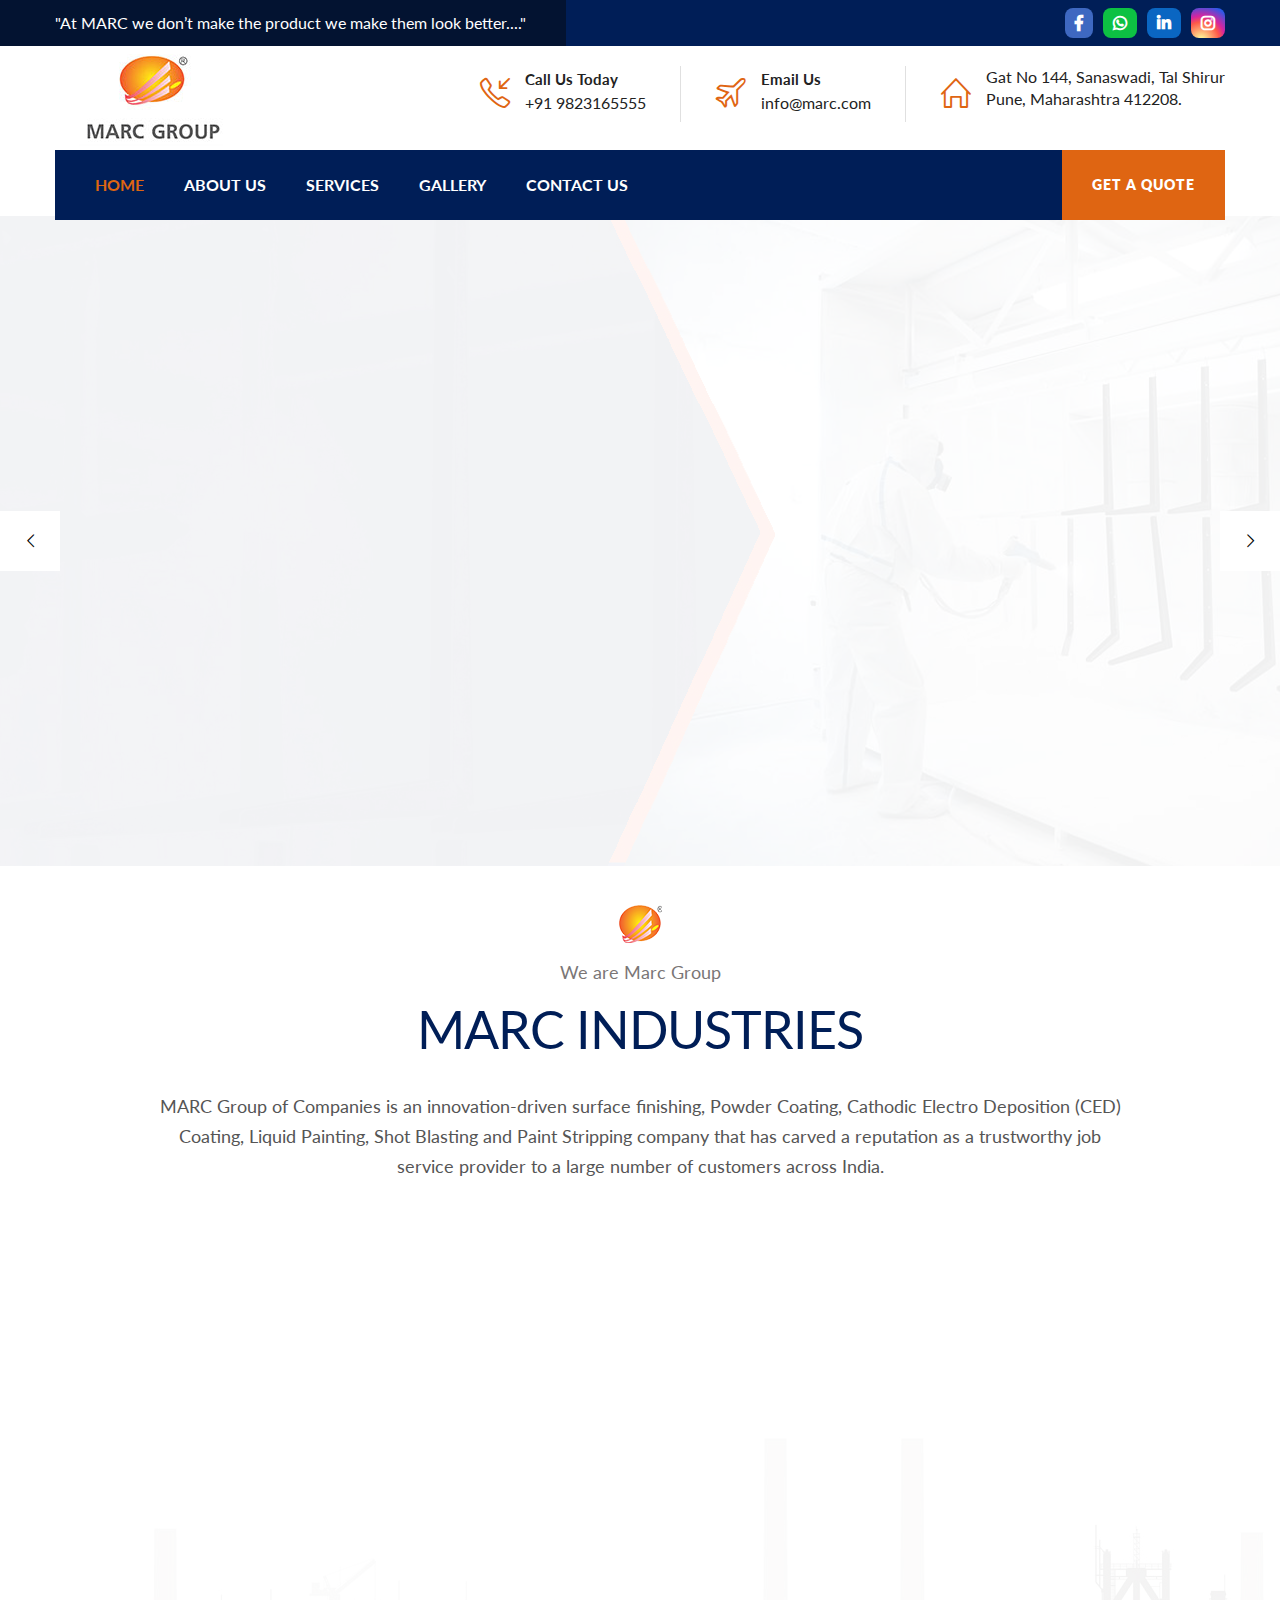
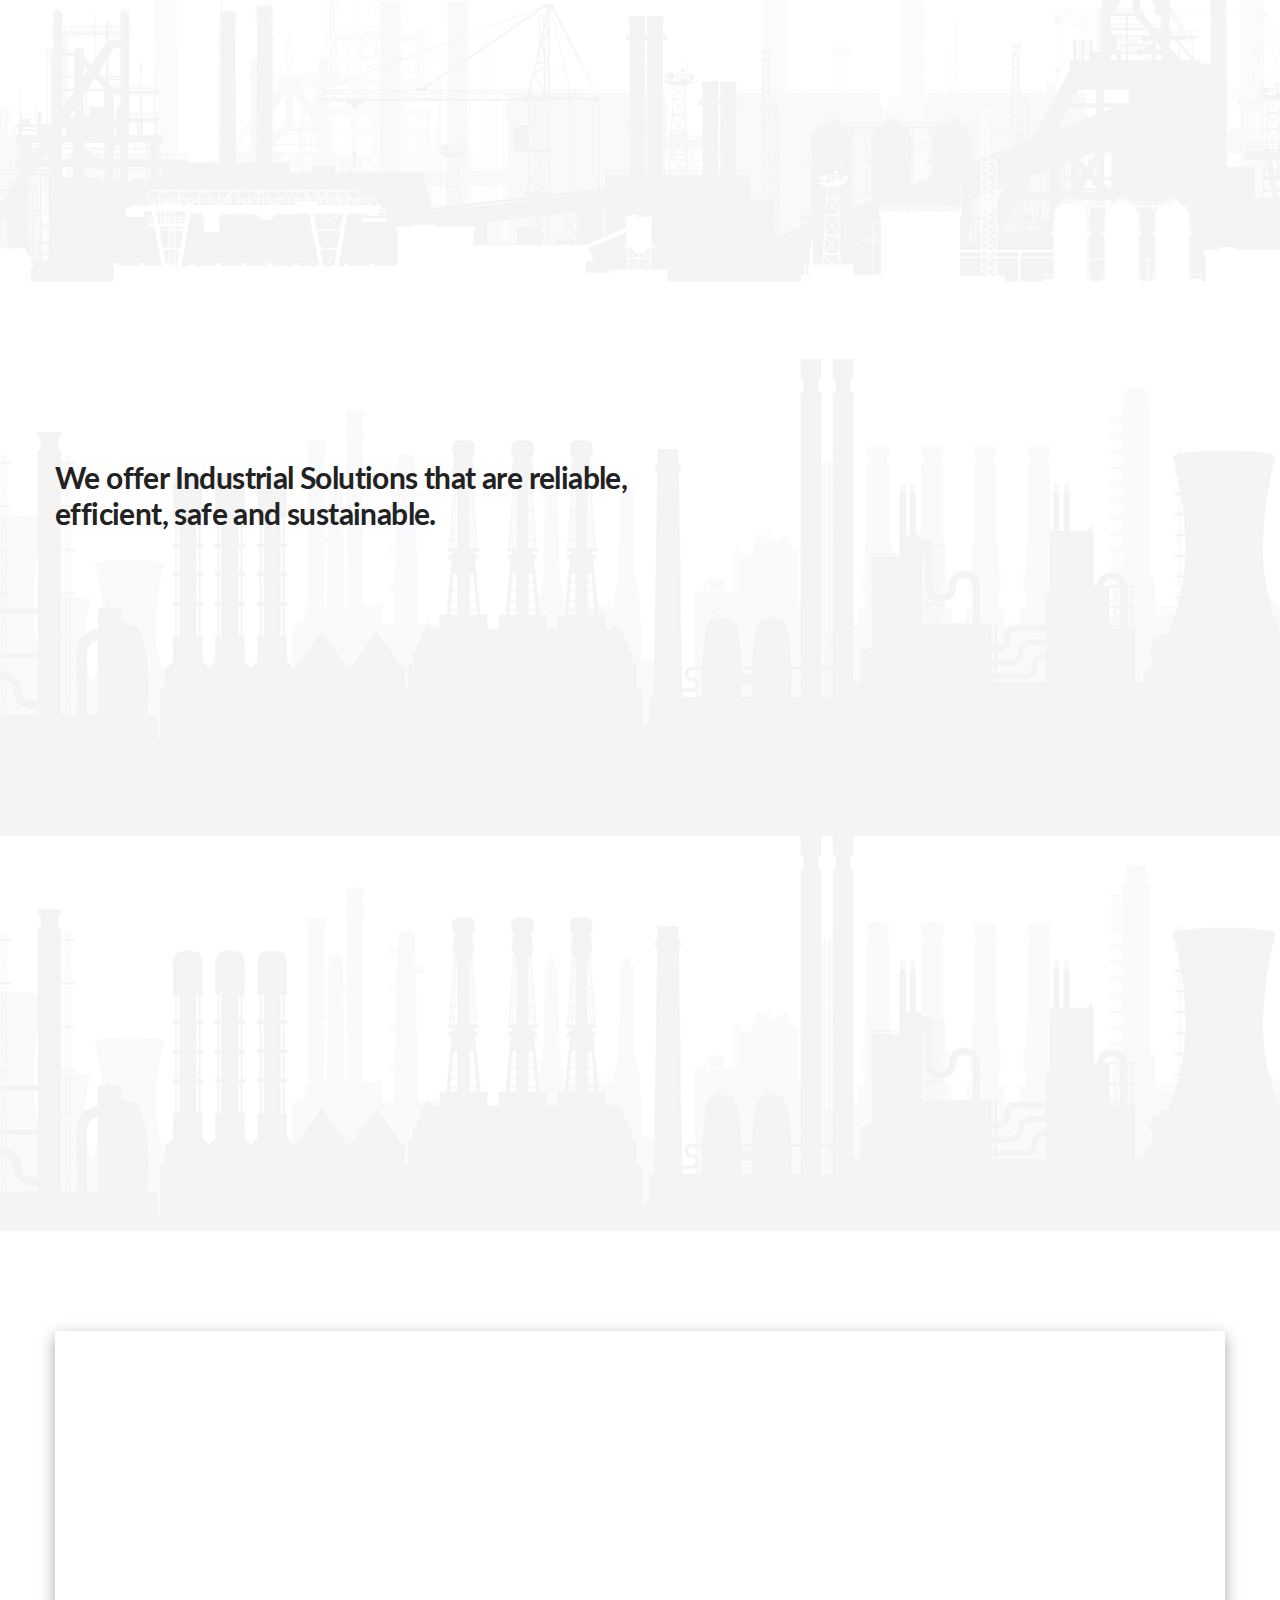
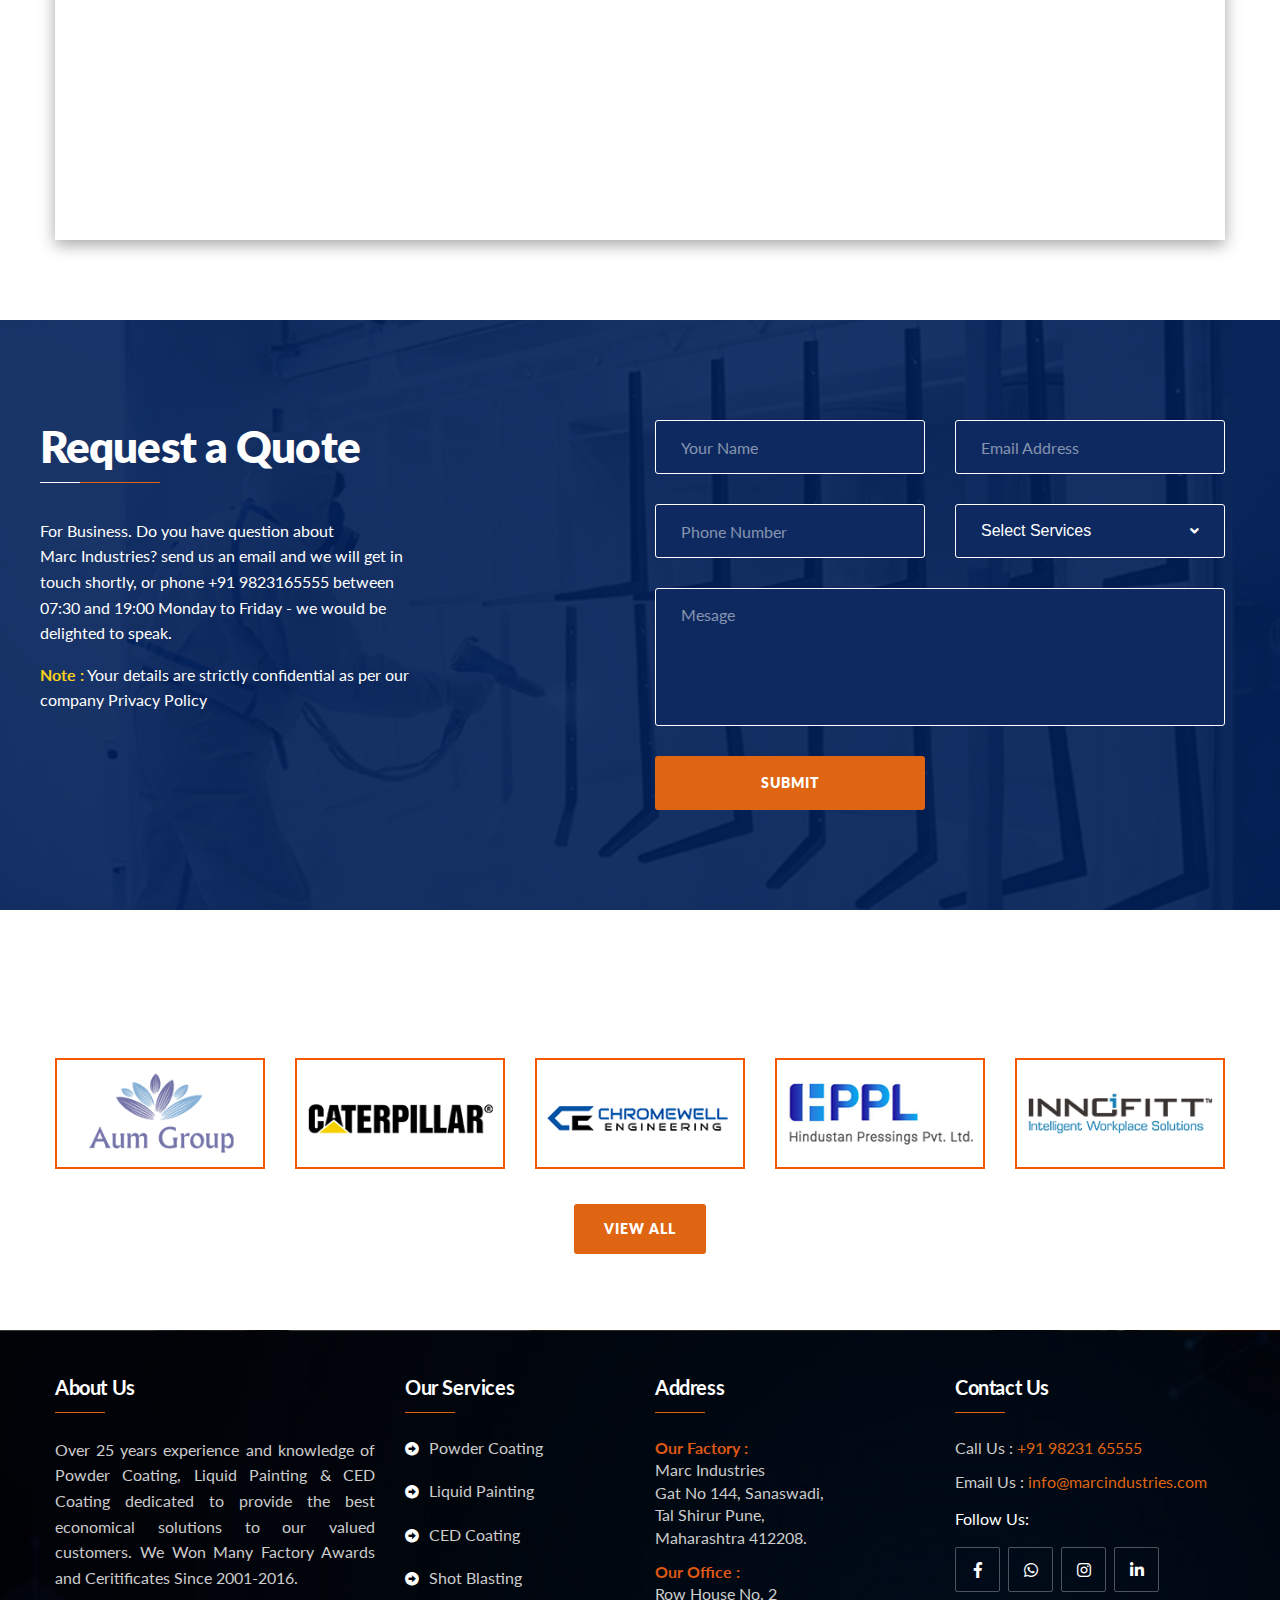
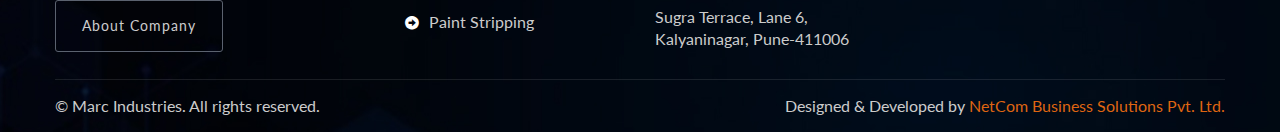
<file: index.html>
<!DOCTYPE html>
<html lang="en">
<head>
    <!-- Meta Tags -->
    <meta charset="utf-8">
    <meta http-equiv="X-UA-Compatible" content="IE=edge,chrome=1"/>
    <meta name="format-detection" content="telephone=no"/>
    <meta http-equiv='cache-control' content='no-cache'/>
    <meta http-equiv='expires' content='0' />
    <meta http-equiv='pragma' content='no-cache'/>

    <!-- MOBILE SPECIFIC -->
    <meta name="viewport" content="width=device-width, initial-scale=1"/>
    <!--Page Specific Metadata-->
    <title> Home | Marc Industries</title>
    <meta name="referrer" content="no-referrer-when-downgrade"/>
    <meta name="description" content=""/>
    <meta name="keywords" content=""/>
    <meta name="robots" content="all"/>
    <meta name="googlebot" content="index, follow, max-snippet:-1, max-image-preview:large, max-video-preview:-1"/>
    <meta name="bingbot" content="index, follow, max-snippet:-1, max-image-preview:large, max-video-preview:-1"/>
    <meta property="article:published_time" content="2021-03-08GMT+053010:25:12+05:30"/>
    <meta property="article:modified_time" content="2021-07-10GMT+053009:05:21+05:30"/>
    <link rel="canonical" href="#"/>
    
    <!--Open Graph Metadata-->
    <meta property="og:type" content="website"/>
    <meta property="og:title" content=""/>
    <meta property="og:description" content=""/>
    <meta property="og:image" content=""/>
    <meta property="og:site_name" content=""/>
    <meta property="og:url" content=""/>
    <meta property="article:publisher" content=""/>
    <meta property="article:published_time" content="2021-03-08"/>

    <!--Twitter Card Metadata-->
    <meta name="twitter:card" content="summary_large_image"/>
    <meta name="twitter:url" content=""/>
    <meta name="twitter:title" content=""/>
    <meta name="twitter:description" content=""/>
    <meta name="twitter:image:src" content="https://#"/>
    <meta name="twitter:site" content="@#"/>
    <meta name="twitter:creator" content="@#"> <meta charset="utf-8">
    <meta http-equiv="X-UA-Compatible" content="IE=edge,chrome=1"/>
    <meta name="format-detection" content="telephone=no"/>
    <meta http-equiv='cache-control' content='no-cache'/>
    <meta http-equiv='expires' content='0' />
    <meta http-equiv='pragma' content='no-cache'/>
    
        <!-- Favicon and Touch Icons -->
    <link rel="icon" href="images/favicon.png" type="image/x-icon">
    <link href="images/favicon.png" rel="apple-touch-icon" sizes="57x57">
    <link href="images/favicon.png" rel="apple-touch-icon" sizes="72x72">
    <link href="images/favicon.png" rel="apple-touch-icon" sizes="114x114">
    <link href="images/favicon.png" rel="apple-touch-icon" sizes="144x144">
    <link href="css/bootstrap.css" rel="stylesheet">
    <link href="plugins/revolution/css/settings.css" rel="stylesheet" type="text/css">
    <link href="plugins/revolution/css/layers.css" rel="stylesheet" type="text/css">
    <link href="plugins/revolution/css/navigation.css" rel="stylesheet" type="text/css">
    <link href="css/style.css" rel="stylesheet">
    <link href="css/responsive.css" rel="stylesheet">
</head>
<body>
<div class="page-wrapper">
    <header class="main-header header-style-two">
        <!--Header Top-->
       
        <div class="header-top">
            <div class="auto-container clearfix">
                <div class="top-left clearfix">
                    <!-- <div class="text">‘Marc’ the name that spells excellence in the name of surface coating.</div> -->
                    <div class="text">"At MARC we don’t make the product we make them look better...."</div>
					<!-- Social Links -->
					<ul class="social-links clearfix">
						
					</ul>
                </div>
                <div class="top-right clearfix">
                    <!-- Info List -->
					<ul class="info-list clearfix">
                        <li class="facebook"><a href="#"><span class="fab fa-facebook-f"></span></a></li>
						<li class="whatsapp"><a href="https://api.whatsapp.com/send?phone=919765981770&text=hi"><span class="fab fa-whatsapp"></span></a></li>
						<li class="linkedin"><a href="#"><span class="fab fa-linkedin-in"></span></a></li>
						<li class="instagram"><a href="#"><span class="fab fa-instagram"></span></a></li>
                    </ul>
                </div>
            </div>
        </div>
     
       
        <!-- Header Upper -->
        <div class="header-upper">
            <div class="inner-container">
                <div class="auto-container clearfix">
                    <!--Logo-->
                    <div class="logo-outer">
                        <div class="logo"><a href="index.html"><img src="images/marc-logo.png" alt="" title=""></a></div>
                    </div>

                    <!--Info-->
                    <div class="info-outer clearfix">
                        <!--Info Box-->
                        <div class="info-box">
                            <div class="icon"><span class="icon-call-in"></span></div>
                            <div class="text">
                                <strong>Call Us Today</strong>
                                <span class="info"><a href="#">+91 9823165555</a></span>
                            </div>
                        </div>
                        <!--Info Box-->
                        <div class="info-box">
                            <div class="icon"><span class="icon-plane"></span></div>
                            <div class="text">
                                <strong>Email Us</strong>
                                <span class="info"><a href="mailto:info@marc.com">info@marc.com </a></span>
                            </div>
                        </div>
                        <!--Info Box-->
                        <div class="info-box">
                            <div class="icon"><span class="icon-home"></span></div>
                            <div class="text">
                                <strong></strong>
                                <span class="info">
                                    Gat No 144, Sanaswadi, Tal Shirur 
                                    <br> Pune, Maharashtra 412208.
                                </span>
                            </div>
                        </div>
                    </div>

                </div>
            </div>
        </div>
        <!--End Header Upper-->

        <div class="header-lower">
            <div class="auto-container">
                <!--Nav Box-->
                <div class="nav-outer clearfix">
                    <!-- Main Menu -->
                    <nav class="main-menu navbar-expand-md navbar-light">
                        <div class="navbar-header">
                            <!-- Togg le Button -->      
                            <button class="navbar-toggler" type="button" data-toggle="collapse" data-target="#navbarSupportedContent" aria-controls="navbarSupportedContent" aria-expanded="false" aria-label="Toggle navigation">
                                <span class="icon flaticon-menu-button"></span>
                            </button>
                        </div>
                        <div class="collapse navbar-collapse clearfix" id="navbarSupportedContent">
                            <ul class="navigation clearfix">
                                <li class="current"><a href="index.html">Home</a></li>
                                <li class="dropdown"><a href="about.html">About us</a>
                                    <ul>
                                        <li><a href="about.html">About Us</a></li>
                                        <li><a href="certifications.html">Certifications</a></li>
                                    </ul>
                                </li>
                                <li class="dropdown"><a href="#">Services</a>
                                    <ul>
                                        <li><a href="powder-coating.html">Powder Coating</a></li>
										<li><a href="liquid-painting.html">Liquid Painting</a></li>
										<li><a href="ced-coating.html">CED Coating</a></li>
										<li><a href="shot-blasting.html">Shot Blasting</a></li>
										<li><a href="paint-stripping-machine.html">Paint Stripping Machine</a></li>
                                    </ul>
                                </li>
                                <li><a href="gallery.html">Gallery</a></li>
                                <li><a href="contact.html">Contact Us</a></li>
                            </ul>
                        </div>
                    </nav>
                    <!-- Main Menu End-->

                    <!-- Main Menu End-->
                    <div class="outer-box clearfix">
                        <div class="btn-box">
                            <a href="contact.html" class="theme-btn btn-style-one">Get A Quote</a>
                        </div>
                    </div>
                </div>
            </div>
        </div>

        <!-- Sticky Header  -->
        <div class="sticky-header">
            <div class="auto-container clearfix">
                <!--Logo-->
                <div class="logo pull-left">
                    <a href="index.html" title=""><img src="images/sticky-logo.jpg" alt="" title=""></a>
                </div>
                <!--Right Col-->
                <div class="pull-right">
                    <!-- Main Menu -->
                    <nav class="main-menu">
                        <div class="navbar-collapse show collapse clearfix">
                            <ul class="navigation clearfix">
                                <li class="current"><a href="index.html">Home</a></li>
                                <li class="dropdown"><a href="about.html">About us</a>
                                    <ul>
                                        <li><a href="about.html">About Us</a></li>
                                        <li><a href="certifications.html">Certifications</a></li>
                                    </ul>
                                </li>
                                <li class="dropdown"><a href="#">Services</a>
                                    <ul>
                                        <li><a href="powder-coating.html">Powder Coating</a></li>
										<li><a href="liquid-painting.html">Liquid Painting</a></li>
										<li><a href="ced-coating.html">CED Coating</a></li>
										<li><a href="shot-blasting.html">Shot Blasting</a></li>
										<li><a href="paint-stripping-machine.html">Paint Stripping Machine</a></li>
                                    </ul>
                                </li>
                                <li><a href="gallery.html">Gallery</a></li>
                                <li><a href="contact.html">Contact Us</a></li>
                            </ul> 
                        </div>
                    </nav><!-- Main Menu End-->
                </div>
            </div>
        </div><!-- End Sticky Menu -->
    </header>
    <!-- End Main Header -->

    <!--Main Slider-->
    <section class="main-slider-two desktop">
        
        <div class="rev_slider_wrapper fullwidthbanner-container"  id="rev_slider_two_wrapper" data-source="gallery">
            <div class="rev_slider fullwidthabanner" id="rev_slider_two" data-version="5.4.1">
                <ul>
                    
                    <li data-transition="parallaxvertical" data-description="Slide Description" data-easein="default" data-easeout="default" data-fsmasterspeed="1500" data-fsslotamount="7" data-fstransition="fade" data-hideafterloop="0" data-hideslideonmobile="off" data-index="rs-1688" data-masterspeed="default" data-param1="" data-param10="" data-param2="" data-param3="" data-param4="" data-param5="" data-param6="" data-param7="" data-param8="" data-param9="" data-rotate="0" data-saveperformance="off" data-slotamount="default" data-thumb="images/main-slider/slider.jpg">
                    <img alt="" class="rev-slidebg" data-bgfit="cover" data-bgparallax="10" 
                    data-bgposition="center center" data-bgrepeat="no-repeat" data-no-retina="" src="images/main-slider/slider.jpg">
                    
                    <div class="tp-caption" 
                    data-paddingbottom="[0,0,0,0]"
                    data-paddingleft="[0,0,0,0]"
                    data-paddingright="[0,0,0,0]"
                    data-paddingtop="[0,0,0,0]"
                    data-responsive_offset="on"
                    data-type="text"
                    data-height="none"
                    data-width="['650','650','650','450']"
                    data-whitespace="normal"
                    data-hoffset="['15','15','15','15']"
                    data-voffset="['-80','-110','-110','-200']"
                    data-x="['left','left','left','left']"
                    data-y="['middle','middle','middle','middle']"
                    data-textalign="['top','top','top','top']"
                    data-frames='[{"delay":0,"speed":1500,"frame":"0","from":"y:[-100%];z:0;rX:0deg;rY:0;rZ:0;sX:1;sY:1;skX:0;skY:0;","mask":"x:0px;y:0px;s:inherit;e:inherit;","to":"o:1;","ease":"Power3.easeInOut"},{"delay":"wait","speed":300,"frame":"999","to":"auto:auto;","ease":"Power3.easeInOut"}]'>
                        <h2>Welcome to <br>Marc Industries</h2>
                    </div>
                    
                    <div class="tp-caption" 
                    data-paddingbottom="[0,0,0,0]"
                    data-paddingleft="[0,0,0,0]"
                    data-paddingright="[0,0,0,0]"
                    data-paddingtop="[0,0,0,0]"
                    data-responsive_offset="on"
                    data-type="text"
                    data-height="none"
                    data-width="['650','650','650','450']"
                    data-whitespace="normal"
                    data-hoffset="['15','15','15','15']"
                    data-voffset="['35','10','10','-100']"
                    data-x="['left','left','left','left']"
                    data-y="['middle','middle','middle','middle']"
                    data-textalign="['top','top','top','top']"
                    data-frames='[{"delay":500,"speed":1500,"frame":"0","from":"y:[-100%];z:0;rX:0deg;rY:0;rZ:0;sX:1;sY:1;skX:0;skY:0;","mask":"x:0px;y:0px;s:inherit;e:inherit;","to":"o:1;","ease":"Power3.easeInOut"},{"delay":"wait","speed":300,"frame":"999","to":"auto:auto;","ease":"Power3.easeInOut"}]'>
                        <div class="text">
                            "At MARC we don’t make the<br> product we make them look better...."
                        </div>
                    </div>
                    
                    <div class="tp-caption tp-resizeme" 
                    data-paddingbottom="[0,0,0,0]"
                    data-paddingleft="[0,0,0,0]"
                    data-paddingright="[0,0,0,0]"
                    data-paddingtop="[0,0,0,0]"
                    data-responsive_offset="on"
                    data-type="text"
                    data-height="none"
                    data-whitespace="normal"
                    data-width="['650','650','650','450']"
                    data-hoffset="['15','15','15','15']"
                    data-voffset="['135','100','120','-10']"
                    data-x="['left','left','left','left']"
                    data-y="['middle','middle','middle','middle']"
                    data-textalign="['top','top','top','top']"
                    data-frames='[{"delay":1000,"speed":2000,"frame":"0","from":"y:[100%];z:0;rX:0deg;rY:0;rZ:0;sX:1;sY:1;skX:0;skY:0;opacity:0;","to":"o:1;","ease":"Power4.easeInOut"},{"delay":"wait","speed":300,"frame":"999","to":"auto:auto;","ease":"Power3.easeInOut"}]'>
                        <div class="link-box clearfix">
                            <a href="about.html" class="theme-btn btn-style-two">Learn more</a>
                            <a href="services.html" class="theme-btn btn-style-six">Our Services</a>
                        </div>
                    </div>
					
                    </li>
                    <li data-transition="parallaxvertical" data-description="Slide Description" data-easein="default" data-easeout="default" data-fsmasterspeed="1500" data-fsslotamount="7" data-fstransition="fade" data-hideafterloop="0" data-hideslideonmobile="off" data-index="rs-1689" data-masterspeed="default" data-param1="" data-param10="" data-param2="" data-param3="" data-param4="" data-param5="" data-param6="" data-param7="" data-param8="" data-param9="" data-rotate="0" data-saveperformance="off" data-slotamount="default" data-thumb="images/main-slider/ced-slider.jpg">
                        <img alt="" class="rev-slidebg" data-bgfit="cover" data-bgparallax="10" data-bgposition="center center" data-bgrepeat="no-repeat" data-no-retina="" src="images/main-slider/ced-slider.jpg">
                        
                        <div class="tp-caption" 
                        data-paddingbottom="[0,0,0,0]"
                        data-paddingleft="[0,0,0,0]"
                        data-paddingright="[0,0,0,0]"
                        data-paddingtop="[0,0,0,0]"
                        data-responsive_offset="on"
                        data-type="text"
                        data-height="none"
                        data-width="['650','650','650','450']"
                        data-whitespace="normal"
                        data-hoffset="['15','15','15','15']"
                        data-voffset="['-80','-110','-110','-130']"
                        data-x="['left','left','left','left']"
                        data-y="['middle','middle','middle','middle']"
                        data-textalign="['top','top','top','top']"
                        data-frames='[{"delay":0,"speed":1500,"frame":"0","from":"y:[-100%];z:0;rX:0deg;rY:0;rZ:0;sX:1;sY:1;skX:0;skY:0;","mask":"x:0px;y:0px;s:inherit;e:inherit;","to":"o:1;","ease":"Power3.easeInOut"},{"delay":"wait","speed":300,"frame":"999","to":"auto:auto;","ease":"Power3.easeInOut"}]'>
                            <h2>CED Coating </h2>
                        </div>
                        
                        <div class="tp-caption" 
                        data-paddingbottom="[0,0,0,0]"
                        data-paddingleft="[0,0,0,0]"
                        data-paddingright="[0,0,0,0]"
                        data-paddingtop="[0,0,0,0]"
                        data-responsive_offset="on"
                        data-type="text"
                        data-height="none"
                        data-width="['650','650','650','450']"
                        data-whitespace="normal"
                        data-hoffset="['15','15','15','15']"
                        data-voffset="['35','10','10','10']"
                        data-x="['left','left','left','left']"
                        data-y="['middle','middle','middle','middle']"
                        data-textalign="['top','top','top','top']"
                        data-frames='[{"delay":500,"speed":1500,"frame":"0","from":"y:[-100%];z:0;rX:0deg;rY:0;rZ:0;sX:1;sY:1;skX:0;skY:0;","mask":"x:0px;y:0px;s:inherit;e:inherit;","to":"o:1;","ease":"Power3.easeInOut"},{"delay":"wait","speed":300,"frame":"999","to":"auto:auto;","ease":"Power3.easeInOut"}]'>
                            <div class="text">
                                Cathodic Electro Deposition(CED) is the latest <br>
                                paint technology pre Powder Coating .
                            </div>
                        </div>
                        
                        <div class="tp-caption tp-resizeme" 
                        data-paddingbottom="[0,0,0,0]"
                        data-paddingleft="[0,0,0,0]"
                        data-paddingright="[0,0,0,0]"
                        data-paddingtop="[0,0,0,0]"
                        data-responsive_offset="on"
                        data-type="text"
                        data-height="none"
                        data-whitespace="normal"
                        data-width="['650','650','650','450']"
                        data-hoffset="['15','15','15','15']"
                        data-voffset="['135','100','120','100']"
                        data-x="['left','left','left','left']"
                        data-y="['middle','middle','middle','middle']"
                        data-textalign="['top','top','top','top']"
                        data-frames='[{"delay":1000,"speed":2000,"frame":"0","from":"y:[100%];z:0;rX:0deg;rY:0;rZ:0;sX:1;sY:1;skX:0;skY:0;opacity:0;","to":"o:1;","ease":"Power4.easeInOut"},{"delay":"wait","speed":300,"frame":"999","to":"auto:auto;","ease":"Power3.easeInOut"}]'>
                            <div class="link-box clearfix">
                                <a href="about.html" class="theme-btn btn-style-two">Learn more</a>
                                <a href="services.html" class="theme-btn btn-style-six">Our Services</a>
                            </div>
                        </div>
                        
                    </li>
                    <li data-transition="parallaxvertical" data-description="Slide Description" data-easein="default" data-easeout="default" data-fsmasterspeed="1500" data-fsslotamount="7" data-fstransition="fade" data-hideafterloop="0" data-hideslideonmobile="off" data-index="rs-1690" data-masterspeed="default" data-param1="" data-param10="" data-param2="" data-param3="" data-param4="" data-param5="" data-param6="" data-param7="" data-param8="" data-param9="" data-rotate="0" data-saveperformance="off" data-slotamount="default" data-thumb="images/main-slider/powder-coating.jpg">
                        <img alt="" class="rev-slidebg" data-bgfit="cover" data-bgparallax="10" data-bgposition="center center" data-bgrepeat="no-repeat" data-no-retina="" src="images/main-slider/powder-coating.jpg">
                        
                        <div class="tp-caption" 
                        data-paddingbottom="[0,0,0,0]"
                        data-paddingleft="[0,0,0,0]"
                        data-paddingright="[0,0,0,0]"
                        data-paddingtop="[0,0,0,0]"
                        data-responsive_offset="on"
                        data-type="text"
                        data-height="none"
                        data-width="['650','650','650','450']"
                        data-whitespace="normal"
                        data-hoffset="['15','15','15','15']"
                        data-voffset="['-80','-110','-110','-130']"
                        data-x="['left','left','left','left']"
                        data-y="['middle','middle','middle','middle']"
                        data-textalign="['top','top','top','top']"
                        data-frames='[{"delay":0,"speed":1500,"frame":"0","from":"y:[-100%];z:0;rX:0deg;rY:0;rZ:0;sX:1;sY:1;skX:0;skY:0;","mask":"x:0px;y:0px;s:inherit;e:inherit;","to":"o:1;","ease":"Power3.easeInOut"},{"delay":"wait","speed":300,"frame":"999","to":"auto:auto;","ease":"Power3.easeInOut"}]'>
                            <h2>Powder Coating </h2>
                        </div>
                        
                        <div class="tp-caption" 
                        data-paddingbottom="[0,0,0,0]"
                        data-paddingleft="[0,0,0,0]"
                        data-paddingright="[0,0,0,0]"
                        data-paddingtop="[0,0,0,0]"
                        data-responsive_offset="on"
                        data-type="text"
                        data-height="none"
                        data-width="['650','650','650','450']"
                        data-whitespace="normal"
                        data-hoffset="['15','15','15','15']"
                        data-voffset="['35','10','10','10']"
                        data-x="['left','left','left','left']"
                        data-y="['middle','middle','middle','middle']"
                        data-textalign="['top','top','top','top']"
                        data-frames='[{"delay":500,"speed":1500,"frame":"0","from":"y:[-100%];z:0;rX:0deg;rY:0;rZ:0;sX:1;sY:1;skX:0;skY:0;","mask":"x:0px;y:0px;s:inherit;e:inherit;","to":"o:1;","ease":"Power3.easeInOut"},{"delay":"wait","speed":300,"frame":"999","to":"auto:auto;","ease":"Power3.easeInOut"}]'>
                            <div class="text">
                                Based on the industry, we provide a friendly, professional,  <br>
                                high-quality Powder Coating service to our customers
                            </div>
                        </div>
                        
                        <div class="tp-caption tp-resizeme" 
                        data-paddingbottom="[0,0,0,0]"
                        data-paddingleft="[0,0,0,0]"
                        data-paddingright="[0,0,0,0]"
                        data-paddingtop="[0,0,0,0]"
                        data-responsive_offset="on"
                        data-type="text"
                        data-height="none"
                        data-whitespace="normal"
                        data-width="['650','650','650','450']"
                        data-hoffset="['15','15','15','15']"
                        data-voffset="['135','100','120','100']"
                        data-x="['left','left','left','left']"
                        data-y="['middle','middle','middle','middle']"
                        data-textalign="['top','top','top','top']"
                        data-frames='[{"delay":1000,"speed":2000,"frame":"0","from":"y:[100%];z:0;rX:0deg;rY:0;rZ:0;sX:1;sY:1;skX:0;skY:0;opacity:0;","to":"o:1;","ease":"Power4.easeInOut"},{"delay":"wait","speed":300,"frame":"999","to":"auto:auto;","ease":"Power3.easeInOut"}]'>
                            <div class="link-box clearfix">
                                <a href="about.html" class="theme-btn btn-style-two">Learn more</a>
                                <a href="services.html" class="theme-btn btn-style-six">Our Services</a>
                            </div>
                        </div>
                        
                    </li>
                    <li data-transition="parallaxvertical" data-description="Slide Description" data-easein="default" data-easeout="default" data-fsmasterspeed="1500" data-fsslotamount="7" data-fstransition="fade" data-hideafterloop="0" data-hideslideonmobile="off" data-index="rs-1691" data-masterspeed="default" data-param1="" data-param10="" data-param2="" data-param3="" data-param4="" data-param5="" data-param6="" data-param7="" data-param8="" data-param9="" data-rotate="0" data-saveperformance="off" data-slotamount="default" data-thumb="images/main-slider/liquid-painting.jpg">
                        <img alt="" class="rev-slidebg" data-bgfit="cover" data-bgparallax="10" data-bgposition="center center" data-bgrepeat="no-repeat" data-no-retina="" src="images/main-slider/liquid-painting.jpg">
                        
                        <div class="tp-caption" 
                        data-paddingbottom="[0,0,0,0]"
                        data-paddingleft="[0,0,0,0]"
                        data-paddingright="[0,0,0,0]"
                        data-paddingtop="[0,0,0,0]"
                        data-responsive_offset="on"
                        data-type="text"
                        data-height="none"
                        data-width="['650','650','650','450']"
                        data-whitespace="normal"
                        data-hoffset="['15','15','15','15']"
                        data-voffset="['-80','-110','-110','-130']"
                        data-x="['left','left','left','left']"
                        data-y="['middle','middle','middle','middle']"
                        data-textalign="['top','top','top','top']"
                        data-frames='[{"delay":0,"speed":1500,"frame":"0","from":"y:[-100%];z:0;rX:0deg;rY:0;rZ:0;sX:1;sY:1;skX:0;skY:0;","mask":"x:0px;y:0px;s:inherit;e:inherit;","to":"o:1;","ease":"Power3.easeInOut"},{"delay":"wait","speed":300,"frame":"999","to":"auto:auto;","ease":"Power3.easeInOut"}]'>
                            <h2>Liquid Painting </h2>
                        </div>
                        
                        <div class="tp-caption" 
                        data-paddingbottom="[0,0,0,0]"
                        data-paddingleft="[0,0,0,0]"
                        data-paddingright="[0,0,0,0]"
                        data-paddingtop="[0,0,0,0]"
                        data-responsive_offset="on"
                        data-type="text"
                        data-height="none"
                        data-width="['650','650','650','450']"
                        data-whitespace="normal"
                        data-hoffset="['15','15','15','15']"
                        data-voffset="['35','10','10','10']"
                        data-x="['left','left','left','left']"
                        data-y="['middle','middle','middle','middle']"
                        data-textalign="['top','top','top','top']"
                        data-frames='[{"delay":500,"speed":1500,"frame":"0","from":"y:[-100%];z:0;rX:0deg;rY:0;rZ:0;sX:1;sY:1;skX:0;skY:0;","mask":"x:0px;y:0px;s:inherit;e:inherit;","to":"o:1;","ease":"Power3.easeInOut"},{"delay":"wait","speed":300,"frame":"999","to":"auto:auto;","ease":"Power3.easeInOut"}]'>
                            <div class="text">
                                Liquid painting is used to give high quality aesthetic finishes<br>
                                & can be applied on – metal, plastic & wood
                            </div>
                        </div>
                        
                        <div class="tp-caption tp-resizeme" 
                        data-paddingbottom="[0,0,0,0]"
                        data-paddingleft="[0,0,0,0]"
                        data-paddingright="[0,0,0,0]"
                        data-paddingtop="[0,0,0,0]"
                        data-responsive_offset="on"
                        data-type="text"
                        data-height="none"
                        data-whitespace="normal"
                        data-width="['650','650','650','450']"
                        data-hoffset="['15','15','15','15']"
                        data-voffset="['135','100','120','100']"
                        data-x="['left','left','left','left']"
                        data-y="['middle','middle','middle','middle']"
                        data-textalign="['top','top','top','top']"
                        data-frames='[{"delay":1000,"speed":2000,"frame":"0","from":"y:[100%];z:0;rX:0deg;rY:0;rZ:0;sX:1;sY:1;skX:0;skY:0;opacity:0;","to":"o:1;","ease":"Power4.easeInOut"},{"delay":"wait","speed":300,"frame":"999","to":"auto:auto;","ease":"Power3.easeInOut"}]'>
                            <div class="link-box clearfix">
                                <a href="about.html" class="theme-btn btn-style-two">Learn more</a>
                                <a href="services.html" class="theme-btn btn-style-six">Our Services</a>
                            </div>
                        </div>
                        
                    </li>
                </ul>
            </div>
        </div>
    </section>
    <div id="carouselExampleIndicators" class="carousel slide mobile" data-ride="carousel">
        <div class="carousel-inner">
            <div class="carousel-item active">
                <img class="d-block w-100" src="images/main-slider/slider-mb.jpg" alt="First slide">
                <div class="carousel-caption d-md-block">
                    <h5>Welcom To <br> <b style="color: #fac11b;">Marc Industries</b></h5>
                    <p>"At MARC we don’t make <br>the product we make <br>them look better...."</p>
                    <a href="services.html" class="theme-btn btn-style-six btn-style-six1">Our Services</a>
                </div>
            </div>
            <div class="carousel-item">
                <img class="d-block w-100" src="images/main-slider/slider-mb-one.jpg" alt="Second slide">
                <div class="carousel-caption d-md-block">
                    <h5><b style="color: #fac11b;">CED Coating</b></h5>
                    <p> 
                        Cathodic Electro Deposition(CED)<br> is the latest 
                        paint technology <br>post Powder Coating .
                    </p>
                    <a href="services.html" class="theme-btn btn-style-six btn-style-six1">Our Services</a>
                </div>
            </div>
            <div class="carousel-item">
                <img class="d-block w-100" src="images/main-slider/slider-mb-two.jpg" alt="Second slide">
                <div class="carousel-caption d-md-block">
                    <h5><b style="color: #fac11b;">Powder Coating</b></h5>
                    <p> 
                        Based in the industry, we provide <br>a professional,
                        high-quality Powder <br>Coating service to our customers
                    </p>
                    <a href="services.html" class="theme-btn btn-style-six btn-style-six1">Our Services</a>
                </div>
            </div>
            <div class="carousel-item">
                <img class="d-block w-100" src="images/main-slider/slider-mb-three.jpg" alt="Second slide">
                <div class="carousel-caption d-md-block">
                    <h5><b style="color: #fac11b;">Liquid Painting</b></h5>
                    <p> 
                        Liquid painting is used to <br>give high quality aesthetic<br> finishes
                        & can be applied on <br>– metal, plastic & wood
                    </p>
                    <a href="services.html" class="theme-btn btn-style-six btn-style-six1">Our Services</a>
                </div>
            </div>
        </div>
        <a class="carousel-control-prev" href="#carouselExampleIndicators" role="button" data-slide="prev">
            <span class="carousel-control-prev-icon" aria-hidden="true"></span>
            <span class="sr-only">Previous</span>
        </a>
        <a class="carousel-control-next" href="#carouselExampleIndicators" role="button" data-slide="next">
            <span class="carousel-control-next-icon" aria-hidden="true"></span>
            <span class="sr-only">Next</span>
        </a>
      </div>
    <!--End Main Slider-->
    <section class="about-section-two" style="background-image:url(images/background/about-section-two-bg.png);">
        <div class="auto-container">
            <div class="title-style-one style-two centered">
                <div class="icon"><img src="images/icons/logo-icon.png" alt=""></div>
                <div class="subtitle">We are Marc Group</div>
                <h2>MARC INDUSTRIES</h2>
                <div class="text">
                    MARC Group of Companies is an innovation-driven surface finishing, 
                    Powder Coating, Cathodic Electro Deposition (CED) Coating, 
                    Liquid Painting, Shot Blasting and Paint Stripping company 
                    that has carved a reputation as a trustworthy job service 
                    provider to a large number of customers across India.
                </div>
               
            </div>

            <div class="row">
                
                <div class="content-column col-lg-6 col-md-12 col-sm-12">
                    <div class="inner-column wow fadeInRight" data-wow-delay="0ms" data-wow-duration="1500ms">
                        <div class="sec-title">
							<h2>We take Great Pride in our work</h2>
						</div>
                        <div class="text text-justify">
                            <p>
                                We ensure that all components processed by us have the best 
                                of aesthetics and also that the coating protects the components 
                                from corrosion to last longer with proper inspection and packaging 
                                needs to meet customer requirements and standards.
                            </p>
                            <p>
                                Our facilities have easier access for customers and increased space 
                                for managing larger volumes of work. We offer an advanced level of technical 
                                capabilities and exacting standards of quality control with the installation 
                                of state of the Art powder coating lines and Booth equipment’s coming from 
                                world leaders. We also specialize in powder coating on complicated 
                                component’s with masking and jigging needs.
                            </p>
                            <p>
                                Our customer base is comprised of General Industries, Architectural, 
                                Automotive, Consumer Goods, Furniture’s and others. And no job is too 
                                big or small. Our facilities allow us to offer Powder Coating, CED Coating, 
                                Liquid Painting, Shot Blasting, Paint Stripping, Pre-treatment, 
                                packaging and dispatch. We employ highly skilled and dedicated 
                                personnel that strive to keep pace with customer needs and requirements.
                            </p>
                            <div class="btn-box mb-4">
                                <a href="about.html" class="theme-btn btn-style-one">Read More</a>
                            </div>
                        </div>
                        
                    </div>
                </div>
                <div class="image-column col-lg-6 col-md-12 col-sm-12">
                    <div class="inner-column wow fadeInLeft slide-right" data-wow-delay="0ms" data-wow-duration="1500ms">
                        <figure class="image"><a href="images/services/about.png" class="lightbox-image">
                            <img src="images/services/about.png" alt=""></a></figure> 
                    </div>
                </div>

            </div>
        </div>
    </section>
	<!-- About Section -->
    <section class="faq-section" style="background-image:url(images/background/4.png);">
        <div class="auto-container">
            <div class="row">
                <!-- Accordion Column -->
                <div class="accordion-column col-lg-7 col-md-12 col-sm-12">
                    <div class="inner-column">
                        <div class="title-style-one">
                            <h2>We offer Industrial Solutions that are reliable, efficient, safe and sustainable.</h2>
                        </div>

                        <!--Accordian Box-->
                        <ul class="accordion-box">
                            <!--Block-->
                            <li class="accordion block wow fadeInUp">
                                <div class="acc-btn active">
                                    <div class="icon-outer">
                                        <span class="icon icon-plus fa fa-angle-right"></span> 
                                    </div>Cleaning of the Base Material before Pre-Treatment
                                </div>
                                <div class="acc-content current">
                                    <div class="content">
                                        <div class="text">
                                            The base material to be powder coated needs to be cleaned 
                                            by removing all excessive dirt, oil, grease, rust and welding 
                                            thermal oxides from the parts. This is achieved by shot blasting
                                            the component and/or treating them with chemicals supplied to 
                                            us by reputed approved companies. We have two blasting 
                                            units-one for smaller components and the other for larger 
                                            ones up to 3.1meter Dia X 3.5 meter length.
                                        </div>
                                        
                                    </div>
                                </div>
                            </li>
                            <li class="accordion block wow fadeInUp">
                                <div class="acc-btn">
                                    <div class="icon-outer">
                                       <span class="icon icon-plus fa fa-angle-right"></span> 
                                    </div>
                                    Pre-Treatment of articles to be surface coated.
                                </div>
                                <div class="acc-content">
                                    <div class="content">
                                        <div class="text">
                                            The Pre-Treatment process is a 10 tank process where 
                                            the De-greasing, De-rusting, Phosphate or Chromatic coating 
                                            and Passivation is done. This varies based on the composition 
                                            of the metal to be Surface Coated according to end customer 
                                            specifications. 
                                            The modern PT line can take components up to 4 X 4 X 13 ft in 
                                            dimensions and is a automated PLC system.
                                        </div>
                                    </div>
                                </div>
                            </li>

                            <li class="accordion block wow fadeInUp">
                                <div class="acc-btn">
                                    <div class="icon-outer">
                                        <span class="icon icon-plus fa fa-angle-right"></span> 
                                    </div>
                                    Powder Coating of pretreated materials Electrostatically 
                                </div>
                                <div class="acc-content">
                                    <div class="content">
                                       
                                        <div class="text">
                                            The already pre-treated components are cleaned with air followed by 
                                            a tag-o rag, powder is then sprayed electrostatically on to the 
                                            components in an enclosed dust free chamber. There are various 
                                            types of powders like Pure Epoxy, Epoxy Polyester, Pure Polyester 
                                            etc having different finishes such as Matt, Semi Glossy, Textured, 
                                            Structure, Hammer Tone, Crocodile, Sparkle etc. The max Component 
                                            size is 4 X 3 ft (Width X Height).
                                        </div>
                                    </div>
                                </div>
                            </li>
                            
                            <!--Block-->
                            <li class="accordion block wow fadeInUp">
                                <div class="acc-btn">
                                    <div class="icon-outer">
                                        <span class="icon icon-plus fa fa-angle-right"></span> 
                                    </div>
                                    Liquid Painting of pre-treated materials Electrostatically
                                </div>
                                <div class="acc-content">
                                    <div class="content">
                                        
                                        <div class="text">
                                            The already pre-treated components are cleaned with air 
                                            followed by a tag-o-rag, liquid paint is then sprayed 
                                            electrostatically on to the article in an enclosed dust 
                                            free chamber. Usually in liquid there are two coat 
                                            system-primer coat followed by a top coat. This provides 
                                            proper finish to end product.
                                        </div>
                                    </div>
                                </div>
                            </li>
                            <li class="accordion block wow fadeInUp">
                                <div class="acc-btn">
                                    <div class="icon-outer">
                                        <span class="icon icon-plus fa fa-angle-right"></span> 
                                    </div>
                                    CED Coating of pre-treated materials Electrostatically
                                </div>
                                <div class="acc-content">
                                    <div class="content">
                                        
                                        <div class="text">
                                            Similar to a two-coat liquid system – we even have a two-coat 
                                            powder system. The primer is basically a Cathodic Electro 
                                            Deposition dip in a water-based chemical/paint followed by 
                                            a powder top coat. This usually doubles our salt spray life 
                                            and is one of the favorites systems adopted for exported 
                                            components. The CED line is fully automated SCADA driven one. 
                                            The max Component size is 2.0 X 1.75 X 1.8 Meter 
                                            (Length X Width X Height)
                                        </div>
                                    </div>
                                </div>
                            </li>
                            <li class="accordion block wow fadeInUp">
                                <div class="acc-btn">
                                    <div class="icon-outer">
                                        <span class="icon icon-plus fa fa-angle-right"></span> 
                                    </div>
                                    Oven Curing of the Surface Coated Materials
                                </div>
                                <div class="acc-content">
                                    <div class="content">
                                        <div class="text">
                                            The surface coated articles are then moved to the oven for 
                                            curing at the required temperature as specified by the 
                                            E-Coat Supplier and powder manufacturer or as required 
                                            for the article to be cured well and to bond with 
                                            the base metal so as to achieve the desired finish. 
                                            The max Component size is 4 X 3 ft (Width X Height)
                                        </div>
                                    </div>
                                </div>
                            </li>
                            <li class="accordion block wow fadeInUp">
                                <div class="acc-btn">
                                    <div class="icon-outer">
                                        <span class="icon icon-plus fa fa-angle-right"></span> 
                                    </div>
                                    Paint Stripping: 
                                </div>
                                <div class="acc-content">
                                    <div class="content">
                                        <div class="text">
                                            We have imported a gravel free fluidized sand bed 
                                            thermal cleaning machine with programmable controller, 
                                            designed and built accordingly to the requirements of 
                                            general industries/Auto industries for steel components. 
                                            This stripping machine removes the paint layer and 
                                            all emissions are green. The machine can take a maximum 
                                            component size is 3.0 X 1.5 X 1.5 Meter.
                                        </div>
                                    </div>
                                </div>
                            </li>
                        </ul>
                    </div>
                </div>

                <!-- image Column -->
                <div class="image-column col-lg-5 col-md-12 col-sm-12">
                    <div class="inner-column">
                        <figure class="image wow fadeInRight" data-wow-delay="0ms" data-wow-duration="1500ms">
                            <img src="images/services/about-img.png" alt="">
                        </figure>
                    </div>
                </div>
            </div>
        </div>
    </section>
	
    <section class="features-section-two alternate">
        <div class="auto-container">
            <div class="feature-block-seven style-two">
                <div class="row clearfix">
                    <div class="image-column col-lg-6 col-md-12 col-sm-12 order-2">
                        <div class="inner-column wow fadeInRight" data-wow-delay="0ms" data-wow-duration="1500ms">
                            <figure class="image-box">
                                <a href="images/services/surface-protection.png" class="lightbox-image">
                                    <img src="images/services/surface-protection.png" alt="">
                                </a>
                            </figure>
                        </div>
                    </div>
                    <div class="content-column col-lg-6 col-md-12 col-sm-12">
                        <div class="inner-column wow fadeInLeft" data-wow-delay="0ms" data-wow-duration="1500ms">
                            <div class="sec-title">
                                <h2>In Surface Protection Business since 1992</h2>
                            </div>
                            <div class="text">
                                <strong>“ At Marc, We don’t make the products, We make them look better….”</strong>
                                
                                MARC Group is a innovation-driven surface finishing firm that 
                                has carved a reputation as a trustworthy protective surface 
                                coating service provider to a large number of customers. 
                                MARC Group of firms traces its origins to the year 1992.
                            </div>
                            <div class="text">
                                We at MARC undertake job work for Domestic, Industrial & Architectural 
                                applications for satisfied clients ranging from Auto Components, Manufactures, 
                                Builders, Fabricators and Appliance Manufactures and we have been 
                                catering to their needs for the last few decades. We have grown 
                                steadily and we are proud to say that we today have a state of 
                                the art setup to cater to all needs in our field and fulfilling 
                                all requirement for world class export based coatings.
                            </div>
                        </div>
                    </div>
                </div>
            </div>
        </div>
    </section>
    <section class="request-quote-section" style="background-image: url(images/background/6.jpg);">
        <div class="auto-container">
            <div class="appointment-form">
                <form method="post" action="contact.html">
                    <div class="row clearfix">
                        <div class="field-group col-xl-6 col-lg-12 col-md-12 col-sm-12">
                            <div class="row clearfix">
                                <div class="sec-title light">
                                    <h2>Request a Quote</h2>
                                </div>
                                <p style="color: #fff;text-align: justify;">
                                    For Business. Do you have question about <br>Marc Industries?
                                    send us an email and we will get in <br>touch shortly, or phone
                                    +91 9823165555 between <br>07:30 and 19:00 Monday to Friday - we
                                    would be<br> delighted to speak.
                                </p>
                                <p style="color: #fff;">
                                    <b style="color: #fad01a;">Note :</b> Your details are strictly confidential as per our<br>
                                    company Privacy Policy
                                </p>
                            </div>
                        </div>
                        <style>
                            .appointment-form .form-group input[type="text"]{
                                color: black;
                            }
                        </style>
                        <div class="field-group col-xl-6 col-lg-12 col-md-12 col-sm-12">
                            
                            <div class="row clearfix">
                                <div class="form-group col-lg-6 col-md-6 col-sm-12">
                                    <input type="text" name="field-name" placeholder="Your Name " required="">
                                </div>
                                
                                <div class="form-group col-lg-6 col-md-6 col-sm-12">
                                    <input type="email" name="field-name" placeholder="Email Address" required="">
                                </div>

                                <div class="form-group col-lg-6 col-md-6 col-sm-12">
                                    <input type="text" name="field-name" placeholder="Phone Number" required="">
                                </div>
                                
                                <div class="form-group col-lg-6 col-md-6 col-sm-12">
                                    <select class="custom-select-box">
                                        <option>Select Services</option>
                                        <option>Powder Coating</option>
                                        <option>Liquid Painting</option>
                                        <option>CED Coating</option>
                                        <option>Shot Blasting</option>
                                        <option>Paint Stripping</option>
                                    </select>
                                </div>
                                <div class="form-group col-lg-12 col-md-12 col-sm-12">
                                    <textarea name="field-name" placeholder="Mesage " required></textarea>
                                </div>
                                <div class="form-group col-lg-6 col-md-6 col-sm-6">
                                    <button class="theme-btn btn-style-one" type="submit">Submit</button>
                                </div>
                            </div>

                            
                        </div>
                    </div>
                </form>
            </div>
        </div>
    </section>
	
    <section class="sponsors-section alternate">
        <div class="auto-container">
            <div class="sec-title centered wow fadeInDown" data-wow-delay="0ms" data-wow-duration="1500ms">
                <h2>Our Clients</h2>
            </div>
            <div class="factories-icons-carousel owl-carousel owl-theme">
                
                <div class="logo">
                    <a href="#"><img src="images/clients/aum-group.png" alt= ""/></a>
                </div>
                
                <div class="logo">
                    <a href="#"><img src="images/clients/caterpillar.png" alt= ""/></a>
                </div>
                
                <div class="logo">
                    <a href="#"><img src="images/clients/chromewell.png" alt= ""/></a>
                </div>
                
                <div class="logo">
                    <a href="#"><img src="images/clients/hindustan.png" alt= ""/></a>
                </div>
                
                <div class="logo">
                    <a href="#"><img src="images/clients/innofitt.png" alt= ""/></a>
                </div>
                <div class="logo">
                    <a href="#"><img src="images/clients/instor-kider.jpg" alt= ""/></a>
                </div>
                <div class="logo">
                    <a href="#"><img src="images/clients/jbm.jpg" alt= ""/></a>
                </div>
                <div class="logo">
                    <a href="#"><img src="images/clients/jcb.png" alt= ""/></a>
                </div>
                <div class="logo">
                    <a href="#"><img src="images/clients/john_deere_logo.png" alt= ""/></a>
                </div>
                
                <div class="logo">
                    <a href="#"><img src="images/clients/kelkarauto.png" alt= ""/></a>
                </div>
                <div class="logo">
                    <a href="#"><img src="images/clients/klug-avalon.png" alt= ""/></a>
                </div>
                <div class="logo">
                    <a href="#"><img src="images/clients/kolte-patil.png" alt= ""/></a>
                </div>
                <div class="logo">
                    <a href="#"><img src="images/clients/kubota-logo.jpg" alt= ""/></a>
                </div>
                <div class="logo">
                    <a href="#"><img src="images/clients/Lemken_logo.png" alt= ""/></a>
                </div>
                <div class="logo">
                    <a href="#"><img src="images/clients/manisha-construction.jpg" alt= ""/></a>
                </div>
                <div class="logo">
                    <a href="#"><img src="images/clients/maschio.png" alt= ""/></a>
                </div>
                <div class="logo">
                    <a href="#"><img src="images/clients/nb.jpg" alt= ""/></a>
                </div>
                <div class="logo">
                    <a href="#"><img src="images/clients/panchshil.jpg" alt= ""/></a>
                </div>
                <div class="logo">
                    <a href="#"><img src="images/clients/pheon.jpg" alt= ""/></a>
                </div>
                <div class="logo">
                    <a href="#"><img src="images/clients/pyrotek.jpg" alt= ""/></a>
                </div>
                <div class="logo">
                    <a href="#"><img src="images/clients/sap-logo.jpg" alt= ""/></a>
                </div>
                <div class="logo">
                    <a href="#"><img src="images/clients/skh-logo.png" alt= ""/></a>
                </div>
                <div class="logo">
                    <a href="#"><img src="images/clients/solidus.png" alt= ""/></a>
                </div>
                <div class="logo">
                    <a href="#"><img src="images/clients/suzlon-logo.png" alt= ""/></a>
                </div>
                <div class="logo">
                    <a href="#"><img src="images/clients/tafe-logo.png" alt= ""/></a>
                </div>
                <div class="logo">
                    <a href="#"><img src="images/clients/toro-shield.png" alt= ""/></a>
                </div>
                <div class="logo">
                    <a href="#"><img src="images/clients/victor-logo.png" alt= ""/></a>
                </div>
                <div class="logo">
                    <a href="#"><img src="images/clients/wish-logo.png" alt= ""/></a>
                </div>
            </div>
            <!-- HTML !-->
            <div class="btn-box mb-4" style="padding: 35px 0 20px 0;text-align: center;">
                <a href="client.html" class="theme-btn btn-style-one">View All</a>
            </div>
        </div>
    </section>
  
    <footer class="main-footer">
    
		<div class="auto-container">
            <div class="widgets-section">
            	<div class="row clearfix">
                    <div class="big-column col-lg-6 col-md-12 col-sm-12">
                        <div class="row clearfix">
						
							<div class="footer-column col-lg-7 col-md-6 col-sm-12">
								<div class="footer-widget about-widget">
									<h2>About Us</h2>
									<div class="text text-justify">
                                        Over 25 years experience and knowledge of Powder Coating, 
                                        Liquid Painting & CED Coating dedicated to provide the best 
                                        economical solutions to our valued customers. We Won Many 
                                        Factory Awards and Ceritificates Since 2001-2016.
                                    </div>
									<a href="about.html" class="theme-btn btn-style-four">About Company</a>
								</div>
							</div>
							
							<div class="footer-column col-lg-5 col-md-6 col-sm-12">
								<div class="footer-widget services-widget">
									<h2>Our Services</h2>
									<ul class="footer-service-list">
										<li><i class="fa fa-arrow-alt-circle-right" style="color: #fff;"></i> <a href="powder-coating.html">Powder Coating</a></li>
										<li><i class="fa fa-arrow-alt-circle-right" style="color: #fff;"></i> <a href="liquid-painting.html">Liquid Painting</a></li>
										<li><i class="fa fa-arrow-alt-circle-right" style="color: #fff;"></i> <a href="ced-coating.html">CED Coating</a></li>
										<li><i class="fa fa-arrow-alt-circle-right" style="color: #fff;"></i> <a href="shot-blasting.html">Shot Blasting</a></li>
										<li><i class="fa fa-arrow-alt-circle-right" style="color: #fff;"></i> <a href="paint-stripping.html">Paint Stripping</li>
									</ul>
								</div>
							</div>
							
						</div>
					</div>
					
                    <div class="big-column col-lg-6 col-md-12 col-sm-12">
                        <div class="row clearfix">
							<div class="footer-column col-lg-6 col-md-6 col-sm-12">
								<div class="footer-widget contact-widget">
									<h2>Address</h2>
									<ul>
										<li>
                                            <b style="color: #df5713;">Our Factory :</b> <br>
                                            Marc Industries<br>
                                            Gat No 144, Sanaswadi,<br> Tal Shirur
                                            Pune, <br>Maharashtra 412208.
                                        </li>
										<li><a href="#" style="color: #fff;"></a></li>
										<li><b style="color: #df5713;">Our Office :</b><br>
                                            Row House No. 2 <br>Sugra Terrace, Lane 6, <br>Kalyaninagar, Pune-411006</li>
									</ul>
								</div>
							</div>
                            
                            <div class="footer-column col-lg-6 col-md-6 col-sm-12">
								<div class="footer-widget contact-widget">
									<h2>Contact Us</h2>
									<ul>
										
										<li>Call Us : <a href="tel:+919823165555">+91 98231 65555</a></li>
										<li>Email Us : <a href="mailto:info@marcindustries.com">info@marcindustries.com</a></li>
									</ul>
                                    <p style="color: #fff;">Follow Us: </p>
                                    <ul class="social-links">
                                        <li><a href="#"><span class="fab fa-facebook-f"></span></a></li>
                                        <li><a href="#"><span class="fab fa-whatsapp"></span></a></li>
                                        <li><a href="#"><span class="fab fa-instagram"></span></a></li>
                                        <li><a href="#"><span class="fab fa-linkedin-in"></span></a></li>
                                    </ul>
								</div>
							</div>
						</div>
					</div>
					
				</div>
			</div>
			
			<div class="footer-bottom">
				<div class="clearfix">
					<div class="pull-left">
						<div class="copyright">&copy; Marc Industries. All rights reserved.</div>
					</div>
					<div class="pull-right">
						<div class="copyright">Designed & Developed by <a href="https://netcom-india.com/" target="_blank">NetCom Business Solutions Pvt. Ltd.</a></div>
					</div>
				</div>
			</div>
			
		</div>
	</footer>
</div>  

<div class="scroll-to-top scroll-to-target" data-target="html"><span class="fa fa-angle-up"></span></div>

<script src="js/jquery.js"></script>
<script src="js/popper.min.js"></script>
<script src="js/bootstrap.min.js"></script>

<script src="plugins/revolution/js/jquery.themepunch.revolution.min.js"></script>
<script src="plugins/revolution/js/jquery.themepunch.tools.min.js"></script>
<script src="plugins/revolution/js/extensions/revolution.extension.actions.min.js"></script>
<script src="plugins/revolution/js/extensions/revolution.extension.carousel.min.js"></script>
<script src="plugins/revolution/js/extensions/revolution.extension.kenburn.min.js"></script>
<script src="plugins/revolution/js/extensions/revolution.extension.layeranimation.min.js"></script>
<script src="plugins/revolution/js/extensions/revolution.extension.migration.min.js"></script>
<script src="plugins/revolution/js/extensions/revolution.extension.navigation.min.js"></script>
<script src="plugins/revolution/js/extensions/revolution.extension.parallax.min.js"></script>
<script src="plugins/revolution/js/extensions/revolution.extension.slideanims.min.js"></script>
<script src="plugins/revolution/js/extensions/revolution.extension.video.min.js"></script>
<script src="js/main-slider-script.js"></script>

<script src="js/jquery-ui.js"></script>
<script src="js/jquery.fancybox.js"></script>
<script src="js/owl.js"></script>
<script src="js/wow.js"></script>
<script src="js/appear.js"></script>
<script src="js/script.js"></script>
</body>
</html>
</file>
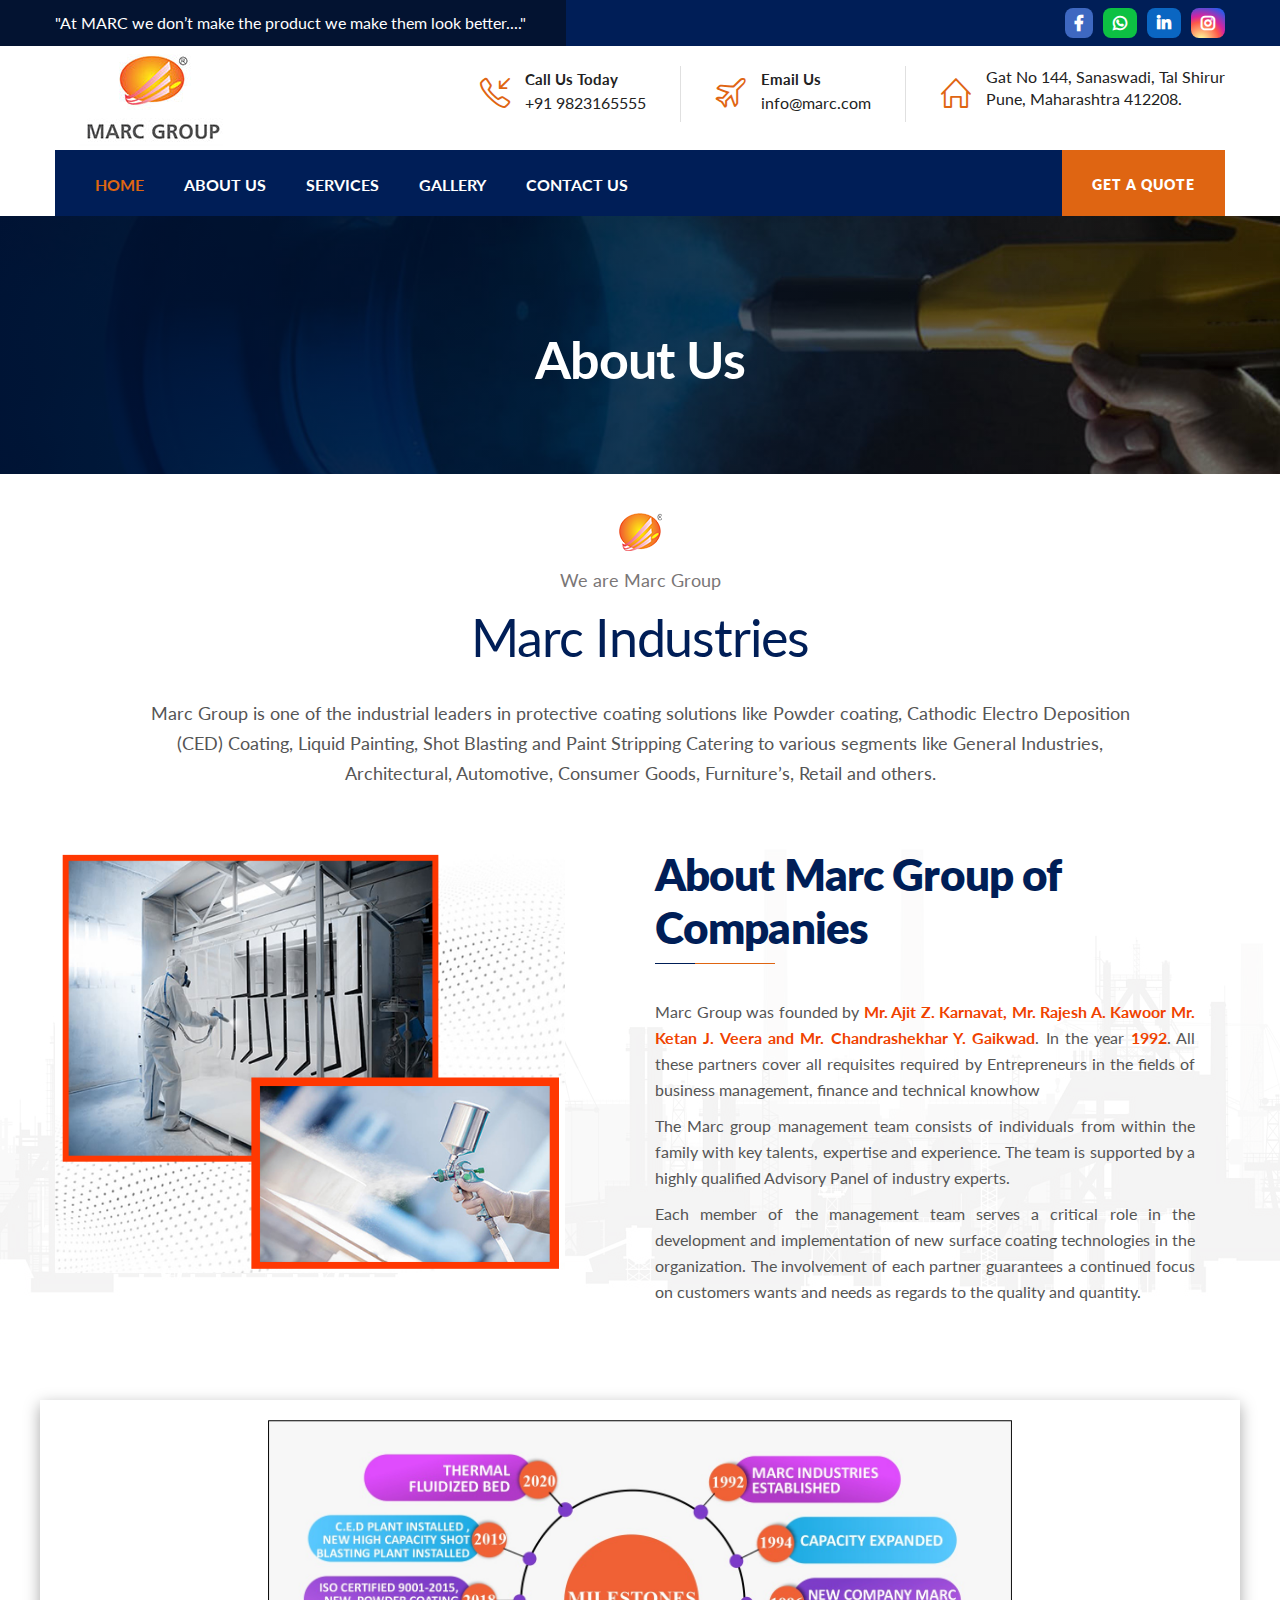
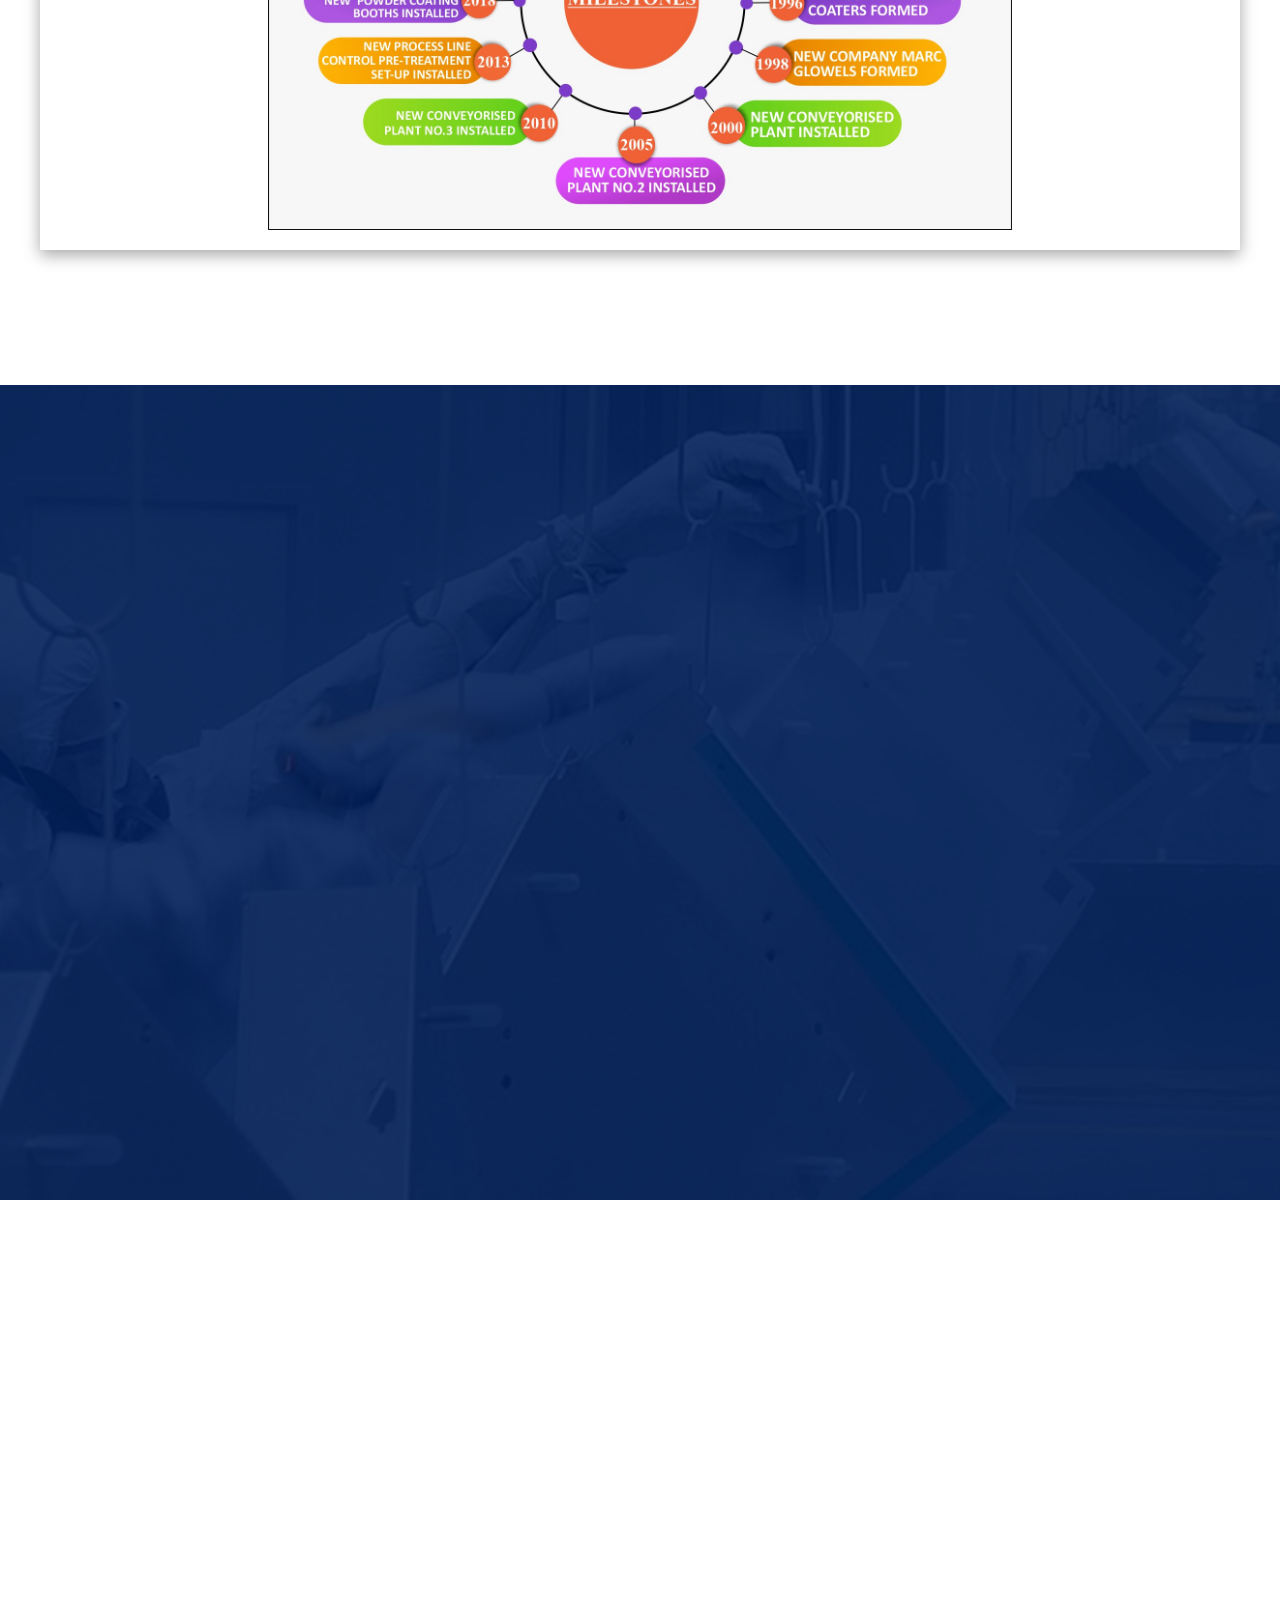
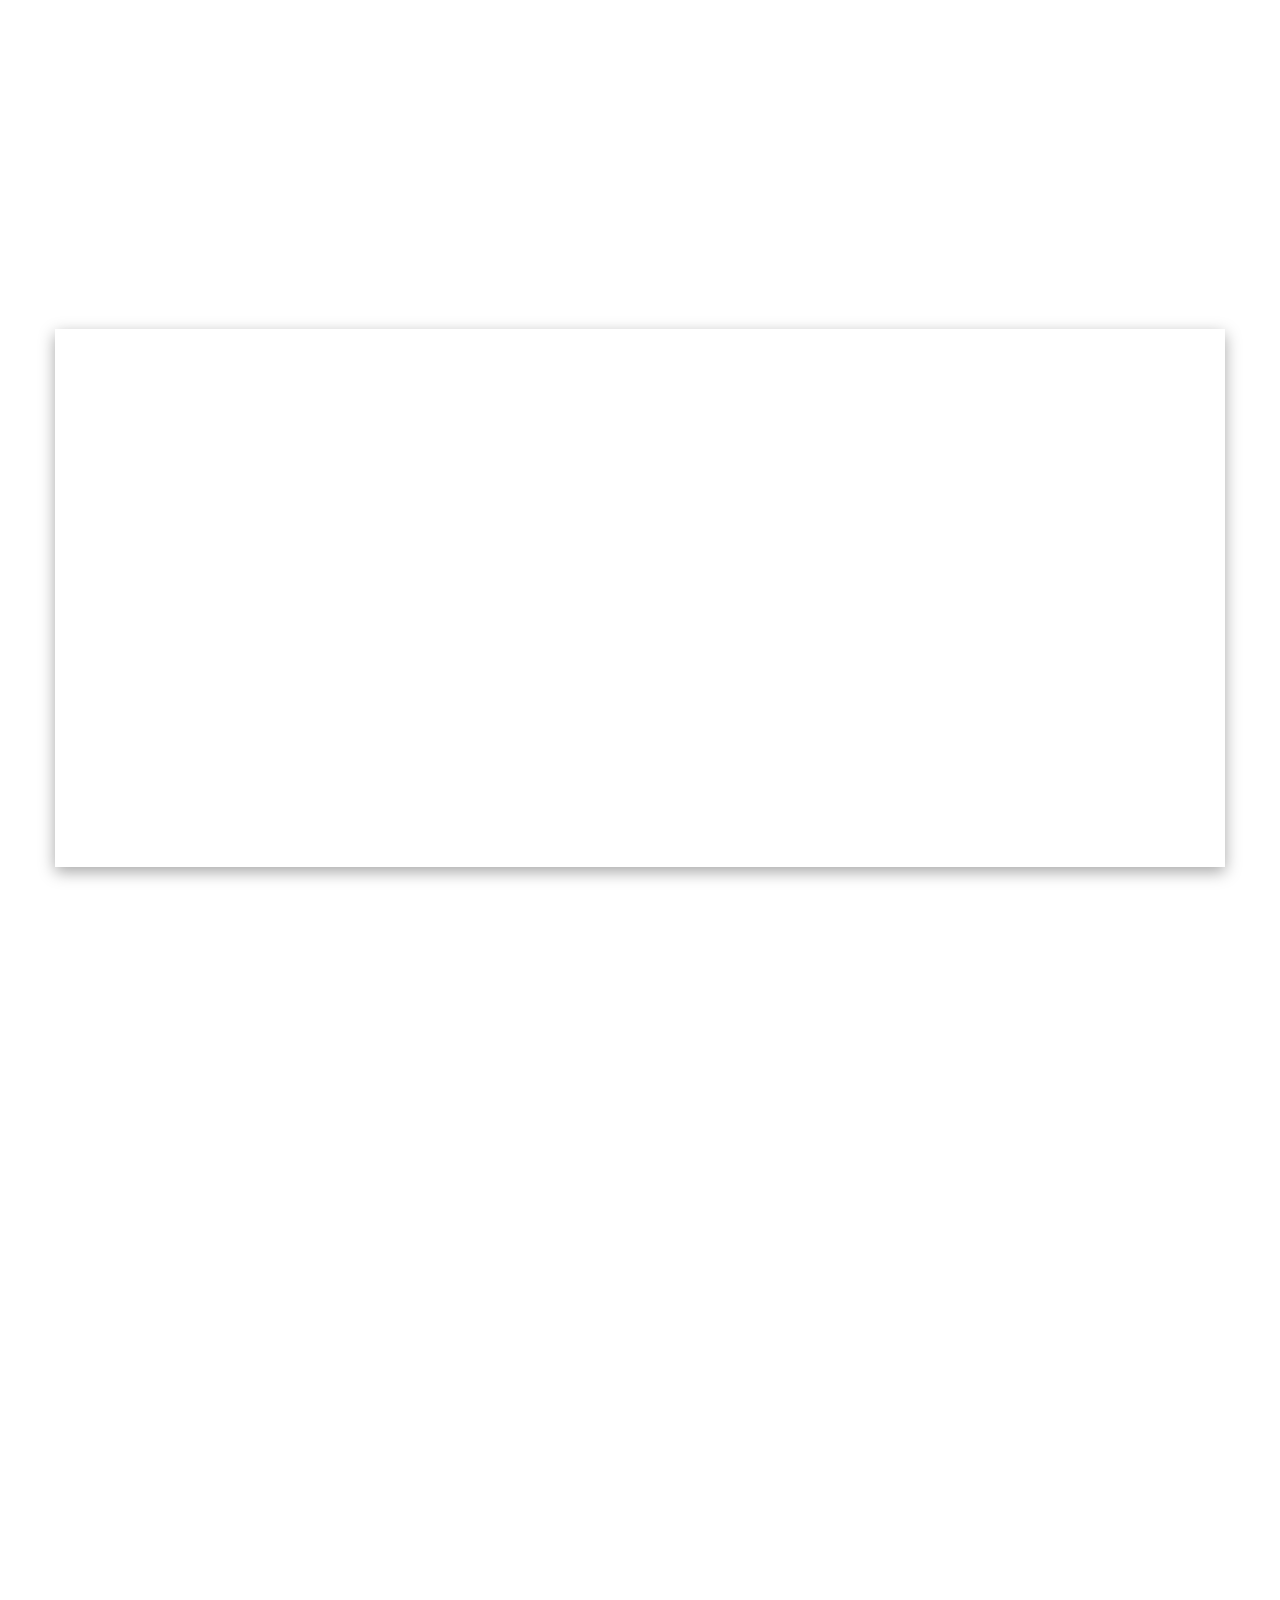
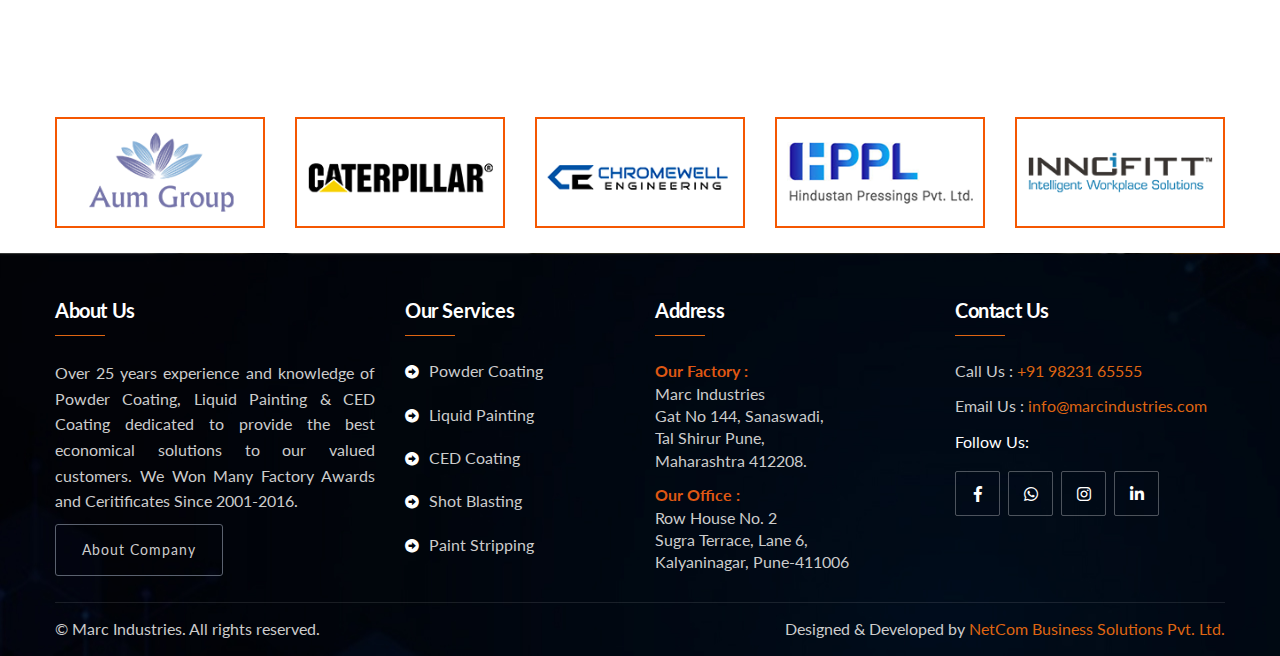
<file: about.html>
<!DOCTYPE html>
<html lang="en">
<head>
    <!-- Meta Tags -->
    <meta charset="utf-8">
    <meta http-equiv="X-UA-Compatible" content="IE=edge,chrome=1"/>
    <meta name="format-detection" content="telephone=no"/>
    <meta http-equiv='cache-control' content='no-cache'/>
    <meta http-equiv='expires' content='0' />
    <meta http-equiv='pragma' content='no-cache'/>

    <!-- MOBILE SPECIFIC -->
    <meta name="viewport" content="width=device-width, initial-scale=1"/>
    
    
    <!--Page Specific Metadata-->
    <title> About Us | Marc Industries</title>
    <meta name="referrer" content="no-referrer-when-downgrade"/>
    <meta name="description" content=""/>
    <meta name="keywords" content=""/>
    <meta name="robots" content="all"/>
    <meta name="googlebot" content="index, follow, max-snippet:-1, max-image-preview:large, max-video-preview:-1"/>
    <meta name="bingbot" content="index, follow, max-snippet:-1, max-image-preview:large, max-video-preview:-1"/>
    <meta property="article:published_time" content="2021-03-08GMT+053010:25:12+05:30"/>
    <meta property="article:modified_time" content="2021-07-10GMT+053009:05:21+05:30"/>
    <link rel="canonical" href="#"/>
    
    <!--Open Graph Metadata-->
    <meta property="og:type" content="website"/>
    <meta property="og:title" content=""/>
    <meta property="og:description" content=""/>
    <meta property="og:image" content=""/>
    <meta property="og:site_name" content=""/>
    <meta property="og:url" content=""/>
    <meta property="article:publisher" content=""/>
    <meta property="article:published_time" content="2021-03-08"/>

    <!--Twitter Card Metadata-->
    <meta name="twitter:card" content="summary_large_image"/>
    <meta name="twitter:url" content=""/>
    <meta name="twitter:title" content=""/>
    <meta name="twitter:description" content=""/>
    <meta name="twitter:image:src" content="https://#"/>
    <meta name="twitter:site" content="@#"/>
    <meta name="twitter:creator" content="@#"> <meta charset="utf-8">
    <meta http-equiv="X-UA-Compatible" content="IE=edge,chrome=1"/>
    <meta name="format-detection" content="telephone=no"/>
    <meta http-equiv='cache-control' content='no-cache'/>
    <meta http-equiv='expires' content='0' />
    <meta http-equiv='pragma' content='no-cache'/>
    
        <!-- Favicon and Touch Icons -->
    <link rel="icon" href="images/favicon.png" type="image/x-icon">
    <link href="images/favicon.png" rel="apple-touch-icon" sizes="57x57">
    <link href="images/favicon.png" rel="apple-touch-icon" sizes="72x72">
    <link href="images/favicon.png" rel="apple-touch-icon" sizes="114x114">
    <link href="images/favicon.png" rel="apple-touch-icon" sizes="144x144">
    <link href="css/bootstrap.css" rel="stylesheet">
    <link href="plugins/revolution/css/settings.css" rel="stylesheet" type="text/css">
    <link href="plugins/revolution/css/layers.css" rel="stylesheet" type="text/css">
    <link href="plugins/revolution/css/navigation.css" rel="stylesheet" type="text/css">
    <link href="css/style.css" rel="stylesheet">
    <link href="css/responsive.css" rel="stylesheet">
    <style>
        .list-style-one3 li:before {
            color: #f04200;
        }
        .list-style-one3 li {
            color: #555555;
            font-weight: normal;
        }
    </style>
</head>
<body>
<div class="page-wrapper">

    <header class="main-header header-style-two">
       
        <div class="header-top">
            <div class="auto-container clearfix">
                <div class="top-left clearfix">
                    <div class="text">"At MARC we don’t make the product we make them look better...."</div>
					
					<ul class="social-links clearfix">
						
					</ul>
                </div>
                <div class="top-right clearfix">
                   <ul class="info-list clearfix">
                        <li class="facebook"><a href="#"><span class="fab fa-facebook-f"></span></a></li>
						<li class="whatsapp"><a href="https://api.whatsapp.com/send?phone=919765981770&text=hi"><span class="fab fa-whatsapp"></span></a></li>
						<li class="linkedin"><a href="#"><span class="fab fa-linkedin-in"></span></a></li>
						<li class="instagram"><a href="#"><span class="fab fa-instagram"></span></a></li>
                    </ul>
                </div>
            </div>
        </div>
     
        <div class="header-upper">
            <div class="inner-container">
                <div class="auto-container clearfix">
                    <div class="logo-outer">
                        <div class="logo"><a href="index.html"><img src="images/marc-logo.png" alt="" title=""></a></div>
                    </div>

                    <div class="info-outer clearfix">
                        <div class="info-box">
                            <div class="icon"><span class="icon-call-in"></span></div>
                            <div class="text">
                                <strong>Call Us Today</strong>
                                <span class="info"><a href="#">+91 9823165555</a></span>
                            </div>
                        </div>
                        <div class="info-box">
                            <div class="icon"><span class="icon-plane"></span></div>
                            <div class="text">
                                <strong>Email Us</strong>
                                <span class="info"><a href="mailto:info@marc.com">info@marc.com </a></span>
                            </div>
                        </div>
                        <div class="info-box">
                            <div class="icon"><span class="icon-home"></span></div>
                            <div class="text">
                                <strong></strong>
                                <span class="info">
                                    Gat No 144, Sanaswadi, Tal Shirur 
                                    <br> Pune, Maharashtra 412208.
                                </span>
                            </div>
                        </div>
                    </div>

                </div>
            </div>
        </div>
     
        <div class="header-lower">
            <div class="auto-container">
                <div class="nav-outer clearfix">
                    <nav class="main-menu navbar-expand-md navbar-light">
                        <div class="navbar-header">
                            <button class="navbar-toggler" type="button" data-toggle="collapse" data-target="#navbarSupportedContent" aria-controls="navbarSupportedContent" aria-expanded="false" aria-label="Toggle navigation">
                                <span class="icon flaticon-menu-button"></span>
                            </button>
                        </div>
                        
                        <div class="collapse navbar-collapse clearfix" id="navbarSupportedContent">
                            <ul class="navigation clearfix">
                                <li class="current"><a href="index.html">Home</a></li>
                                <li class="dropdown"><a href="about.html">About us</a>
                                    <ul>
                                        <li><a href="about.html">About Us</a></li>
                                        <li><a href="certifications.html">Certifications</a></li>
                                    </ul>
                                </li>
                                <li class="dropdown"><a href="#">Services</a>
                                    <ul>
                                        <li><a href="powder-coating.html">Powder Coating</a></li>
										<li><a href="liquid-painting.html">Liquid Painting</a></li>
										<li><a href="ced-coating.html">CED Coating</a></li>
										<li><a href="shot-blasting.html">Shot Blasting</a></li>
										<li><a href="paint-stripping-machine.html">Paint Stripping Machine</a></li>
                                    </ul>
                                </li>
                                <li><a href="gallery.html">Gallery</a></li>
                                <li><a href="contact.html">Contact Us</a></li>
                            </ul>
                        </div>
                    </nav>
                   
                    <div class="outer-box clearfix">
                        <div class="btn-box">
                            <a href="contact.html" class="theme-btn btn-style-one">Get A Quote</a>
                        </div>
                    </div>
                </div>
            </div>
        </div>

        <!-- Sticky Header  -->
        <div class="sticky-header">
            <div class="auto-container clearfix">
             
                <div class="logo pull-left">
                    <a href="index.html" title=""><img src="images/sticky-logo.jpg" alt="" title=""></a>
                </div>
                <div class="pull-right">
                    
                    <nav class="main-menu">
                        <div class="navbar-collapse show collapse clearfix">
                            <ul class="navigation clearfix">
                                <li class="current"><a href="index.html">Home</a></li>
                                <li class="dropdown"><a href="about.html">About us</a>
                                    <ul>
                                        <li><a href="about.html">About Us</a></li>
                                        <li><a href="certifications.html">Certifications</a></li>
                                    </ul>
                                </li>
                                <li class="dropdown"><a href="#">Services</a>
                                    <ul>
                                        <li><a href="powder-coating.html">Powder Coating</a></li>
										<li><a href="liquid-painting.html">Liquid Painting</a></li>
										<li><a href="ced-coating.html">CED Coating</a></li>
										<li><a href="shot-blasting.html">Shot Blasting</a></li>
										<li><a href="paint-stripping-machine.html">Paint Stripping Machine</a></li>
                                    </ul>
                                </li>
                                <li><a href="gallery.html">Gallery</a></li>
                                <li><a href="contact.html">Contact Us</a></li>
                            </ul> 
                        </div>
                    </nav>
                </div>
            </div>
        </div>
    
    <section class="page-banner style-two" style="background-image:url(images/background/about-page-title-bg.jpg);">
        <div class="auto-container">
            <div class="inner-container clearfix">
                <h1>About Us</h1>
               
            </div>
        </div>
    </section>
   
    <section class="about-section-two" style="background-image:url(images/background/about-section-two-bg.png);">
        <div class="auto-container">
            <div class="title-style-one style-two centered">
                <div class="icon"><img src="images/icons/logo-icon.png" alt=""></div>
                <div class="subtitle">We are Marc Group</div>
                <h2>Marc Industries</h2>
               
                <div class="text">
                    Marc Group is one of the industrial leaders in protective coating 
                    solutions like Powder coating, Cathodic Electro Deposition (CED) Coating, 
                    Liquid Painting, Shot Blasting and Paint Stripping Catering to 
                    various segments like General Industries, Architectural, 
                    Automotive, Consumer Goods, Furniture’s, Retail and others.
                </div>
            </div>

            <div class="row">
                <div class="image-column col-lg-6 col-md-12 col-sm-12">
                    <div class="inner-column wow fadeInLeft" data-wow-delay="0ms" data-wow-duration="1500ms">
                        <figure class="image"><a href="images/about.jpg" class="lightbox-image">
                            <img src="images/about.jpg" alt=""></a>
                        </figure> 
                      
                    </div>
                </div>

                <div class="content-column col-lg-6 col-md-12 col-sm-12">
                    <div class="inner-column wow fadeInRight" data-wow-delay="0ms" data-wow-duration="1500ms">
                        <div class="sec-title">
                            <h2>About Marc Group of Companies</h2>
                        </div>
                        <div class="text text-justify">
                          
                            <p>
                                Marc Group was founded by <strong style="color: #f04200;">Mr. Ajit Z. 
                                    Karnavat, Mr. Rajesh A. Kawoor  
                                Mr. Ketan J. Veera and  Mr. Chandrashekhar Y. Gaikwad</strong>. 
                                In the year <strong style="color: #f04200;">1992</strong>.  
                                All these partners cover all requisites required by Entrepreneurs in 
                                the fields of business management, finance and technical knowhow   
                            </p>
                            <p>
                                The Marc group management team consists of individuals from 
                                within the family with key talents, expertise and experience. 
                                The team is supported by a highly qualified Advisory Panel 
                                of industry experts.
                            </p>
                            <p>
                                Each member of the management team serves a critical role in the 
                                development and implementation of new surface coating technologies 
                                in the organization. The involvement of each partner guarantees a 
                                continued focus on customers wants and needs as regards to the 
                                quality and quantity.
                            </p>
                        </div>
                      
                    </div>
                </div>
            </div>
        </div>
    </section>
	
	<section class="about-section-two" style="padding: 30px 0;">
        <div class="auto-container">
            <div class="row justify-content-center" style="box-shadow: rgba(0, 0, 0, 0.35) 0px 5px 15px;padding: 20px;">
                <div class="image-column col-lg-8 col-md-12 col-sm-12">
                    <img src="images/milestone.jpeg">
                </div>
        </div>
    </section>
    <section class="mission-section" style="background-image: url(images/background/mission-bg.jpg);">
        <div class="auto-container">
            <div class="row no-gutters">
                <div class="colum col-lg-6 col-md-12 col-sm-12">
                    <div class="inner-column wow fadeInLeft" data-wow-delay="0ms" data-wow-duration="1500ms">
                        <div class="content-box" style="background-image: url(images/icons/logo-icon-2.png);">
                            <h4>Our Vision</h4>
                            <div class="text">
                                To be the best job coating vendor to various OEMs in a spectrum 
                                of Industries throughout the country wherein all customers foresee 
                                at most confidence for all their domestic and export requirements.
                            </div>
                        </div>
                        <div class="image-box wow fadeInLeft" data-wow-delay="0ms" data-wow-duration="1500ms">
                            <figure class="image"><a href="images/vision.jpg" class="lightbox-image">
                                <img src="images/vision.jpg" alt=""></a></figure>
                        </div>
                    </div>
                </div>

                <div class="colum right-column col-lg-6 col-md-12 col-sm-12">
                    <div class="inner-column">
                        <div class="image-box wow fadeInRight" data-wow-delay="0ms" data-wow-duration="1500ms">
                            <figure class="image"><a href="images/mission.jpg" class="lightbox-image">
                                <img src="images/mission.jpg" alt=""></a></figure>
                        </div>
                        <div class="content-box wow fadeInRight" data-wow-delay="0ms" data-wow-duration="1500ms" style="background-image: url(images/icons/logo-icon-2.png);">
                            <h4>Our Mission</h4>
                            <div class="text">
                                We at MARC believe in “Total customer satisfaction” by quality Surface Coating and delivering the products on time.
                            </div>
                        </div>
                    </div>
                </div>
            </div>
        </div>
    </section>
	<section class="features-section-two alternate" style="padding: 50px 0;">
        <div class="auto-container">
            <div class="feature-block style-two">
                <div class="row clearfix">
                    <div class="image-column col-lg-6 col-md-12 col-sm-12 order-2">
                        <div class="inner-column wow fadeInRight" data-wow-delay="0ms" data-wow-duration="1500ms">
                            <figure class="image-box" style="box-shadow: rgb(0 0 0 / 28%) 0px 5px 15px;">
                                <a href="images/services/about-img-two.png" class="lightbox-image">
                                    <img src="images/services/about-img-two.png" alt="">
                                </a>
                            </figure>
                        </div>
                    </div>
                    <div class="content-column col-lg-6 col-md-12 col-sm-12">
                        <div class="inner-column wow fadeInLeft" data-wow-delay="0ms" data-wow-duration="1500ms">
                            <div class="sec-title">
                                <h2>About Powder Coating & CED Coating</h2>
                            </div>
                           
                            <div class="text text-justify">
                                Powder Coating in most cases is the final process for corrosion 
                                protection & finishing. We take utmost care of your component.
                            </div>
                            <div class="text text-justify" style="padding-top: 10px;">
                                Marc being one of the Industry Leader in Powder Coating applications 
                                serves a huge customer base spread across India with some customers 
                                that are catering to both the export and domestic market. Our solutions 
                                and services are environment friendly by way of corrosion protection 
                                which is a major problem faced across the globe.
                            </div>
                            <div class="text text-justify" style="padding-top: 10px;">
                                Meeting the demands of a diverse group of industries like Agricultural, 
                                Automotive, Computer, Construction Equipment, Electrical and Industrial 
                                equipment requires an equally diverse range of custom coating services.
                            </div>
                            
                        </div>
                    </div>
                </div>
                <div class="row clearfix">
                    <div class="content-column col-lg-12 col-md-12 col-sm-12">
                        <div class="inner-column wow fadeInLeft" data-wow-delay="0ms" data-wow-duration="1500ms">
                            <div class="text text-justify" style="padding-top: 10px;">
                                At MARC in addition to Powder Coating we also offer CED Coatings/E-Coat, 
                                Chromotizing, Shot Blasting and paint stripping.
                            </div>
                            <div class="text text-justify" style="padding-top: 10px;">
                                Marc group has a team of experts that professionalized in CED 
                                Coatings/E-Coat, Powder Coatings, 
                                Chromotizing, shot blasting and paint stripping that adhere to high standards 
                                of quality service in processing customer components required for 
                                finishing at various stages of the powder coating process. Our 
                                strength comprises of intimate knowledge of surface finishing 
                                technology and standards and In-depth process knowledge 
                                of business domains.
                            </div>
                            <div class="text text-justify" style="padding-top: 10px;">
                                At Marc we understand that Customer focus is key to success. 
                                We are committed to deliver quality solutions and services 
                                on latest technology.
                            </div>
                        </div>
                    </div>
                </div>
            </div>
        </div>
    </section>

    <section class="features-section-two alternate" style="padding: 10px 0 40px 0;">
        <div class="auto-container">
            <div class="feature-block-seven style-two">
                <div class="row clearfix">
                    <div class="image-column col-lg-6 col-md-12 col-sm-12 order-2">
                        <div class="inner-column wow fadeInRight" data-wow-delay="0ms" data-wow-duration="1500ms">
                            <figure class="image-box">
                                <a href="images/quality.jpg" class="lightbox-image">
                                    <img src="images/quality.jpg" alt="" style="box-shadow: none;">
                                </a>
                            </figure>
                        </div>
                    </div>
                    <div class="content-column col-lg-6 col-md-12 col-sm-12">
                        <div class="inner-column wow fadeInLeft" data-wow-delay="0ms" data-wow-duration="1500ms">
                            <div class="sec-title">
                                <h2>QUALITY POLICY</h2>
                            </div>
                            <div class="text">
                                We at MARC GROUP OF INDUSTRIES, are committed to Provide E-Coat/Powder 
                                Coating/Liquid Painting/Shot Blasting and Paint Stripping services, 
                                that meets Customer Satisfaction in Quality, Quantity, At a competitive 
                                cost & with Timely Delivery. To realize this, we will continuously 
                                improve customer relations by satisfying all their needs. 
                            </div>
                            <div class="text">
                                <strong>We will achieve it through ……… </strong><br>
                                <ul class="list-style-one list-style-one3" style="padding-top: 10px;">
                                    <li>Effective utilization of available resources. </li>
                                    <li>Team Work, Motivation & Training of our employees. </li>
                                    <li>Doing things right the first time </li>
                                    <li>Meet Global Product Quality Requirements </li>
                                </ul>
                            </div>
                        </div>
                    </div>
                </div>
            </div>
        </div>
    </section>
    <section class="featured-services">
        <div class="row no-gutters">
            <!-- Feature Block Five -->
            <div class="feature-block-five col-lg-6 col-md-6 col-sm-12 wow fadeInUp">
                <div class="inner-box" style="background-image: url(images/background/speciality.jpg);">
                    <div class="content content1">
                        <div class="icon-box"><img src="images/icons/specialty-icon.png"></div>
                        <h4><a href="#">Our Specialities</a></h4>
                        <ul class="list-style-one" style="text-align: left;">
                            <li>Powders used in coating are only of reputed companies.</li>
                            <li>Chemicals used for pre-treatment are of highest quality.</li>
                            <li>Coating thickness from 60 Microns to 200 Microns can be achieved.</li>
                            <li>
                                Maximum length in aluminum sections / profiles up to 20′ long whereas maximum size for 3D objects upto 13′-L*4′.6″-W can be done.
                            </li>
                            <li>
                                More than 150 shades in interior grade & above 35 shades in exterior grade, with 15 special effect imported shades available at request around the year in various finishes Matt, Semi gloss, Gloss, Structure & Texture.
                            </li>
                            <li>
                                Paint Stripping machine capable of stripping pain/powder for coating thickness ranging from 20-2000 microns Size 3.0 X 1.5 X 1.5 Meter
                            </li>
                            <li>
                                Powder coat the component having 3D size 3.66 X 2.13 X 2.15 meter. 
                            </li>
                        </ul>
                    </div>
                </div>
            </div>

            <!-- Feature Block Five -->
            <div class="feature-block-five col-lg-6 col-md-6 col-sm-12 wow fadeInUp" data-wow-delay="400ms">
                <div class="inner-box" style="background-image: url(images/background/speciality-one.jpg);">
                    <div class="content">
                        <div class="icon-box"><img src="images/icons/setup-icon.png"></div>
                        <h4><a href="#">Our Setup</a></h4>
                        <ul class="list-style-one" style="text-align: left;">
                            <li>State of Art Thermax make conveyorized powder coating line.</li>
                            <li>Coatec Make 14 tanks CED line with curing Oven- 1 No Envelope Size- 2 X 1.75 X 1.8 Mtr</li>
                            <li>Shot Blasting Machine- Size- 3.1 mtr Dia X 3.5 mtr Height.</li>
                            <li>
                                Manual Surface Coating Setups: 7 nos.
                            </li>
                            <li>
                                Powder Coating Curing  Ovens :  2 nos  Size- 4 X 3 ft and 2.5 X3 ft
                            </li>
                            <li>
                                CED Coating Curing Oven: 1 No Size- 2 X 1.75 X 1.8 Mtr
                            </li>
                            <li>
                                Ten tank Zinc phosphating process for MS Material. Tank Size 13′ x 4′ x 4′.
                            </li>
                            <li>
                                Seven tank Chromotizing process for aluminum sections. Tank Size- 20’ X 19” X 8” 
                            </li>
                            <li>
                                Most Modern Quality testing facilities. (DFT, Adhesion, Bend, Impact, Pencil Hradness, SST, Coating Weights, Oil Contain tests and Titration set ups)
                            </li>
                            <li>
                                ARENA Make imported Thermal Fluidized Paint Stripping Machine. Size- 3 X 1.5 X1.5 mtr
                            </li>
                            <li>
                                Liquid Painting Line. Size- 800 X 800 mm (L X W X H)
                            </li>
                        </ul> 
                    </div>
                </div>
            </div>

        </div>
    </section>
    <section class="sponsors-section alternate">
        <div class="auto-container">
            <div class="sec-title centered wow fadeInDown" data-wow-delay="0ms" data-wow-duration="1500ms">
                <h2>Our Clients</h2>
            </div>
            <div class="factories-icons-carousel owl-carousel owl-theme">
                
                <div class="logo">
                    <a href="#"><img src="images/clients/aum-group.png" alt= ""/></a>
                </div>
                
                <div class="logo">
                    <a href="#"><img src="images/clients/caterpillar.png" alt= ""/></a>
                </div>
                
                <div class="logo">
                    <a href="#"><img src="images/clients/chromewell.png" alt= ""/></a>
                </div>
                
                <div class="logo">
                    <a href="#"><img src="images/clients/hindustan.png" alt= ""/></a>
                </div>
                
                <div class="logo">
                    <a href="#"><img src="images/clients/innofitt.png" alt= ""/></a>
                </div>
                <div class="logo">
                    <a href="#"><img src="images/clients/instor-kider.jpg" alt= ""/></a>
                </div>
                <div class="logo">
                    <a href="#"><img src="images/clients/jbm.jpg" alt= ""/></a>
                </div>
                <div class="logo">
                    <a href="#"><img src="images/clients/jcb.png" alt= ""/></a>
                </div>
                <div class="logo">
                    <a href="#"><img src="images/clients/john_deere_logo.png" alt= ""/></a>
                </div>
               
                <div class="logo">
                    <a href="#"><img src="images/clients/kelkarauto.png" alt= ""/></a>
                </div>
                <div class="logo">
                    <a href="#"><img src="images/clients/klug-avalon.png" alt= ""/></a>
                </div>
                <div class="logo">
                    <a href="#"><img src="images/clients/kolte-patil.png" alt= ""/></a>
                </div>
                <div class="logo">
                    <a href="#"><img src="images/clients/kubota-logo.jpg" alt= ""/></a>
                </div>
                <div class="logo">
                    <a href="#"><img src="images/clients/Lemken_logo.png" alt= ""/></a>
                </div>
                <div class="logo">
                    <a href="#"><img src="images/clients/manisha-construction.jpg" alt= ""/></a>
                </div>
                <div class="logo">
                    <a href="#"><img src="images/clients/maschio.png" alt= ""/></a>
                </div>
                <div class="logo">
                    <a href="#"><img src="images/clients/nb.jpg" alt= ""/></a>
                </div>
                <div class="logo">
                    <a href="#"><img src="images/clients/panchshil.jpg" alt= ""/></a>
                </div>
                <div class="logo">
                    <a href="#"><img src="images/clients/pheon.jpg" alt= ""/></a>
                </div>
                <div class="logo">
                    <a href="#"><img src="images/clients/pyrotek.jpg" alt= ""/></a>
                </div>
                <div class="logo">
                    <a href="#"><img src="images/clients/sap-logo.jpg" alt= ""/></a>
                </div>
                <div class="logo">
                    <a href="#"><img src="images/clients/skh-logo.png" alt= ""/></a>
                </div>
                <div class="logo">
                    <a href="#"><img src="images/clients/solidus.png" alt= ""/></a>
                </div>
                <div class="logo">
                    <a href="#"><img src="images/clients/suzlon-logo.png" alt= ""/></a>
                </div>
                <div class="logo">
                    <a href="#"><img src="images/clients/tafe-logo.png" alt= ""/></a>
                </div>
                <div class="logo">
                    <a href="#"><img src="images/clients/toro-shield.png" alt= ""/></a>
                </div>
                <div class="logo">
                    <a href="#"><img src="images/clients/victor-logo.png" alt= ""/></a>
                </div>
                <div class="logo">
                    <a href="#"><img src="images/clients/wish-logo.png" alt= ""/></a>
                </div>
                
            </div>
        </div>
    </section>
  
    <footer class="main-footer">
    
		<div class="auto-container">
        
            <div class="widgets-section">
            	<div class="row clearfix">
                	
                    <div class="big-column col-lg-6 col-md-12 col-sm-12">
                        <div class="row clearfix">
						
							<div class="footer-column col-lg-7 col-md-6 col-sm-12">
								<div class="footer-widget about-widget">
									<h2>About Us</h2>
									<div class="text text-justify">
                                        Over 25 years experience and knowledge of Powder Coating, 
                                        Liquid Painting & CED Coating dedicated to provide the best 
                                        economical solutions to our valued customers. We Won Many 
                                        Factory Awards and Ceritificates Since 2001-2016.
                                    </div>
									<a href="about.html" class="theme-btn btn-style-four">About Company</a>
								</div>
							</div>
							
							<div class="footer-column col-lg-5 col-md-6 col-sm-12">
								<div class="footer-widget services-widget">
									<h2>Our Services</h2>
									<ul class="footer-service-list">
										<li><i class="fa fa-arrow-alt-circle-right" style="color: #fff;"></i> <a href="powder-coating.html">Powder Coating</a></li>
										<li><i class="fa fa-arrow-alt-circle-right" style="color: #fff;"></i> <a href="liquid-painting.html">Liquid Painting</a></li>
										<li><i class="fa fa-arrow-alt-circle-right" style="color: #fff;"></i> <a href="ced-coating.html">CED Coating</a></li>
										<li><i class="fa fa-arrow-alt-circle-right" style="color: #fff;"></i> <a href="shot-blasting.html">Shot Blasting</a></li>
										<li><i class="fa fa-arrow-alt-circle-right" style="color: #fff;"></i> <a href="paint-stripping.html">Paint Stripping</li>
									</ul>
								</div>
							</div>
							
						</div>
					</div>
					
                    <div class="big-column col-lg-6 col-md-12 col-sm-12">
                        <div class="row clearfix">
							<div class="footer-column col-lg-6 col-md-6 col-sm-12">
								<div class="footer-widget contact-widget">
									<h2>Address</h2>
									<ul>
										<li>
                                            <b style="color: #df5713;">Our Factory :</b> <br>
                                            Marc Industries<br>
                                            Gat No 144, Sanaswadi,<br> Tal Shirur
                                            Pune, <br>Maharashtra 412208.
                                        </li>
										<li><a href="#" style="color: #fff;"></a></li>
										<li><b style="color: #df5713;">Our Office :</b><br>
                                            Row House No. 2 <br>Sugra Terrace, Lane 6, <br>Kalyaninagar, Pune-411006</li>
									</ul>
								</div>
							</div>
                         
                            <div class="footer-column col-lg-6 col-md-6 col-sm-12">
								<div class="footer-widget contact-widget">
									<h2>Contact Us</h2>
									<ul>
										
										<li>Call Us : <a href="tel:+919823165555">+91 98231 65555</a></li>
										<li>Email Us : <a href="mailto:info@marcindustries.com">info@marcindustries.com</a></li>
									</ul>
                                    <p style="color: #fff;">Follow Us: </p>
                                    <ul class="social-links">
                                        <li><a href="#"><span class="fab fa-facebook-f"></span></a></li>
                                        <li><a href="#"><span class="fab fa-whatsapp"></span></a></li>
                                        <li><a href="#"><span class="fab fa-instagram"></span></a></li>
                                        <li><a href="#"><span class="fab fa-linkedin-in"></span></a></li>
                                    </ul>
								</div>
							</div>
						</div>
					</div>
					
				</div>
			</div>
			
			<div class="footer-bottom">
				<div class="clearfix">
					<div class="pull-left">
						<div class="copyright">&copy; Marc Industries. All rights reserved.</div>
					</div>
					<div class="pull-right">
						<div class="copyright">Designed & Developed by <a href="https://netcom-india.com/" target="_blank">NetCom Business Solutions Pvt. Ltd.</a></div>
					</div>
				</div>
			</div>
			
		</div>
	</footer>
</div>  

<div class="scroll-to-top scroll-to-target" data-target="html"><span class="fa fa-angle-up"></span></div>

<script src="js/jquery.js"></script>
<script src="js/popper.min.js"></script>
<script src="js/bootstrap.min.js"></script>

<script src="plugins/revolution/js/jquery.themepunch.revolution.min.js"></script>
<script src="plugins/revolution/js/jquery.themepunch.tools.min.js"></script>
<script src="plugins/revolution/js/extensions/revolution.extension.actions.min.js"></script>
<script src="plugins/revolution/js/extensions/revolution.extension.carousel.min.js"></script>
<script src="plugins/revolution/js/extensions/revolution.extension.kenburn.min.js"></script>
<script src="plugins/revolution/js/extensions/revolution.extension.layeranimation.min.js"></script>
<script src="plugins/revolution/js/extensions/revolution.extension.migration.min.js"></script>
<script src="plugins/revolution/js/extensions/revolution.extension.navigation.min.js"></script>
<script src="plugins/revolution/js/extensions/revolution.extension.parallax.min.js"></script>
<script src="plugins/revolution/js/extensions/revolution.extension.slideanims.min.js"></script>
<script src="plugins/revolution/js/extensions/revolution.extension.video.min.js"></script>
<script src="js/main-slider-script.js"></script>

<script src="js/jquery-ui.js"></script>
<script src="js/jquery.fancybox.js"></script>
<script src="js/owl.js"></script>
<script src="js/wow.js"></script>
<script src="js/appear.js"></script>
<script src="js/script.js"></script>
</body>
</html>
</file>
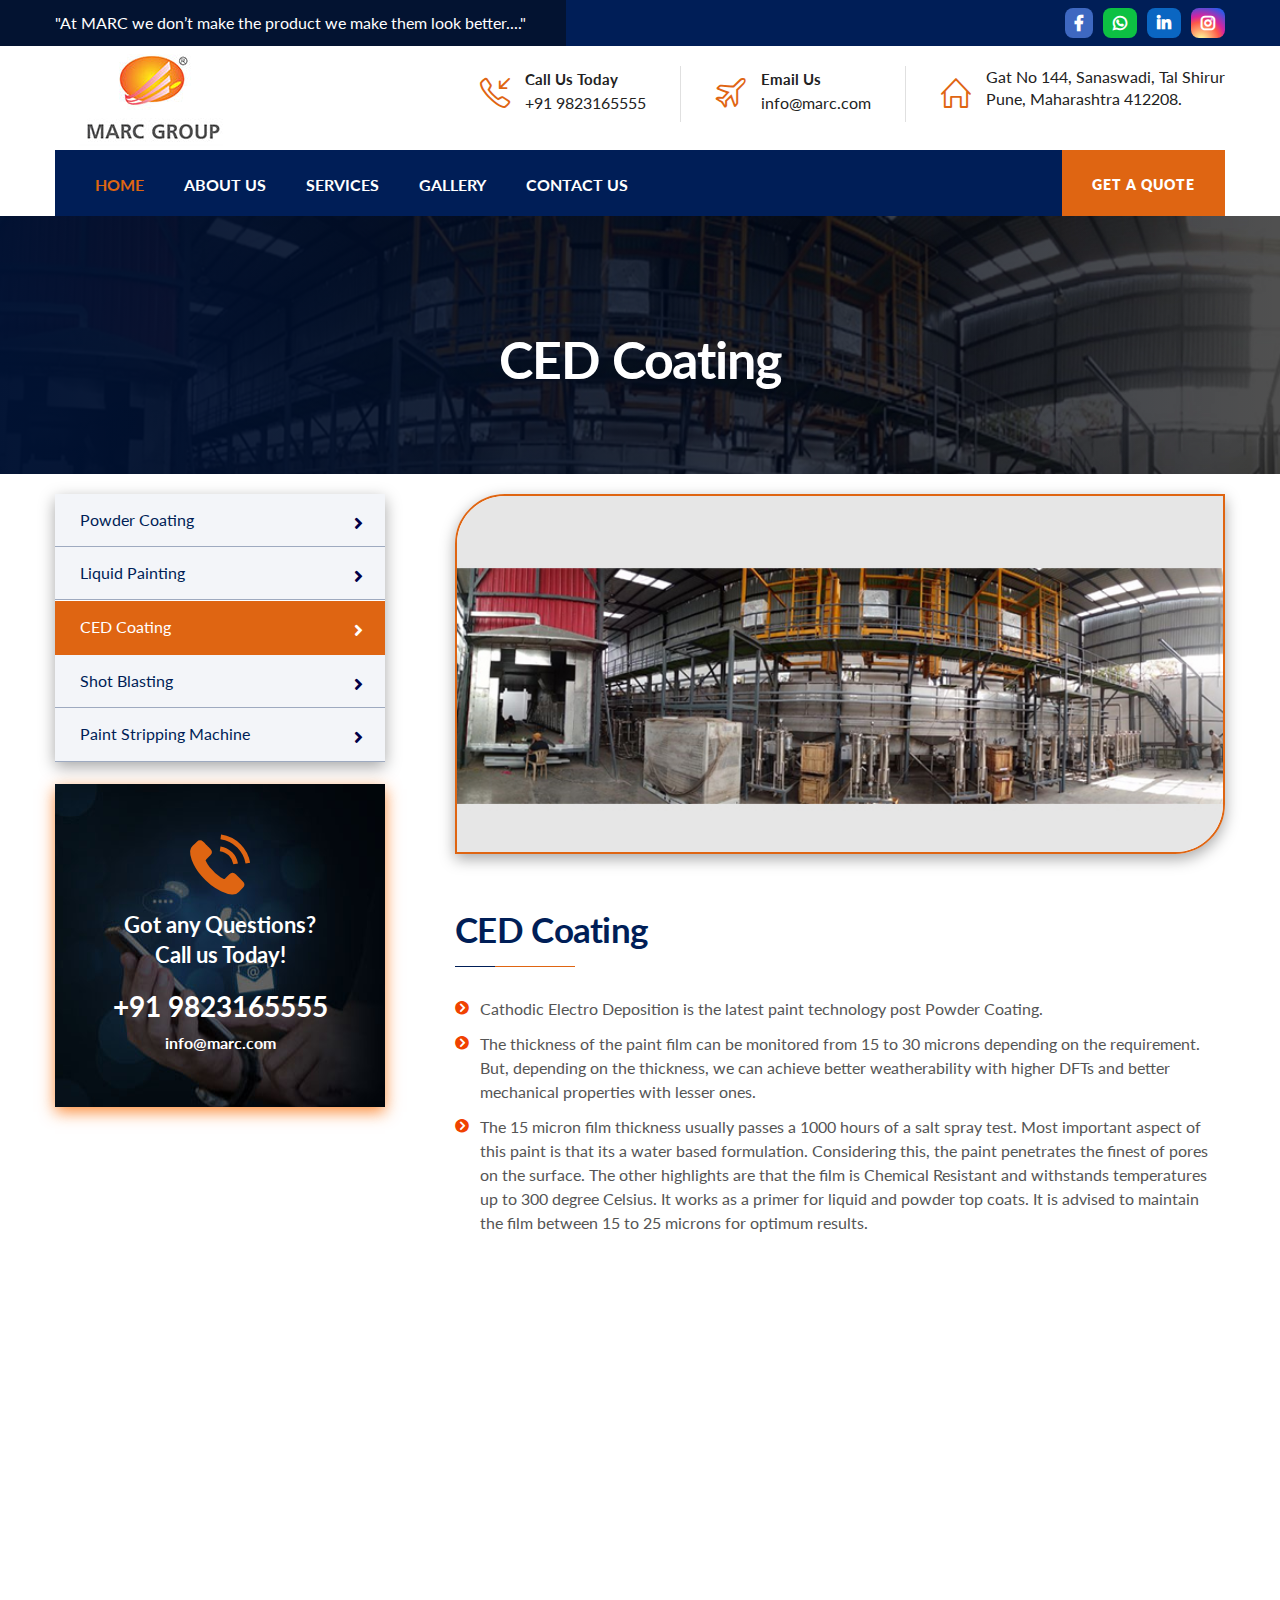
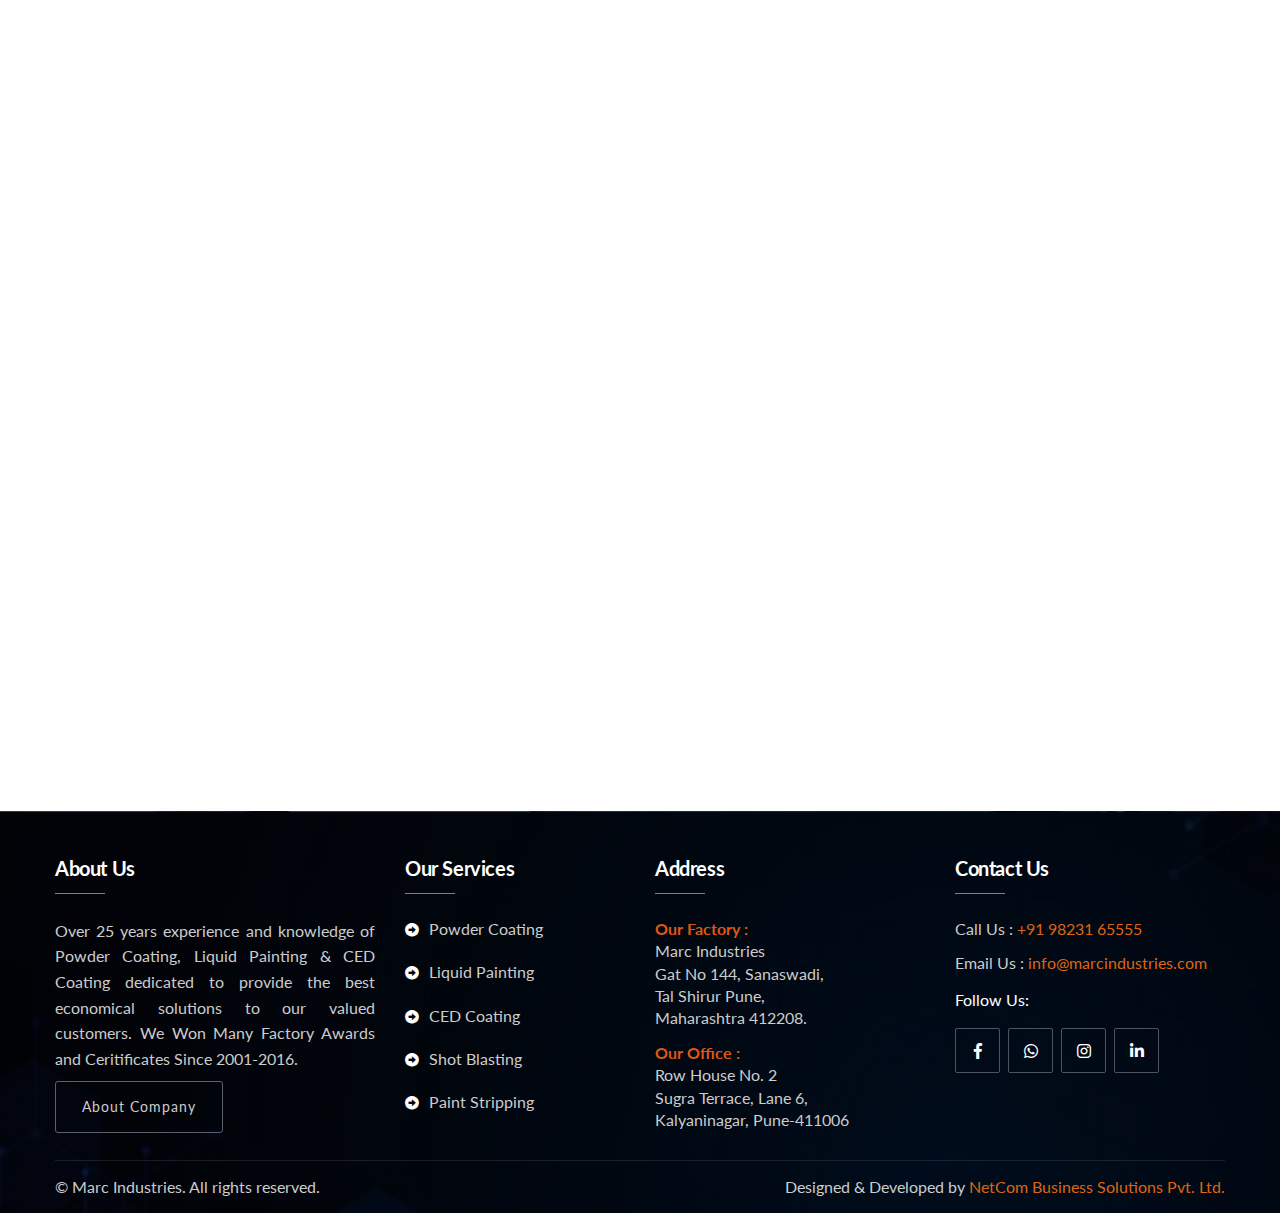
<file: ced-coating.html>
<!DOCTYPE html>
<html lang="en">
<head>
    <!-- Meta Tags -->
    <meta charset="utf-8">
    <meta http-equiv="X-UA-Compatible" content="IE=edge,chrome=1"/>
    <meta name="format-detection" content="telephone=no"/>
    <meta http-equiv='cache-control' content='no-cache'/>
    <meta http-equiv='expires' content='0' />
    <meta http-equiv='pragma' content='no-cache'/>

    <!-- MOBILE SPECIFIC -->
    <meta name="viewport" content="width=device-width, initial-scale=1"/>
    
    
    <!--Page Specific Metadata-->
    <title>CED Coating | Marc Industries</title>
    <meta name="referrer" content="no-referrer-when-downgrade"/>
    <meta name="description" content=""/>
    <meta name="keywords" content=""/>
    <meta name="robots" content="all"/>
    <meta name="googlebot" content="index, follow, max-snippet:-1, max-image-preview:large, max-video-preview:-1"/>
    <meta name="bingbot" content="index, follow, max-snippet:-1, max-image-preview:large, max-video-preview:-1"/>
    <meta property="article:published_time" content="2021-03-08GMT+053010:25:12+05:30"/>
    <meta property="article:modified_time" content="2021-07-10GMT+053009:05:21+05:30"/>
    <link rel="canonical" href="#"/>
    
    <!--Open Graph Metadata-->
    <meta property="og:type" content="website"/>
    <meta property="og:title" content=""/>
    <meta property="og:description" content=""/>
    <meta property="og:image" content=""/>
    <meta property="og:site_name" content=""/>
    <meta property="og:url" content=""/>
    <meta property="article:publisher" content=""/>
    <meta property="article:published_time" content="2021-03-08"/>

    <!--Twitter Card Metadata-->
    <meta name="twitter:card" content="summary_large_image"/>
    <meta name="twitter:url" content=""/>
    <meta name="twitter:title" content=""/>
    <meta name="twitter:description" content=""/>
    <meta name="twitter:image:src" content="https://#"/>
    <meta name="twitter:site" content="@#"/>
    <meta name="twitter:creator" content="@#"> <meta charset="utf-8">
    <meta http-equiv="X-UA-Compatible" content="IE=edge,chrome=1"/>
    <meta name="format-detection" content="telephone=no"/>
    <meta http-equiv='cache-control' content='no-cache'/>
    <meta http-equiv='expires' content='0' />
    <meta http-equiv='pragma' content='no-cache'/>
    
        <!-- Favicon and Touch Icons -->
    <link rel="icon" href="images/favicon.png" type="image/x-icon">
    <link href="images/favicon.png" rel="apple-touch-icon" sizes="57x57">
    <link href="images/favicon.png" rel="apple-touch-icon" sizes="72x72">
    <link href="images/favicon.png" rel="apple-touch-icon" sizes="114x114">
    <link href="images/favicon.png" rel="apple-touch-icon" sizes="144x144">
    <link href="css/bootstrap.css" rel="stylesheet">
    <link href="plugins/revolution/css/settings.css" rel="stylesheet" type="text/css">
    <link href="plugins/revolution/css/layers.css" rel="stylesheet" type="text/css">
    <link href="plugins/revolution/css/navigation.css" rel="stylesheet" type="text/css">
    <link href="css/style.css" rel="stylesheet">
    <link href="css/magnific-popup.css" rel="stylesheet">
    <link href="css/responsive.css" rel="stylesheet">
    <style>
        .list-style-one3 li:before {
            color: #f04200;
        }
        .list-style-one3 li {
            color: #555555;
            font-weight: normal;
        }
    </style>
</head>
<body>
<div class="page-wrapper">

    <header class="main-header header-style-two">
       
        <div class="header-top">
            <div class="auto-container clearfix">
                <div class="top-left clearfix">
                    <div class="text">"At MARC we don’t make the product we make them look better...."</div>
					<ul class="social-links clearfix">
					</ul>
                </div>
                <div class="top-right clearfix">
                   <ul class="info-list clearfix">
                        <li class="facebook"><a href="#"><span class="fab fa-facebook-f"></span></a></li>
						<li class="whatsapp"><a href="https://api.whatsapp.com/send?phone=919765981770&text=hi"><span class="fab fa-whatsapp"></span></a></li>
						<li class="linkedin"><a href="#"><span class="fab fa-linkedin-in"></span></a></li>
						<li class="instagram"><a href="#"><span class="fab fa-instagram"></span></a></li>
                    </ul>
                </div>
            </div>
        </div>
     
        <div class="header-upper">
            <div class="inner-container">
                <div class="auto-container clearfix">
                    <div class="logo-outer">
                        <div class="logo"><a href="index.html"><img src="images/marc-logo.png" alt="" title=""></a></div>
                    </div>

                    <div class="info-outer clearfix">
                        <div class="info-box">
                            <div class="icon"><span class="icon-call-in"></span></div>
                            <div class="text">
                                <strong>Call Us Today</strong>
                                <span class="info"><a href="#">+91 9823165555</a></span>
                            </div>
                        </div>
                        <div class="info-box">
                            <div class="icon"><span class="icon-plane"></span></div>
                            <div class="text">
                                <strong>Email Us</strong>
                                <span class="info"><a href="mailto:info@marc.com">info@marc.com </a></span>
                            </div>
                        </div>
                        <div class="info-box">
                            <div class="icon"><span class="icon-home"></span></div>
                            <div class="text">
                                <strong></strong>
                                <span class="info">
                                    Gat No 144, Sanaswadi, Tal Shirur 
                                    <br> Pune, Maharashtra 412208.
                                </span>
                            </div>
                        </div>
                    </div>

                </div>
            </div>
        </div>
     
        <div class="header-lower">
            <div class="auto-container">
                <div class="nav-outer clearfix">
                    <nav class="main-menu navbar-expand-md navbar-light">
                        <div class="navbar-header">
                            <button class="navbar-toggler" type="button" data-toggle="collapse" data-target="#navbarSupportedContent" aria-controls="navbarSupportedContent" aria-expanded="false" aria-label="Toggle navigation">
                                <span class="icon flaticon-menu-button"></span>
                            </button>
                        </div>
                        
                        <div class="collapse navbar-collapse clearfix" id="navbarSupportedContent">
                            <ul class="navigation clearfix">
                                <li class="current"><a href="index.html">Home</a></li>
                                <li class="dropdown"><a href="about.html">About us</a>
                                    <ul>
                                        <li><a href="about.html">About Us</a></li>
                                        <li><a href="certifications.html">Certifications</a></li>
                                    </ul>
                                </li>
                                <li class="dropdown"><a href="#">Services</a>
                                    <ul>
                                        <li><a href="powder-coating.html">Powder Coating</a></li>
										<li><a href="liquid-painting.html">Liquid Painting</a></li>
										<li><a href="ced-coating.html">CED Coating</a></li>
										<li><a href="shot-blasting.html">Shot Blasting</a></li>
										<li><a href="paint-stripping-machine.html">Paint Stripping Machine</a></li>
                                    </ul>
                                </li>
                                <li><a href="gallery.html">Gallery</a></li>
                                <li><a href="contact.html">Contact Us</a></li>
                            </ul>
                        </div>
                    </nav>
                   
                    <div class="outer-box clearfix">
                        <div class="btn-box">
                            <a href="contact.html" class="theme-btn btn-style-one">Get A Quote</a>
                        </div>
                    </div>
                </div>
            </div>
        </div>

        <!-- Sticky Header  -->
        <div class="sticky-header">
            <div class="auto-container clearfix">
             
                <div class="logo pull-left">
                    <a href="index.html" title=""><img src="images/sticky-logo.jpg" alt="" title=""></a>
                </div>
                <div class="pull-right">
                    
                    <nav class="main-menu">
                        <div class="navbar-collapse show collapse clearfix">
                            <ul class="navigation clearfix">
                                <li class="current"><a href="index.html">Home</a></li>
                                <li class="dropdown"><a href="about.html">About us</a>
                                    <ul>
                                        <li><a href="about.html">About Us</a></li>
                                        <li><a href="certifications.html">Certifications</a></li>
                                    </ul>
                                </li>
                                <li class="dropdown"><a href="#">Services</a>
                                    <ul>
                                        <li><a href="powder-coating.html">Powder Coating</a></li>
										<li><a href="liquid-painting.html">Liquid Painting</a></li>
										<li><a href="ced-coating.html">CED Coating</a></li>
										<li><a href="shot-blasting.html">Shot Blasting</a></li>
										<li><a href="paint-stripping-machine.html">Paint Stripping Machine</a></li>
                                    </ul>
                                </li>
                                <li><a href="gallery.html">Gallery</a></li>
                                <li><a href="contact.html">Contact Us</a></li>
                            </ul> 
                        </div>
                    </nav>
                </div>
            </div>
        </div>
    
    <section class="page-banner style-two" style="background-image:url(images/background/ced-bg.jpg);">
        <div class="auto-container">
            <div class="inner-container clearfix">
                <h1>CED Coating</h1>
            </div>
        </div>
    </section>
    
	<div class="sidebar-page-container" style="padding: 20px 0px 0;">
    	<div class="auto-container">
        	<div class="row clearfix">
				<!--Sidebar Side-->
                <div class="sidebar-side col-lg-4 col-md-12 col-sm-12">
                	<aside class="sidebar padding-right">
                        <div class="sidebar-widget categories-two">
                            <div class="widget-content">
                                <ul class="services-categories">
                                    <li><a href="powder-coating.html">Powder Coating</a></li>
									<li><a href="liquid-painting.html">Liquid Painting</a></li>
                                    <li class="active"><a href="ced-coating.html">CED Coating</a></li>
                                    <li><a href="shot-blasting.html">Shot Blasting</a></li>
                                    <li><a href="paint-stripping-machine.html">Paint Stripping Machine</a></li>
                                </ul>
                            </div><br>
							<div class="sidebar-widget support-widget">
								<div class="widget-content">
									<span class="icon flaticon-telephone-1"></span>
									<div class="text">Got any Questions? <br> Call us Today!</div>
									<div class="number">+91 9823165555 </div>
									<div class="email"><a href="mailto:info@marc.com">info@marc.com </a></div>
								</div>
							</div>
                        </div>
					</aside>
				</div>
				
                <div class="content-side col-lg-8 col-md-12 col-sm-12">
                	<div class="services-detail">
						<div class="inner-box">
							<div class="image">
								<img src="images/services/ced-coating.jpg" alt=""  class="laptop">
							</div><br>
							<div class="lower-content">
								<div class="title-box">
									<h2>CED Coating</h2>
								</div>
								<div class="text">
                                    <ul class="list-style-one list-style-one3" style="padding-top: 10px;">
                                        <li>Cathodic Electro Deposition is the latest paint technology 
                                            post Powder Coating.</li>
                                        <li>
                                            The thickness of the paint film can be monitored from 15 to 30 
                                            microns depending on the requirement. But, depending on the thickness, 
                                            we can achieve better weatherability with higher DFTs and better 
                                            mechanical properties with lesser ones.
                                        </li>
                                        <li>
                                            The 15 micron film thickness usually passes a 1000 hours 
                                            of a salt spray test. Most important aspect of this paint 
                                            is that its  a water based formulation. Considering this, 
                                            the paint penetrates the finest of pores on the surface. 
                                            The other highlights are that the film is Chemical Resistant 
                                            and withstands temperatures up to 300 degree Celsius. It works as 
                                            a primer for liquid and powder top coats. It is advised to maintain 
                                            the film between 15 to 25 microns for optimum results.
                                        </li>
                                    </ul>
								</div>
								
							</div>
						</div>
					</div>
				</div>
			</div>
		</div>
	</div>
    <section class="team-section" id="gallery" style=" padding: 0 0 30px;">
        <div class="auto-container">
            <div class="row">
                <div class="team-block col-lg-4 col-md-6 col-sm-12 wow fadeInUp" data-wow-delay="0ms">
                    <div class="inner-box">
                        <div class="image-box">
                            <figure class="image">
                                <a href="images/services/ced-coating-one.jpg">
                                    <img src="images/services/ced-coating-one.jpg" alt="">
                                </a>
                            </figure>
                        </div>
                    </div>
                </div>
                <div class="team-block col-lg-4 col-md-6 col-sm-12 wow fadeInUp" data-wow-delay="0ms">
                    <div class="inner-box">
                        <div class="image-box">
                            <figure class="image">
                                <a href="images/services/ced-coating-two.jpg">
                                    <img src="images/services/ced-coating-two.jpg" alt="">
                                </a>
                            </figure>
                        </div>
                    </div>
                </div>
                <div class="team-block col-lg-4 col-md-6 col-sm-12 wow fadeInUp" data-wow-delay="0ms">
                    <div class="inner-box">
                        <div class="image-box">
                            <figure class="image">
                                <a href="images/services/ced-coating-thr.jpg">
                                    <img src="images/services/ced-coating-thr.jpg" alt="">
                                </a>
                            </figure>
                        </div>
                    </div>
                </div>
                <div class="team-block col-lg-4 col-md-6 col-sm-12 wow fadeInUp" data-wow-delay="0ms">
                    <div class="inner-box">
                        <div class="image-box">
                            <figure class="image">
                                <a href="images/services/ced-coating-thr.jpg">
                                    <img src="images/services/ced-coating-thr.jpg" alt="">
                                </a>
                            </figure>
                        </div>
                    </div>
                </div>
                <div class="team-block col-lg-4 col-md-6 col-sm-12 wow fadeInUp" data-wow-delay="0ms">
                    <div class="inner-box">
                        <div class="image-box">
                            <figure class="image">
                                <a href="images/services/ced-coating-four.jpg">
                                    <img src="images/services/ced-coating-four.jpg" alt="">
                                </a>
                            </figure>
                        </div>
                    </div>
                </div>
                <div class="team-block col-lg-4 col-md-6 col-sm-12 wow fadeInUp" data-wow-delay="0ms">
                    <div class="inner-box">
                        <div class="image-box">
                            <figure class="image">
                                <a href="images/services/ced-coating-five.jpg">
                                    <img src="images/services/ced-coating-five.jpg" alt="">
                                </a>
                            </figure>
                        </div>
                    </div>
                </div>
                <div class="team-block col-lg-4 col-md-6 col-sm-12 wow fadeInUp" data-wow-delay="0ms">
                    <div class="inner-box">
                        <div class="image-box">
                            <figure class="image">
                                <a href="images/services/ced-coating-six.jpg">
                                    <img src="images/services/ced-coating-six.jpg" alt="">
                                </a>
                            </figure>
                        </div>
                    </div>
                </div>
            </div>
        </div>
    </section>
    <footer class="main-footer">
		<div class="auto-container">
            <div class="widgets-section">
            	<div class="row clearfix">
                    <div class="big-column col-lg-6 col-md-12 col-sm-12">
                        <div class="row clearfix">
							<div class="footer-column col-lg-7 col-md-6 col-sm-12">
								<div class="footer-widget about-widget">
									<h2>About Us</h2>
									<div class="text text-justify">
                                        Over 25 years experience and knowledge of Powder Coating, 
                                        Liquid Painting & CED Coating dedicated to provide the best 
                                        economical solutions to our valued customers. We Won Many 
                                        Factory Awards and Ceritificates Since 2001-2016.
                                    </div>
									<a href="about.html" class="theme-btn btn-style-four">About Company</a>
								</div>
							</div>
							<div class="footer-column col-lg-5 col-md-6 col-sm-12">
								<div class="footer-widget services-widget">
									<h2>Our Services</h2>
									<ul class="footer-service-list">
										<li><i class="fa fa-arrow-alt-circle-right" style="color: #fff;"></i> <a href="powder-coating.html">Powder Coating</a></li>
										<li><i class="fa fa-arrow-alt-circle-right" style="color: #fff;"></i> <a href="liquid-painting.html">Liquid Painting</a></li>
										<li><i class="fa fa-arrow-alt-circle-right" style="color: #fff;"></i> <a href="ced-coating.html">CED Coating</a></li>
										<li><i class="fa fa-arrow-alt-circle-right" style="color: #fff;"></i> <a href="shot-blasting.html">Shot Blasting</a></li>
										<li><i class="fa fa-arrow-alt-circle-right" style="color: #fff;"></i> <a href="paint-stripping.html">Paint Stripping</li>
									</ul>
								</div>
							</div>
						</div>
					</div>
                    <div class="big-column col-lg-6 col-md-12 col-sm-12">
                        <div class="row clearfix">
							<div class="footer-column col-lg-6 col-md-6 col-sm-12">
								<div class="footer-widget contact-widget">
									<h2>Address</h2>
									<ul>
										<li>
                                            <b style="color: #df5713;">Our Factory :</b> <br>
                                            Marc Industries<br>
                                            Gat No 144, Sanaswadi,<br> Tal Shirur
                                            Pune, <br>Maharashtra 412208.
                                        </li>
										<li><a href="#" style="color: #fff;"></a></li>
										<li><b style="color: #df5713;">Our Office :</b><br>
                                            Row House No. 2 <br>Sugra Terrace, Lane 6, <br>Kalyaninagar, Pune-411006</li>
									</ul>
								</div>
							</div>
                         
                            <div class="footer-column col-lg-6 col-md-6 col-sm-12">
								<div class="footer-widget contact-widget">
									<h2>Contact Us</h2>
									<ul>
										
										<li>Call Us : <a href="tel:+919823165555">+91 98231 65555</a></li>
										<li>Email Us : <a href="mailto:info@marcindustries.com">info@marcindustries.com</a></li>
									</ul>
                                    <p style="color: #fff;">Follow Us: </p>
                                    <ul class="social-links">
                                        <li><a href="#"><span class="fab fa-facebook-f"></span></a></li>
                                        <li><a href="#"><span class="fab fa-whatsapp"></span></a></li>
                                        <li><a href="#"><span class="fab fa-instagram"></span></a></li>
                                        <li><a href="#"><span class="fab fa-linkedin-in"></span></a></li>
                                    </ul>
								</div>
							</div>
						</div>
					</div>
					
				</div>
			</div>
			
			<div class="footer-bottom">
				<div class="clearfix">
					<div class="pull-left">
						<div class="copyright">&copy; Marc Industries. All rights reserved.</div>
					</div>
					<div class="pull-right">
						<div class="copyright">Designed & Developed by <a href="https://netcom-india.com/" target="_blank">NetCom Business Solutions Pvt. Ltd.</a></div>
					</div>
				</div>
			</div>
			
		</div>
	</footer>
</div>  

<div class="scroll-to-top scroll-to-target" data-target="html"><span class="fa fa-angle-up"></span></div>

<script src="js/jquery.js"></script>
<script src="js/popper.min.js"></script>
<script src="js/bootstrap.min.js"></script>

<script src="plugins/revolution/js/jquery.themepunch.revolution.min.js"></script>
<script src="plugins/revolution/js/jquery.themepunch.tools.min.js"></script>
<script src="plugins/revolution/js/extensions/revolution.extension.actions.min.js"></script>
<script src="plugins/revolution/js/extensions/revolution.extension.carousel.min.js"></script>
<script src="plugins/revolution/js/extensions/revolution.extension.kenburn.min.js"></script>
<script src="plugins/revolution/js/extensions/revolution.extension.layeranimation.min.js"></script>
<script src="plugins/revolution/js/extensions/revolution.extension.migration.min.js"></script>
<script src="plugins/revolution/js/extensions/revolution.extension.navigation.min.js"></script>
<script src="plugins/revolution/js/extensions/revolution.extension.parallax.min.js"></script>
<script src="plugins/revolution/js/extensions/revolution.extension.slideanims.min.js"></script>
<script src="plugins/revolution/js/extensions/revolution.extension.video.min.js"></script>
<script src="js/main-slider-script.js"></script>

<script src="js/jquery-ui.js"></script>
<script src="js/jquery.fancybox.js"></script>
<script src="js/jquery.magnific-popup.min.js"></script>
<script src="js/owl.js"></script>
<script src="js/wow.js"></script>
<script src="js/appear.js"></script>
<script src="js/script.js"></script>
<script>
	/* Gallery */
	$(function () {
		$("#gallery").magnificPopup({
			delegate: 'a', // child items selector, by clicking on it popup will open
			type: 'image',
			gallery:{
		enabled:true
	  }
		});
	});
</script>
</body>
</html>
</file>
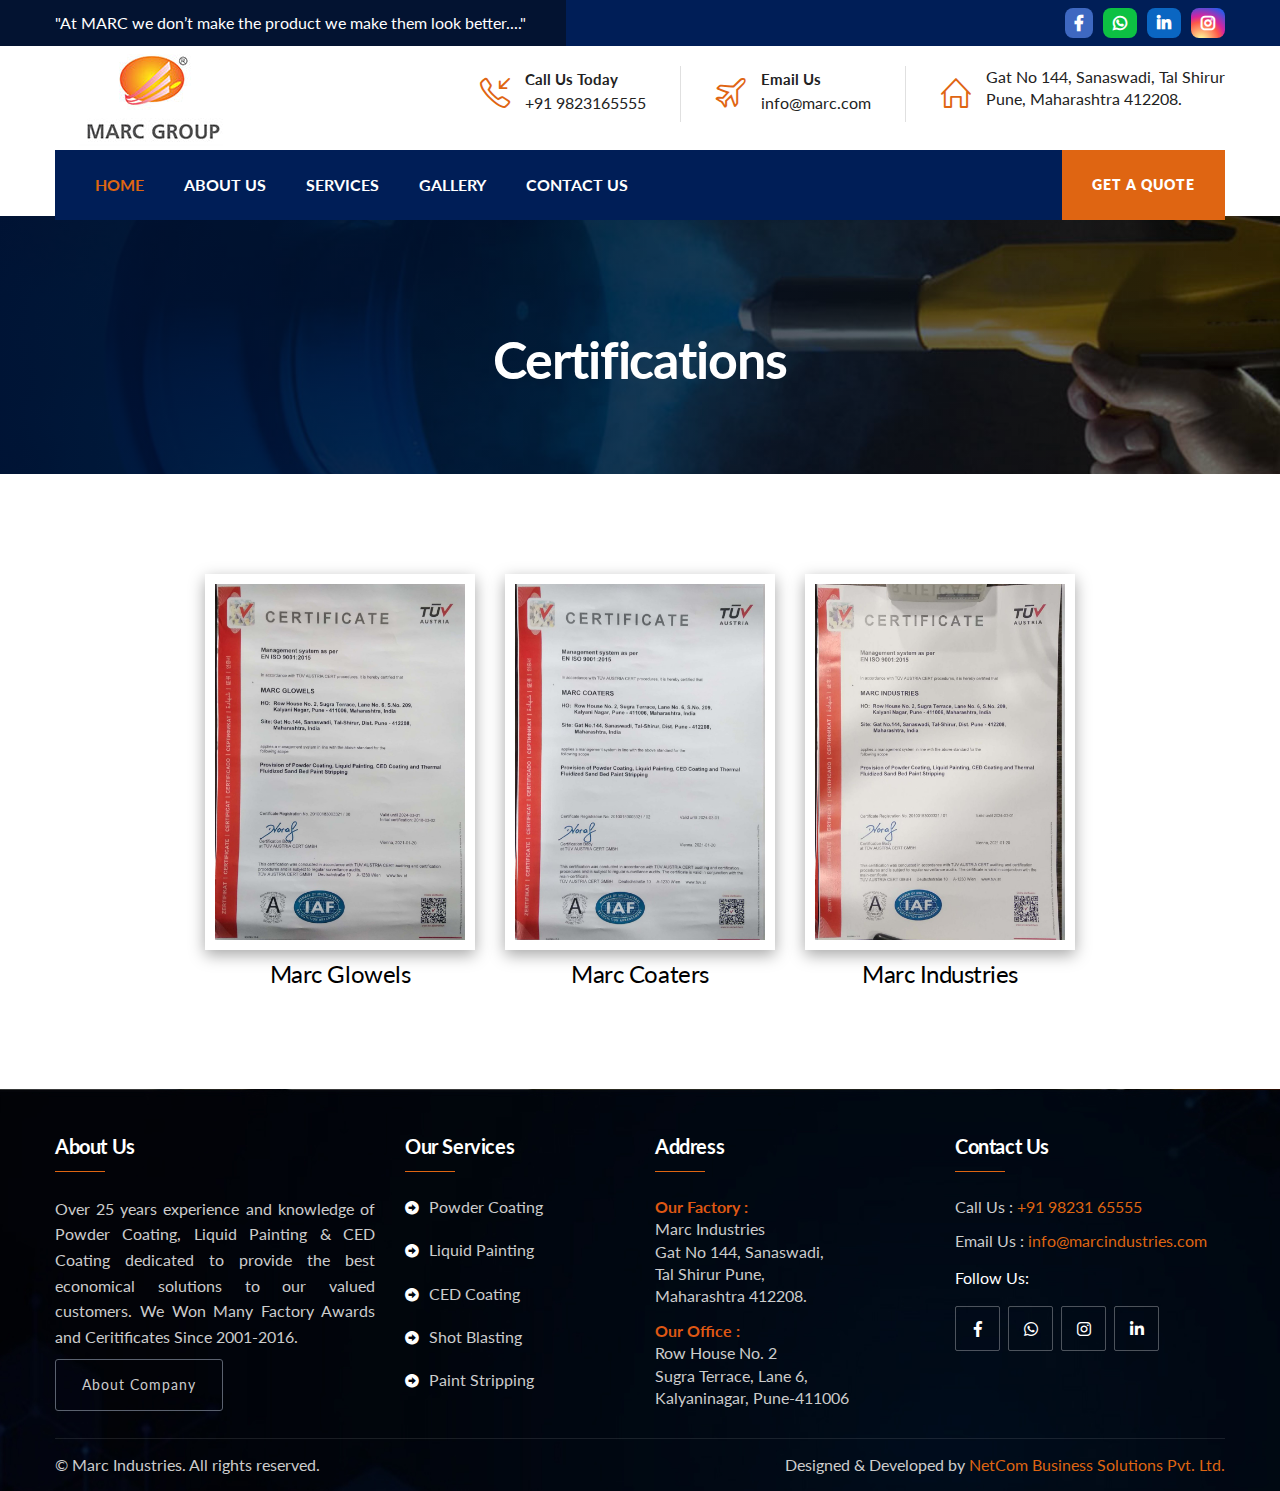
<file: certifications.html>
<!DOCTYPE html>
<html lang="en">
<head>
    <!-- Meta Tags -->
    <meta charset="utf-8">
    <meta http-equiv="X-UA-Compatible" content="IE=edge,chrome=1"/>
    <meta name="format-detection" content="telephone=no"/>
    <meta http-equiv='cache-control' content='no-cache'/>
    <meta http-equiv='expires' content='0' />
    <meta http-equiv='pragma' content='no-cache'/>

    <!-- MOBILE SPECIFIC -->
    <meta name="viewport" content="width=device-width, initial-scale=1"/>
    
    
    <!--Page Specific Metadata-->
    <title> Certifications | Marc Industries</title>
    <meta name="referrer" content="no-referrer-when-downgrade"/>
    <meta name="description" content=""/>
    <meta name="keywords" content=""/>
    <meta name="robots" content="all"/>
    <meta name="googlebot" content="index, follow, max-snippet:-1, max-image-preview:large, max-video-preview:-1"/>
    <meta name="bingbot" content="index, follow, max-snippet:-1, max-image-preview:large, max-video-preview:-1"/>
    <meta property="article:published_time" content="2021-03-08GMT+053010:25:12+05:30"/>
    <meta property="article:modified_time" content="2021-07-10GMT+053009:05:21+05:30"/>
    <link rel="canonical" href="#"/>
    
    <!--Open Graph Metadata-->
    <meta property="og:type" content="website"/>
    <meta property="og:title" content=""/>
    <meta property="og:description" content=""/>
    <meta property="og:image" content=""/>
    <meta property="og:site_name" content=""/>
    <meta property="og:url" content=""/>
    <meta property="article:publisher" content=""/>
    <meta property="article:published_time" content="2021-03-08"/>

    <!--Twitter Card Metadata-->
    <meta name="twitter:card" content="summary_large_image"/>
    <meta name="twitter:url" content=""/>
    <meta name="twitter:title" content=""/>
    <meta name="twitter:description" content=""/>
    <meta name="twitter:image:src" content="https://#"/>
    <meta name="twitter:site" content="@#"/>
    <meta name="twitter:creator" content="@#"> <meta charset="utf-8">
    <meta http-equiv="X-UA-Compatible" content="IE=edge,chrome=1"/>
    <meta name="format-detection" content="telephone=no"/>
    <meta http-equiv='cache-control' content='no-cache'/>
    <meta http-equiv='expires' content='0' />
    <meta http-equiv='pragma' content='no-cache'/>
    
        <!-- Favicon and Touch Icons -->
    <link rel="icon" href="images/favicon.png" type="image/x-icon">
    <link href="images/favicon.png" rel="apple-touch-icon" sizes="57x57">
    <link href="images/favicon.png" rel="apple-touch-icon" sizes="72x72">
    <link href="images/favicon.png" rel="apple-touch-icon" sizes="114x114">
    <link href="images/favicon.png" rel="apple-touch-icon" sizes="144x144">
    <link href="css/bootstrap.css" rel="stylesheet">
    <link href="plugins/revolution/css/settings.css" rel="stylesheet" type="text/css">
    <link href="plugins/revolution/css/layers.css" rel="stylesheet" type="text/css">
    <link href="plugins/revolution/css/navigation.css" rel="stylesheet" type="text/css">
    <link href="css/style.css" rel="stylesheet">
    <link href="css/responsive.css" rel="stylesheet">
    <link href="css/magnific-popup.css" rel="stylesheet">

</head>
<body>
<div class="page-wrapper">

    <header class="main-header header-style-two">
        <!--Header Top-->
       
        <div class="header-top">
            <div class="auto-container clearfix">
                <div class="top-left clearfix">
                    <div class="text">"At MARC we don’t make the product we make them look better...."</div>
					<!-- Social Links -->
					<ul class="social-links clearfix">
						
					</ul>
                </div>
                <div class="top-right clearfix">
                    <!-- Info List -->
					<ul class="info-list clearfix">
                        <li class="facebook"><a href="#"><span class="fab fa-facebook-f"></span></a></li>
						<li class="whatsapp"><a href="https://api.whatsapp.com/send?phone=919765981770&text=hi"><span class="fab fa-whatsapp"></span></a></li>
						<li class="linkedin"><a href="#"><span class="fab fa-linkedin-in"></span></a></li>
						<li class="instagram"><a href="#"><span class="fab fa-instagram"></span></a></li>
                    </ul>
                </div>
            </div>
        </div>
     
       
        <!-- Header Upper -->
        <div class="header-upper">
            <div class="inner-container">
                <div class="auto-container clearfix">
                    <!--Logo-->
                    <div class="logo-outer">
                        <div class="logo"><a href="index.html"><img src="images/marc-logo.png" alt="" title=""></a></div>
                    </div>

                    <!--Info-->
                    <div class="info-outer clearfix">
                        <!--Info Box-->
                        <div class="info-box">
                            <div class="icon"><span class="icon-call-in"></span></div>
                            <div class="text">
                                <strong>Call Us Today</strong>
                                <span class="info"><a href="#">+91 9823165555</a></span>
                            </div>
                        </div>
                        <!--Info Box-->
                        <div class="info-box">
                            <div class="icon"><span class="icon-plane"></span></div>
                            <div class="text">
                                <strong>Email Us</strong>
                                <span class="info"><a href="mailto:info@marc.com">info@marc.com </a></span>
                            </div>
                        </div>
                        <!--Info Box-->
                        <div class="info-box">
                            <div class="icon"><span class="icon-home"></span></div>
                            <div class="text">
                                <strong></strong>
                                <span class="info">
                                    Gat No 144, Sanaswadi, Tal Shirur 
                                    <br> Pune, Maharashtra 412208.
                                </span>
                            </div>
                        </div>
                    </div>

                </div>
            </div>
        </div>
        <!--End Header Upper-->

        <div class="header-lower">
            <div class="auto-container">
                <!--Nav Box-->
                <div class="nav-outer clearfix">
                    <!-- Main Menu -->
                    <nav class="main-menu navbar-expand-md navbar-light">
                        <div class="navbar-header">
                            <!-- Togg le Button -->      
                            <button class="navbar-toggler" type="button" data-toggle="collapse" data-target="#navbarSupportedContent" aria-controls="navbarSupportedContent" aria-expanded="false" aria-label="Toggle navigation">
                                <span class="icon flaticon-menu-button"></span>
                            </button>
                        </div>
                        
                        <div class="collapse navbar-collapse clearfix" id="navbarSupportedContent">
                            <ul class="navigation clearfix">
                                <li class="current"><a href="index.html">Home</a></li>
                                <li class="dropdown"><a href="about.html">About us</a>
                                    <ul>
                                        <li><a href="about.html">About Us</a></li>
                                        <li><a href="certifications.html">Certifications</a></li>
                                    </ul>
                                </li>
                                <li class="dropdown"><a href="#">Services</a>
                                    <ul>
                                        <li><a href="powder-coating.html">Powder Coating</a></li>
										<li><a href="liquid-painting.html">Liquid Painting</a></li>
										<li><a href="ced-coating.html">CED Coating</a></li>
										<li><a href="shot-blasting.html">Shot Blasting</a></li>
										<li><a href="paint-stripping-machine.html">Paint Stripping Machine</a></li>
                                    </ul>
                                </li>
                                <li><a href="gallery.html">Gallery</a></li>
                                <li><a href="contact.html">Contact Us</a></li>
                            </ul>
                        </div>
                    </nav>
                    <!-- Main Menu End-->

                    <!-- Main Menu End-->
                    <div class="outer-box clearfix">
                        <div class="btn-box">
                            <a href="contact.html" class="theme-btn btn-style-one">Get A Quote</a>
                        </div>
                    </div>
                </div>
            </div>
        </div>

        <!-- Sticky Header  -->
        <div class="sticky-header">
            <div class="auto-container clearfix">
                <!--Logo-->
                <div class="logo pull-left">
                    <a href="index.html" title=""><img src="images/sticky-logo.jpg" alt="" title=""></a>
                </div>
                <!--Right Col-->
                <div class="pull-right">
                    <!-- Main Menu -->
                    <nav class="main-menu">
                        <div class="navbar-collapse show collapse clearfix">
                            <ul class="navigation clearfix">
                                <li class="current"><a href="index.html">Home</a></li>
                                <li class="dropdown"><a href="about.html">About us</a>
                                    <ul>
                                        <li><a href="about.html">About Us</a></li>
                                        <li><a href="certifications.html">Certifications</a></li>
                                    </ul>
                                </li>
                                <li class="dropdown"><a href="#">Services</a>
                                    <ul>
                                        <li><a href="powder-coating.html">Powder Coating</a></li>
										<li><a href="liquid-painting.html">Liquid Painting</a></li>
										<li><a href="ced-coating.html">CED Coating</a></li>
										<li><a href="shot-blasting.html">Shot Blasting</a></li>
										<li><a href="paint-stripping-machine.html">Paint Stripping Machine</a></li>
                                    </ul>
                                </li>
                                <li><a href="gallery.html">Gallery</a></li>
                                <li><a href="contact.html">Contact Us</a></li>
                            </ul> 
                        </div>
                    </nav><!-- Main Menu End-->
                </div>
            </div>
        </div><!-- End Sticky Menu -->
    </header>
    <!-- End Main Header -->
    
    <section class="page-banner style-two" style="background-image:url(images/background/about-page-title-bg.jpg);">
        <div class="auto-container">
            <div class="inner-container clearfix">
                <h1>Certifications</h1>
               
            </div>
        </div>
    </section>
    <!--End Main Slider-->
    <section class="team-section" id="gallery">
        <div class="auto-container">
            <div class="row justify-content-center">
                <div class="team-block col-lg-3 col-md-6 col-sm-12 wow fadeInUp" data-wow-delay="0ms">
                    <div class="inner-box">
                        <div class="image-box">
                            <figure class="image">
                                <a href="images/services/mg.jpg">
                                    <img src="images/services/mg.jpg" alt="">
                                </a>
                            </figure>
                        </div>
                        <h4 style="text-align: center;padding-top: 10px;color: #000">Marc Glowels</h4>
                    </div>
                </div>
                <div class="team-block col-lg-3 col-md-6 col-sm-12 wow fadeInUp" data-wow-delay="0ms">
                    <div class="inner-box">
                        <div class="image-box">
                            <figure class="image">
                                <a href="images/services/mc.jpg">
                                    <img src="images/services/mc.jpg" alt="">
                                </a>
                            </figure>
                        </div>
                        <h4 style="text-align: center;padding-top: 10px;color: #000">Marc Coaters</h4>
                    </div>
                </div>
                <div class="team-block col-lg-3 col-md-6 col-sm-12 wow fadeInUp" data-wow-delay="0ms">
                    <div class="inner-box">
                        <div class="image-box">
                            <figure class="image">
                                <a href="images/services/iso.jpg">
                                    <img src="images/services/iso.jpg" alt="">
                                </a>
                            </figure>
                        </div>
                        <h4 style="text-align: center;padding-top: 10px;color: #000">Marc Industries</h4>
                    </div>
                </div>
            </div>
        </div>
    </section>
  
	<!--Main Footer-->
    <footer class="main-footer">
    
		<div class="auto-container">
        
        	<!--Widgets Section-->
            <div class="widgets-section">
            	<div class="row clearfix">
                	
					<!--big column-->
                    <div class="big-column col-lg-6 col-md-12 col-sm-12">
                        <div class="row clearfix">
						
							<!--Footer Column-->
							<div class="footer-column col-lg-7 col-md-6 col-sm-12">
								<div class="footer-widget about-widget">
									<h2>About Us</h2>
									<div class="text text-justify">
                                        Over 25 years experience and knowledge of Powder Coating, 
                                        Liquid Painting & CED Coating dedicated to provide the best 
                                        economical solutions to our valued customers. We Won Many 
                                        Factory Awards and Ceritificates Since 2001-2016.
                                    </div>
									<a href="about.html" class="theme-btn btn-style-four">About Company</a>
								</div>
							</div>
							
							<!--Footer Column-->
							<div class="footer-column col-lg-5 col-md-6 col-sm-12">
								<div class="footer-widget services-widget">
									<h2>Our Services</h2>
									<ul class="footer-service-list">
										<li><i class="fa fa-arrow-alt-circle-right" style="color: #fff;"></i> <a href="powder-coating.html">Powder Coating</a></li>
										<li><i class="fa fa-arrow-alt-circle-right" style="color: #fff;"></i> <a href="liquid-painting.html">Liquid Painting</a></li>
										<li><i class="fa fa-arrow-alt-circle-right" style="color: #fff;"></i> <a href="ced-coating.html">CED Coating</a></li>
										<li><i class="fa fa-arrow-alt-circle-right" style="color: #fff;"></i> <a href="shot-blasting.html">Shot Blasting</a></li>
										<li><i class="fa fa-arrow-alt-circle-right" style="color: #fff;"></i> <a href="paint-stripping.html">Paint Stripping</li>
									</ul>
								</div>
							</div>
							
						</div>
					</div>
					
					<!--big column-->
                    <div class="big-column col-lg-6 col-md-12 col-sm-12">
                        <div class="row clearfix">
							<div class="footer-column col-lg-6 col-md-6 col-sm-12">
								<div class="footer-widget contact-widget">
									<h2>Address</h2>
									<ul>
										<li>
                                            <b style="color: #df5713;">Our Factory :</b> <br>
                                            Marc Industries<br>
                                            Gat No 144, Sanaswadi,<br> Tal Shirur
                                            Pune, <br>Maharashtra 412208.
                                        </li>
										<li><a href="#" style="color: #fff;"></a></li>
										<li><b style="color: #df5713;">Our Office :</b><br>
                                            Row House No. 2 <br>Sugra Terrace, Lane 6, <br>Kalyaninagar, Pune-411006</li>
									</ul>
								</div>
							</div>
                            <style>
                                .footer-column  .footer-widget .social-links li {
                                    position: relative;
                                    margin-right: 4px;
                                    margin-bottom: 5px;
                                    display: inline-block;
                                }
                                .footer-column  .footer-widget .social-links li a {
                                        position: relative;
                                        color: #ffffff;
                                        width: 45px;
                                        height: 45px;
                                        border-radius: 2px;
                                        display: inline-block;
                                        text-align: center;
                                        line-height: 43px;
                                        -webkit-transition: all 300ms ease;
                                        -moz-transition: all 300ms ease;
                                        -ms-transition: all 300ms ease;
                                        -o-transition: all 300ms ease;
                                        transition: all 300ms ease;
                                        border: 1px solid rgba(255,255,255,0.30);
                                    }
                                    .footer-column  .footer-widget  .social-links li a:hover {
                                        color: #df6512;
                                        border-color: #ffffff;
                                        background-color: #ffffff;
                                    }
                            </style>
                            <div class="footer-column col-lg-6 col-md-6 col-sm-12">
								<div class="footer-widget contact-widget">
									<h2>Contact Us</h2>
									<ul>
										
										<li>Call Us : <a href="tel:+919823165555">+91 98231 65555</a></li>
										<li>Email Us : <a href="mailto:info@marcindustries.com">info@marcindustries.com</a></li>
									</ul>
                                    <p style="color: #fff;">Follow Us: </p>
                                    <ul class="social-links">
                                        <li><a href="#"><span class="fab fa-facebook-f"></span></a></li>
                                        <li><a href="#"><span class="fab fa-whatsapp"></span></a></li>
                                        <li><a href="#"><span class="fab fa-instagram"></span></a></li>
                                        <li><a href="#"><span class="fab fa-linkedin-in"></span></a></li>
                                    </ul>
								</div>
							</div>
						</div>
					</div>
					
				</div>
			</div>
			
			<!-- Footer Bottom -->
			<div class="footer-bottom">
				<div class="clearfix">
					<div class="pull-left">
						<div class="copyright">&copy; Marc Industries. All rights reserved.</div>
					</div>
					<div class="pull-right">
						<div class="copyright">Designed & Developed by <a href="https://netcom-india.com/" target="_blank">NetCom Business Solutions Pvt. Ltd.</a></div>
					</div>
				</div>
			</div>
			
		</div>
	</footer>
	
</div>  
<!--End pagewrapper-->

<!--Scroll to top-->
<div class="scroll-to-top scroll-to-target" data-target="html"><span class="fa fa-angle-up"></span></div>
<!--Scroll to top-->

<script src="js/jquery.js"></script>
<script src="js/popper.min.js"></script>
<script src="js/bootstrap.min.js"></script>
<!--Revolution Slider-->
<script src="plugins/revolution/js/jquery.themepunch.revolution.min.js"></script>
<script src="plugins/revolution/js/jquery.themepunch.tools.min.js"></script>
<script src="plugins/revolution/js/extensions/revolution.extension.actions.min.js"></script>
<script src="plugins/revolution/js/extensions/revolution.extension.carousel.min.js"></script>
<script src="plugins/revolution/js/extensions/revolution.extension.kenburn.min.js"></script>
<script src="plugins/revolution/js/extensions/revolution.extension.layeranimation.min.js"></script>
<script src="plugins/revolution/js/extensions/revolution.extension.migration.min.js"></script>
<script src="plugins/revolution/js/extensions/revolution.extension.navigation.min.js"></script>
<script src="plugins/revolution/js/extensions/revolution.extension.parallax.min.js"></script>
<script src="plugins/revolution/js/extensions/revolution.extension.slideanims.min.js"></script>
<script src="plugins/revolution/js/extensions/revolution.extension.video.min.js"></script>
<script src="js/main-slider-script.js"></script>
<!--Revolution Slider-->

<script src="js/jquery-ui.js"></script>
<script src="js/jquery.fancybox.js"></script>
<script src="js/owl.js"></script>
<script src="js/wow.js"></script>
<script src="js/appear.js"></script>
<script src="js/script.js"></script>
<script src="js/jquery.magnific-popup.min.js"></script>
<script>
	/* Gallery */
	$(function () {
		$("#gallery").magnificPopup({
			delegate: 'a', // child items selector, by clicking on it popup will open
			type: 'image',
			gallery:{
		enabled:true
	  }
		});
	});
</script>
</body>
</html>
</file>
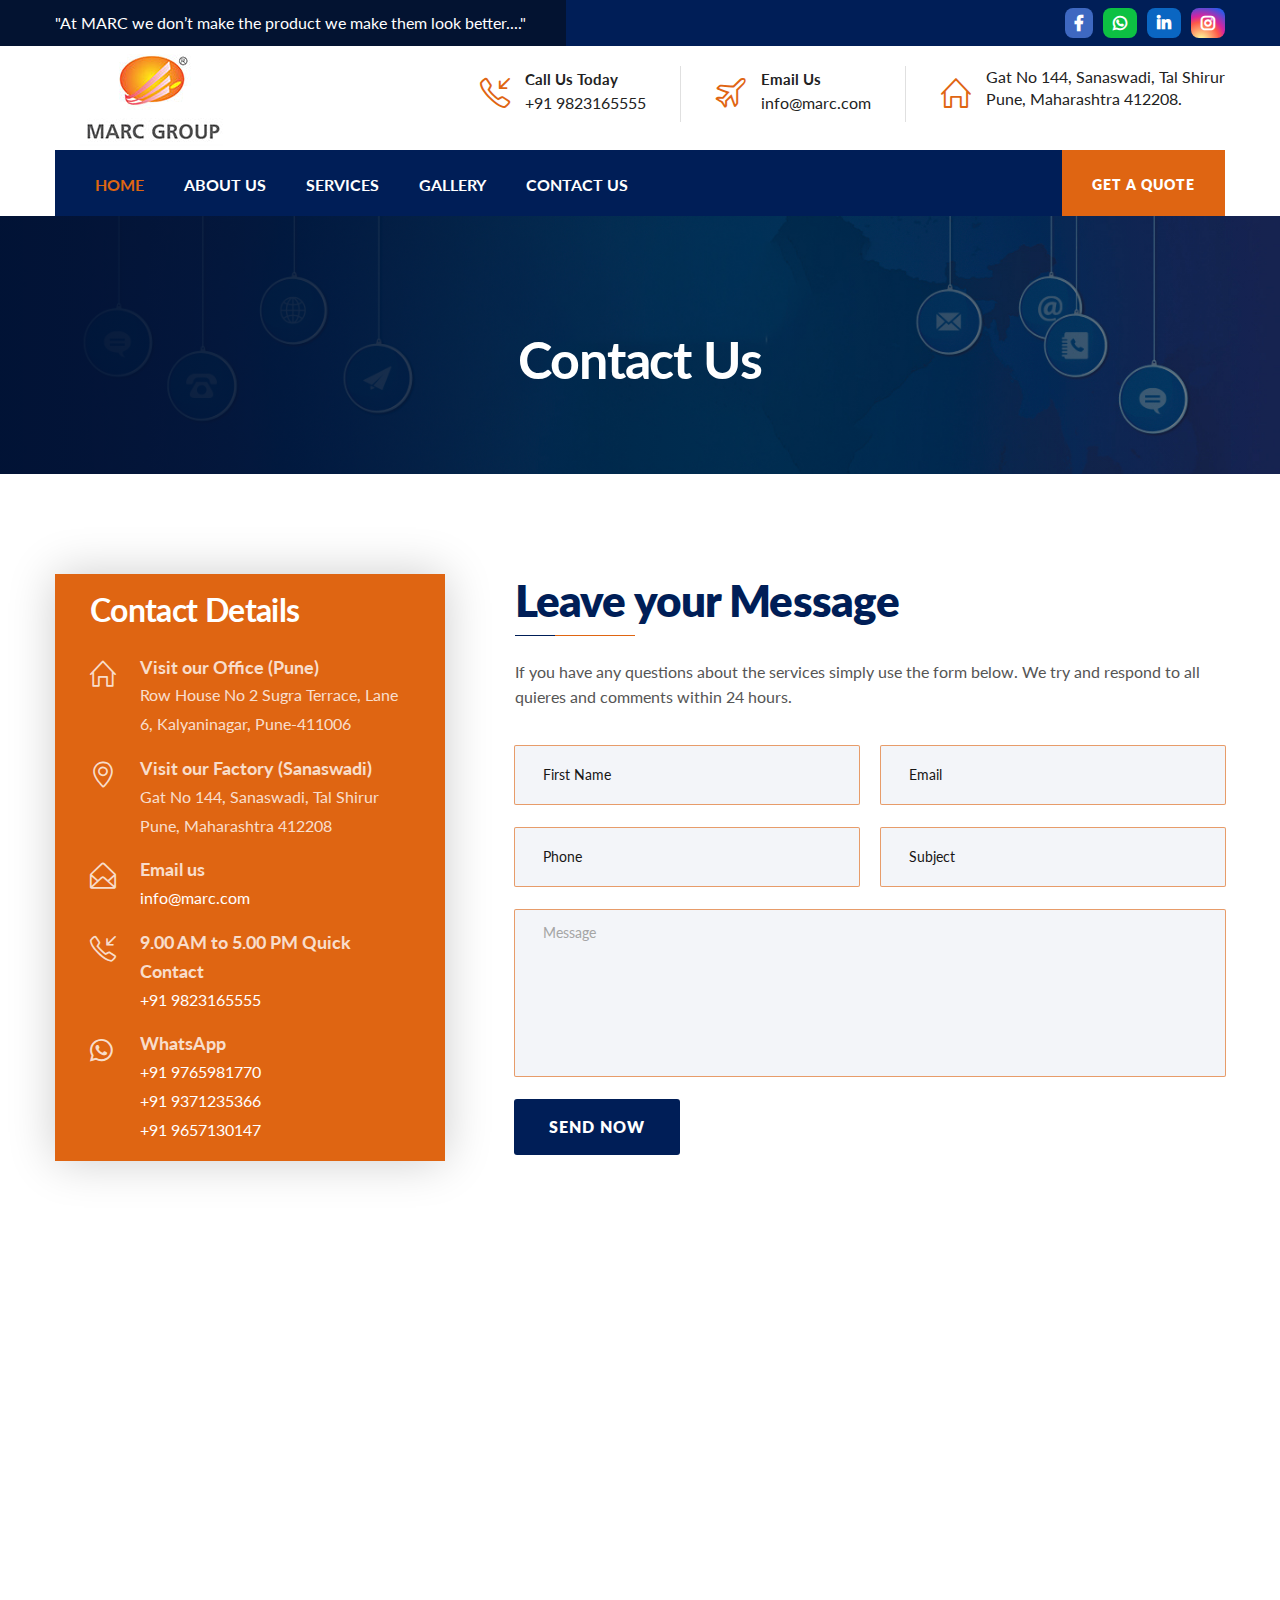
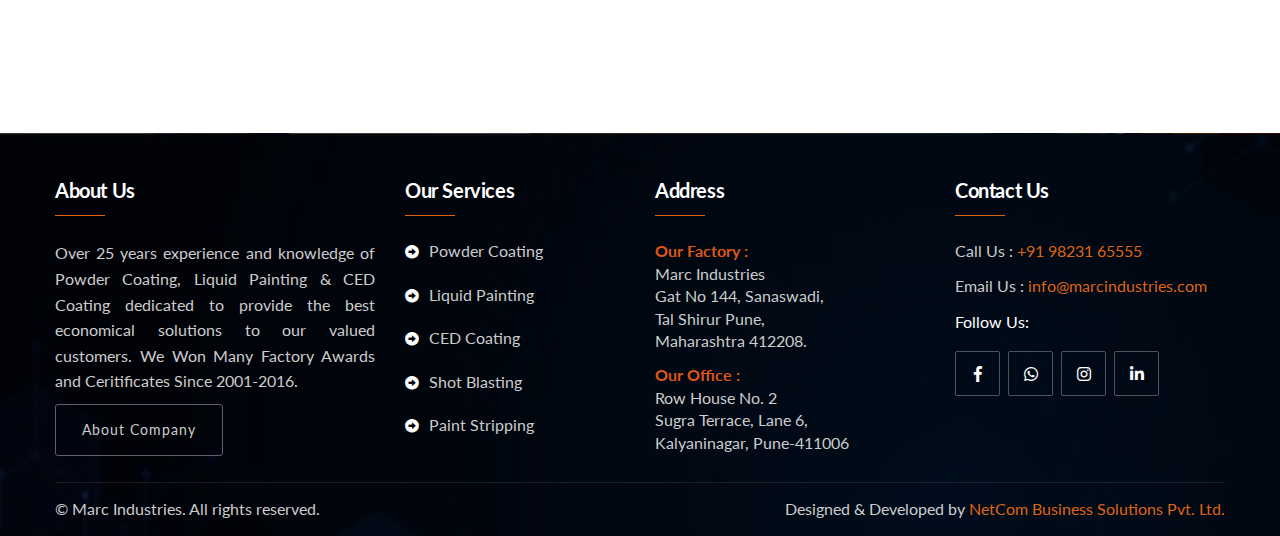
<file: contact.html>
<!DOCTYPE html>
<html lang="en">
<head>
    <!-- Meta Tags -->
    <meta charset="utf-8">
    <meta http-equiv="X-UA-Compatible" content="IE=edge,chrome=1"/>
    <meta name="format-detection" content="telephone=no"/>
    <meta http-equiv='cache-control' content='no-cache'/>
    <meta http-equiv='expires' content='0' />
    <meta http-equiv='pragma' content='no-cache'/>

    <!-- MOBILE SPECIFIC -->
    <meta name="viewport" content="width=device-width, initial-scale=1"/>
    
    
    <!--Page Specific Metadata-->
    <title> Contact Us | Marc Industries</title>
    <meta name="referrer" content="no-referrer-when-downgrade"/>
    <meta name="description" content=""/>
    <meta name="keywords" content=""/>
    <meta name="robots" content="all"/>
    <meta name="googlebot" content="index, follow, max-snippet:-1, max-image-preview:large, max-video-preview:-1"/>
    <meta name="bingbot" content="index, follow, max-snippet:-1, max-image-preview:large, max-video-preview:-1"/>
    <meta property="article:published_time" content="2021-03-08GMT+053010:25:12+05:30"/>
    <meta property="article:modified_time" content="2021-07-10GMT+053009:05:21+05:30"/>
    <link rel="canonical" href="#"/>
    
    <!--Open Graph Metadata-->
    <meta property="og:type" content="website"/>
    <meta property="og:title" content=""/>
    <meta property="og:description" content=""/>
    <meta property="og:image" content=""/>
    <meta property="og:site_name" content=""/>
    <meta property="og:url" content=""/>
    <meta property="article:publisher" content=""/>
    <meta property="article:published_time" content="2021-03-08"/>

    <!--Twitter Card Metadata-->
    <meta name="twitter:card" content="summary_large_image"/>
    <meta name="twitter:url" content=""/>
    <meta name="twitter:title" content=""/>
    <meta name="twitter:description" content=""/>
    <meta name="twitter:image:src" content="https://#"/>
    <meta name="twitter:site" content="@#"/>
    <meta name="twitter:creator" content="@#"> <meta charset="utf-8">
    <meta http-equiv="X-UA-Compatible" content="IE=edge,chrome=1"/>
    <meta name="format-detection" content="telephone=no"/>
    <meta http-equiv='cache-control' content='no-cache'/>
    <meta http-equiv='expires' content='0' />
    <meta http-equiv='pragma' content='no-cache'/>
    
        <!-- Favicon and Touch Icons -->
    <link rel="icon" href="images/favicon.png" type="image/x-icon">
    <link href="images/favicon.png" rel="apple-touch-icon" sizes="57x57">
    <link href="images/favicon.png" rel="apple-touch-icon" sizes="72x72">
    <link href="images/favicon.png" rel="apple-touch-icon" sizes="114x114">
    <link href="images/favicon.png" rel="apple-touch-icon" sizes="144x144">
    <link href="css/bootstrap.css" rel="stylesheet">
    <link href="plugins/revolution/css/settings.css" rel="stylesheet" type="text/css">
    <link href="plugins/revolution/css/layers.css" rel="stylesheet" type="text/css">
    <link href="plugins/revolution/css/navigation.css" rel="stylesheet" type="text/css">
    <link href="css/style.css" rel="stylesheet">
    <link href="css/responsive.css" rel="stylesheet">

</head>
<body>
<div class="page-wrapper">

    <header class="main-header header-style-two">
       
        <div class="header-top">
            <div class="auto-container clearfix">
                <div class="top-left clearfix">
                    <div class="text">"At MARC we don’t make the product we make them look better...."</div>
					<ul class="social-links clearfix">
					</ul>
                </div>
                <div class="top-right clearfix">
                   <ul class="info-list clearfix">
                        <li class="facebook"><a href="#"><span class="fab fa-facebook-f"></span></a></li>
						<li class="whatsapp"><a href="https://api.whatsapp.com/send?phone=919765981770&text=hi"><span class="fab fa-whatsapp"></span></a></li>
						<li class="linkedin"><a href="#"><span class="fab fa-linkedin-in"></span></a></li>
						<li class="instagram"><a href="#"><span class="fab fa-instagram"></span></a></li>
                    </ul>
                </div>
            </div>
        </div>
     
        <div class="header-upper">
            <div class="inner-container">
                <div class="auto-container clearfix">
                    <div class="logo-outer">
                        <div class="logo"><a href="index.html"><img src="images/marc-logo.png" alt="" title=""></a></div>
                    </div>

                    <div class="info-outer clearfix">
                        <div class="info-box">
                            <div class="icon"><span class="icon-call-in"></span></div>
                            <div class="text">
                                <strong>Call Us Today</strong>
                                <span class="info"><a href="#">+91 9823165555</a></span>
                            </div>
                        </div>
                        <div class="info-box">
                            <div class="icon"><span class="icon-plane"></span></div>
                            <div class="text">
                                <strong>Email Us</strong>
                                <span class="info"><a href="mailto:info@marc.com">info@marc.com </a></span>
                            </div>
                        </div>
                        <div class="info-box">
                            <div class="icon"><span class="icon-home"></span></div>
                            <div class="text">
                                <strong></strong>
                                <span class="info">
                                    Gat No 144, Sanaswadi, Tal Shirur 
                                    <br> Pune, Maharashtra 412208.
                                </span>
                            </div>
                        </div>
                    </div>

                </div>
            </div>
        </div>
     
        <div class="header-lower">
            <div class="auto-container">
                <div class="nav-outer clearfix">
                    <nav class="main-menu navbar-expand-md navbar-light">
                        <div class="navbar-header">
                            <button class="navbar-toggler" type="button" data-toggle="collapse" data-target="#navbarSupportedContent" aria-controls="navbarSupportedContent" aria-expanded="false" aria-label="Toggle navigation">
                                <span class="icon flaticon-menu-button"></span>
                            </button>
                        </div>
                        
                        <div class="collapse navbar-collapse clearfix" id="navbarSupportedContent">
                            <ul class="navigation clearfix">
                                <li class="current"><a href="index.html">Home</a></li>
                                <li class="dropdown"><a href="about.html">About us</a>
                                    <ul>
                                        <li><a href="about.html">About Us</a></li>
                                        <li><a href="certifications.html">Certifications</a></li>
                                    </ul>
                                </li>
                                <li class="dropdown"><a href="#">Services</a>
                                    <ul>
                                        <li><a href="powder-coating.html">Powder Coating</a></li>
										<li><a href="liquid-painting.html">Liquid Painting</a></li>
										<li><a href="ced-coating.html">CED Coating</a></li>
										<li><a href="shot-blasting.html">Shot Blasting</a></li>
										<li><a href="paint-stripping-machine.html">Paint Stripping Machine</a></li>
                                    </ul>
                                </li>
                                <li><a href="gallery.html">Gallery</a></li>
                                <li><a href="contact.html">Contact Us</a></li>
                            </ul>
                        </div>
                    </nav>
                   
                    <div class="outer-box clearfix">
                        <div class="btn-box">
                            <a href="contact.html" class="theme-btn btn-style-one">Get A Quote</a>
                        </div>
                    </div>
                </div>
            </div>
        </div>

        <!-- Sticky Header  -->
        <div class="sticky-header">
            <div class="auto-container clearfix">
             
                <div class="logo pull-left">
                    <a href="index.html" title=""><img src="images/sticky-logo.jpg" alt="" title=""></a>
                </div>
                <div class="pull-right">
                    
                    <nav class="main-menu">
                        <div class="navbar-collapse show collapse clearfix">
                            <ul class="navigation clearfix">
                                <li class="current"><a href="index.html">Home</a></li>
                                <li class="dropdown"><a href="about.html">About us</a>
                                    <ul>
                                        <li><a href="about.html">About Us</a></li>
                                        <li><a href="certifications.html">Certifications</a></li>
                                    </ul>
                                </li>
                                <li class="dropdown"><a href="#">Services</a>
                                    <ul>
                                        <li><a href="powder-coating.html">Powder Coating</a></li>
										<li><a href="liquid-painting.html">Liquid Painting</a></li>
										<li><a href="ced-coating.html">CED Coating</a></li>
										<li><a href="shot-blasting.html">Shot Blasting</a></li>
										<li><a href="paint-stripping-machine.html">Paint Stripping Machine</a></li>
                                    </ul>
                                </li>
                                <li><a href="gallery.html">Gallery</a></li>
                                <li><a href="contact.html">Contact Us</a></li>
                            </ul> 
                        </div>
                    </nav>
                </div>
            </div>
        </div>
    
    <section class="page-banner style-two" style="background-image:url(images/background/contact-us.jpg);">
        <div class="auto-container">
            <div class="inner-container clearfix">
                <h1>Contact Us</h1>
            </div>
        </div>
    </section>
   
    <section class="contact-page-section">
		<div class="auto-container">
			<div class="row clearfix">
				<div class="info-column col-lg-4 col-md-12 col-sm-12">
					<div class="inner-column wow fadeInLeft" data-wow-delay="0ms">
						<div class="title-box">
							<h3>Contact Details</h3><br>
						</div>
						<ul class="contact-info-list">
							<li><span class="icon icon-home"></span><strong>Visit our Office (Pune)</strong>
                                Row House No 2 Sugra Terrace, Lane 6, Kalyaninagar, Pune-411006 
                            </li>
							<li><span class="icon icon-location-pin"></span><strong>Visit our Factory (Sanaswadi)</strong>
                                Gat No 144, Sanaswadi, Tal Shirur Pune, Maharashtra 412208
                            </li>
							<li><span class="icon icon-envelope-open"></span><strong>Email us</strong><a href="mailto:info@marc.com"style="color: #fff;">info@marc.com </a></li>
							<li><span class="icon icon-call-in"></span><strong>9.00 AM to 5.00 PM Quick Contact</strong><a href="tel: +919823165555" style="color: #fff;">+91 9823165555 </a></li>
							<li><span class="fab fa-whatsapp icon"></span><strong>WhatsApp</strong>
                                <a href="https://api.whatsapp.com/send?phone=919765981770&text=hi" style="color: #fff;">+91 9765981770 </a><br>
                                <a href="https://api.whatsapp.com/send?phone=919371235366&text=hi" style="color: #fff;">+91 9371235366 </a><br>
                                <a href="https://api.whatsapp.com/send?phone=919657130147&text=hi" style="color: #fff;">+91 9657130147 </a>
                            </li>
						</ul>
					</div>
				</div>
				
				<!-- Form Column -->
				<div class="form-column col-lg-8 col-md-12 col-sm-12">
					<div class="inner-column wow fadeInRight" data-wow-delay="0ms">
						<!-- Sec Title -->
						<div class="sec-title">
							<h2>Leave your Message</h2><br>
                            <p>
                                If you have any questions about the services simply use the form below. 
                                We try and respond to all quieres and comments within 24 hours.
                            </p>
						</div>
						
						<!-- Contact Form -->
						<div class="contact-form">
							<form method="post" action="" id="">
								<div class="row clearfix">
									<div class="col-lg-6 col-md-6 col-sm-12 form-group">
										<input type="text" name="name"  id="name" placeholder="First Name " required>
									</div>
									<div class="col-lg-6 col-md-6 col-sm-12 form-group">
										<input type="email" name="email" id="email" placeholder="Email " required>
									</div>
									
									<div class="col-lg-6 col-md-6 col-sm-12 form-group">
										<input type="text" name="phone" id="phone" placeholder="Phone " required>
									</div>
									<div class="col-lg-6 col-md-6 col-sm-12 form-group">
										<input type="text" name="subject" id="subject" placeholder="Subject " required>
									</div>
									<div class="col-lg-12 col-md-12 col-sm-12 form-group">
										<textarea name="message" id="message" placeholder="Message "></textarea>
									</div>
								
									<div class="col-lg-12 col-md-12 col-sm-12 form-group">
										<button class="theme-btn btn-style-five" type="submit" name="submit-form">Send Now</button>
									</div>
								</div>
							</form>
						</div>
					</div>
				</div>
				
			</div>
		</div>
	</section>
	
    <section class="contact-map-section" style="padding-bottom: 20px;">
        <div class="auto-container">
            <iframe src="https://www.google.com/maps/embed?pb=!1m14!1m8!1m3!1d60521.11995174212!2d73.903824!3d18.548324!3m2!1i1024!2i768!4f13.1!3m3!1m2!1s0x3bc2c1ae1544ecbb%3A0x8072b52cc60af0c8!2sMarc%20Industries%20-%20Powder%20Coating%20and%20CED%20(%20Cathodic%20Electro%20Deposition)!5e0!3m2!1sen!2sus!4v1679398029167!5m2!1sen!2sus" 
            width="100%" height="450" style="border:0;" allowfullscreen="" loading="lazy" referrerpolicy="no-referrer-when-downgrade"></iframe>
        </div>
    </section>
	
    <footer class="main-footer">
    
		<div class="auto-container">
        
            <div class="widgets-section">
            	<div class="row clearfix">
                    <div class="big-column col-lg-6 col-md-12 col-sm-12">
                        <div class="row clearfix">
							<div class="footer-column col-lg-7 col-md-6 col-sm-12">
								<div class="footer-widget about-widget">
									<h2>About Us</h2>
									<div class="text text-justify">
                                        Over 25 years experience and knowledge of Powder Coating, 
                                        Liquid Painting & CED Coating dedicated to provide the best 
                                        economical solutions to our valued customers. We Won Many 
                                        Factory Awards and Ceritificates Since 2001-2016.
                                    </div>
									<a href="about.html" class="theme-btn btn-style-four">About Company</a>
								</div>
							</div>
							<div class="footer-column col-lg-5 col-md-6 col-sm-12">
								<div class="footer-widget services-widget">
									<h2>Our Services</h2>
									<ul class="footer-service-list">
										<li><i class="fa fa-arrow-alt-circle-right" style="color: #fff;"></i> <a href="powder-coating.html">Powder Coating</a></li>
										<li><i class="fa fa-arrow-alt-circle-right" style="color: #fff;"></i> <a href="liquid-painting.html">Liquid Painting</a></li>
										<li><i class="fa fa-arrow-alt-circle-right" style="color: #fff;"></i> <a href="ced-coating.html">CED Coating</a></li>
										<li><i class="fa fa-arrow-alt-circle-right" style="color: #fff;"></i> <a href="shot-blasting.html">Shot Blasting</a></li>
										<li><i class="fa fa-arrow-alt-circle-right" style="color: #fff;"></i> <a href="paint-stripping.html">Paint Stripping</li>
									</ul>
								</div>
							</div>
						</div>
					</div>
					
                    <div class="big-column col-lg-6 col-md-12 col-sm-12">
                        <div class="row clearfix">
							<div class="footer-column col-lg-6 col-md-6 col-sm-12">
								<div class="footer-widget contact-widget">
									<h2>Address</h2>
									<ul>
										<li>
                                            <b style="color: #df5713;">Our Factory :</b> <br>
                                            Marc Industries<br>
                                            Gat No 144, Sanaswadi,<br> Tal Shirur
                                            Pune, <br>Maharashtra 412208.
                                        </li>
										<li><a href="#" style="color: #fff;"></a></li>
										<li><b style="color: #df5713;">Our Office :</b><br>
                                            Row House No. 2 <br>Sugra Terrace, Lane 6, <br>Kalyaninagar, Pune-411006</li>
									</ul>
								</div>
							</div>
                            
                            <div class="footer-column col-lg-6 col-md-6 col-sm-12">
								<div class="footer-widget contact-widget">
									<h2>Contact Us</h2>
									<ul>
										
										<li>Call Us : <a href="tel:+919823165555">+91 98231 65555</a></li>
										<li>Email Us : <a href="mailto:info@marcindustries.com">info@marcindustries.com</a></li>
									</ul>
                                    <p style="color: #fff;">Follow Us: </p>
                                    <ul class="social-links">
                                        <li><a href="#"><span class="fab fa-facebook-f"></span></a></li>
                                        <li><a href="#"><span class="fab fa-whatsapp"></span></a></li>
                                        <li><a href="#"><span class="fab fa-instagram"></span></a></li>
                                        <li><a href="#"><span class="fab fa-linkedin-in"></span></a></li>
                                    </ul>
								</div>
							</div>
						</div>
					</div>
					
				</div>
			</div>
			
			<div class="footer-bottom">
				<div class="clearfix">
					<div class="pull-left">
						<div class="copyright">&copy; Marc Industries. All rights reserved.</div>
					</div>
					<div class="pull-right">
						<div class="copyright">Designed & Developed by <a href="https://netcom-india.com/" target="_blank">NetCom Business Solutions Pvt. Ltd.</a></div>
					</div>
				</div>
			</div>
		</div>
	</footer>
	
</div>  

<div class="scroll-to-top scroll-to-target" data-target="html"><span class="fa fa-angle-up"></span></div>

<script src="js/jquery.js"></script>
<script src="js/popper.min.js"></script>
<script src="js/bootstrap.min.js"></script>

<script src="plugins/revolution/js/jquery.themepunch.revolution.min.js"></script>
<script src="plugins/revolution/js/jquery.themepunch.tools.min.js"></script>
<script src="plugins/revolution/js/extensions/revolution.extension.actions.min.js"></script>
<script src="plugins/revolution/js/extensions/revolution.extension.carousel.min.js"></script>
<script src="plugins/revolution/js/extensions/revolution.extension.kenburn.min.js"></script>
<script src="plugins/revolution/js/extensions/revolution.extension.layeranimation.min.js"></script>
<script src="plugins/revolution/js/extensions/revolution.extension.migration.min.js"></script>
<script src="plugins/revolution/js/extensions/revolution.extension.navigation.min.js"></script>
<script src="plugins/revolution/js/extensions/revolution.extension.parallax.min.js"></script>
<script src="plugins/revolution/js/extensions/revolution.extension.slideanims.min.js"></script>
<script src="plugins/revolution/js/extensions/revolution.extension.video.min.js"></script>
<script src="js/main-slider-script.js"></script>


<script src="js/jquery-ui.js"></script>
<script src="js/jquery.fancybox.js"></script>
<script src="js/owl.js"></script>
<script src="js/wow.js"></script>
<script src="js/appear.js"></script>
<script src="js/script.js"></script>
</body>

</html>
</file>
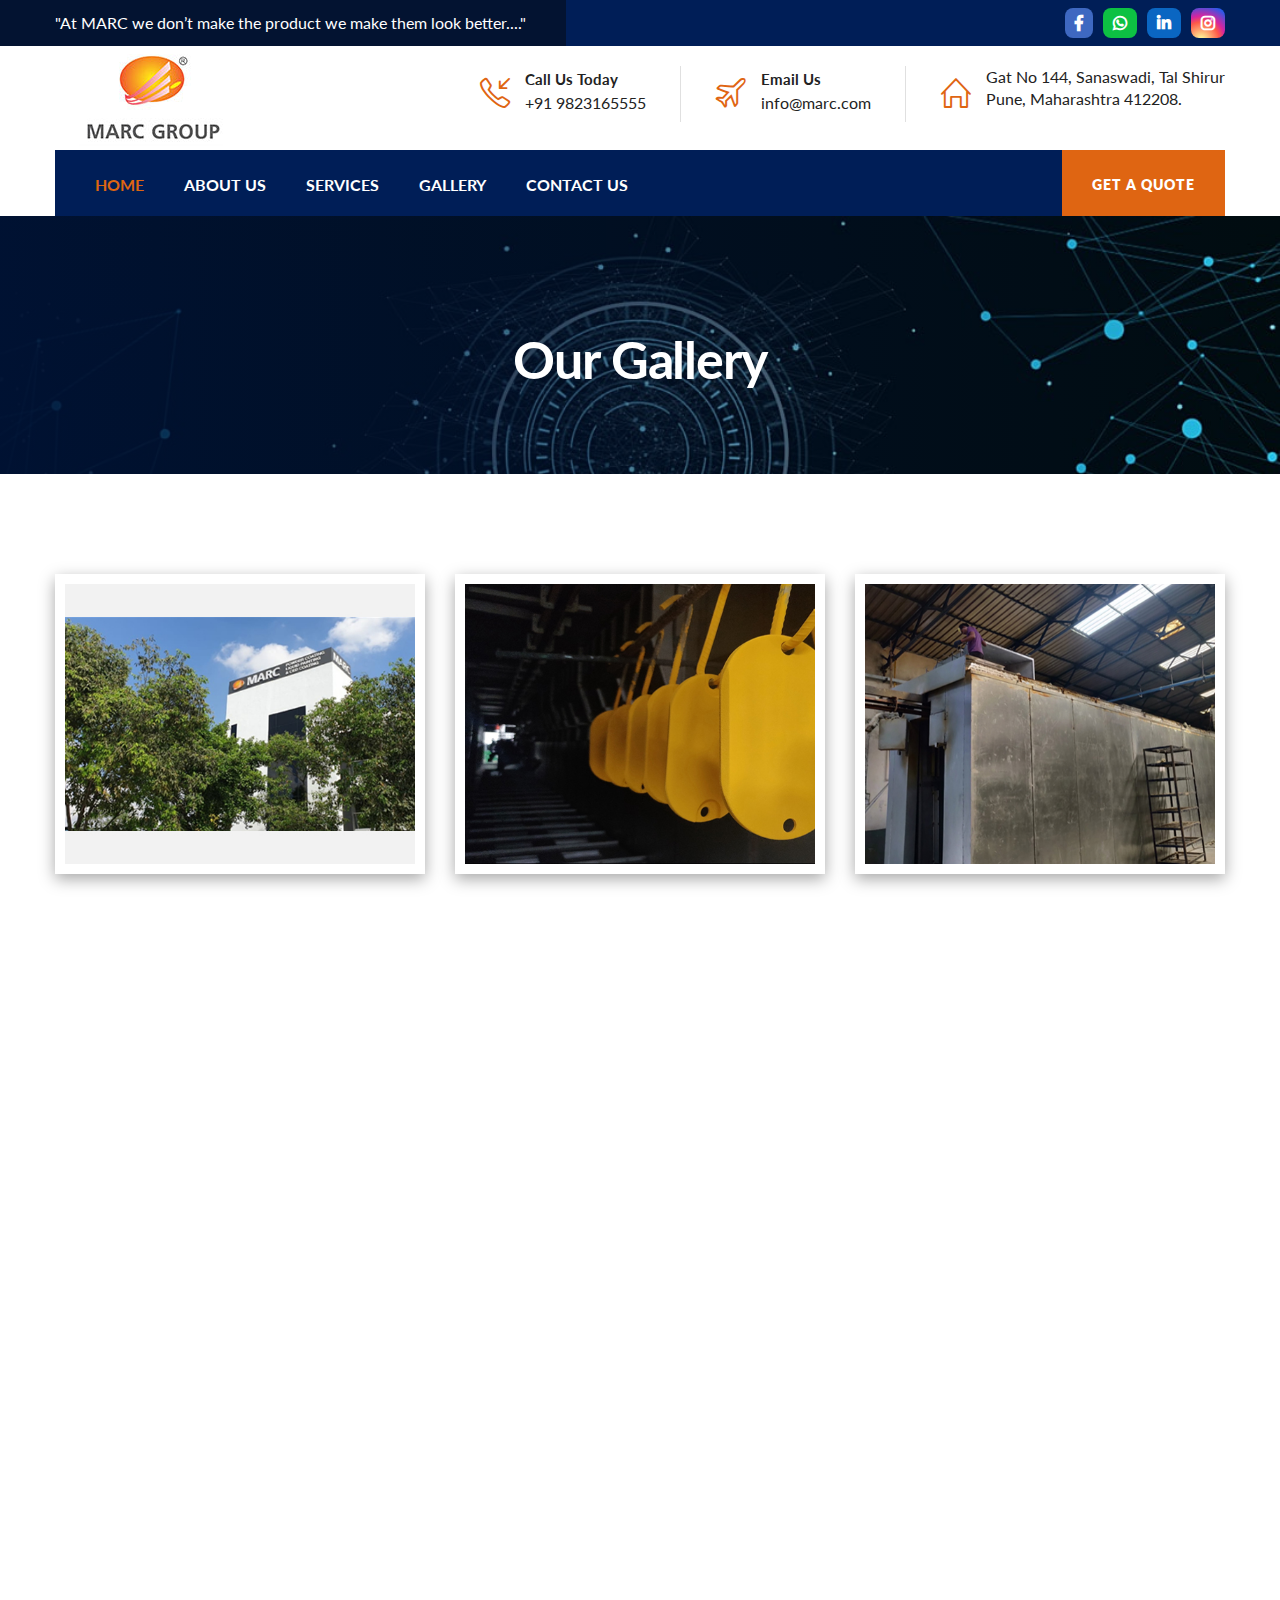
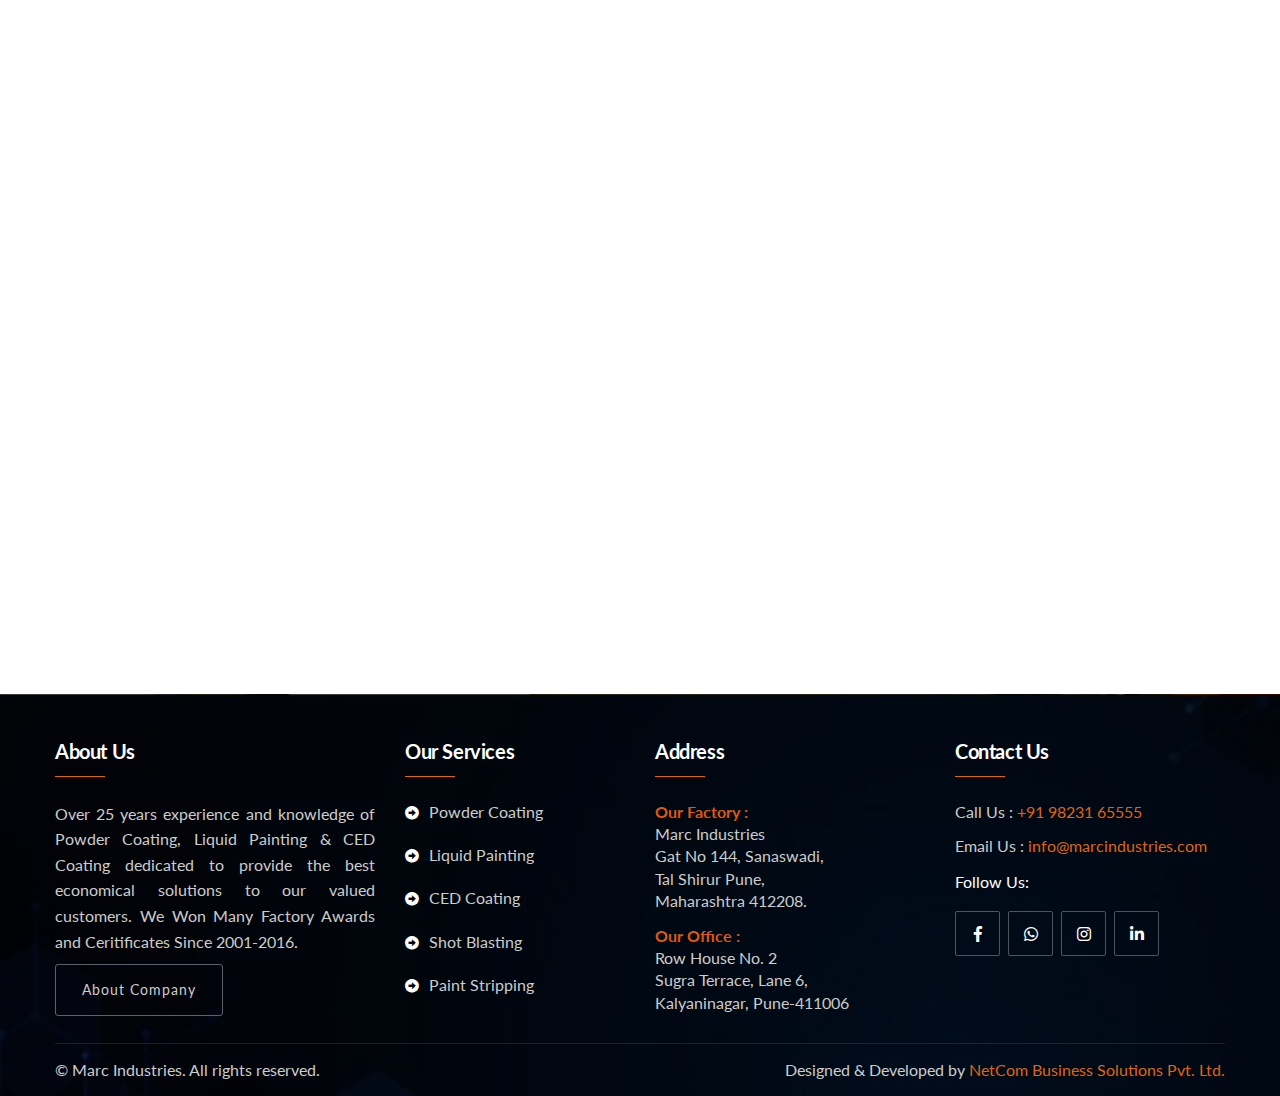
<file: gallery.html>
<!DOCTYPE html>
<html lang="en">
<head>
    <!-- Meta Tags -->
    <meta charset="utf-8">
    <meta http-equiv="X-UA-Compatible" content="IE=edge,chrome=1"/>
    <meta name="format-detection" content="telephone=no"/>
    <meta http-equiv='cache-control' content='no-cache'/>
    <meta http-equiv='expires' content='0' />
    <meta http-equiv='pragma' content='no-cache'/>

    <!-- MOBILE SPECIFIC -->
    <meta name="viewport" content="width=device-width, initial-scale=1"/>
    
    <!--Page Specific Metadata-->
    <title> Our Gallery | Marc Industries</title>
    <meta name="referrer" content="no-referrer-when-downgrade"/>
    <meta name="description" content=""/>
    <meta name="keywords" content=""/>
    <meta name="robots" content="all"/>
    <meta name="googlebot" content="index, follow, max-snippet:-1, max-image-preview:large, max-video-preview:-1"/>
    <meta name="bingbot" content="index, follow, max-snippet:-1, max-image-preview:large, max-video-preview:-1"/>
    <meta property="article:published_time" content="2021-03-08GMT+053010:25:12+05:30"/>
    <meta property="article:modified_time" content="2021-07-10GMT+053009:05:21+05:30"/>
    <link rel="canonical" href="#"/>
    
    <!--Open Graph Metadata-->
    <meta property="og:type" content="website"/>
    <meta property="og:title" content=""/>
    <meta property="og:description" content=""/>
    <meta property="og:image" content=""/>
    <meta property="og:site_name" content=""/>
    <meta property="og:url" content=""/>
    <meta property="article:publisher" content=""/>
    <meta property="article:published_time" content="2021-03-08"/>

    <!--Twitter Card Metadata-->
    <meta name="twitter:card" content="summary_large_image"/>
    <meta name="twitter:url" content=""/>
    <meta name="twitter:title" content=""/>
    <meta name="twitter:description" content=""/>
    <meta name="twitter:image:src" content="https://#"/>
    <meta name="twitter:site" content="@#"/>
    <meta name="twitter:creator" content="@#"> <meta charset="utf-8">
    <meta http-equiv="X-UA-Compatible" content="IE=edge,chrome=1"/>
    <meta name="format-detection" content="telephone=no"/>
    <meta http-equiv='cache-control' content='no-cache'/>
    <meta http-equiv='expires' content='0' />
    <meta http-equiv='pragma' content='no-cache'/>
    
        <!-- Favicon and Touch Icons -->
    <link rel="icon" href="images/favicon.png" type="image/x-icon">
    <link href="images/favicon.png" rel="apple-touch-icon" sizes="57x57">
    <link href="images/favicon.png" rel="apple-touch-icon" sizes="72x72">
    <link href="images/favicon.png" rel="apple-touch-icon" sizes="114x114">
    <link href="images/favicon.png" rel="apple-touch-icon" sizes="144x144">
    <link href="css/bootstrap.css" rel="stylesheet">
    <link href="plugins/revolution/css/settings.css" rel="stylesheet" type="text/css">
    <link href="plugins/revolution/css/layers.css" rel="stylesheet" type="text/css">
    <link href="plugins/revolution/css/navigation.css" rel="stylesheet" type="text/css">
    <link href="css/style.css" rel="stylesheet">
    <link href="css/magnific-popup.css" rel="stylesheet">
    <link href="css/responsive.css" rel="stylesheet">

</head>
<body>
<div class="page-wrapper">

    <header class="main-header header-style-two">
       
        <div class="header-top">
            <div class="auto-container clearfix">
                <div class="top-left clearfix">
                    <div class="text">"At MARC we don’t make the product we make them look better...."</div>
					
					<ul class="social-links clearfix">
						
					</ul>
                </div>
                <div class="top-right clearfix">
                   <ul class="info-list clearfix">
                        <li class="facebook"><a href="#"><span class="fab fa-facebook-f"></span></a></li>
						<li class="whatsapp"><a href="https://api.whatsapp.com/send?phone=919765981770&text=hi"><span class="fab fa-whatsapp"></span></a></li>
						<li class="linkedin"><a href="#"><span class="fab fa-linkedin-in"></span></a></li>
						<li class="instagram"><a href="#"><span class="fab fa-instagram"></span></a></li>
                    </ul>
                </div>
            </div>
        </div>
     
        <div class="header-upper">
            <div class="inner-container">
                <div class="auto-container clearfix">
                    <div class="logo-outer">
                        <div class="logo"><a href="index.html"><img src="images/marc-logo.png" alt="" title=""></a></div>
                    </div>

                    <div class="info-outer clearfix">
                        <div class="info-box">
                            <div class="icon"><span class="icon-call-in"></span></div>
                            <div class="text">
                                <strong>Call Us Today</strong>
                                <span class="info"><a href="#">+91 9823165555</a></span>
                            </div>
                        </div>
                        <div class="info-box">
                            <div class="icon"><span class="icon-plane"></span></div>
                            <div class="text">
                                <strong>Email Us</strong>
                                <span class="info"><a href="mailto:info@marc.com">info@marc.com </a></span>
                            </div>
                        </div>
                        <div class="info-box">
                            <div class="icon"><span class="icon-home"></span></div>
                            <div class="text">
                                <strong></strong>
                                <span class="info">
                                    Gat No 144, Sanaswadi, Tal Shirur 
                                    <br> Pune, Maharashtra 412208.
                                </span>
                            </div>
                        </div>
                    </div>

                </div>
            </div>
        </div>
     
        <div class="header-lower">
            <div class="auto-container">
                <div class="nav-outer clearfix">
                    <nav class="main-menu navbar-expand-md navbar-light">
                        <div class="navbar-header">
                            <button class="navbar-toggler" type="button" data-toggle="collapse" data-target="#navbarSupportedContent" aria-controls="navbarSupportedContent" aria-expanded="false" aria-label="Toggle navigation">
                                <span class="icon flaticon-menu-button"></span>
                            </button>
                        </div>
                        
                        <div class="collapse navbar-collapse clearfix" id="navbarSupportedContent">
                            <ul class="navigation clearfix">
                                <li class="current"><a href="index.html">Home</a></li>
                                <li class="dropdown"><a href="about.html">About us</a>
                                    <ul>
                                        <li><a href="about.html">About Us</a></li>
                                        <li><a href="certifications.html">Certifications</a></li>
                                    </ul>
                                </li>
                                <li class="dropdown"><a href="#">Services</a>
                                    <ul>
                                        <li><a href="powder-coating.html">Powder Coating</a></li>
										<li><a href="liquid-painting.html">Liquid Painting</a></li>
										<li><a href="ced-coating.html">CED Coating</a></li>
										<li><a href="shot-blasting.html">Shot Blasting</a></li>
										<li><a href="paint-stripping-machine.html">Paint Stripping Machine</a></li>
                                    </ul>
                                </li>
                                <li><a href="gallery.html">Gallery</a></li>
                                <li><a href="contact.html">Contact Us</a></li>
                            </ul>
                        </div>
                    </nav>
                   
                    <div class="outer-box clearfix">
                        <div class="btn-box">
                            <a href="contact.html" class="theme-btn btn-style-one">Get A Quote</a>
                        </div>
                    </div>
                </div>
            </div>
        </div>

        <!-- Sticky Header  -->
        <div class="sticky-header">
            <div class="auto-container clearfix">
             
                <div class="logo pull-left">
                    <a href="index.html" title=""><img src="images/sticky-logo.jpg" alt="" title=""></a>
                </div>
                <div class="pull-right">
                    
                    <nav class="main-menu">
                        <div class="navbar-collapse show collapse clearfix">
                            <ul class="navigation clearfix">
                                <li class="current"><a href="index.html">Home</a></li>
                                <li class="dropdown"><a href="about.html">About us</a>
                                    <ul>
                                        <li><a href="about.html">About Us</a></li>
                                        <li><a href="certifications.html">Certifications</a></li>
                                    </ul>
                                </li>
                                <li class="dropdown"><a href="#">Services</a>
                                    <ul>
                                        <li><a href="powder-coating.html">Powder Coating</a></li>
										<li><a href="liquid-painting.html">Liquid Painting</a></li>
										<li><a href="ced-coating.html">CED Coating</a></li>
										<li><a href="shot-blasting.html">Shot Blasting</a></li>
										<li><a href="paint-stripping-machine.html">Paint Stripping Machine</a></li>
                                    </ul>
                                </li>
                                <li><a href="gallery.html">Gallery</a></li>
                                <li><a href="contact.html">Contact Us</a></li>
                            </ul> 
                        </div>
                    </nav>
                </div>
            </div>
        </div>
    
    <section class="page-banner style-two" style="background-image:url(images/background/gallery.jpg);">
        <div class="auto-container">
            <div class="inner-container clearfix">
                <h1>Our Gallery</h1>
            </div>
        </div>
    </section>
    
	<section class="team-section" id="gallery">
        <div class="auto-container">
            <div class="row">
                <div class="team-block col-lg-4 col-md-6 col-sm-12 wow fadeInUp" data-wow-delay="0ms">
                    <div class="inner-box">
                        <div class="image-box">
                            <figure class="image">
                                <a href="images/gallery/plant-five.jpg">
                                    <img src="images/gallery/plant-five.jpg" alt="">
                                </a>
                            </figure>
                        </div>
                    </div>
                </div>
                <div class="team-block col-lg-4 col-md-6 col-sm-12 wow fadeInUp" data-wow-delay="0ms">
                    <div class="inner-box">
                        <div class="image-box">
                            <figure class="image">
                                <a href="images/gallery/curing-oven.jpg">
                                    <img src="images/gallery/curing-oven.jpg" alt="">
                                </a>
                            </figure>
                        </div>
                    </div>
                </div>
                <div class="team-block col-lg-4 col-md-6 col-sm-12 wow fadeInUp" data-wow-delay="0ms">
                    <div class="inner-box">
                        <div class="image-box">
                            <figure class="image">
                                <a href="images/gallery/curing-oven-one.jpg">
                                    <img src="images/gallery/curing-oven-one.jpg" alt="">
                                </a>
                            </figure>
                        </div>
                    </div>
                </div>
                <div class="team-block col-lg-4 col-md-6 col-sm-12 wow fadeInUp" data-wow-delay="0ms">
                    <div class="inner-box">
                        <div class="image-box">
                            <figure class="image">
                                <a href="images/gallery/curing-oven-two.jpg">
                                    <img src="images/gallery/curing-oven-two.jpg" alt="">
                                </a>
                            </figure>
                        </div>
                    </div>
                </div>
                <div class="team-block col-lg-4 col-md-6 col-sm-12 wow fadeInUp" data-wow-delay="0ms">
                    <div class="inner-box">
                        <div class="image-box">
                            <figure class="image">
                                <a href="images/gallery/plant.jpg">
                                    <img src="images/gallery/plant.jpg" alt="">
                                </a>
                            </figure>
                        </div>
                    </div>
                </div>
                <div class="team-block col-lg-4 col-md-6 col-sm-12 wow fadeInUp" data-wow-delay="0ms">
                    <div class="inner-box">
                        <div class="image-box">
                            <figure class="image">
                                <a href="images/gallery/plant-one.jpg">
                                    <img src="images/gallery/plant-one.jpg" alt="">
                                </a>
                            </figure>
                        </div>
                    </div>
                </div>
                <div class="team-block col-lg-4 col-md-6 col-sm-12 wow fadeInUp" data-wow-delay="0ms">
                    <div class="inner-box">
                        <div class="image-box">
                            <figure class="image">
                                <a href="images/gallery/plant-two.jpg">
                                    <img src="images/gallery/plant-two.jpg" alt="">
                                </a>
                            </figure>
                        </div>
                    </div>
                </div>
                <div class="team-block col-lg-4 col-md-6 col-sm-12 wow fadeInUp" data-wow-delay="0ms">
                    <div class="inner-box">
                        <div class="image-box">
                            <figure class="image">
                                <a href="images/gallery/plant-thr.jpg">
                                    <img src="images/gallery/plant-thr.jpg" alt="">
                                </a>
                            </figure>
                        </div>
                    </div>
                </div>
                <div class="team-block col-lg-4 col-md-6 col-sm-12 wow fadeInUp" data-wow-delay="0ms">
                    <div class="inner-box">
                        <div class="image-box">
                            <figure class="image">
                                <a href="images/gallery/plant-four.jpg">
                                    <img src="images/gallery/plant-four.jpg" alt="">
                                </a>
                            </figure>
                        </div>
                    </div>
                </div>
             
                <div class="team-block col-lg-4 col-md-6 col-sm-12 wow fadeInUp" data-wow-delay="0ms">
                    <div class="inner-box">
                        <div class="image-box">
                            <figure class="image">
                                <a href="images/gallery/plant-six.jpg">
                                    <img src="images/gallery/plant-six.jpg" alt="">
                                </a>
                            </figure>
                        </div>
                    </div>
                </div>
                <div class="team-block col-lg-4 col-md-6 col-sm-12 wow fadeInUp" data-wow-delay="0ms">
                    <div class="inner-box">
                        <div class="image-box">
                            <figure class="image">
                                <a href="images/gallery/powder-coating.jpg">
                                    <img src="images/gallery/powder-coating.jpg" alt="">
                                </a>
                            </figure>
                        </div>
                    </div>
                </div>
                <div class="team-block col-lg-4 col-md-6 col-sm-12 wow fadeInUp" data-wow-delay="0ms">
                    <div class="inner-box">
                        <div class="image-box">
                            <figure class="image">
                                <a href="images/gallery/spray-painting.jpg">
                                    <img src="images/gallery/spray-painting.jpg" alt="">
                                </a>
                            </figure>
                        </div>
                    </div>
                </div>
              
                <div class="team-block col-lg-4 col-md-6 col-sm-12 wow fadeInUp" data-wow-delay="0ms">
                    <div class="inner-box">
                        <div class="image-box">
                            <figure class="image">
                                <a href="images/gallery/powder-coating-ser.jpg">
                                    <img src="images/gallery/powder-coating-ser.jpg" alt="">
                                </a>
                            </figure>
                        </div>
                    </div>
                </div>
                <!-- <div class="team-block col-lg-3 col-md-6 col-sm-12 wow fadeInUp" data-wow-delay="0ms">
                    <div class="inner-box">
                        <div class="image-box">
                            <figure class="image">
                                <a href="images/gallery/ced-gallery.jpg">
                                    <img src="images/gallery/ced-gallery.jpg" alt="">
                                </a>
                            </figure>
                        </div>
                    </div>
                </div>
                <div class="team-block col-lg-3 col-md-6 col-sm-12 wow fadeInUp" data-wow-delay="0ms">
                    <div class="inner-box">
                        <div class="image-box">
                            <figure class="image">
                                <a href="images/gallery/liquid-painting-services.jpg">
                                    <img src="images/gallery/liquid-painting-services.jpg" alt="">
                                </a>
                            </figure>
                        </div>
                    </div>
                </div>
                <div class="team-block col-lg-3 col-md-6 col-sm-12 wow fadeInUp" data-wow-delay="0ms">
                    <div class="inner-box">
                        <div class="image-box">
                            <figure class="image">
                                <a href="images/gallery/spray-painting-services.jpeg">
                                    <img src="images/gallery/spray-painting-services.jpeg" alt="">
                                </a>
                            </figure>
                        </div>
                    </div>
                </div>
                <div class="team-block col-lg-3 col-md-6 col-sm-12 wow fadeInUp" data-wow-delay="0ms">
                    <div class="inner-box">
                        <div class="image-box">
                            <figure class="image">
                                <a href="images/gallery/powder-coating-services-one.jpg">
                                    <img src="images/gallery/powder-coating-services-one.jpg" alt="">
                                </a>
                            </figure>
                        </div>
                    </div>
                </div>
                
                <div class="team-block col-lg-3 col-md-6 col-sm-12 wow fadeInUp" data-wow-delay="0ms">
                    <div class="inner-box">
                        <div class="image-box">
                            <figure class="image">
                                <a href="images/gallery/shot-blasting-ser.jpg">
                                    <img src="images/gallery/shot-blasting-ser.jpg" alt="">
                                </a>
                            </figure>
                        </div>
                    </div>
                </div>
                <div class="team-block col-lg-3 col-md-6 col-sm-12 wow fadeInUp" data-wow-delay="0ms">
                    <div class="inner-box">
                        <div class="image-box">
                            <figure class="image">
                                <a href="images/gallery/shot-blasting-one.jpg">
                                    <img src="images/gallery/shot-blasting-one.jpg" alt="">
                                </a>
                            </figure>
                        </div>
                    </div>
                </div> -->
            </div>
        </div>
    </section>
   
    <footer class="main-footer">
		<div class="auto-container">
            <div class="widgets-section">
            	<div class="row clearfix">
                	
                    <div class="big-column col-lg-6 col-md-12 col-sm-12">
                        <div class="row clearfix">
						
							<div class="footer-column col-lg-7 col-md-6 col-sm-12">
								<div class="footer-widget about-widget">
									<h2>About Us</h2>
									<div class="text text-justify">
                                        Over 25 years experience and knowledge of Powder Coating, 
                                        Liquid Painting & CED Coating dedicated to provide the best 
                                        economical solutions to our valued customers. We Won Many 
                                        Factory Awards and Ceritificates Since 2001-2016.
                                    </div>
									<a href="about.html" class="theme-btn btn-style-four">About Company</a>
								</div>
							</div>
							
							<div class="footer-column col-lg-5 col-md-6 col-sm-12">
								<div class="footer-widget services-widget">
									<h2>Our Services</h2>
									<ul class="footer-service-list">
										<li><i class="fa fa-arrow-alt-circle-right" style="color: #fff;"></i> <a href="powder-coating.html">Powder Coating</a></li>
										<li><i class="fa fa-arrow-alt-circle-right" style="color: #fff;"></i> <a href="liquid-painting.html">Liquid Painting</a></li>
										<li><i class="fa fa-arrow-alt-circle-right" style="color: #fff;"></i> <a href="ced-coating.html">CED Coating</a></li>
										<li><i class="fa fa-arrow-alt-circle-right" style="color: #fff;"></i> <a href="shot-blasting.html">Shot Blasting</a></li>
										<li><i class="fa fa-arrow-alt-circle-right" style="color: #fff;"></i> <a href="paint-stripping.html">Paint Stripping</li>
									</ul>
								</div>
							</div>
							
						</div>
					</div>
					
                    <div class="big-column col-lg-6 col-md-12 col-sm-12">
                        <div class="row clearfix">
							<div class="footer-column col-lg-6 col-md-6 col-sm-12">
								<div class="footer-widget contact-widget">
									<h2>Address</h2>
									<ul>
										<li>
                                            <b style="color: #df5713;">Our Factory :</b> <br>
                                            Marc Industries<br>
                                            Gat No 144, Sanaswadi,<br> Tal Shirur
                                            Pune, <br>Maharashtra 412208.
                                        </li>
										<li><a href="#" style="color: #fff;"></a></li>
										<li><b style="color: #df5713;">Our Office :</b><br>
                                            Row House No. 2 <br>Sugra Terrace, Lane 6, <br>Kalyaninagar, Pune-411006</li>
									</ul>
								</div>
							</div>
                         
                            <div class="footer-column col-lg-6 col-md-6 col-sm-12">
								<div class="footer-widget contact-widget">
									<h2>Contact Us</h2>
									<ul>
										
										<li>Call Us : <a href="tel:+919823165555">+91 98231 65555</a></li>
										<li>Email Us : <a href="mailto:info@marcindustries.com">info@marcindustries.com</a></li>
									</ul>
                                    <p style="color: #fff;">Follow Us: </p>
                                    <ul class="social-links">
                                        <li><a href="#"><span class="fab fa-facebook-f"></span></a></li>
                                        <li><a href="#"><span class="fab fa-whatsapp"></span></a></li>
                                        <li><a href="#"><span class="fab fa-instagram"></span></a></li>
                                        <li><a href="#"><span class="fab fa-linkedin-in"></span></a></li>
                                    </ul>
								</div>
							</div>
						</div>
					</div>
					
				</div>
			</div>
			
			<div class="footer-bottom">
				<div class="clearfix">
					<div class="pull-left">
						<div class="copyright">&copy; Marc Industries. All rights reserved.</div>
					</div>
					<div class="pull-right">
						<div class="copyright">Designed & Developed by <a href="https://netcom-india.com/" target="_blank">NetCom Business Solutions Pvt. Ltd.</a></div>
					</div>
				</div>
			</div>
			
		</div>
	</footer>
</div>  

<div class="scroll-to-top scroll-to-target" data-target="html"><span class="fa fa-angle-up"></span></div>

<script src="js/jquery.js"></script>
<script src="js/popper.min.js"></script>
<script src="js/bootstrap.min.js"></script>

<script src="plugins/revolution/js/jquery.themepunch.revolution.min.js"></script>
<script src="plugins/revolution/js/jquery.themepunch.tools.min.js"></script>
<script src="plugins/revolution/js/extensions/revolution.extension.actions.min.js"></script>
<script src="plugins/revolution/js/extensions/revolution.extension.carousel.min.js"></script>
<script src="plugins/revolution/js/extensions/revolution.extension.kenburn.min.js"></script>
<script src="plugins/revolution/js/extensions/revolution.extension.layeranimation.min.js"></script>
<script src="plugins/revolution/js/extensions/revolution.extension.migration.min.js"></script>
<script src="plugins/revolution/js/extensions/revolution.extension.navigation.min.js"></script>
<script src="plugins/revolution/js/extensions/revolution.extension.parallax.min.js"></script>
<script src="plugins/revolution/js/extensions/revolution.extension.slideanims.min.js"></script>
<script src="plugins/revolution/js/extensions/revolution.extension.video.min.js"></script>
<script src="js/main-slider-script.js"></script>

<script src="js/jquery-ui.js"></script>
<script src="js/jquery.fancybox.js"></script>
<script src="js/jquery.magnific-popup.min.js"></script>
<script src="js/owl.js"></script>
<script src="js/wow.js"></script>
<script src="js/appear.js"></script>
<script src="js/script.js"></script>
<script>
	/* Gallery */
	$(function () {
		$("#gallery").magnificPopup({
			delegate: 'a', // child items selector, by clicking on it popup will open
			type: 'image',
			gallery:{
		enabled:true
	  }
		});
	});
</script>
</body>
</html>
</file>
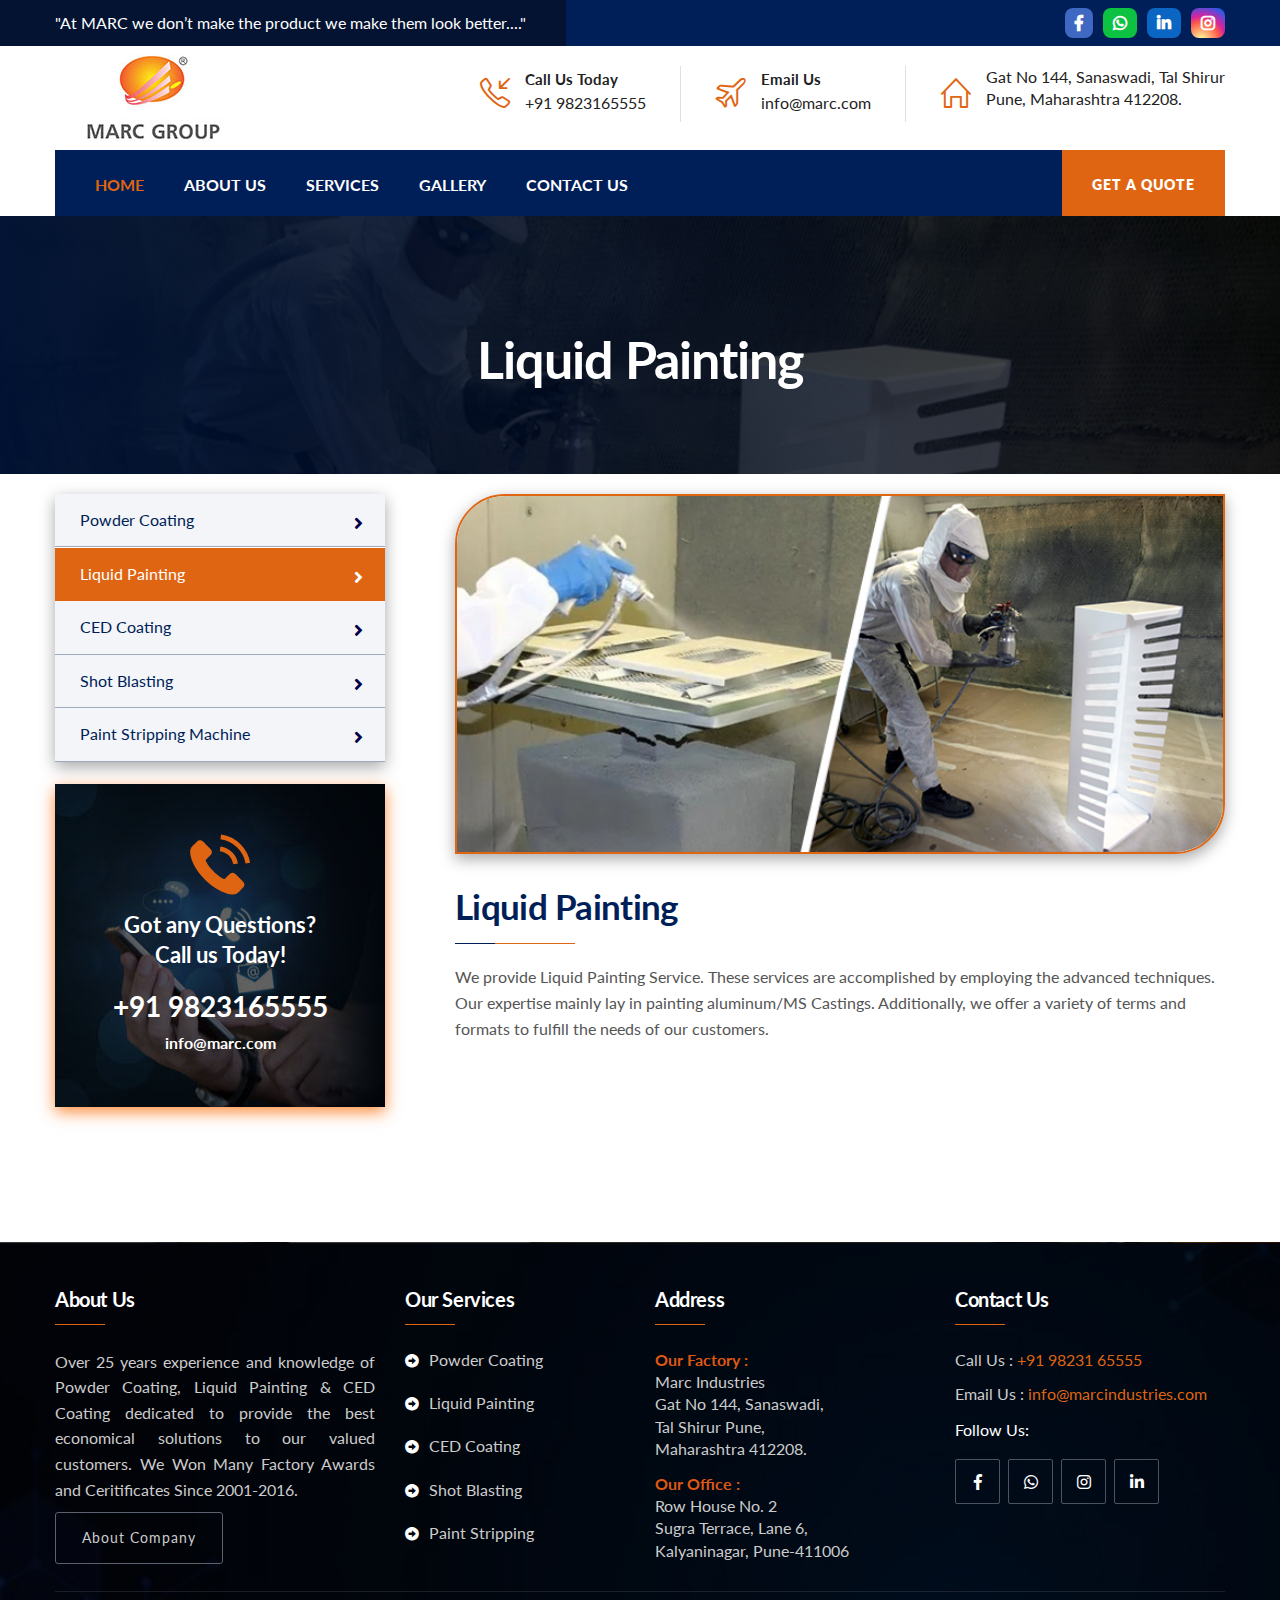
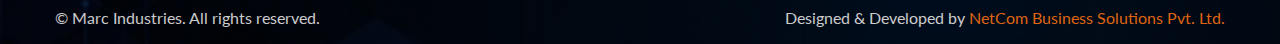
<file: liquid-painting.html>
<!DOCTYPE html>
<html lang="en">
<head>
    <!-- Meta Tags -->
    <meta charset="utf-8">
    <meta http-equiv="X-UA-Compatible" content="IE=edge,chrome=1"/>
    <meta name="format-detection" content="telephone=no"/>
    <meta http-equiv='cache-control' content='no-cache'/>
    <meta http-equiv='expires' content='0' />
    <meta http-equiv='pragma' content='no-cache'/>

    <!-- MOBILE SPECIFIC -->
    <meta name="viewport" content="width=device-width, initial-scale=1"/>
    
    <!--Page Specific Metadata-->
    <title>Liquid Painting | Marc Industries</title>
    <meta name="referrer" content="no-referrer-when-downgrade"/>
    <meta name="description" content=""/>
    <meta name="keywords" content=""/>
    <meta name="robots" content="all"/>
    <meta name="googlebot" content="index, follow, max-snippet:-1, max-image-preview:large, max-video-preview:-1"/>
    <meta name="bingbot" content="index, follow, max-snippet:-1, max-image-preview:large, max-video-preview:-1"/>
    <meta property="article:published_time" content="2021-03-08GMT+053010:25:12+05:30"/>
    <meta property="article:modified_time" content="2021-07-10GMT+053009:05:21+05:30"/>
    <link rel="canonical" href="#"/>
    
    <!--Open Graph Metadata-->
    <meta property="og:type" content="website"/>
    <meta property="og:title" content=""/>
    <meta property="og:description" content=""/>
    <meta property="og:image" content=""/>
    <meta property="og:site_name" content=""/>
    <meta property="og:url" content=""/>
    <meta property="article:publisher" content=""/>
    <meta property="article:published_time" content="2021-03-08"/>

    <!--Twitter Card Metadata-->
    <meta name="twitter:card" content="summary_large_image"/>
    <meta name="twitter:url" content=""/>
    <meta name="twitter:title" content=""/>
    <meta name="twitter:description" content=""/>
    <meta name="twitter:image:src" content="https://#"/>
    <meta name="twitter:site" content="@#"/>
    <meta name="twitter:creator" content="@#"> <meta charset="utf-8">
    <meta http-equiv="X-UA-Compatible" content="IE=edge,chrome=1"/>
    <meta name="format-detection" content="telephone=no"/>
    <meta http-equiv='cache-control' content='no-cache'/>
    <meta http-equiv='expires' content='0' />
    <meta http-equiv='pragma' content='no-cache'/>
    
        <!-- Favicon and Touch Icons -->
    <link rel="icon" href="images/favicon.png" type="image/x-icon">
    <link href="images/favicon.png" rel="apple-touch-icon" sizes="57x57">
    <link href="images/favicon.png" rel="apple-touch-icon" sizes="72x72">
    <link href="images/favicon.png" rel="apple-touch-icon" sizes="114x114">
    <link href="images/favicon.png" rel="apple-touch-icon" sizes="144x144">
    <link href="css/bootstrap.css" rel="stylesheet">
    <link href="plugins/revolution/css/settings.css" rel="stylesheet" type="text/css">
    <link href="plugins/revolution/css/layers.css" rel="stylesheet" type="text/css">
    <link href="plugins/revolution/css/navigation.css" rel="stylesheet" type="text/css">
    <link href="css/style.css" rel="stylesheet">
    <link href="css/magnific-popup.css" rel="stylesheet">
    <link href="css/responsive.css" rel="stylesheet">
  
</head>
<body>
<div class="page-wrapper">

    <header class="main-header header-style-two">
       
        <div class="header-top">
            <div class="auto-container clearfix">
                <div class="top-left clearfix">
                    <div class="text">"At MARC we don’t make the product we make them look better...."</div>
					<ul class="social-links clearfix">
					</ul>
                </div>
                <div class="top-right clearfix">
                   <ul class="info-list clearfix">
                        <li class="facebook"><a href="#"><span class="fab fa-facebook-f"></span></a></li>
						<li class="whatsapp"><a href="https://api.whatsapp.com/send?phone=919765981770&text=hi"><span class="fab fa-whatsapp"></span></a></li>
						<li class="linkedin"><a href="#"><span class="fab fa-linkedin-in"></span></a></li>
						<li class="instagram"><a href="#"><span class="fab fa-instagram"></span></a></li>
                    </ul>
                </div>
            </div>
        </div>
     
        <div class="header-upper">
            <div class="inner-container">
                <div class="auto-container clearfix">
                    <div class="logo-outer">
                        <div class="logo"><a href="index.html"><img src="images/marc-logo.png" alt="" title=""></a></div>
                    </div>

                    <div class="info-outer clearfix">
                        <div class="info-box">
                            <div class="icon"><span class="icon-call-in"></span></div>
                            <div class="text">
                                <strong>Call Us Today</strong>
                                <span class="info"><a href="#">+91 9823165555</a></span>
                            </div>
                        </div>
                        <div class="info-box">
                            <div class="icon"><span class="icon-plane"></span></div>
                            <div class="text">
                                <strong>Email Us</strong>
                                <span class="info"><a href="mailto:info@marc.com">info@marc.com </a></span>
                            </div>
                        </div>
                        <div class="info-box">
                            <div class="icon"><span class="icon-home"></span></div>
                            <div class="text">
                                <strong></strong>
                                <span class="info">
                                    Gat No 144, Sanaswadi, Tal Shirur 
                                    <br> Pune, Maharashtra 412208.
                                </span>
                            </div>
                        </div>
                    </div>

                </div>
            </div>
        </div>
     
        <div class="header-lower">
            <div class="auto-container">
                <div class="nav-outer clearfix">
                    <nav class="main-menu navbar-expand-md navbar-light">
                        <div class="navbar-header">
                            <button class="navbar-toggler" type="button" data-toggle="collapse" data-target="#navbarSupportedContent" aria-controls="navbarSupportedContent" aria-expanded="false" aria-label="Toggle navigation">
                                <span class="icon flaticon-menu-button"></span>
                            </button>
                        </div>
                        
                        <div class="collapse navbar-collapse clearfix" id="navbarSupportedContent">
                            <ul class="navigation clearfix">
                                <li class="current"><a href="index.html">Home</a></li>
                                <li class="dropdown"><a href="about.html">About us</a>
                                    <ul>
                                        <li><a href="about.html">About Us</a></li>
                                        <li><a href="certifications.html">Certifications</a></li>
                                    </ul>
                                </li>
                                <li class="dropdown"><a href="#">Services</a>
                                    <ul>
                                        <li><a href="powder-coating.html">Powder Coating</a></li>
										<li><a href="liquid-painting.html">Liquid Painting</a></li>
										<li><a href="ced-coating.html">CED Coating</a></li>
										<li><a href="shot-blasting.html">Shot Blasting</a></li>
										<li><a href="paint-stripping-machine.html">Paint Stripping Machine</a></li>
                                    </ul>
                                </li>
                                <li><a href="gallery.html">Gallery</a></li>
                                <li><a href="contact.html">Contact Us</a></li>
                            </ul>
                        </div>
                    </nav>
                   
                    <div class="outer-box clearfix">
                        <div class="btn-box">
                            <a href="contact.html" class="theme-btn btn-style-one">Get A Quote</a>
                        </div>
                    </div>
                </div>
            </div>
        </div>

        <!-- Sticky Header  -->
        <div class="sticky-header">
            <div class="auto-container clearfix">
             
                <div class="logo pull-left">
                    <a href="index.html" title=""><img src="images/sticky-logo.jpg" alt="" title=""></a>
                </div>
                <div class="pull-right">
                    
                    <nav class="main-menu">
                        <div class="navbar-collapse show collapse clearfix">
                            <ul class="navigation clearfix">
                                <li class="current"><a href="index.html">Home</a></li>
                                <li class="dropdown"><a href="about.html">About us</a>
                                    <ul>
                                        <li><a href="about.html">About Us</a></li>
                                        <li><a href="certifications.html">Certifications</a></li>
                                    </ul>
                                </li>
                                <li class="dropdown"><a href="#">Services</a>
                                    <ul>
                                        <li><a href="powder-coating.html">Powder Coating</a></li>
										<li><a href="liquid-painting.html">Liquid Painting</a></li>
										<li><a href="ced-coating.html">CED Coating</a></li>
										<li><a href="shot-blasting.html">Shot Blasting</a></li>
										<li><a href="paint-stripping-machine.html">Paint Stripping Machine</a></li>
                                    </ul>
                                </li>
                                <li><a href="gallery.html">Gallery</a></li>
                                <li><a href="contact.html">Contact Us</a></li>
                            </ul> 
                        </div>
                    </nav>
                </div>
            </div>
        </div>
    
    <section class="page-banner style-two" style="background-image:url(images/background/liquid-paintaing.jpg);">
        <div class="auto-container">
            <div class="inner-container clearfix">
                <h1>Liquid Painting</h1>
            </div>
        </div>
    </section>
    
	<div class="sidebar-page-container" style=" padding: 20px 0px 50px;">
    	<div class="auto-container">
        	<div class="row clearfix">
				<!--Sidebar Side-->
                <div class="sidebar-side col-lg-4 col-md-12 col-sm-12">
                	<aside class="sidebar padding-right">
                        <div class="sidebar-widget categories-two">
                            <div class="widget-content">
                                <ul class="services-categories">
                                    <li><a href="powder-coating.html">Powder Coating</a></li>
									<li class="active"><a href="liquid-painting.html">Liquid Painting</a></li>
                                    <li><a href="ced-coating.html">CED Coating</a></li>
                                    <li><a href="shot-blasting.html">Shot Blasting</a></li>
                                    <li><a href="paint-stripping-machine.html">Paint Stripping Machine</a></li>
                                </ul>
                            </div><br>
							<div class="sidebar-widget support-widget">
								<div class="widget-content">
									<span class="icon flaticon-telephone-1"></span>
									<div class="text">Got any Questions? <br> Call us Today!</div>
									<div class="number">+91 9823165555 </div>
									<div class="email"><a href="mailto:info@marc.com">info@marc.com </a></div>
								</div>
							</div>
                        </div>
					</aside>
				</div>
				
                <div class="content-side col-lg-8 col-md-12 col-sm-12">
                	<div class="services-detail">
						<div class="inner-box">
							<div class="image">
								<img src="images/services/liquid-painting.jpg" alt=""  class="laptop">
								
							</div>
							<div class="lower-content">
								<div class="title-box">
									<h2>Liquid Painting</h2>
								</div>
								<div class="text">
                                    We provide Liquid Painting Service. These services are accomplished 
                                    by employing the advanced techniques. Our expertise mainly lay in
                                    painting aluminum/MS Castings.
                                    Additionally, we offer a variety of terms and formats to 
                                    fulfill the needs of our customers.
								</div>
							</div>
						</div>
					</div>
				</div>
			</div>
           
		</div>
	</div>
   
    <footer class="main-footer">
    
		<div class="auto-container">
        
            <div class="widgets-section">
            	<div class="row clearfix">
                	
                    <div class="big-column col-lg-6 col-md-12 col-sm-12">
                        <div class="row clearfix">
						
							<div class="footer-column col-lg-7 col-md-6 col-sm-12">
								<div class="footer-widget about-widget">
									<h2>About Us</h2>
									<div class="text text-justify">
                                        Over 25 years experience and knowledge of Powder Coating, 
                                        Liquid Painting & CED Coating dedicated to provide the best 
                                        economical solutions to our valued customers. We Won Many 
                                        Factory Awards and Ceritificates Since 2001-2016.
                                    </div>
									<a href="about.html" class="theme-btn btn-style-four">About Company</a>
								</div>
							</div>
							
							<div class="footer-column col-lg-5 col-md-6 col-sm-12">
								<div class="footer-widget services-widget">
									<h2>Our Services</h2>
									<ul class="footer-service-list">
										<li><i class="fa fa-arrow-alt-circle-right" style="color: #fff;"></i> <a href="powder-coating.html">Powder Coating</a></li>
										<li><i class="fa fa-arrow-alt-circle-right" style="color: #fff;"></i> <a href="liquid-painting.html">Liquid Painting</a></li>
										<li><i class="fa fa-arrow-alt-circle-right" style="color: #fff;"></i> <a href="ced-coating.html">CED Coating</a></li>
										<li><i class="fa fa-arrow-alt-circle-right" style="color: #fff;"></i> <a href="shot-blasting.html">Shot Blasting</a></li>
										<li><i class="fa fa-arrow-alt-circle-right" style="color: #fff;"></i> <a href="paint-stripping.html">Paint Stripping</li>
									</ul>
								</div>
							</div>
							
						</div>
					</div>
					
                    <div class="big-column col-lg-6 col-md-12 col-sm-12">
                        <div class="row clearfix">
							<div class="footer-column col-lg-6 col-md-6 col-sm-12">
								<div class="footer-widget contact-widget">
									<h2>Address</h2>
									<ul>
										<li>
                                            <b style="color: #df5713;">Our Factory :</b> <br>
                                            Marc Industries<br>
                                            Gat No 144, Sanaswadi,<br> Tal Shirur
                                            Pune, <br>Maharashtra 412208.
                                        </li>
										<li><a href="#" style="color: #fff;"></a></li>
										<li><b style="color: #df5713;">Our Office :</b><br>
                                            Row House No. 2 <br>Sugra Terrace, Lane 6, <br>Kalyaninagar, Pune-411006</li>
									</ul>
								</div>
							</div>
                         
                            <div class="footer-column col-lg-6 col-md-6 col-sm-12">
								<div class="footer-widget contact-widget">
									<h2>Contact Us</h2>
									<ul>
										
										<li>Call Us : <a href="tel:+919823165555">+91 98231 65555</a></li>
										<li>Email Us : <a href="mailto:info@marcindustries.com">info@marcindustries.com</a></li>
									</ul>
                                    <p style="color: #fff;">Follow Us: </p>
                                    <ul class="social-links">
                                        <li><a href="#"><span class="fab fa-facebook-f"></span></a></li>
                                        <li><a href="#"><span class="fab fa-whatsapp"></span></a></li>
                                        <li><a href="#"><span class="fab fa-instagram"></span></a></li>
                                        <li><a href="#"><span class="fab fa-linkedin-in"></span></a></li>
                                    </ul>
								</div>
							</div>
						</div>
					</div>
					
				</div>
			</div>
			
			<div class="footer-bottom">
				<div class="clearfix">
					<div class="pull-left">
						<div class="copyright">&copy; Marc Industries. All rights reserved.</div>
					</div>
					<div class="pull-right">
						<div class="copyright">Designed & Developed by <a href="https://netcom-india.com/" target="_blank">NetCom Business Solutions Pvt. Ltd.</a></div>
					</div>
				</div>
			</div>
			
		</div>
	</footer>
</div>  

<div class="scroll-to-top scroll-to-target" data-target="html"><span class="fa fa-angle-up"></span></div>

<script src="js/jquery.js"></script>
<script src="js/popper.min.js"></script>
<script src="js/bootstrap.min.js"></script>

<script src="plugins/revolution/js/jquery.themepunch.revolution.min.js"></script>
<script src="plugins/revolution/js/jquery.themepunch.tools.min.js"></script>
<script src="plugins/revolution/js/extensions/revolution.extension.actions.min.js"></script>
<script src="plugins/revolution/js/extensions/revolution.extension.carousel.min.js"></script>
<script src="plugins/revolution/js/extensions/revolution.extension.kenburn.min.js"></script>
<script src="plugins/revolution/js/extensions/revolution.extension.layeranimation.min.js"></script>
<script src="plugins/revolution/js/extensions/revolution.extension.migration.min.js"></script>
<script src="plugins/revolution/js/extensions/revolution.extension.navigation.min.js"></script>
<script src="plugins/revolution/js/extensions/revolution.extension.parallax.min.js"></script>
<script src="plugins/revolution/js/extensions/revolution.extension.slideanims.min.js"></script>
<script src="plugins/revolution/js/extensions/revolution.extension.video.min.js"></script>
<script src="js/main-slider-script.js"></script>

<script src="js/jquery-ui.js"></script>
<script src="js/jquery.fancybox.js"></script>
<script src="js/jquery.magnific-popup.min.js"></script>
<script src="js/owl.js"></script>
<script src="js/wow.js"></script>
<script src="js/appear.js"></script>
<script src="js/script.js"></script>
<script>
	/* Gallery */
	$(function () {
		$("#gallery").magnificPopup({
			delegate: 'a', // child items selector, by clicking on it popup will open
			type: 'image',
			gallery:{
		enabled:true
	  }
		});
	});
</script>
</body>
</html>
</file>
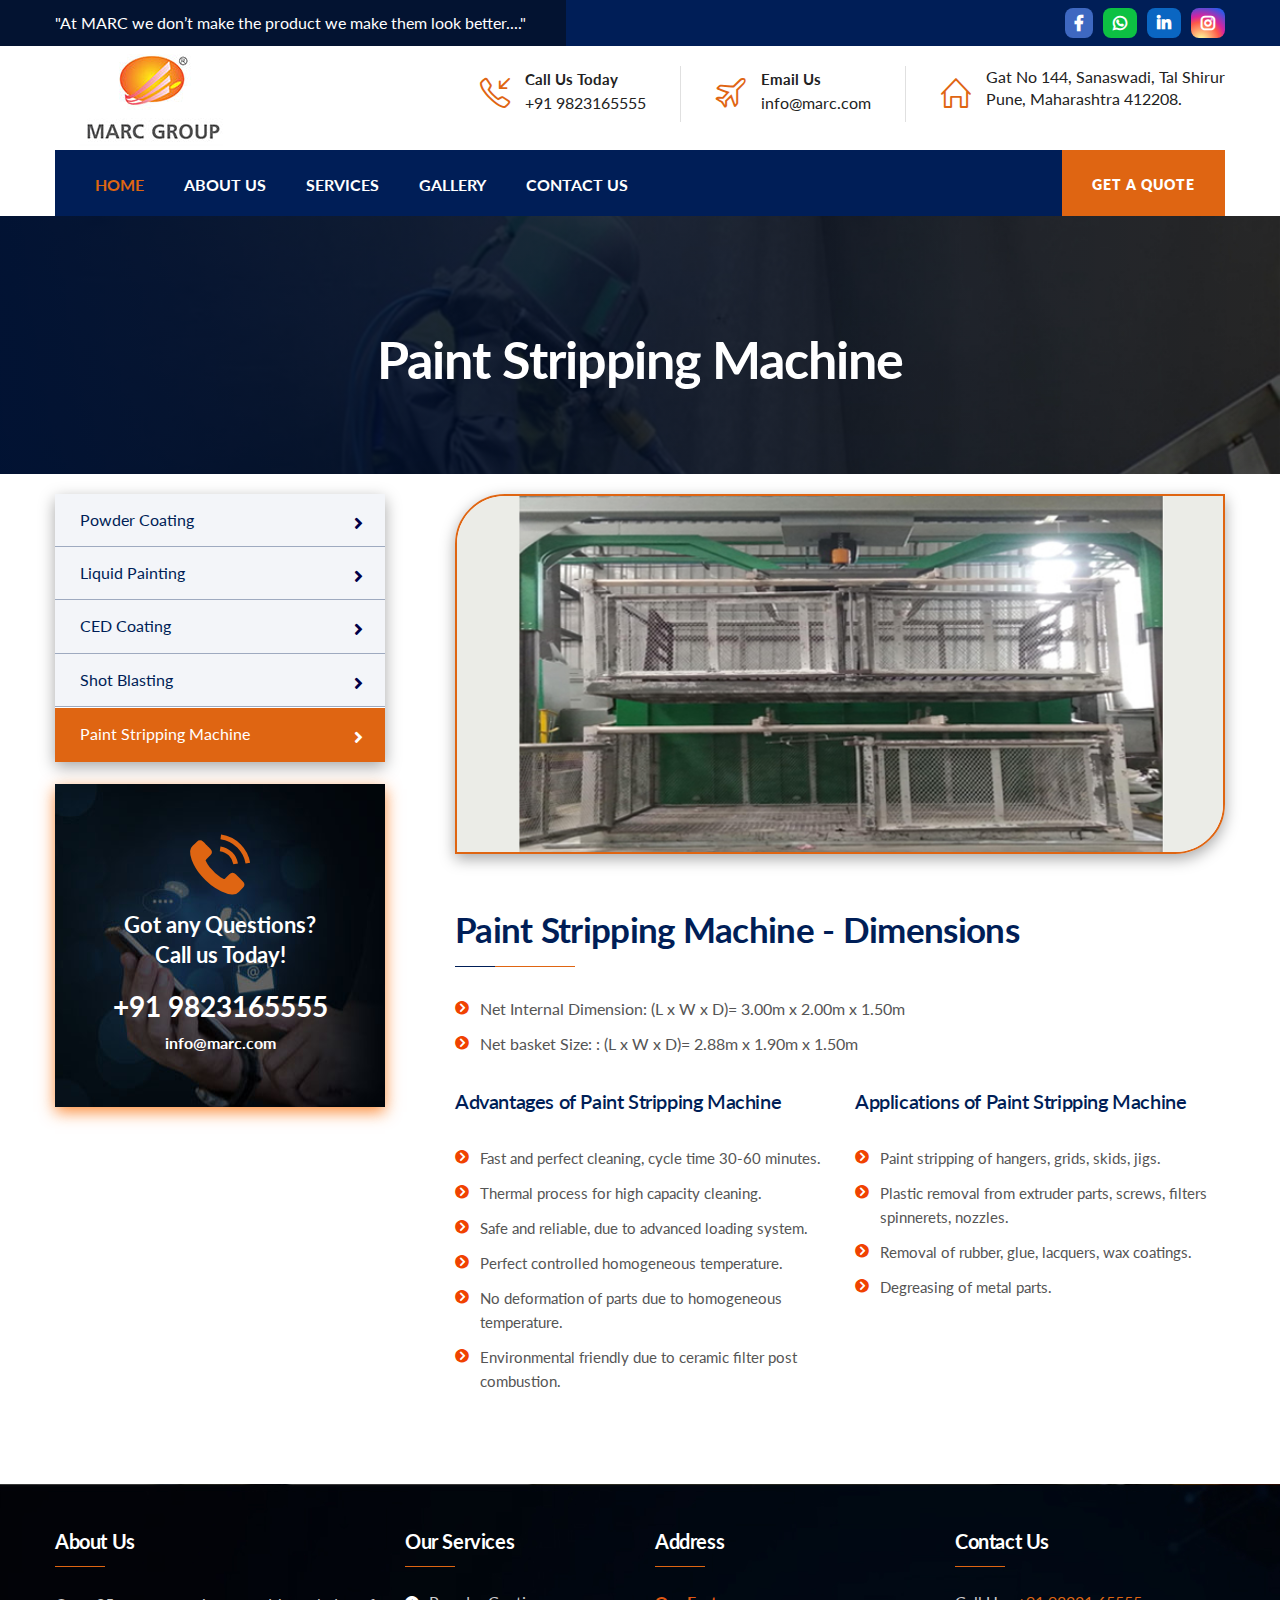
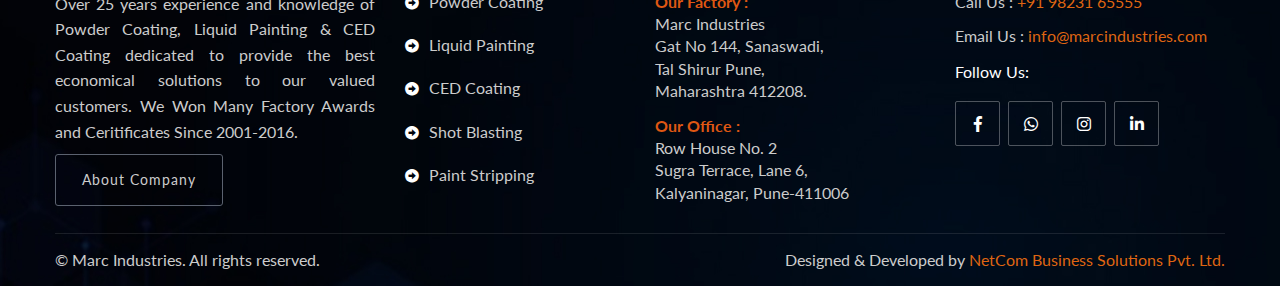
<file: paint-stripping-machine.html>
<!DOCTYPE html>
<html lang="en">
<head>
    <!-- Meta Tags -->
    <meta charset="utf-8">
    <meta http-equiv="X-UA-Compatible" content="IE=edge,chrome=1"/>
    <meta name="format-detection" content="telephone=no"/>
    <meta http-equiv='cache-control' content='no-cache'/>
    <meta http-equiv='expires' content='0' />
    <meta http-equiv='pragma' content='no-cache'/>

    <!-- MOBILE SPECIFIC -->
    <meta name="viewport" content="width=device-width, initial-scale=1"/>
    
    <!--Page Specific Metadata-->
    <title>Paint Stripping Machine | Marc Industries</title>
    <meta name="referrer" content="no-referrer-when-downgrade"/>
    <meta name="description" content=""/>
    <meta name="keywords" content=""/>
    <meta name="robots" content="all"/>
    <meta name="googlebot" content="index, follow, max-snippet:-1, max-image-preview:large, max-video-preview:-1"/>
    <meta name="bingbot" content="index, follow, max-snippet:-1, max-image-preview:large, max-video-preview:-1"/>
    <meta property="article:published_time" content="2021-03-08GMT+053010:25:12+05:30"/>
    <meta property="article:modified_time" content="2021-07-10GMT+053009:05:21+05:30"/>
    <link rel="canonical" href="#"/>
    
    <!--Open Graph Metadata-->
    <meta property="og:type" content="website"/>
    <meta property="og:title" content=""/>
    <meta property="og:description" content=""/>
    <meta property="og:image" content=""/>
    <meta property="og:site_name" content=""/>
    <meta property="og:url" content=""/>
    <meta property="article:publisher" content=""/>
    <meta property="article:published_time" content="2021-03-08"/>

    <!--Twitter Card Metadata-->
    <meta name="twitter:card" content="summary_large_image"/>
    <meta name="twitter:url" content=""/>
    <meta name="twitter:title" content=""/>
    <meta name="twitter:description" content=""/>
    <meta name="twitter:image:src" content="https://#"/>
    <meta name="twitter:site" content="@#"/>
    <meta name="twitter:creator" content="@#"> <meta charset="utf-8">
    <meta http-equiv="X-UA-Compatible" content="IE=edge,chrome=1"/>
    <meta name="format-detection" content="telephone=no"/>
    <meta http-equiv='cache-control' content='no-cache'/>
    <meta http-equiv='expires' content='0' />
    <meta http-equiv='pragma' content='no-cache'/>
    
        <!-- Favicon and Touch Icons -->
    <link rel="icon" href="images/favicon.png" type="image/x-icon">
    <link href="images/favicon.png" rel="apple-touch-icon" sizes="57x57">
    <link href="images/favicon.png" rel="apple-touch-icon" sizes="72x72">
    <link href="images/favicon.png" rel="apple-touch-icon" sizes="114x114">
    <link href="images/favicon.png" rel="apple-touch-icon" sizes="144x144">
    <link href="css/bootstrap.css" rel="stylesheet">
    <link href="plugins/revolution/css/settings.css" rel="stylesheet" type="text/css">
    <link href="plugins/revolution/css/layers.css" rel="stylesheet" type="text/css">
    <link href="plugins/revolution/css/navigation.css" rel="stylesheet" type="text/css">
    <link href="css/style.css" rel="stylesheet">
    <link href="css/magnific-popup.css" rel="stylesheet">
    <link href="css/responsive.css" rel="stylesheet">
    <style>
        .list-style-one3 li:before {
            color: #f04200;
        }
        .list-style-one3 li {
            color: #555555;
            font-weight: normal;
        }
         .sidebar-page-container .sidebar-side {
            margin-bottom: 0;
        }
        .list-style-one li {
           font-size: 15px;
        }
    </style>
</head>
<body>
<div class="page-wrapper">

    <header class="main-header header-style-two">
       
        <div class="header-top">
            <div class="auto-container clearfix">
                <div class="top-left clearfix">
                    <div class="text">"At MARC we don’t make the product we make them look better...."</div>
					<ul class="social-links clearfix">
					</ul>
                </div>
                <div class="top-right clearfix">
                   <ul class="info-list clearfix">
                        <li class="facebook"><a href="#"><span class="fab fa-facebook-f"></span></a></li>
						<li class="whatsapp"><a href="https://api.whatsapp.com/send?phone=919765981770&text=hi"><span class="fab fa-whatsapp"></span></a></li>
						<li class="linkedin"><a href="#"><span class="fab fa-linkedin-in"></span></a></li>
						<li class="instagram"><a href="#"><span class="fab fa-instagram"></span></a></li>
                    </ul>
                </div>
            </div>
        </div>
     
        <div class="header-upper">
            <div class="inner-container">
                <div class="auto-container clearfix">
                    <div class="logo-outer">
                        <div class="logo"><a href="index.html"><img src="images/marc-logo.png" alt="" title=""></a></div>
                    </div>

                    <div class="info-outer clearfix">
                        <div class="info-box">
                            <div class="icon"><span class="icon-call-in"></span></div>
                            <div class="text">
                                <strong>Call Us Today</strong>
                                <span class="info"><a href="#">+91 9823165555</a></span>
                            </div>
                        </div>
                        <div class="info-box">
                            <div class="icon"><span class="icon-plane"></span></div>
                            <div class="text">
                                <strong>Email Us</strong>
                                <span class="info"><a href="mailto:info@marc.com">info@marc.com </a></span>
                            </div>
                        </div>
                        <div class="info-box">
                            <div class="icon"><span class="icon-home"></span></div>
                            <div class="text">
                                <strong></strong>
                                <span class="info">
                                    Gat No 144, Sanaswadi, Tal Shirur 
                                    <br> Pune, Maharashtra 412208.
                                </span> 
                            </div>
                        </div>
                    </div>

                </div>
            </div>
        </div>
     
        <div class="header-lower">
            <div class="auto-container">
                <div class="nav-outer clearfix">
                    <nav class="main-menu navbar-expand-md navbar-light">
                        <div class="navbar-header">
                            <button class="navbar-toggler" type="button" data-toggle="collapse" data-target="#navbarSupportedContent" aria-controls="navbarSupportedContent" aria-expanded="false" aria-label="Toggle navigation">
                                <span class="icon flaticon-menu-button"></span>
                            </button>
                        </div>
                        
                        <div class="collapse navbar-collapse clearfix" id="navbarSupportedContent">
                            <ul class="navigation clearfix">
                                <li class="current"><a href="index.html">Home</a></li>
                                <li class="dropdown"><a href="about.html">About us</a>
                                    <ul>
                                        <li><a href="about.html">About Us</a></li>
                                        <li><a href="certifications.html">Certifications</a></li>
                                    </ul>
                                </li>
                                <li class="dropdown"><a href="#">Services</a>
                                    <ul>
                                        <li><a href="powder-coating.html">Powder Coating</a></li>
										<li><a href="liquid-painting.html">Liquid Painting</a></li>
										<li><a href="ced-coating.html">CED Coating</a></li>
										<li><a href="shot-blasting.html">Shot Blasting</a></li>
										<li><a href="paint-stripping-machine.html">Paint Stripping Machine</a></li>
                                    </ul>
                                </li>
                                <li><a href="gallery.html">Gallery</a></li>
                                <li><a href="contact.html">Contact Us</a></li>
                            </ul>
                        </div>
                    </nav>
                   
                    <div class="outer-box clearfix">
                        <div class="btn-box">
                            <a href="contact.html" class="theme-btn btn-style-one">Get A Quote</a>
                        </div>
                    </div>
                </div>
            </div>
        </div>

        <!-- Sticky Header  -->
        <div class="sticky-header">
            <div class="auto-container clearfix">
             
                <div class="logo pull-left">
                    <a href="index.html" title=""><img src="images/sticky-logo.jpg" alt="" title=""></a>
                </div>
                <div class="pull-right">
                    
                    <nav class="main-menu">
                        <div class="navbar-collapse show collapse clearfix">
                            <ul class="navigation clearfix">
                                <li class="current"><a href="index.html">Home</a></li>
                                <li class="dropdown"><a href="about.html">About us</a>
                                    <ul>
                                        <li><a href="about.html">About Us</a></li>
                                        <li><a href="certifications.html">Certifications</a></li>
                                    </ul>
                                </li>
                                <li class="dropdown"><a href="#">Services</a>
                                    <ul>
                                        <li><a href="powder-coating.html">Powder Coating</a></li>
										<li><a href="liquid-painting.html">Liquid Painting</a></li>
										<li><a href="ced-coating.html">CED Coating</a></li>
										<li><a href="shot-blasting.html">Shot Blasting</a></li>
										<li><a href="paint-stripping-machine.html">Paint Stripping Machine</a></li>
                                    </ul>
                                </li>
                                <li><a href="gallery.html">Gallery</a></li>
                                <li><a href="contact.html">Contact Us</a></li>
                            </ul> 
                        </div>
                    </nav>
                </div>
            </div>
        </div>
    
    <section class="page-banner style-two" style="background-image:url(images/background/shot-blast.jpg);">
        <div class="auto-container">
            <div class="inner-container clearfix">
                <h1>Paint Stripping Machine</h1>
            </div>
        </div>
    </section>
    
	<div class="sidebar-page-container" style="padding: 20px 0px 0;">
    	<div class="auto-container">
        	<div class="row clearfix">
				<!--Sidebar Side-->
                <div class="sidebar-side col-lg-4 col-md-12 col-sm-12">
                	<aside class="sidebar padding-right">
                        <div class="sidebar-widget categories-two">
                            <div class="widget-content">
                                <ul class="services-categories">
                                    <li><a href="powder-coating.html">Powder Coating</a></li>
									<li><a href="liquid-painting.html">Liquid Painting</a></li>
                                    <li><a href="ced-coating.html">CED Coating</a></li>
                                    <li><a href="shot-blasting.html">Shot Blasting</a></li>
                                    <li class="active"><a href="paint-stripping-machine.html">Paint Stripping Machine</a></li>
                                </ul>
                            </div><br>
							<div class="sidebar-widget support-widget">
								<div class="widget-content">
									<span class="icon flaticon-telephone-1"></span>
									<div class="text">Got any Questions? <br> Call us Today!</div>
									<div class="number">+91 9823165555 </div>
									<div class="email"><a href="mailto:info@marc.com">info@marc.com </a></div>
								</div>
							</div>
                        </div>
					</aside>
				</div>
                <div class="content-side col-lg-8 col-md-12 col-sm-12">
                	<div class="services-detail">
						<div class="inner-box">
							<div class="image">
								<img src="images/services/paint-stripping.jpg" alt=""  class="laptop">
							</div><br>
							<div class="lower-content">
								<div class="title-box">
									<h2>Paint Stripping Machine - Dimensions</h2>
								</div>
								<div class="text">
                                    <ul class="list-style-one list-style-one3" style="padding-top: 10px;">
                                        <li style="font-size: 16px;">
                                            Net Internal Dimension: (L x W x D)= 3.00m x 2.00m x 1.50m
                                        </li>
                                        <li style="font-size: 16px;">
                                            Net basket Size: : (L x W x D)= 2.88m x 1.90m x 1.50m
                                        </li>
                                    </ul>
								</div>
							</div>
						</div>
					</div><br>
                    <div class="row clearfix">
                        <div class="content-side col-lg-6 col-md-12 col-sm-12">
                            <div class="services-detail">
                                <div class="inner-box">
                                    <h4 style="color:#001e57;font-weight: 600;font-size: 20px;">Advantages of Paint Stripping Machine</h4>
                                    <br>
                                    <div class="text">
                                        <ul class="list-style-one list-style-one3" style="padding-top: 10px;">
                                            <li>
                                                Fast and perfect cleaning, cycle time 30-60 minutes.
                                            </li>
                                            <li>
                                                Thermal process for high capacity cleaning.
                                            </li>
                                            <li>
                                                Safe and reliable, due to advanced loading system.
                                            </li>
                                            <li>
                                                Perfect controlled homogeneous temperature.
                                            </li>
                                            <li>
                                                No deformation of parts due to homogeneous temperature.
                                            </li>
                                            <li>
                                                Environmental friendly due to ceramic filter post combustion.
                                            </li>
                                        </ul>
                                    </div>
                                </div>
                            </div>
                        </div>
                        <div class="content-side col-lg-6 col-md-12 col-sm-12">
                            <div class="services-detail">
                                <div class="inner-box">
                                    <h4 style="color:#001e57;font-weight: 600;font-size: 20px;">Applications of Paint Stripping Machine</h4>
                                    <br>
                                    <div class="text">
                                        <ul class="list-style-one list-style-one3" style="padding-top: 10px;">
                                            <li>
                                                Paint stripping of hangers, grids, skids, jigs.
                                            </li>
                                            <li>
                                                Plastic removal from extruder parts, screws, filters spinnerets, nozzles.
                                            </li>
                                            <li>
                                                Removal of rubber, glue, lacquers, wax coatings.
                                            </li>
                                            <li>
                                                Degreasing of metal parts.
                                            </li>
                                        </ul>
                                    </div>
                                </div>
                            </div>
                        </div>
                    </div>
				</div>
                
			</div>
		</div>
	</div>
    
    <footer class="main-footer">
		<div class="auto-container">
            <div class="widgets-section">
            	<div class="row clearfix">
                    <div class="big-column col-lg-6 col-md-12 col-sm-12">
                        <div class="row clearfix">
							<div class="footer-column col-lg-7 col-md-6 col-sm-12">
								<div class="footer-widget about-widget">
									<h2>About Us</h2>
									<div class="text text-justify">
                                        Over 25 years experience and knowledge of Powder Coating, 
                                        Liquid Painting & CED Coating dedicated to provide the best 
                                        economical solutions to our valued customers. We Won Many 
                                        Factory Awards and Ceritificates Since 2001-2016.
                                    </div>
									<a href="about.html" class="theme-btn btn-style-four">About Company</a>
								</div>
							</div>
							<div class="footer-column col-lg-5 col-md-6 col-sm-12">
								<div class="footer-widget services-widget">
									<h2>Our Services</h2>
									<ul class="footer-service-list">
										<li><i class="fa fa-arrow-alt-circle-right" style="color: #fff;"></i> <a href="powder-coating.html">Powder Coating</a></li>
										<li><i class="fa fa-arrow-alt-circle-right" style="color: #fff;"></i> <a href="liquid-painting.html">Liquid Painting</a></li>
										<li><i class="fa fa-arrow-alt-circle-right" style="color: #fff;"></i> <a href="ced-coating.html">CED Coating</a></li>
										<li><i class="fa fa-arrow-alt-circle-right" style="color: #fff;"></i> <a href="shot-blasting.html">Shot Blasting</a></li>
										<li><i class="fa fa-arrow-alt-circle-right" style="color: #fff;"></i> <a href="paint-stripping.html">Paint Stripping</li>
									</ul>
								</div>
							</div>
						</div>
					</div>
                    <div class="big-column col-lg-6 col-md-12 col-sm-12">
                        <div class="row clearfix">
							<div class="footer-column col-lg-6 col-md-6 col-sm-12">
								<div class="footer-widget contact-widget">
									<h2>Address</h2>
									<ul>
										<li>
                                            <b style="color: #df5713;">Our Factory :</b> <br>
                                            Marc Industries<br>
                                            Gat No 144, Sanaswadi,<br> Tal Shirur
                                            Pune, <br>Maharashtra 412208.
                                        </li>
										<li><a href="#" style="color: #fff;"></a></li>
										<li><b style="color: #df5713;">Our Office :</b><br>
                                            Row House No. 2 <br>Sugra Terrace, Lane 6, <br>Kalyaninagar, Pune-411006</li>
									</ul>
								</div>
							</div>
                         
                            <div class="footer-column col-lg-6 col-md-6 col-sm-12">
								<div class="footer-widget contact-widget">
									<h2>Contact Us</h2>
									<ul>
										
										<li>Call Us : <a href="tel:+919823165555">+91 98231 65555</a></li>
										<li>Email Us : <a href="mailto:info@marcindustries.com">info@marcindustries.com</a></li>
									</ul>
                                    <p style="color: #fff;">Follow Us: </p>
                                    <ul class="social-links">
                                        <li><a href="#"><span class="fab fa-facebook-f"></span></a></li>
                                        <li><a href="#"><span class="fab fa-whatsapp"></span></a></li>
                                        <li><a href="#"><span class="fab fa-instagram"></span></a></li>
                                        <li><a href="#"><span class="fab fa-linkedin-in"></span></a></li>
                                    </ul>
								</div>
							</div>
						</div>
					</div>
					
				</div>
			</div>
			
			<div class="footer-bottom">
				<div class="clearfix">
					<div class="pull-left">
						<div class="copyright">&copy; Marc Industries. All rights reserved.</div>
					</div>
					<div class="pull-right">
						<div class="copyright">Designed & Developed by <a href="https://netcom-india.com/" target="_blank">NetCom Business Solutions Pvt. Ltd.</a></div>
					</div>
				</div>
			</div>
			
		</div>
	</footer>
</div>  

<div class="scroll-to-top scroll-to-target" data-target="html"><span class="fa fa-angle-up"></span></div>

<script src="js/jquery.js"></script>
<script src="js/popper.min.js"></script>
<script src="js/bootstrap.min.js"></script>

<script src="plugins/revolution/js/jquery.themepunch.revolution.min.js"></script>
<script src="plugins/revolution/js/jquery.themepunch.tools.min.js"></script>
<script src="plugins/revolution/js/extensions/revolution.extension.actions.min.js"></script>
<script src="plugins/revolution/js/extensions/revolution.extension.carousel.min.js"></script>
<script src="plugins/revolution/js/extensions/revolution.extension.kenburn.min.js"></script>
<script src="plugins/revolution/js/extensions/revolution.extension.layeranimation.min.js"></script>
<script src="plugins/revolution/js/extensions/revolution.extension.migration.min.js"></script>
<script src="plugins/revolution/js/extensions/revolution.extension.navigation.min.js"></script>
<script src="plugins/revolution/js/extensions/revolution.extension.parallax.min.js"></script>
<script src="plugins/revolution/js/extensions/revolution.extension.slideanims.min.js"></script>
<script src="plugins/revolution/js/extensions/revolution.extension.video.min.js"></script>
<script src="js/main-slider-script.js"></script>

<script src="js/jquery-ui.js"></script>
<script src="js/jquery.fancybox.js"></script>
<script src="js/jquery.magnific-popup.min.js"></script>
<script src="js/owl.js"></script>
<script src="js/wow.js"></script>
<script src="js/appear.js"></script>
<script src="js/script.js"></script>
<script>
	/* Gallery */
	$(function () {
		$("#gallery").magnificPopup({
			delegate: 'a', // child items selector, by clicking on it popup will open
			type: 'image',
			gallery:{
		enabled:true
	  }
		});
	});
</script>
</body>
</html>
</file>
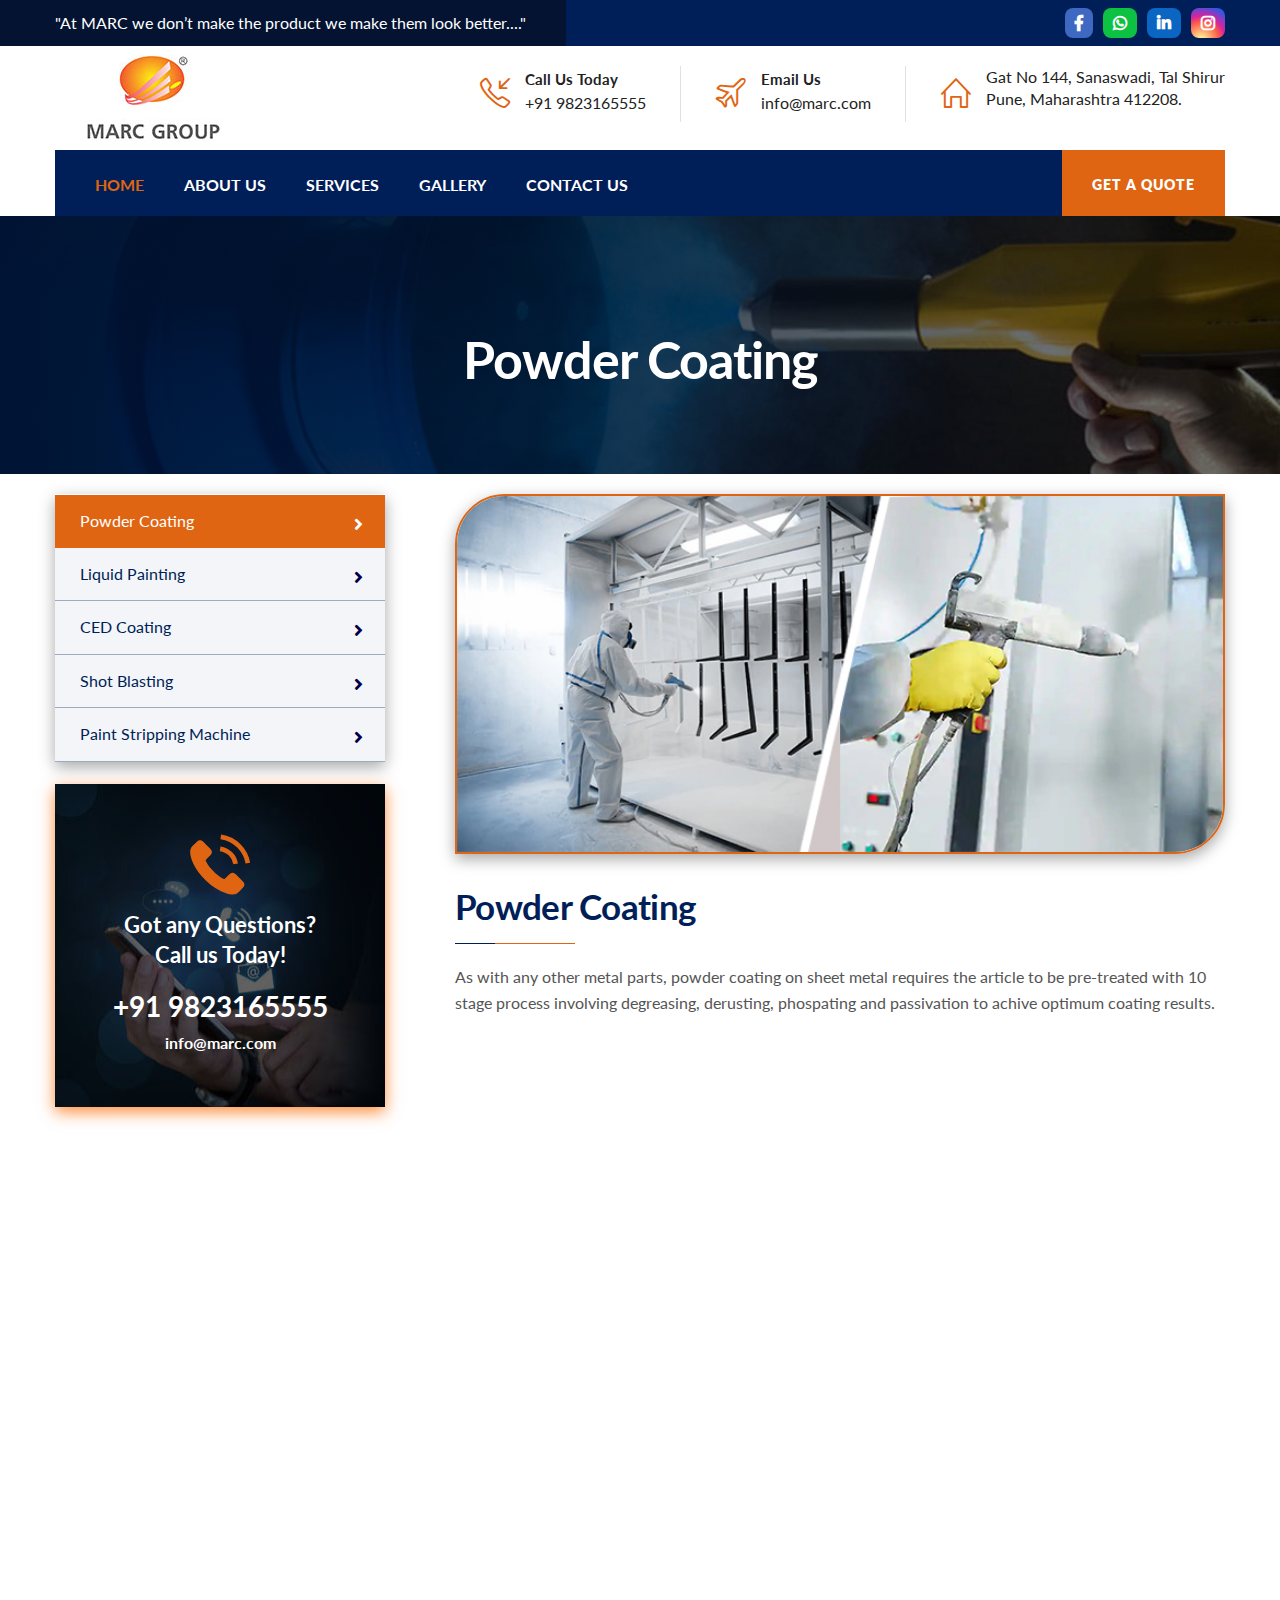
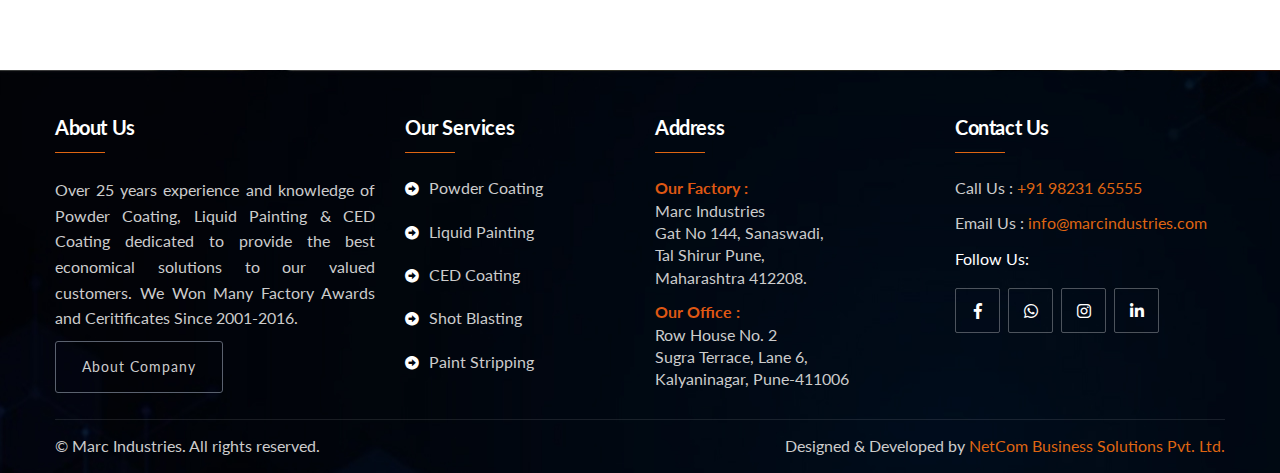
<file: powder-coating.html>
<!DOCTYPE html>
<html lang="en">
<head>
    <!-- Meta Tags -->
    <meta charset="utf-8">
    <meta http-equiv="X-UA-Compatible" content="IE=edge,chrome=1"/>
    <meta name="format-detection" content="telephone=no"/>
    <meta http-equiv='cache-control' content='no-cache'/>
    <meta http-equiv='expires' content='0' />
    <meta http-equiv='pragma' content='no-cache'/>

    <!-- MOBILE SPECIFIC -->
    <meta name="viewport" content="width=device-width, initial-scale=1"/>
    
    
    <!--Page Specific Metadata-->
    <title> Powder Coating | Marc Industries</title>
    <meta name="referrer" content="no-referrer-when-downgrade"/>
    <meta name="description" content=""/>
    <meta name="keywords" content=""/>
    <meta name="robots" content="all"/>
    <meta name="googlebot" content="index, follow, max-snippet:-1, max-image-preview:large, max-video-preview:-1"/>
    <meta name="bingbot" content="index, follow, max-snippet:-1, max-image-preview:large, max-video-preview:-1"/>
    <meta property="article:published_time" content="2021-03-08GMT+053010:25:12+05:30"/>
    <meta property="article:modified_time" content="2021-07-10GMT+053009:05:21+05:30"/>
    <link rel="canonical" href="#"/>
    
    <!--Open Graph Metadata-->
    <meta property="og:type" content="website"/>
    <meta property="og:title" content=""/>
    <meta property="og:description" content=""/>
    <meta property="og:image" content=""/>
    <meta property="og:site_name" content=""/>
    <meta property="og:url" content=""/>
    <meta property="article:publisher" content=""/>
    <meta property="article:published_time" content="2021-03-08"/>

    <!--Twitter Card Metadata-->
    <meta name="twitter:card" content="summary_large_image"/>
    <meta name="twitter:url" content=""/>
    <meta name="twitter:title" content=""/>
    <meta name="twitter:description" content=""/>
    <meta name="twitter:image:src" content="https://#"/>
    <meta name="twitter:site" content="@#"/>
    <meta name="twitter:creator" content="@#"> <meta charset="utf-8">
    <meta http-equiv="X-UA-Compatible" content="IE=edge,chrome=1"/>
    <meta name="format-detection" content="telephone=no"/>
    <meta http-equiv='cache-control' content='no-cache'/>
    <meta http-equiv='expires' content='0' />
    <meta http-equiv='pragma' content='no-cache'/>
    
        <!-- Favicon and Touch Icons -->
    <link rel="icon" href="images/favicon.png" type="image/x-icon">
    <link href="images/favicon.png" rel="apple-touch-icon" sizes="57x57">
    <link href="images/favicon.png" rel="apple-touch-icon" sizes="72x72">
    <link href="images/favicon.png" rel="apple-touch-icon" sizes="114x114">
    <link href="images/favicon.png" rel="apple-touch-icon" sizes="144x144">
    <link href="css/bootstrap.css" rel="stylesheet">
    <link href="plugins/revolution/css/settings.css" rel="stylesheet" type="text/css">
    <link href="plugins/revolution/css/layers.css" rel="stylesheet" type="text/css">
    <link href="plugins/revolution/css/navigation.css" rel="stylesheet" type="text/css">
    <link href="css/style.css" rel="stylesheet">
    <link href="css/magnific-popup.css" rel="stylesheet">
    <link href="css/responsive.css" rel="stylesheet">
  
</head>
<body>
<div class="page-wrapper">

    <header class="main-header header-style-two">
       
        <div class="header-top">
            <div class="auto-container clearfix">
                <div class="top-left clearfix">
                    <div class="text">"At MARC we don’t make the product we make them look better...."</div>
					
					<ul class="social-links clearfix">
						
					</ul>
                </div>
                <div class="top-right clearfix">
                   <ul class="info-list clearfix">
                        <li class="facebook"><a href="#"><span class="fab fa-facebook-f"></span></a></li>
						<li class="whatsapp"><a href="https://api.whatsapp.com/send?phone=919765981770&text=hi"><span class="fab fa-whatsapp"></span></a></li>
						<li class="linkedin"><a href="#"><span class="fab fa-linkedin-in"></span></a></li>
						<li class="instagram"><a href="#"><span class="fab fa-instagram"></span></a></li>
                    </ul>
                </div>
            </div>
        </div>
     
        <div class="header-upper">
            <div class="inner-container">
                <div class="auto-container clearfix">
                    <div class="logo-outer">
                        <div class="logo"><a href="index.html"><img src="images/marc-logo.png" alt="" title=""></a></div>
                    </div>

                    <div class="info-outer clearfix">
                        <div class="info-box">
                            <div class="icon"><span class="icon-call-in"></span></div>
                            <div class="text">
                                <strong>Call Us Today</strong>
                                <span class="info"><a href="#">+91 9823165555</a></span>
                            </div>
                        </div>
                        <div class="info-box">
                            <div class="icon"><span class="icon-plane"></span></div>
                            <div class="text">
                                <strong>Email Us</strong>
                                <span class="info"><a href="mailto:info@marc.com">info@marc.com </a></span>
                            </div>
                        </div>
                        <div class="info-box">
                            <div class="icon"><span class="icon-home"></span></div>
                            <div class="text">
                                <strong></strong>
                                <span class="info">
                                    Gat No 144, Sanaswadi, Tal Shirur 
                                    <br> Pune, Maharashtra 412208.
                                </span>
                            </div>
                        </div>
                    </div>

                </div>
            </div>
        </div>
     
        <div class="header-lower">
            <div class="auto-container">
                <div class="nav-outer clearfix">
                    <nav class="main-menu navbar-expand-md navbar-light">
                        <div class="navbar-header">
                            <button class="navbar-toggler" type="button" data-toggle="collapse" data-target="#navbarSupportedContent" aria-controls="navbarSupportedContent" aria-expanded="false" aria-label="Toggle navigation">
                                <span class="icon flaticon-menu-button"></span>
                            </button>
                        </div>
                        
                        <div class="collapse navbar-collapse clearfix" id="navbarSupportedContent">
                            <ul class="navigation clearfix">
                                <li class="current"><a href="index.html">Home</a></li>
                                <li class="dropdown"><a href="about.html">About us</a>
                                    <ul>
                                        <li><a href="about.html">About Us</a></li>
                                        <li><a href="certifications.html">Certifications</a></li>
                                    </ul>
                                </li>
                                <li class="dropdown"><a href="#">Services</a>
                                    <ul>
                                        <li><a href="powder-coating.html">Powder Coating</a></li>
										<li><a href="liquid-painting.html">Liquid Painting</a></li>
										<li><a href="ced-coating.html">CED Coating</a></li>
										<li><a href="shot-blasting.html">Shot Blasting</a></li>
										<li><a href="paint-stripping-machine.html">Paint Stripping Machine</a></li>
                                    </ul>
                                </li>
                                <li><a href="gallery.html">Gallery</a></li>
                                <li><a href="contact.html">Contact Us</a></li>
                            </ul>
                        </div>
                    </nav>
                   
                    <div class="outer-box clearfix">
                        <div class="btn-box">
                            <a href="contact.html" class="theme-btn btn-style-one">Get A Quote</a>
                        </div>
                    </div>
                </div>
            </div>
        </div>

        <!-- Sticky Header  -->
        <div class="sticky-header">
            <div class="auto-container clearfix">
             
                <div class="logo pull-left">
                    <a href="index.html" title=""><img src="images/sticky-logo.jpg" alt="" title=""></a>
                </div>
                <div class="pull-right">
                    
                    <nav class="main-menu">
                        <div class="navbar-collapse show collapse clearfix">
                            <ul class="navigation clearfix">
                                <li class="current"><a href="index.html">Home</a></li>
                                <li class="dropdown"><a href="about.html">About us</a>
                                    <ul>
                                        <li><a href="about.html">About Us</a></li>
                                        <li><a href="certifications.html">Certifications</a></li>
                                    </ul>
                                </li>
                                <li class="dropdown"><a href="#">Services</a>
                                    <ul>
                                        <li><a href="powder-coating.html">Powder Coating</a></li>
										<li><a href="liquid-painting.html">Liquid Painting</a></li>
										<li><a href="ced-coating.html">CED Coating</a></li>
										<li><a href="shot-blasting.html">Shot Blasting</a></li>
										<li><a href="paint-stripping-machine.html">Paint Stripping Machine</a></li>
                                    </ul>
                                </li>
                                <li><a href="gallery.html">Gallery</a></li>
                                <li><a href="contact.html">Contact Us</a></li>
                            </ul> 
                        </div>
                    </nav>
                </div>
            </div>
        </div>
    
    <section class="page-banner style-two" style="background-image:url(images/background/about-page-title-bg.jpg);">
        <div class="auto-container">
            <div class="inner-container clearfix">
                <h1>Powder Coating</h1>
            </div>
        </div>
    </section>
    <!-- <section class="features-section-two alternate" style="padding: 10px 0 40px 0;">
        <div class="auto-container">
            <div class="feature-block-seven feature-block-seven1 style-two">
                <div class="row clearfix">
                    <div class="content-column col-lg-6 col-md-12 col-sm-12">
                        <div class="inner-column wow fadeInLeft" data-wow-delay="0ms" data-wow-duration="1500ms">
                            <div class="sec-title">
                                <h2>Our Services</h2>
                            </div>
                            <div class="text">
                                At Marc we undertake job work for Domestic, Industrial & Architectural
                                applications for satisfied clients . 
                            </div>
                            
                        </div>
                    </div>
                    <div class="image-column col-lg-6 col-md-12 col-sm-12 order-2">
                        <div class="inner-column wow fadeInRight" data-wow-delay="0ms" data-wow-duration="1500ms">
                            <figure class="image-box">
                                <a href="images/services/services.jpg" class="lightbox-image">
                                    <img src="images/services/services.jpg" alt="" style="box-shadow: none;">
                                </a>
                            </figure>
                        </div>
                    </div>
                    
                </div>
            </div>
        </div>
    </section>  -->
	<div class="sidebar-page-container" style=" padding: 20px 0px 50px;">
    	<div class="auto-container">
        	<div class="row clearfix">
				<!--Sidebar Side-->
                <div class="sidebar-side col-lg-4 col-md-12 col-sm-12">
                	<aside class="sidebar padding-right">
                        <div class="sidebar-widget categories-two">
                            <div class="widget-content">
                                <ul class="services-categories">
                                    <li class="active"><a href="powder-coating.html">Powder Coating</a></li>
									<li><a href="liquid-painting.html">Liquid Painting</a></li>
                                    <li><a href="ced-coating.html">CED Coating</a></li>
                                    <li><a href="shot-blasting.html">Shot Blasting</a></li>
                                    <li><a href="paint-stripping-machine.html">Paint Stripping Machine</a></li>
                                </ul>
                            </div><br>
							<div class="sidebar-widget support-widget">
								<div class="widget-content">
									<span class="icon flaticon-telephone-1"></span>
									<div class="text">Got any Questions? <br> Call us Today!</div>
									<div class="number">+91 9823165555 </div>
									<div class="email"><a href="mailto:info@marc.com">info@marc.com </a></div>
								</div>
							</div>
                        </div>
					</aside>
				</div>
				
				<!--Content Side / Services Detail-->
                <div class="content-side col-lg-8 col-md-12 col-sm-12">
                	<div class="services-detail">
						<div class="inner-box">
							<div class="image">
								<img src="images/services/powder-coating-one.jpg" alt=""  class="laptop">
								
							</div>
							<div class="lower-content">
								<!-- Title Box -->
								<div class="title-box">
									<h2>Powder Coating</h2>
								</div>
								<div class="text">
									As with any other metal parts, powder coating on sheet metal 
                                    requires the article to be pre-treated with 10 stage process 
                                    involving degreasing, derusting, phospating and passivation 
                                    to achive optimum coating results.
								</div>
								<br>
								
							</div>
						</div>
					</div>
				</div>
			</div>
            <div class="row" id="gallery" >
                <div class="team-block text-center col-lg-12 col-md-12 col-sm-12 wow bounceInUp" data-wow-delay="0ms">
                    <h3 style="color: #001e57;font-weight: 600;">New Powder Coating Booths By NORSON </h3>
                </div>
                <div class="team-block col-lg-4 col-md-6 col-sm-12 wow fadeInUp" data-wow-delay="0ms">
                    <div class="inner-box">
                        <div class="image-box">
                            <figure class="image">
                                <a href="images/services/powder-coating-two.jpg">
                                    <img src="images/services/powder-coating-two.jpg" alt="">
                                </a>
                            </figure>
                        </div>
                    </div>
                </div>
                <div class="team-block col-lg-4 col-md-6 col-sm-12 wow fadeInUp" data-wow-delay="0ms">
                    <div class="inner-box">
                        <div class="image-box">
                            <figure class="image">
                                <a href="images/services/powder-coating-thr.jpg">
                                    <img src="images/services/ced-coating-two.jpg" alt="">
                                </a>
                            </figure>
                        </div>
                    </div>
                </div>
                <div class="team-block col-lg-4 col-md-6 col-sm-12 wow fadeInUp" data-wow-delay="0ms">
                    <div class="inner-box">
                        <div class="image-box">
                            <figure class="image">
                                <a href="images/services/powder-coating-four-one.jpg">
                                    <img src="images/services/powder-coating-four.jpg" alt="">
                                </a>
                            </figure>
                        </div>
                    </div>
                </div>
                
            </div>
		</div>
	</div>
    
    <footer class="main-footer">
    
		<div class="auto-container">
        
            <div class="widgets-section">
            	<div class="row clearfix">
                	
                    <div class="big-column col-lg-6 col-md-12 col-sm-12">
                        <div class="row clearfix">
						
							<div class="footer-column col-lg-7 col-md-6 col-sm-12">
								<div class="footer-widget about-widget">
									<h2>About Us</h2>
									<div class="text text-justify">
                                        Over 25 years experience and knowledge of Powder Coating, 
                                        Liquid Painting & CED Coating dedicated to provide the best 
                                        economical solutions to our valued customers. We Won Many 
                                        Factory Awards and Ceritificates Since 2001-2016.
                                    </div>
									<a href="about.html" class="theme-btn btn-style-four">About Company</a>
								</div>
							</div>
							
							<div class="footer-column col-lg-5 col-md-6 col-sm-12">
								<div class="footer-widget services-widget">
									<h2>Our Services</h2>
									<ul class="footer-service-list">
										<li><i class="fa fa-arrow-alt-circle-right" style="color: #fff;"></i> <a href="powder-coating.html">Powder Coating</a></li>
										<li><i class="fa fa-arrow-alt-circle-right" style="color: #fff;"></i> <a href="liquid-painting.html">Liquid Painting</a></li>
										<li><i class="fa fa-arrow-alt-circle-right" style="color: #fff;"></i> <a href="ced-coating.html">CED Coating</a></li>
										<li><i class="fa fa-arrow-alt-circle-right" style="color: #fff;"></i> <a href="shot-blasting.html">Shot Blasting</a></li>
										<li><i class="fa fa-arrow-alt-circle-right" style="color: #fff;"></i> <a href="paint-stripping.html">Paint Stripping</li>
									</ul>
								</div>
							</div>
							
						</div>
					</div>
					
                    <div class="big-column col-lg-6 col-md-12 col-sm-12">
                        <div class="row clearfix">
							<div class="footer-column col-lg-6 col-md-6 col-sm-12">
								<div class="footer-widget contact-widget">
									<h2>Address</h2>
									<ul>
										<li>
                                            <b style="color: #df5713;">Our Factory :</b> <br>
                                            Marc Industries<br>
                                            Gat No 144, Sanaswadi,<br> Tal Shirur
                                            Pune, <br>Maharashtra 412208.
                                        </li>
										<li><a href="#" style="color: #fff;"></a></li>
										<li><b style="color: #df5713;">Our Office :</b><br>
                                            Row House No. 2 <br>Sugra Terrace, Lane 6, <br>Kalyaninagar, Pune-411006</li>
									</ul>
								</div>
							</div>
                         
                            <div class="footer-column col-lg-6 col-md-6 col-sm-12">
								<div class="footer-widget contact-widget">
									<h2>Contact Us</h2>
									<ul>
										
										<li>Call Us : <a href="tel:+919823165555">+91 98231 65555</a></li>
										<li>Email Us : <a href="mailto:info@marcindustries.com">info@marcindustries.com</a></li>
									</ul>
                                    <p style="color: #fff;">Follow Us: </p>
                                    <ul class="social-links">
                                        <li><a href="#"><span class="fab fa-facebook-f"></span></a></li>
                                        <li><a href="#"><span class="fab fa-whatsapp"></span></a></li>
                                        <li><a href="#"><span class="fab fa-instagram"></span></a></li>
                                        <li><a href="#"><span class="fab fa-linkedin-in"></span></a></li>
                                    </ul>
								</div>
							</div>
						</div>
					</div>
					
				</div>
			</div>
			
			<div class="footer-bottom">
				<div class="clearfix">
					<div class="pull-left">
						<div class="copyright">&copy; Marc Industries. All rights reserved.</div>
					</div>
					<div class="pull-right">
						<div class="copyright">Designed & Developed by <a href="https://netcom-india.com/" target="_blank">NetCom Business Solutions Pvt. Ltd.</a></div>
					</div>
				</div>
			</div>
			
		</div>
	</footer>
</div>  

<div class="scroll-to-top scroll-to-target" data-target="html"><span class="fa fa-angle-up"></span></div>

<script src="js/jquery.js"></script>
<script src="js/popper.min.js"></script>
<script src="js/bootstrap.min.js"></script>

<script src="plugins/revolution/js/jquery.themepunch.revolution.min.js"></script>
<script src="plugins/revolution/js/jquery.themepunch.tools.min.js"></script>
<script src="plugins/revolution/js/extensions/revolution.extension.actions.min.js"></script>
<script src="plugins/revolution/js/extensions/revolution.extension.carousel.min.js"></script>
<script src="plugins/revolution/js/extensions/revolution.extension.kenburn.min.js"></script>
<script src="plugins/revolution/js/extensions/revolution.extension.layeranimation.min.js"></script>
<script src="plugins/revolution/js/extensions/revolution.extension.migration.min.js"></script>
<script src="plugins/revolution/js/extensions/revolution.extension.navigation.min.js"></script>
<script src="plugins/revolution/js/extensions/revolution.extension.parallax.min.js"></script>
<script src="plugins/revolution/js/extensions/revolution.extension.slideanims.min.js"></script>
<script src="plugins/revolution/js/extensions/revolution.extension.video.min.js"></script>
<script src="js/main-slider-script.js"></script>

<script src="js/jquery-ui.js"></script>
<script src="js/jquery.fancybox.js"></script>
<script src="js/jquery.magnific-popup.min.js"></script>
<script src="js/owl.js"></script>
<script src="js/wow.js"></script>
<script src="js/appear.js"></script>
<script src="js/script.js"></script>
<script>
	/* Gallery */
	$(function () {
		$("#gallery").magnificPopup({
			delegate: 'a', // child items selector, by clicking on it popup will open
			type: 'image',
			gallery:{
		enabled:true
	  }
		});
	});
</script>
</body>
</html>
</file>
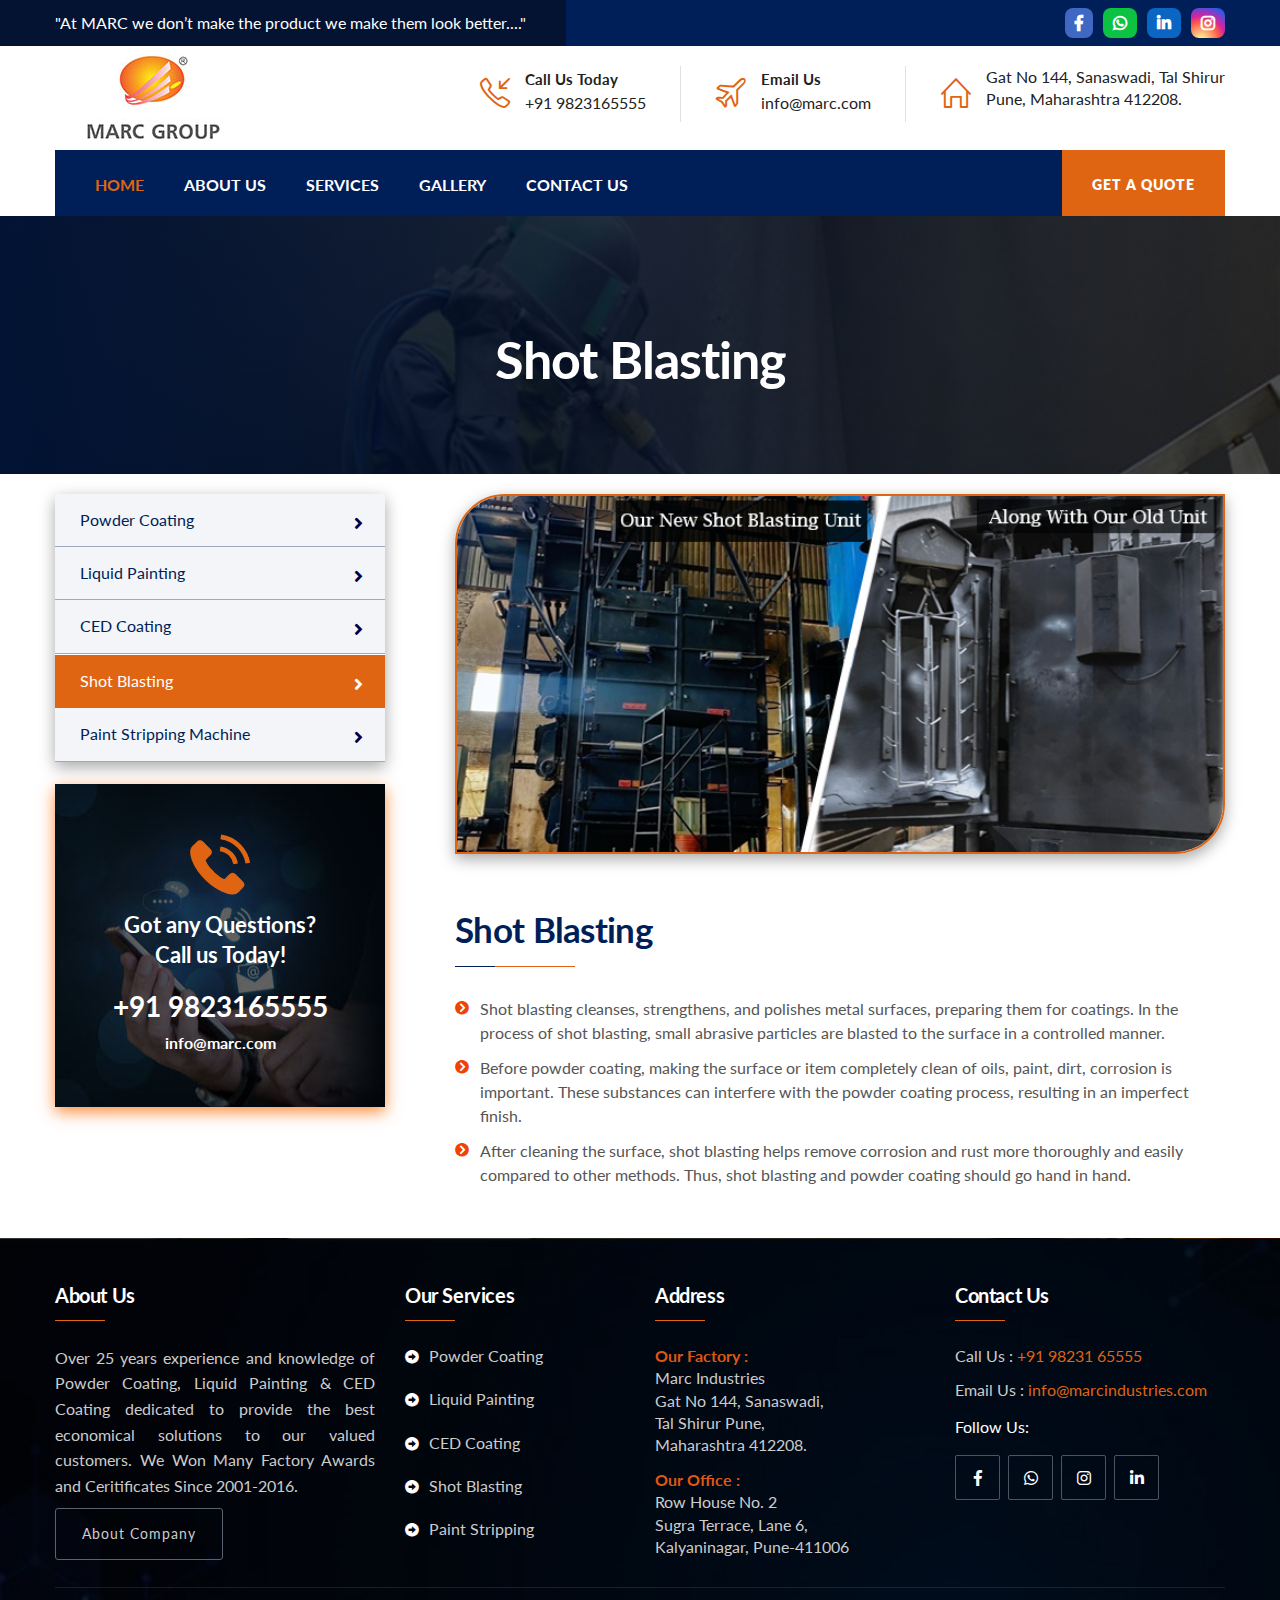
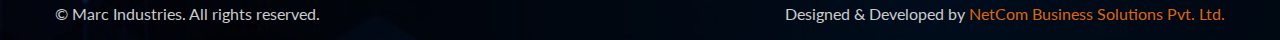
<file: shot-blasting.html>
<!DOCTYPE html>
<html lang="en">
<head>
    <!-- Meta Tags -->
    <meta charset="utf-8">
    <meta http-equiv="X-UA-Compatible" content="IE=edge,chrome=1"/>
    <meta name="format-detection" content="telephone=no"/>
    <meta http-equiv='cache-control' content='no-cache'/>
    <meta http-equiv='expires' content='0' />
    <meta http-equiv='pragma' content='no-cache'/>

    <!-- MOBILE SPECIFIC -->
    <meta name="viewport" content="width=device-width, initial-scale=1"/>
    
    
    <!--Page Specific Metadata-->
    <title>Shot Blasting | Marc Industries</title>
    <meta name="referrer" content="no-referrer-when-downgrade"/>
    <meta name="description" content=""/>
    <meta name="keywords" content=""/>
    <meta name="robots" content="all"/>
    <meta name="googlebot" content="index, follow, max-snippet:-1, max-image-preview:large, max-video-preview:-1"/>
    <meta name="bingbot" content="index, follow, max-snippet:-1, max-image-preview:large, max-video-preview:-1"/>
    <meta property="article:published_time" content="2021-03-08GMT+053010:25:12+05:30"/>
    <meta property="article:modified_time" content="2021-07-10GMT+053009:05:21+05:30"/>
    <link rel="canonical" href="#"/>
    
    <!--Open Graph Metadata-->
    <meta property="og:type" content="website"/>
    <meta property="og:title" content=""/>
    <meta property="og:description" content=""/>
    <meta property="og:image" content=""/>
    <meta property="og:site_name" content=""/>
    <meta property="og:url" content=""/>
    <meta property="article:publisher" content=""/>
    <meta property="article:published_time" content="2021-03-08"/>

    <!--Twitter Card Metadata-->
    <meta name="twitter:card" content="summary_large_image"/>
    <meta name="twitter:url" content=""/>
    <meta name="twitter:title" content=""/>
    <meta name="twitter:description" content=""/>
    <meta name="twitter:image:src" content="https://#"/>
    <meta name="twitter:site" content="@#"/>
    <meta name="twitter:creator" content="@#"> <meta charset="utf-8">
    <meta http-equiv="X-UA-Compatible" content="IE=edge,chrome=1"/>
    <meta name="format-detection" content="telephone=no"/>
    <meta http-equiv='cache-control' content='no-cache'/>
    <meta http-equiv='expires' content='0' />
    <meta http-equiv='pragma' content='no-cache'/>
    
        <!-- Favicon and Touch Icons -->
    <link rel="icon" href="images/favicon.png" type="image/x-icon">
    <link href="images/favicon.png" rel="apple-touch-icon" sizes="57x57">
    <link href="images/favicon.png" rel="apple-touch-icon" sizes="72x72">
    <link href="images/favicon.png" rel="apple-touch-icon" sizes="114x114">
    <link href="images/favicon.png" rel="apple-touch-icon" sizes="144x144">
    <link href="css/bootstrap.css" rel="stylesheet">
    <link href="plugins/revolution/css/settings.css" rel="stylesheet" type="text/css">
    <link href="plugins/revolution/css/layers.css" rel="stylesheet" type="text/css">
    <link href="plugins/revolution/css/navigation.css" rel="stylesheet" type="text/css">
    <link href="css/style.css" rel="stylesheet">
    <link href="css/magnific-popup.css" rel="stylesheet">
    <link href="css/responsive.css" rel="stylesheet">
    <style>
        .list-style-one3 li:before {
            color: #f04200;
        }
        .list-style-one3 li {
            color: #555555;
            font-weight: normal;
        }
    </style>
</head>
<body>
<div class="page-wrapper">

    <header class="main-header header-style-two">
       
        <div class="header-top">
            <div class="auto-container clearfix">
                <div class="top-left clearfix">
                    <div class="text">"At MARC we don’t make the product we make them look better...."</div>
					
					<ul class="social-links clearfix">
						
					</ul>
                </div>
                <div class="top-right clearfix">
                   <ul class="info-list clearfix">
                        <li class="facebook"><a href="#"><span class="fab fa-facebook-f"></span></a></li>
						<li class="whatsapp"><a href="https://api.whatsapp.com/send?phone=919765981770&text=hi"><span class="fab fa-whatsapp"></span></a></li>
						<li class="linkedin"><a href="#"><span class="fab fa-linkedin-in"></span></a></li>
						<li class="instagram"><a href="#"><span class="fab fa-instagram"></span></a></li>
                    </ul>
                </div>
            </div>
        </div>
     
        <div class="header-upper">
            <div class="inner-container">
                <div class="auto-container clearfix">
                    <div class="logo-outer">
                        <div class="logo"><a href="index.html"><img src="images/marc-logo.png" alt="" title=""></a></div>
                    </div>

                    <div class="info-outer clearfix">
                        <div class="info-box">
                            <div class="icon"><span class="icon-call-in"></span></div>
                            <div class="text">
                                <strong>Call Us Today</strong>
                                <span class="info"><a href="#">+91 9823165555</a></span>
                            </div>
                        </div>
                        <div class="info-box">
                            <div class="icon"><span class="icon-plane"></span></div>
                            <div class="text">
                                <strong>Email Us</strong>
                                <span class="info"><a href="mailto:info@marc.com">info@marc.com </a></span>
                            </div>
                        </div>
                        <div class="info-box">
                            <div class="icon"><span class="icon-home"></span></div>
                            <div class="text">
                                <strong></strong>
                                <span class="info">
                                    Gat No 144, Sanaswadi, Tal Shirur 
                                    <br> Pune, Maharashtra 412208.
                                </span>
                            </div>
                        </div>
                    </div>

                </div>
            </div>
        </div>
     
        <div class="header-lower">
            <div class="auto-container">
                <div class="nav-outer clearfix">
                    <nav class="main-menu navbar-expand-md navbar-light">
                        <div class="navbar-header">
                            <button class="navbar-toggler" type="button" data-toggle="collapse" data-target="#navbarSupportedContent" aria-controls="navbarSupportedContent" aria-expanded="false" aria-label="Toggle navigation">
                                <span class="icon flaticon-menu-button"></span>
                            </button>
                        </div>
                        
                        <div class="collapse navbar-collapse clearfix" id="navbarSupportedContent">
                            <ul class="navigation clearfix">
                                <li class="current"><a href="index.html">Home</a></li>
                                <li class="dropdown"><a href="about.html">About us</a>
                                    <ul>
                                        <li><a href="about.html">About Us</a></li>
                                        <li><a href="certifications.html">Certifications</a></li>
                                    </ul>
                                </li>
                                <li class="dropdown"><a href="#">Services</a>
                                    <ul>
                                        <li><a href="powder-coating.html">Powder Coating</a></li>
										<li><a href="liquid-painting.html">Liquid Painting</a></li>
										<li><a href="ced-coating.html">CED Coating</a></li>
										<li><a href="shot-blasting.html">Shot Blasting</a></li>
										<li><a href="paint-stripping-machine.html">Paint Stripping Machine</a></li>
                                    </ul>
                                </li>
                                <li><a href="gallery.html">Gallery</a></li>
                                <li><a href="contact.html">Contact Us</a></li>
                            </ul>
                        </div>
                    </nav>
                   
                    <div class="outer-box clearfix">
                        <div class="btn-box">
                            <a href="contact.html" class="theme-btn btn-style-one">Get A Quote</a>
                        </div>
                    </div>
                </div>
            </div>
        </div>

        <!-- Sticky Header  -->
        <div class="sticky-header">
            <div class="auto-container clearfix">
             
                <div class="logo pull-left">
                    <a href="index.html" title=""><img src="images/sticky-logo.jpg" alt="" title=""></a>
                </div>
                <div class="pull-right">
                    
                    <nav class="main-menu">
                        <div class="navbar-collapse show collapse clearfix">
                            <ul class="navigation clearfix">
                                <li class="current"><a href="index.html">Home</a></li>
                                <li class="dropdown"><a href="about.html">About us</a>
                                    <ul>
                                        <li><a href="about.html">About Us</a></li>
                                        <li><a href="certifications.html">Certifications</a></li>
                                    </ul>
                                </li>
                                <li class="dropdown"><a href="#">Services</a>
                                    <ul>
                                        <li><a href="powder-coating.html">Powder Coating</a></li>
										<li><a href="liquid-painting.html">Liquid Painting</a></li>
										<li><a href="ced-coating.html">CED Coating</a></li>
										<li><a href="shot-blasting.html">Shot Blasting</a></li>
										<li><a href="paint-stripping-machine.html">Paint Stripping Machine</a></li>
                                    </ul>
                                </li>
                                <li><a href="gallery.html">Gallery</a></li>
                                <li><a href="contact.html">Contact Us</a></li>
                            </ul> 
                        </div>
                    </nav>
                </div>
            </div>
        </div>
    
    <section class="page-banner style-two" style="background-image:url(images/background/shot-blast.jpg);">
        <div class="auto-container">
            <div class="inner-container clearfix">
                <h1>Shot Blasting</h1>
            </div>
        </div>
    </section>
    
	<div class="sidebar-page-container" style="padding: 20px 0px 0;">
    	<div class="auto-container">
        	<div class="row clearfix">
				<!--Sidebar Side-->
                <div class="sidebar-side col-lg-4 col-md-12 col-sm-12">
                	<aside class="sidebar padding-right">
                        <div class="sidebar-widget categories-two">
                            <div class="widget-content">
                                <ul class="services-categories">
                                    <li><a href="powder-coating.html">Powder Coating</a></li>
									<li><a href="liquid-painting.html">Liquid Painting</a></li>
                                    <li><a href="ced-coating.html">CED Coating</a></li>
                                    <li class="active"><a href="shot-blasting.html">Shot Blasting</a></li>
                                    <li><a href="paint-stripping-machine.html">Paint Stripping Machine</a></li>
                                </ul>
                            </div><br>
							<div class="sidebar-widget support-widget">
								<div class="widget-content">
									<span class="icon flaticon-telephone-1"></span>
									<div class="text">Got any Questions? <br> Call us Today!</div>
									<div class="number">+91 9823165555 </div>
									<div class="email"><a href="mailto:info@marc.com">info@marc.com </a></div>
								</div>
							</div>
                        </div>
					</aside>
				</div>
				
                <div class="content-side col-lg-8 col-md-12 col-sm-12">
                	<div class="services-detail">
						<div class="inner-box">
							<div class="image">
								<img src="images/services/shot-blasting.jpg" alt=""  class="laptop">
							</div><br>
							<div class="lower-content">
								<div class="title-box">
									<h2>Shot Blasting</h2>
								</div>
								<div class="text">
                                    <ul class="list-style-one list-style-one3" style="padding-top: 10px;">
                                        <li>
                                            Shot blasting cleanses, strengthens, and polishes metal 
                                            surfaces, preparing them for coatings. In the process 
                                            of shot blasting, small abrasive particles are blasted to 
                                            the surface in a controlled manner.
                                        </li>
                                        <li>
                                            Before powder coating, making the surface or item completely 
                                            clean of oils, paint, dirt, corrosion is important. 
                                            These substances can interfere with the powder coating process, 
                                            resulting in an imperfect finish.
                                        </li>
                                        <li>
                                            After cleaning the surface, shot blasting helps remove 
                                            corrosion and rust more thoroughly and easily compared 
                                            to other methods. Thus, shot blasting and powder coating 
                                            should go hand in hand.
                                        </li>
                                    </ul>
								</div>
								
							</div>
						</div>
					</div>
				</div>
			</div>
		</div>
	</div>
    
    <footer class="main-footer">
		<div class="auto-container">
            <div class="widgets-section">
            	<div class="row clearfix">
                    <div class="big-column col-lg-6 col-md-12 col-sm-12">
                        <div class="row clearfix">
							<div class="footer-column col-lg-7 col-md-6 col-sm-12">
								<div class="footer-widget about-widget">
									<h2>About Us</h2>
									<div class="text text-justify">
                                        Over 25 years experience and knowledge of Powder Coating, 
                                        Liquid Painting & CED Coating dedicated to provide the best 
                                        economical solutions to our valued customers. We Won Many 
                                        Factory Awards and Ceritificates Since 2001-2016.
                                    </div>
									<a href="about.html" class="theme-btn btn-style-four">About Company</a>
								</div>
							</div>
							<div class="footer-column col-lg-5 col-md-6 col-sm-12">
								<div class="footer-widget services-widget">
									<h2>Our Services</h2>
									<ul class="footer-service-list">
										<li><i class="fa fa-arrow-alt-circle-right" style="color: #fff;"></i> <a href="powder-coating.html">Powder Coating</a></li>
										<li><i class="fa fa-arrow-alt-circle-right" style="color: #fff;"></i> <a href="liquid-painting.html">Liquid Painting</a></li>
										<li><i class="fa fa-arrow-alt-circle-right" style="color: #fff;"></i> <a href="ced-coating.html">CED Coating</a></li>
										<li><i class="fa fa-arrow-alt-circle-right" style="color: #fff;"></i> <a href="shot-blasting.html">Shot Blasting</a></li>
										<li><i class="fa fa-arrow-alt-circle-right" style="color: #fff;"></i> <a href="paint-stripping.html">Paint Stripping</li>
									</ul>
								</div>
							</div>
						</div>
					</div>
                    <div class="big-column col-lg-6 col-md-12 col-sm-12">
                        <div class="row clearfix">
							<div class="footer-column col-lg-6 col-md-6 col-sm-12">
								<div class="footer-widget contact-widget">
									<h2>Address</h2>
									<ul>
										<li>
                                            <b style="color: #df5713;">Our Factory :</b> <br>
                                            Marc Industries<br>
                                            Gat No 144, Sanaswadi,<br> Tal Shirur
                                            Pune, <br>Maharashtra 412208.
                                        </li>
										<li><a href="#" style="color: #fff;"></a></li>
										<li><b style="color: #df5713;">Our Office :</b><br>
                                            Row House No. 2 <br>Sugra Terrace, Lane 6, <br>Kalyaninagar, Pune-411006</li>
									</ul>
								</div>
							</div>
                         
                            <div class="footer-column col-lg-6 col-md-6 col-sm-12">
								<div class="footer-widget contact-widget">
									<h2>Contact Us</h2>
									<ul>
										
										<li>Call Us : <a href="tel:+919823165555">+91 98231 65555</a></li>
										<li>Email Us : <a href="mailto:info@marcindustries.com">info@marcindustries.com</a></li>
									</ul>
                                    <p style="color: #fff;">Follow Us: </p>
                                    <ul class="social-links">
                                        <li><a href="#"><span class="fab fa-facebook-f"></span></a></li>
                                        <li><a href="#"><span class="fab fa-whatsapp"></span></a></li>
                                        <li><a href="#"><span class="fab fa-instagram"></span></a></li>
                                        <li><a href="#"><span class="fab fa-linkedin-in"></span></a></li>
                                    </ul>
								</div>
							</div>
						</div>
					</div>
					
				</div>
			</div>
			
			<div class="footer-bottom">
				<div class="clearfix">
					<div class="pull-left">
						<div class="copyright">&copy; Marc Industries. All rights reserved.</div>
					</div>
					<div class="pull-right">
						<div class="copyright">Designed & Developed by <a href="https://netcom-india.com/" target="_blank">NetCom Business Solutions Pvt. Ltd.</a></div>
					</div>
				</div>
			</div>
			
		</div>
	</footer>
</div>  

<div class="scroll-to-top scroll-to-target" data-target="html"><span class="fa fa-angle-up"></span></div>

<script src="js/jquery.js"></script>
<script src="js/popper.min.js"></script>
<script src="js/bootstrap.min.js"></script>

<script src="plugins/revolution/js/jquery.themepunch.revolution.min.js"></script>
<script src="plugins/revolution/js/jquery.themepunch.tools.min.js"></script>
<script src="plugins/revolution/js/extensions/revolution.extension.actions.min.js"></script>
<script src="plugins/revolution/js/extensions/revolution.extension.carousel.min.js"></script>
<script src="plugins/revolution/js/extensions/revolution.extension.kenburn.min.js"></script>
<script src="plugins/revolution/js/extensions/revolution.extension.layeranimation.min.js"></script>
<script src="plugins/revolution/js/extensions/revolution.extension.migration.min.js"></script>
<script src="plugins/revolution/js/extensions/revolution.extension.navigation.min.js"></script>
<script src="plugins/revolution/js/extensions/revolution.extension.parallax.min.js"></script>
<script src="plugins/revolution/js/extensions/revolution.extension.slideanims.min.js"></script>
<script src="plugins/revolution/js/extensions/revolution.extension.video.min.js"></script>
<script src="js/main-slider-script.js"></script>

<script src="js/jquery-ui.js"></script>
<script src="js/jquery.fancybox.js"></script>
<script src="js/jquery.magnific-popup.min.js"></script>
<script src="js/owl.js"></script>
<script src="js/wow.js"></script>
<script src="js/appear.js"></script>
<script src="js/script.js"></script>
<script>
	/* Gallery */
	$(function () {
		$("#gallery").magnificPopup({
			delegate: 'a', // child items selector, by clicking on it popup will open
			type: 'image',
			gallery:{
		enabled:true
	  }
		});
	});
</script>
</body>
</html>
</file>
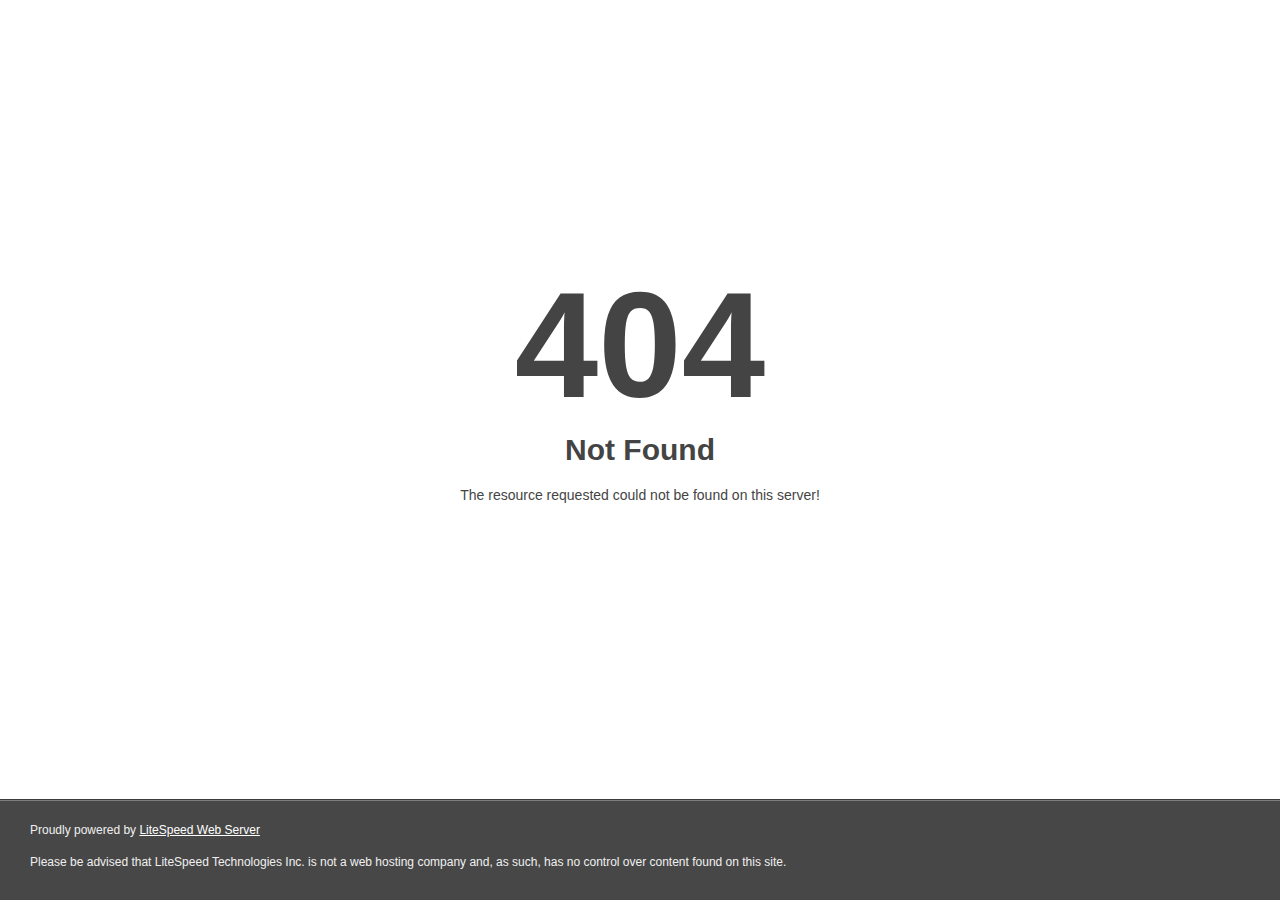
<file: css/owl.video.play.html>
<!DOCTYPE html>
<html style="height:100%">
<head>
<meta name="viewport" content="width=device-width, initial-scale=1, shrink-to-fit=no" />
<title> 404 Not Found
</title></head>
<body style="color: #444; margin:0;font: normal 14px/20px Arial, Helvetica, sans-serif; height:100%; background-color: #fff;">
<div style="height:auto; min-height:100%; ">     <div style="text-align: center; width:800px; margin-left: -400px; position:absolute; top: 30%; left:50%;">
        <h1 style="margin:0; font-size:150px; line-height:150px; font-weight:bold;">404</h1>
<h2 style="margin-top:20px;font-size: 30px;">Not Found
</h2>
<p>The resource requested could not be found on this server!</p>
</div></div><div style="color:#f0f0f0; font-size:12px;margin:auto;padding:0px 30px 0px 30px;position:relative;clear:both;height:100px;margin-top:-101px;background-color:#474747;border-top: 1px solid rgba(0,0,0,0.15);box-shadow: 0 1px 0 rgba(255, 255, 255, 0.3) inset;">
<br>Proudly powered by  <a style="color:#fff;" href="http://www.litespeedtech.com/error-page">LiteSpeed Web Server</a><p>Please be advised that LiteSpeed Technologies Inc. is not a web hosting company and, as such, has no control over content found on this site.</p></div></body></html>
</file>
<file: plugins/revolution/css/settings.css>
/*-----------------------------------------------------------------------------

-	Revolution Slider 5.0 Default Style Settings -

Screen Stylesheet

version:   	5.4.5
date:      	15/05/17
author:		themepunch
email:     	info@themepunch.com
website:   	http://www.themepunch.com
-----------------------------------------------------------------------------*/
#debungcontrolls,.debugtimeline{width:100%;box-sizing:border-box}.rev_column,.rev_column .tp-parallax-wrap,.tp-svg-layer svg{vertical-align:top}#debungcontrolls{z-index:100000;position:fixed;bottom:0;height:auto;background:rgba(0,0,0,.6);padding:10px}.debugtimeline{height:10px;position:relative;margin-bottom:3px;display:none;white-space:nowrap}.debugtimeline:hover{height:15px}.the_timeline_tester{background:#e74c3c;position:absolute;top:0;left:0;height:100%;width:0}.rs-go-fullscreen{position:fixed!important;width:100%!important;height:100%!important;top:0!important;left:0!important;z-index:9999999!important;background:#fff!important}.debugtimeline.tl_slide .the_timeline_tester{background:#f39c12}.debugtimeline.tl_frame .the_timeline_tester{background:#3498db}.debugtimline_txt{color:#fff;font-weight:400;font-size:7px;position:absolute;left:10px;top:0;white-space:nowrap;line-height:10px}.rtl{direction:rtl}@font-face{font-family:revicons;src:url(../fonts/revicons/revicons90c6.eot?5510888);src:url(../fonts/revicons/revicons90c6.eot?5510888#iefix) format('embedded-opentype'),url(../fonts/revicons/revicons90c6.woff?5510888) format('woff'),url(../fonts/revicons/revicons90c6.ttf?5510888) format('truetype'),url(../fonts/revicons/revicons90c6.svg?5510888#revicons) format('svg');font-weight:400;font-style:normal}[class*=" revicon-"]:before,[class^=revicon-]:before{font-family:revicons;font-style:normal;font-weight:400;speak:none;display:inline-block;text-decoration:inherit;width:1em;margin-right:.2em;text-align:center;font-variant:normal;text-transform:none;line-height:1em;margin-left:.2em}.revicon-search-1:before{content:'\e802'}.revicon-pencil-1:before{content:'\e831'}.revicon-picture-1:before{content:'\e803'}.revicon-cancel:before{content:'\e80a'}.revicon-info-circled:before{content:'\e80f'}.revicon-trash:before{content:'\e801'}.revicon-left-dir:before{content:'\e817'}.revicon-right-dir:before{content:'\e818'}.revicon-down-open:before{content:'\e83b'}.revicon-left-open:before{content:'\e819'}.revicon-right-open:before{content:'\e81a'}.revicon-angle-left:before{content:'\e820'}.revicon-angle-right:before{content:'\e81d'}.revicon-left-big:before{content:'\e81f'}.revicon-right-big:before{content:'\e81e'}.revicon-magic:before{content:'\e807'}.revicon-picture:before{content:'\e800'}.revicon-export:before{content:'\e80b'}.revicon-cog:before{content:'\e832'}.revicon-login:before{content:'\e833'}.revicon-logout:before{content:'\e834'}.revicon-video:before{content:'\e805'}.revicon-arrow-combo:before{content:'\e827'}.revicon-left-open-1:before{content:'\e82a'}.revicon-right-open-1:before{content:'\e82b'}.revicon-left-open-mini:before{content:'\e822'}.revicon-right-open-mini:before{content:'\e823'}.revicon-left-open-big:before{content:'\e824'}.revicon-right-open-big:before{content:'\e825'}.revicon-left:before{content:'\e836'}.revicon-right:before{content:'\e826'}.revicon-ccw:before{content:'\e808'}.revicon-arrows-ccw:before{content:'\e806'}.revicon-palette:before{content:'\e829'}.revicon-list-add:before{content:'\e80c'}.revicon-doc:before{content:'\e809'}.revicon-left-open-outline:before{content:'\e82e'}.revicon-left-open-2:before{content:'\e82c'}.revicon-right-open-outline:before{content:'\e82f'}.revicon-right-open-2:before{content:'\e82d'}.revicon-equalizer:before{content:'\e83a'}.revicon-layers-alt:before{content:'\e804'}.revicon-popup:before{content:'\e828'}.rev_slider_wrapper{position:relative;z-index:0;width:100%}.rev_slider{position:relative;overflow:visible}.entry-content .rev_slider a,.rev_slider a{box-shadow:none}.tp-overflow-hidden{overflow:hidden!important}.group_ov_hidden{overflow:hidden}.rev_slider img,.tp-simpleresponsive img{max-width:none!important;transition:none;margin:0;padding:0;border:none}.rev_slider .no-slides-text{font-weight:700;text-align:center;padding-top:80px}.rev_slider>ul,.rev_slider>ul>li,.rev_slider>ul>li:before,.rev_slider_wrapper>ul,.tp-revslider-mainul>li,.tp-revslider-mainul>li:before,.tp-simpleresponsive>ul,.tp-simpleresponsive>ul>li,.tp-simpleresponsive>ul>li:before{list-style:none!important;position:absolute;margin:0!important;padding:0!important;overflow-x:visible;overflow-y:visible;background-image:none;background-position:0 0;text-indent:0;top:0;left:0}.rev_slider>ul>li,.rev_slider>ul>li:before,.tp-revslider-mainul>li,.tp-revslider-mainul>li:before,.tp-simpleresponsive>ul>li,.tp-simpleresponsive>ul>li:before{visibility:hidden}.tp-revslider-mainul,.tp-revslider-slidesli{padding:0!important;margin:0!important;list-style:none!important}.fullscreen-container,.fullwidthbanner-container{padding:0;position:relative}.rev_slider li.tp-revslider-slidesli{position:absolute!important}.tp-caption .rs-untoggled-content{display:block}.tp-caption .rs-toggled-content{display:none}.rs-toggle-content-active.tp-caption .rs-toggled-content{display:block}.rs-toggle-content-active.tp-caption .rs-untoggled-content{display:none}.rev_slider .caption,.rev_slider .tp-caption{position:relative;visibility:hidden;white-space:nowrap;display:block;-webkit-font-smoothing:antialiased!important;z-index:1}.rev_slider .caption,.rev_slider .tp-caption,.tp-simpleresponsive img{-moz-user-select:none;-khtml-user-select:none;-webkit-user-select:none;-o-user-select:none}.rev_slider .tp-mask-wrap .tp-caption,.rev_slider .tp-mask-wrap :last-child,.wpb_text_column .rev_slider .tp-mask-wrap .tp-caption,.wpb_text_column .rev_slider .tp-mask-wrap :last-child{margin-bottom:0}.tp-svg-layer svg{width:100%;height:100%;position:relative}.tp-carousel-wrapper{cursor:url(openhand.cur),move}.tp-carousel-wrapper.dragged{cursor:url(closedhand.cur),move}.tp_inner_padding{box-sizing:border-box;max-height:none!important}.tp-caption.tp-layer-selectable{-moz-user-select:all;-khtml-user-select:all;-webkit-user-select:all;-o-user-select:all}.tp-caption.tp-hidden-caption,.tp-forcenotvisible,.tp-hide-revslider,.tp-parallax-wrap.tp-hidden-caption{visibility:hidden!important;display:none!important}.rev_slider audio,.rev_slider embed,.rev_slider iframe,.rev_slider object,.rev_slider video{max-width:none!important}.tp-element-background{position:absolute;top:0;left:0;width:100%;height:100%;z-index:0}.tp-blockmask,.tp-blockmask_in,.tp-blockmask_out{position:absolute;top:0;left:0;width:100%;height:100%;background:#fff;z-index:1000;transform:scaleX(0) scaleY(0)}.tp-parallax-wrap{transform-style:preserve-3d}.rev_row_zone{position:absolute;width:100%;left:0;box-sizing:border-box;min-height:50px;font-size:0}.rev_column_inner,.rev_slider .tp-caption.rev_row{position:relative;width:100%!important;box-sizing:border-box}.rev_row_zone_top{top:0}.rev_row_zone_middle{top:50%;transform:translateY(-50%)}.rev_row_zone_bottom{bottom:0}.rev_slider .tp-caption.rev_row{display:table;table-layout:fixed;vertical-align:top;height:auto!important;font-size:0}.rev_column{display:table-cell;position:relative;height:auto;box-sizing:border-box;font-size:0}.rev_column_inner{display:block;height:auto!important;white-space:normal!important}.rev_column_bg{width:100%;height:100%;position:absolute;top:0;left:0;z-index:0;box-sizing:border-box;background-clip:content-box;border:0 solid transparent}.tp-caption .backcorner,.tp-caption .backcornertop,.tp-caption .frontcorner,.tp-caption .frontcornertop{height:0;top:0;width:0;position:absolute}.rev_column_inner .tp-loop-wrap,.rev_column_inner .tp-mask-wrap,.rev_column_inner .tp-parallax-wrap{text-align:inherit}.rev_column_inner .tp-mask-wrap{display:inline-block}.rev_column_inner .tp-parallax-wrap,.rev_column_inner .tp-parallax-wrap .tp-loop-wrap,.rev_column_inner .tp-parallax-wrap .tp-mask-wrap{position:relative!important;left:auto!important;top:auto!important;line-height:0}.tp-video-play-button,.tp-video-play-button i{line-height:50px!important;vertical-align:top;text-align:center}.rev_column_inner .rev_layer_in_column,.rev_column_inner .tp-parallax-wrap,.rev_column_inner .tp-parallax-wrap .tp-loop-wrap,.rev_column_inner .tp-parallax-wrap .tp-mask-wrap{vertical-align:top}.rev_break_columns{display:block!important}.rev_break_columns .tp-parallax-wrap.rev_column{display:block!important;width:100%!important}.fullwidthbanner-container{overflow:hidden}.fullwidthbanner-container .fullwidthabanner{width:100%;position:relative}.tp-static-layers{position:absolute;z-index:101;top:0;left:0}.tp-caption .frontcorner{border-left:40px solid transparent;border-right:0 solid transparent;border-top:40px solid #00A8FF;left:-40px}.tp-caption .backcorner{border-left:0 solid transparent;border-right:40px solid transparent;border-bottom:40px solid #00A8FF;right:0}.tp-caption .frontcornertop{border-left:40px solid transparent;border-right:0 solid transparent;border-bottom:40px solid #00A8FF;left:-40px}.tp-caption .backcornertop{border-left:0 solid transparent;border-right:40px solid transparent;border-top:40px solid #00A8FF;right:0}.tp-layer-inner-rotation{position:relative!important}img.tp-slider-alternative-image{width:100%;height:auto}.caption.fullscreenvideo,.rs-background-video-layer,.tp-caption.coverscreenvideo,.tp-caption.fullscreenvideo{width:100%;height:100%;top:0;left:0;position:absolute}.noFilterClass{filter:none!important}.rs-background-video-layer{visibility:hidden;z-index:0}.caption.fullscreenvideo audio,.caption.fullscreenvideo iframe,.caption.fullscreenvideo video,.tp-caption.fullscreenvideo iframe,.tp-caption.fullscreenvideo iframe audio,.tp-caption.fullscreenvideo iframe video{width:100%!important;height:100%!important;display:none}.fullcoveredvideo audio,.fullscreenvideo audio .fullcoveredvideo video,.fullscreenvideo video{background:#000}.fullcoveredvideo .tp-poster{background-position:center center;background-size:cover;width:100%;height:100%;top:0;left:0}.videoisplaying .html5vid .tp-poster{display:none}.tp-video-play-button{background:#000;background:rgba(0,0,0,.3);border-radius:5px;position:absolute;top:50%;left:50%;color:#FFF;margin-top:-25px;margin-left:-25px;cursor:pointer;width:50px;height:50px;box-sizing:border-box;display:inline-block;z-index:4;opacity:0;transition:opacity .3s ease-out!important}.tp-audio-html5 .tp-video-play-button,.tp-hiddenaudio{display:none!important}.tp-caption .html5vid{width:100%!important;height:100%!important}.tp-video-play-button i{width:50px;height:50px;display:inline-block;font-size:40px!important}.rs-fullvideo-cover,.tp-dottedoverlay,.tp-shadowcover{height:100%;top:0;left:0;position:absolute}.tp-caption:hover .tp-video-play-button{opacity:1;display:block}.tp-caption .tp-revstop{display:none;border-left:5px solid #fff!important;border-right:5px solid #fff!important;margin-top:15px!important;line-height:20px!important;vertical-align:top;font-size:25px!important}.tp-seek-bar,.tp-video-button,.tp-volume-bar{outline:0;line-height:12px;margin:0;cursor:pointer}.videoisplaying .revicon-right-dir{display:none}.videoisplaying .tp-revstop{display:inline-block}.videoisplaying .tp-video-play-button{display:none}.fullcoveredvideo .tp-video-play-button{display:none!important}.fullscreenvideo .fullscreenvideo audio,.fullscreenvideo .fullscreenvideo video{object-fit:contain!important}.fullscreenvideo .fullcoveredvideo audio,.fullscreenvideo .fullcoveredvideo video{object-fit:cover!important}.tp-video-controls{position:absolute;bottom:0;left:0;right:0;padding:5px;opacity:0;transition:opacity .3s;background-image:linear-gradient(to bottom,#000 13%,#323232 100%);display:table;max-width:100%;overflow:hidden;box-sizing:border-box}.rev-btn.rev-hiddenicon i,.rev-btn.rev-withicon i{transition:all .2s ease-out!important;font-size:15px}.tp-caption:hover .tp-video-controls{opacity:.9}.tp-video-button{background:rgba(0,0,0,.5);border:0;border-radius:3px;font-size:12px;color:#fff;padding:0}.tp-video-button:hover{cursor:pointer}.tp-video-button-wrap,.tp-video-seek-bar-wrap,.tp-video-vol-bar-wrap{padding:0 5px;display:table-cell;vertical-align:middle}.tp-video-seek-bar-wrap{width:80%}.tp-video-vol-bar-wrap{width:20%}.tp-seek-bar,.tp-volume-bar{width:100%;padding:0}.rs-fullvideo-cover{width:100%;background:0 0;z-index:5}.disabled_lc .tp-video-play-button,.rs-background-video-layer audio::-webkit-media-controls,.rs-background-video-layer video::-webkit-media-controls,.rs-background-video-layer video::-webkit-media-controls-start-playback-button{display:none!important}.tp-audio-html5 .tp-video-controls{opacity:1!important;visibility:visible!important}.tp-dottedoverlay{background-repeat:repeat;width:100%;z-index:3}.tp-dottedoverlay.twoxtwo{background:url(../assets/gridtile.png)}.tp-dottedoverlay.twoxtwowhite{background:url(../assets/gridtile_white.png)}.tp-dottedoverlay.threexthree{background:url(../assets/gridtile_3x3.png)}.tp-dottedoverlay.threexthreewhite{background:url(../assets/gridtile_3x3_white.png)}.tp-shadowcover{width:100%;background:#fff;z-index:-1}.tp-shadow1{box-shadow:0 10px 6px -6px rgba(0,0,0,.8)}.tp-shadow2:after,.tp-shadow2:before,.tp-shadow3:before,.tp-shadow4:after{z-index:-2;position:absolute;content:"";bottom:10px;left:10px;width:50%;top:85%;max-width:300px;background:0 0;box-shadow:0 15px 10px rgba(0,0,0,.8);transform:rotate(-3deg)}.tp-shadow2:after,.tp-shadow4:after{transform:rotate(3deg);right:10px;left:auto}.tp-shadow5{position:relative;box-shadow:0 1px 4px rgba(0,0,0,.3),0 0 40px rgba(0,0,0,.1) inset}.tp-shadow5:after,.tp-shadow5:before{content:"";position:absolute;z-index:-2;box-shadow:0 0 25px 0 rgba(0,0,0,.6);top:30%;bottom:0;left:20px;right:20px;border-radius:100px/20px}.tp-button{padding:6px 13px 5px;border-radius:3px;height:30px;cursor:pointer;color:#fff!important;text-shadow:0 1px 1px rgba(0,0,0,.6)!important;font-size:15px;line-height:45px!important;font-family:arial,sans-serif;font-weight:700;letter-spacing:-1px;text-decoration:none}.tp-button.big{color:#fff;text-shadow:0 1px 1px rgba(0,0,0,.6);font-weight:700;padding:9px 20px;font-size:19px;line-height:57px!important}.purchase:hover,.tp-button.big:hover,.tp-button:hover{background-position:bottom,15px 11px}.purchase.green,.purchase:hover.green,.tp-button.green,.tp-button:hover.green{background-color:#21a117;box-shadow:0 3px 0 0 #104d0b}.purchase.blue,.purchase:hover.blue,.tp-button.blue,.tp-button:hover.blue{background-color:#1d78cb;box-shadow:0 3px 0 0 #0f3e68}.purchase.red,.purchase:hover.red,.tp-button.red,.tp-button:hover.red{background-color:#cb1d1d;box-shadow:0 3px 0 0 #7c1212}.purchase.orange,.purchase:hover.orange,.tp-button.orange,.tp-button:hover.orange{background-color:#f70;box-shadow:0 3px 0 0 #a34c00}.purchase.darkgrey,.purchase:hover.darkgrey,.tp-button.darkgrey,.tp-button.grey,.tp-button:hover.darkgrey,.tp-button:hover.grey{background-color:#555;box-shadow:0 3px 0 0 #222}.purchase.lightgrey,.purchase:hover.lightgrey,.tp-button.lightgrey,.tp-button:hover.lightgrey{background-color:#888;box-shadow:0 3px 0 0 #555}.rev-btn,.rev-btn:visited{outline:0!important;box-shadow:none!important;text-decoration:none!important;line-height:44px;font-size:17px;font-weight:500;padding:12px 35px;box-sizing:border-box;font-family:Roboto,sans-serif;cursor:pointer}.rev-btn.rev-uppercase,.rev-btn.rev-uppercase:visited{text-transform:uppercase;letter-spacing:1px;font-size:15px;font-weight:900}.rev-btn.rev-withicon i{font-weight:400;position:relative;top:0;margin-left:10px!important}.rev-btn.rev-hiddenicon i{font-weight:400;position:relative;top:0;opacity:0;margin-left:0!important;width:0!important}.rev-btn.rev-hiddenicon:hover i{opacity:1!important;margin-left:10px!important;width:auto!important}.rev-btn.rev-medium,.rev-btn.rev-medium:visited{line-height:36px;font-size:14px;padding:10px 30px}.rev-btn.rev-medium.rev-hiddenicon i,.rev-btn.rev-medium.rev-withicon i{font-size:14px;top:0}.rev-btn.rev-small,.rev-btn.rev-small:visited{line-height:28px;font-size:12px;padding:7px 20px}.rev-btn.rev-small.rev-hiddenicon i,.rev-btn.rev-small.rev-withicon i{font-size:12px;top:0}.rev-maxround{border-radius:30px}.rev-minround{border-radius:3px}.rev-burger{position:relative;width:60px;height:60px;box-sizing:border-box;padding:22px 0 0 14px;border-radius:50%;border:1px solid rgba(51,51,51,.25);-webkit-tap-highlight-color:transparent;cursor:pointer}.rev-burger span{display:block;width:30px;height:3px;background:#333;transition:.7s;pointer-events:none;transform-style:flat!important}.rev-burger.revb-white span,.rev-burger.revb-whitenoborder span{background:#fff}.rev-burger span:nth-child(2){margin:3px 0}#dialog_addbutton .rev-burger:hover :first-child,.open .rev-burger :first-child,.open.rev-burger :first-child{transform:translateY(6px) rotate(-45deg)}#dialog_addbutton .rev-burger:hover :nth-child(2),.open .rev-burger :nth-child(2),.open.rev-burger :nth-child(2){transform:rotate(-45deg);opacity:0}#dialog_addbutton .rev-burger:hover :last-child,.open .rev-burger :last-child,.open.rev-burger :last-child{transform:translateY(-6px) rotate(-135deg)}.rev-burger.revb-white{border:2px solid rgba(255,255,255,.2)}.rev-burger.revb-darknoborder,.rev-burger.revb-whitenoborder{border:0}.rev-burger.revb-darknoborder span{background:#333}.rev-burger.revb-whitefull{background:#fff;border:none}.rev-burger.revb-whitefull span{background:#333}.rev-burger.revb-darkfull{background:#333;border:none}.rev-burger.revb-darkfull span,.rev-scroll-btn.revs-fullwhite{background:#fff}@keyframes rev-ani-mouse{0%{opacity:1;top:29%}15%{opacity:1;top:50%}50%{opacity:0;top:50%}100%{opacity:0;top:29%}}.rev-scroll-btn{display:inline-block;position:relative;left:0;right:0;text-align:center;cursor:pointer;width:35px;height:55px;box-sizing:border-box;border:3px solid #fff;border-radius:23px}.rev-scroll-btn>*{display:inline-block;line-height:18px;font-size:13px;font-weight:400;color:#fff;font-family:proxima-nova,"Helvetica Neue",Helvetica,Arial,sans-serif;letter-spacing:2px}.rev-scroll-btn>.active,.rev-scroll-btn>:focus,.rev-scroll-btn>:hover{color:#fff}.rev-scroll-btn>.active,.rev-scroll-btn>:active,.rev-scroll-btn>:focus,.rev-scroll-btn>:hover{opacity:.8}.rev-scroll-btn.revs-fullwhite span{background:#333}.rev-scroll-btn.revs-fulldark{background:#333;border:none}.rev-scroll-btn.revs-fulldark span,.tp-bullet{background:#fff}.rev-scroll-btn span{position:absolute;display:block;top:29%;left:50%;width:8px;height:8px;margin:-4px 0 0 -4px;background:#fff;border-radius:50%;animation:rev-ani-mouse 2.5s linear infinite}.rev-scroll-btn.revs-dark{border-color:#333}.rev-scroll-btn.revs-dark span{background:#333}.rev-control-btn{position:relative;display:inline-block;z-index:5;color:#FFF;font-size:20px;line-height:60px;font-weight:400;font-style:normal;font-family:Raleway;text-decoration:none;text-align:center;background-color:#000;border-radius:50px;text-shadow:none;background-color:rgba(0,0,0,.5);width:60px;height:60px;box-sizing:border-box;cursor:pointer}.rev-cbutton-dark-sr,.rev-cbutton-light-sr{border-radius:3px}.rev-cbutton-light,.rev-cbutton-light-sr{color:#333;background-color:rgba(255,255,255,.75)}.rev-sbutton{line-height:37px;width:37px;height:37px}.rev-sbutton-blue{background-color:#3B5998}.rev-sbutton-lightblue{background-color:#00A0D1}.rev-sbutton-red{background-color:#DD4B39}.tp-bannertimer{visibility:hidden;width:100%;height:5px;background:#000;background:rgba(0,0,0,.15);position:absolute;z-index:200;top:0}.tp-bannertimer.tp-bottom{visibility: hidden!important;top:auto;bottom:0!important;height:5px}.tp-caption img{background:0 0;-ms-filter:"progid:DXImageTransform.Microsoft.gradient(startColorstr=#00FFFFFF,endColorstr=#00FFFFFF)";filter:progid:DXImageTransform.Microsoft.gradient(startColorstr=#00FFFFFF, endColorstr=#00FFFFFF);zoom:1}.caption.slidelink a div,.tp-caption.slidelink a div{width:3000px;height:1500px;background:url(../assets/coloredbg.png)}.tp-caption.slidelink a span{background:url(../assets/coloredbg.png)}.tp-loader.spinner0,.tp-loader.spinner5{background-image:url(../assets/loader.gif);background-repeat:no-repeat}.tp-shape{width:100%;height:100%}.tp-caption .rs-starring{display:inline-block}.tp-caption .rs-starring .star-rating{float:none;display:inline-block;vertical-align:top;color:#FFC321!important}.tp-caption .rs-starring .star-rating,.tp-caption .rs-starring-page .star-rating{position:relative;height:1em;width:5.4em;font-family:star;font-size:1em!important}.tp-loader.spinner0,.tp-loader.spinner1{width:40px;height:40px;margin-top:-20px;margin-left:-20px;animation:tp-rotateplane 1.2s infinite ease-in-out;background-color:#fff;border-radius:3px;box-shadow:0 0 20px 0 rgba(0,0,0,.15)}.tp-caption .rs-starring .star-rating:before,.tp-caption .rs-starring-page .star-rating:before{content:"\73\73\73\73\73";color:#E0DADF;float:left;top:0;left:0;position:absolute}.tp-caption .rs-starring .star-rating span{overflow:hidden;float:left;top:0;left:0;position:absolute;padding-top:1.5em;font-size:1em!important}.tp-caption .rs-starring .star-rating span:before{content:"\53\53\53\53\53";top:0;position:absolute;left:0}.tp-loader{top:50%;left:50%;z-index:10000;position:absolute}.tp-loader.spinner0{background-position:center center}.tp-loader.spinner5{background-position:10px 10px;background-color:#fff;margin:-22px;width:44px;height:44px;border-radius:3px}@keyframes tp-rotateplane{0%{transform:perspective(120px) rotateX(0) rotateY(0)}50%{transform:perspective(120px) rotateX(-180.1deg) rotateY(0)}100%{transform:perspective(120px) rotateX(-180deg) rotateY(-179.9deg)}}.tp-loader.spinner2{width:40px;height:40px;margin-top:-20px;margin-left:-20px;background-color:red;box-shadow:0 0 20px 0 rgba(0,0,0,.15);border-radius:100%;animation:tp-scaleout 1s infinite ease-in-out}@keyframes tp-scaleout{0%{transform:scale(0)}100%{transform:scale(1);opacity:0}}.tp-loader.spinner3{margin:-9px 0 0 -35px;width:70px;text-align:center}.tp-loader.spinner3 .bounce1,.tp-loader.spinner3 .bounce2,.tp-loader.spinner3 .bounce3{width:18px;height:18px;background-color:#fff;box-shadow:0 0 20px 0 rgba(0,0,0,.15);border-radius:100%;display:inline-block;animation:tp-bouncedelay 1.4s infinite ease-in-out;animation-fill-mode:both}.tp-loader.spinner3 .bounce1{animation-delay:-.32s}.tp-loader.spinner3 .bounce2{animation-delay:-.16s}@keyframes tp-bouncedelay{0%,100%,80%{transform:scale(0)}40%{transform:scale(1)}}.tp-loader.spinner4{margin:-20px 0 0 -20px;width:40px;height:40px;text-align:center;animation:tp-rotate 2s infinite linear}.tp-loader.spinner4 .dot1,.tp-loader.spinner4 .dot2{width:60%;height:60%;display:inline-block;position:absolute;top:0;background-color:#fff;border-radius:100%;animation:tp-bounce 2s infinite ease-in-out;box-shadow:0 0 20px 0 rgba(0,0,0,.15)}.tp-loader.spinner4 .dot2{top:auto;bottom:0;animation-delay:-1s}@keyframes tp-rotate{100%{transform:rotate(360deg)}}@keyframes tp-bounce{0%,100%{transform:scale(0)}50%{transform:scale(1)}}.tp-bullets.navbar,.tp-tabs.navbar,.tp-thumbs.navbar{border:none;min-height:0;margin:0;border-radius:0}.tp-bullets,.tp-tabs,.tp-thumbs{position:absolute;display:block;z-index:1000;top:0;left:0}.tp-tab,.tp-thumb{cursor:pointer;position:absolute;opacity:.5;box-sizing:border-box}.tp-arr-imgholder,.tp-tab-image,.tp-thumb-image,.tp-videoposter{background-position:center center;background-size:cover;width:100%;height:100%;display:block;position:absolute;top:0;left:0}.tp-tab.selected,.tp-tab:hover,.tp-thumb.selected,.tp-thumb:hover{opacity:1}.tp-tab-mask,.tp-thumb-mask{box-sizing:border-box!important}.tp-tabs,.tp-thumbs{box-sizing:content-box!important}.tp-bullet{width:15px;height:15px;position:absolute;background:rgba(255,255,255,.3);cursor:pointer}.tp-bullet.selected,.tp-bullet:hover{background:#fff}.tparrows{cursor:pointer;background:#000;background:rgba(0,0,0,.5);width:40px;height:40px;position:absolute;display:block;z-index:1000}.tparrows:hover{background:#000}.tparrows:before{font-family:revicons;font-size:15px;color:#fff;display:block;line-height:40px;text-align:center}.hginfo,.hglayerinfo{font-size:12px;font-weight:600}.tparrows.tp-leftarrow:before{content:'\e824'}.tparrows.tp-rightarrow:before{content:'\e825'}body.rtl .tp-kbimg{left:0!important}.dddwrappershadow{box-shadow:0 45px 100px rgba(0,0,0,.4)}.hglayerinfo{position:fixed;bottom:0;left:0;color:#FFF;line-height:20px;background:rgba(0,0,0,.75);padding:5px 10px;z-index:2000;white-space:normal}.helpgrid,.hginfo{position:absolute}.hginfo{top:-2px;left:-2px;color:#e74c3c;background:#000;padding:2px 5px}.indebugmode .tp-caption:hover{border:1px dashed #c0392b!important}.helpgrid{border:2px dashed #c0392b;top:0;left:0;z-index:0}#revsliderlogloglog{padding:15px;color:#fff;position:fixed;top:0;left:0;width:200px;height:150px;background:rgba(0,0,0,.7);z-index:100000;font-size:10px;overflow:scroll}.aden{filter:hue-rotate(-20deg) contrast(.9) saturate(.85) brightness(1.2)}.aden::after{background:linear-gradient(to right,rgba(66,10,14,.2),transparent);mix-blend-mode:darken}.perpetua::after,.reyes::after{mix-blend-mode:soft-light;opacity:.5}.inkwell{filter:sepia(.3) contrast(1.1) brightness(1.1) grayscale(1)}.perpetua::after{background:linear-gradient(to bottom,#005b9a,#e6c13d)}.reyes{filter:sepia(.22) brightness(1.1) contrast(.85) saturate(.75)}.reyes::after{background:#efcdad}.gingham{filter:brightness(1.05) hue-rotate(-10deg)}.gingham::after{background:linear-gradient(to right,rgba(66,10,14,.2),transparent);mix-blend-mode:darken}.toaster{filter:contrast(1.5) brightness(.9)}.toaster::after{background:radial-gradient(circle,#804e0f,#3b003b);mix-blend-mode:screen}.walden{filter:brightness(1.1) hue-rotate(-10deg) sepia(.3) saturate(1.6)}.walden::after{background:#04c;mix-blend-mode:screen;opacity:.3}.hudson{filter:brightness(1.2) contrast(.9) saturate(1.1)}.hudson::after{background:radial-gradient(circle,#a6b1ff 50%,#342134);mix-blend-mode:multiply;opacity:.5}.earlybird{filter:contrast(.9) sepia(.2)}.earlybird::after{background:radial-gradient(circle,#d0ba8e 20%,#360309 85%,#1d0210 100%);mix-blend-mode:overlay}.mayfair{filter:contrast(1.1) saturate(1.1)}.mayfair::after{background:radial-gradient(circle at 40% 40%,rgba(255,255,255,.8),rgba(255,200,200,.6),#111 60%);mix-blend-mode:overlay;opacity:.4}.lofi{filter:saturate(1.1) contrast(1.5)}.lofi::after{background:radial-gradient(circle,transparent 70%,#222 150%);mix-blend-mode:multiply}._1977{filter:contrast(1.1) brightness(1.1) saturate(1.3)}._1977:after{background:rgba(243,106,188,.3);mix-blend-mode:screen}.brooklyn{filter:contrast(.9) brightness(1.1)}.brooklyn::after{background:radial-gradient(circle,rgba(168,223,193,.4) 70%,#c4b7c8);mix-blend-mode:overlay}.xpro2{filter:sepia(.3)}.xpro2::after{background:radial-gradient(circle,#e6e7e0 40%,rgba(43,42,161,.6) 110%);mix-blend-mode:color-burn}.nashville{filter:sepia(.2) contrast(1.2) brightness(1.05) saturate(1.2)}.nashville::after{background:rgba(0,70,150,.4);mix-blend-mode:lighten}.nashville::before{background:rgba(247,176,153,.56);mix-blend-mode:darken}.lark{filter:contrast(.9)}.lark::after{background:rgba(242,242,242,.8);mix-blend-mode:darken}.lark::before{background:#22253f;mix-blend-mode:color-dodge}.moon{filter:grayscale(1) contrast(1.1) brightness(1.1)}.moon::before{background:#a0a0a0;mix-blend-mode:soft-light}.moon::after{background:#383838;mix-blend-mode:lighten}.clarendon{filter:contrast(1.2) saturate(1.35)}.clarendon:before{background:rgba(127,187,227,.2);mix-blend-mode:overlay}.willow{filter:grayscale(.5) contrast(.95) brightness(.9)}.willow::before{background-color:radial-gradient(40%,circle,#d4a9af 55%,#000 150%);mix-blend-mode:overlay}.willow::after{background-color:#d8cdcb;mix-blend-mode:color}.rise{filter:brightness(1.05) sepia(.2) contrast(.9) saturate(.9)}.rise::after{background:radial-gradient(circle,rgba(232,197,152,.8),transparent 90%);mix-blend-mode:overlay;opacity:.6}.rise::before{background:radial-gradient(circle,rgba(236,205,169,.15) 55%,rgba(50,30,7,.4));mix-blend-mode:multiply}._1977:after,._1977:before,.aden:after,.aden:before,.brooklyn:after,.brooklyn:before,.clarendon:after,.clarendon:before,.earlybird:after,.earlybird:before,.gingham:after,.gingham:before,.hudson:after,.hudson:before,.inkwell:after,.inkwell:before,.lark:after,.lark:before,.lofi:after,.lofi:before,.mayfair:after,.mayfair:before,.moon:after,.moon:before,.nashville:after,.nashville:before,.perpetua:after,.perpetua:before,.reyes:after,.reyes:before,.rise:after,.rise:before,.slumber:after,.slumber:before,.toaster:after,.toaster:before,.walden:after,.walden:before,.willow:after,.willow:before,.xpro2:after,.xpro2:before{content:'';display:block;height:100%;width:100%;top:0;left:0;position:absolute;pointer-events:none}._1977,.aden,.brooklyn,.clarendon,.earlybird,.gingham,.hudson,.inkwell,.lark,.lofi,.mayfair,.moon,.nashville,.perpetua,.reyes,.rise,.slumber,.toaster,.walden,.willow,.xpro2{position:relative}._1977 img,.aden img,.brooklyn img,.clarendon img,.earlybird img,.gingham img,.hudson img,.inkwell img,.lark img,.lofi img,.mayfair img,.moon img,.nashville img,.perpetua img,.reyes img,.rise img,.slumber img,.toaster img,.walden img,.willow img,.xpro2 img{width:100%;z-index:1}._1977:before,.aden:before,.brooklyn:before,.clarendon:before,.earlybird:before,.gingham:before,.hudson:before,.inkwell:before,.lark:before,.lofi:before,.mayfair:before,.moon:before,.nashville:before,.perpetua:before,.reyes:before,.rise:before,.slumber:before,.toaster:before,.walden:before,.willow:before,.xpro2:before{z-index:2}._1977:after,.aden:after,.brooklyn:after,.clarendon:after,.earlybird:after,.gingham:after,.hudson:after,.inkwell:after,.lark:after,.lofi:after,.mayfair:after,.moon:after,.nashville:after,.perpetua:after,.reyes:after,.rise:after,.slumber:after,.toaster:after,.walden:after,.willow:after,.xpro2:after{z-index:3}.slumber{filter:saturate(.66) brightness(1.05)}.slumber::after{background:rgba(125,105,24,.5);mix-blend-mode:soft-light}.slumber::before{background:rgba(69,41,12,.4);mix-blend-mode:lighten}.tp-kbimg-wrap:after,.tp-kbimg-wrap:before{height:500%;width:500%}
</file>
<file: plugins/revolution/css/layers.css>
/*-----------------------------------------------------------------------------

-	Revolution Slider 5.0 Layer Style Settings -

Screen Stylesheet

version:   	5.0.0
date:      	18/03/15
author:		themepunch
email:     	info@themepunch.com
website:   	http://www.themepunch.com
-----------------------------------------------------------------------------*/

* {
    -webkit-box-sizing: border-box;
    -moz-box-sizing: border-box;
    box-sizing: border-box;
}

.tp-caption.Twitter-Content a,.tp-caption.Twitter-Content a:visited
{
	color:#0084B4!important;
}

.tp-caption.Twitter-Content a:hover
{
	color:#0084B4!important;
	text-decoration:underline!important;
}

.tp-caption.medium_grey,.medium_grey
{
	background-color:#888;
	border-style:none;
	border-width:0;
	color:#fff;
	font-family:Arial;
	font-size:20px;
	font-weight:700;
	line-height:20px;
	margin:0;
	padding:2px 4px;
	position:absolute;
	text-shadow:0 2px 5px rgba(0,0,0,0.5);
	white-space:nowrap;
}

.tp-caption.small_text,.small_text
{
	border-style:none;
	border-width:0;
	color:#fff;
	font-family:Arial;
	font-size:14px;
	font-weight:700;
	line-height:20px;
	margin:0;
	position:absolute;
	text-shadow:0 2px 5px rgba(0,0,0,0.5);
	white-space:nowrap;
}

.tp-caption.medium_text,.medium_text
{
	border-style:none;
	border-width:0;
	color:#fff;
	font-family:Arial;
	font-size:20px;
	font-weight:700;
	line-height:20px;
	margin:0;
	position:absolute;
	text-shadow:0 2px 5px rgba(0,0,0,0.5);
	white-space:nowrap;
}

.tp-caption.large_text,.large_text
{
	border-style:none;
	border-width:0;
	color:#fff;
	font-family:Arial;
	font-size:40px;
	font-weight:700;
	line-height:40px;
	margin:0;
	position:absolute;
	text-shadow:0 2px 5px rgba(0,0,0,0.5);
	white-space:nowrap;
}

.tp-caption.very_large_text,.very_large_text
{
	border-style:none;
	border-width:0;
	color:#fff;
	font-family:Arial;
	font-size:60px;
	font-weight:700;
	letter-spacing:-2px;
	line-height:60px;
	margin:0;
	position:absolute;
	text-shadow:0 2px 5px rgba(0,0,0,0.5);
	white-space:nowrap;
}

.tp-caption.very_big_white,.very_big_white
{
	background-color:#000;
	border-style:none;
	border-width:0;
	color:#fff;
	font-family:Arial;
	font-size:60px;
	font-weight:800;
	line-height:60px;
	margin:0;
	padding:1px 4px 0;
	position:absolute;
	text-shadow:none;
	white-space:nowrap;
}

.tp-caption.very_big_black,.very_big_black
{
	background-color:#fff;
	border-style:none;
	border-width:0;
	color:#000;
	font-family:Arial;
	font-size:60px;
	font-weight:700;
	line-height:60px;
	margin:0;
	padding:1px 4px 0;
	position:absolute;
	text-shadow:none;
	white-space:nowrap;
}

.tp-caption.modern_medium_fat,.modern_medium_fat
{
	border-style:none;
	border-width:0;
	color:#000;
	font-family:"Open Sans", sans-serif;
	font-size:24px;
	font-weight:800;
	line-height:20px;
	margin:0;
	position:absolute;
	text-shadow:none;
	white-space:nowrap;
}

.tp-caption.modern_medium_fat_white,.modern_medium_fat_white
{
	border-style:none;
	border-width:0;
	color:#fff;
	font-family:"Open Sans", sans-serif;
	font-size:24px;
	font-weight:800;
	line-height:20px;
	margin:0;
	position:absolute;
	text-shadow:none;
	white-space:nowrap;
}

.tp-caption.modern_medium_light,.modern_medium_light
{
	border-style:none;
	border-width:0;
	color:#000;
	font-family:"Open Sans", sans-serif;
	font-size:24px;
	font-weight:300;
	line-height:20px;
	margin:0;
	position:absolute;
	text-shadow:none;
	white-space:nowrap;
}

.tp-caption.modern_big_bluebg,.modern_big_bluebg
{
	background-color:#4e5b6c;
	border-style:none;
	border-width:0;
	color:#fff;
	font-family:"Open Sans", sans-serif;
	font-size:30px;
	font-weight:800;
	letter-spacing:0;
	line-height:36px;
	margin:0;
	padding:3px 10px;
	position:absolute;
	text-shadow:none;
}

.tp-caption.modern_big_redbg,.modern_big_redbg
{
	background-color:#de543e;
	border-style:none;
	border-width:0;
	color:#fff;
	font-family:"Open Sans", sans-serif;
	font-size:30px;
	font-weight:300;
	letter-spacing:0;
	line-height:36px;
	margin:0;
	padding:1px 10px 3px;
	position:absolute;
	text-shadow:none;
}

.tp-caption.modern_small_text_dark,.modern_small_text_dark
{
	border-style:none;
	border-width:0;
	color:#555;
	font-family:Arial;
	font-size:14px;
	line-height:22px;
	margin:0;
	position:absolute;
	text-shadow:none;
	white-space:nowrap;
}

.tp-caption.boxshadow,.boxshadow
{		
	box-shadow:0 0 20px rgba(0,0,0,0.5);
}

.tp-caption.black,.black
{
	color:#000;
	text-shadow:none;
}

.tp-caption.noshadow,.noshadow
{
	text-shadow:none;
}

.tp-caption.thinheadline_dark,.thinheadline_dark
{
	background-color:transparent;
	color:rgba(0,0,0,0.85);
	font-family:"Open Sans";
	font-size:30px;
	font-weight:300;
	line-height:30px;
	position:absolute;
	text-shadow:none;
}

.tp-caption.thintext_dark,.thintext_dark
{
	background-color:transparent;
	color:rgba(0,0,0,0.85);
	font-family:"Open Sans";
	font-size:16px;
	font-weight:300;
	line-height:26px;
	position:absolute;
	text-shadow:none;
}

.tp-caption.largeblackbg,.largeblackbg
{
	
	
	background-color:#000;
	border-radius:0;
	color:#fff;
	font-family:"Open Sans";
	font-size:50px;
	font-weight:300;
	line-height:70px;
	padding:0 20px;
	position:absolute;
	text-shadow:none;
}

.tp-caption.largepinkbg,.largepinkbg
{
	
	
	background-color:#db4360;
	border-radius:0;
	color:#fff;
	font-family:"Open Sans";
	font-size:50px;
	font-weight:300;
	line-height:70px;
	padding:0 20px;
	position:absolute;
	text-shadow:none;
}

.tp-caption.largewhitebg,.largewhitebg
{
	
	
	background-color:#fff;
	border-radius:0;
	color:#000;
	font-family:"Open Sans";
	font-size:50px;
	font-weight:300;
	line-height:70px;
	padding:0 20px;
	position:absolute;
	text-shadow:none;
}

.tp-caption.largegreenbg,.largegreenbg
{
	
	
	background-color:#67ae73;
	border-radius:0;
	color:#fff;
	font-family:"Open Sans";
	font-size:50px;
	font-weight:300;
	line-height:70px;
	padding:0 20px;
	position:absolute;
	text-shadow:none;
}

.tp-caption.excerpt,.excerpt
{
	background-color:rgba(0,0,0,1);
	border-color:#fff;
	border-style:none;
	border-width:0;
	color:#fff;
	font-family:Arial;
	font-size:36px;
	font-weight:700;
	height:auto;
	letter-spacing:-1.5px;
	line-height:36px;
	margin:0;
	padding:1px 4px 0;
	text-decoration:none;
	text-shadow:none;
	white-space:normal!important;
	width:150px;
}

.tp-caption.large_bold_grey,.large_bold_grey
{
	background-color:transparent;
	border-color:#ffd658;
	border-style:none;
	border-width:0;
	color:#666;
	font-family:"Open Sans";
	font-size:60px;
	font-weight:800;
	line-height:60px;
	margin:0;
	padding:1px 4px 0;
	text-decoration:none;
	text-shadow:none;
}

.tp-caption.medium_thin_grey,.medium_thin_grey
{
	background-color:transparent;
	border-color:#ffd658;
	border-style:none;
	border-width:0;
	color:#666;
	font-family:"Open Sans";
	font-size:34px;
	font-weight:300;
	line-height:30px;
	margin:0;
	padding:1px 4px 0;
	text-decoration:none;
	text-shadow:none;
}

.tp-caption.small_thin_grey,.small_thin_grey
{
	background-color:transparent;
	border-color:#ffd658;
	border-style:none;
	border-width:0;
	color:#757575;
	font-family:"Open Sans";
	font-size:18px;
	font-weight:300;
	line-height:26px;
	margin:0;
	padding:1px 4px 0;
	text-decoration:none;
	text-shadow:none;
}

.tp-caption.lightgrey_divider,.lightgrey_divider
{
	background-color:rgba(235,235,235,1);
	background-position:initial;
	background-repeat:initial;
	border-color:#222;
	border-style:none;
	border-width:0;
	height:3px;
	text-decoration:none;
	width:370px;
}

.tp-caption.large_bold_darkblue,.large_bold_darkblue
{
	background-color:transparent;
	border-color:#ffd658;
	border-style:none;
	border-width:0;
	color:#34495e;
	font-family:"Open Sans";
	font-size:58px;
	font-weight:800;
	line-height:60px;
	text-decoration:none;
}

.tp-caption.medium_bg_darkblue,.medium_bg_darkblue
{
	background-color:#34495e;
	border-color:#ffd658;
	border-style:none;
	border-width:0;
	color:#fff;
	font-family:"Open Sans";
	font-size:20px;
	font-weight:800;
	line-height:20px;
	padding:10px;
	text-decoration:none;
}

.tp-caption.medium_bold_red,.medium_bold_red
{
	background-color:transparent;
	border-color:#ffd658;
	border-style:none;
	border-width:0;
	color:#e33a0c;
	font-family:"Open Sans";
	font-size:24px;
	font-weight:800;
	line-height:30px;
	padding:0;
	text-decoration:none;
}

.tp-caption.medium_light_red,.medium_light_red
{
	background-color:transparent;
	border-color:#ffd658;
	border-style:none;
	border-width:0;
	color:#e33a0c;
	font-family:"Open Sans";
	font-size:21px;
	font-weight:300;
	line-height:26px;
	padding:0;
	text-decoration:none;
}

.tp-caption.medium_bg_red,.medium_bg_red
{
	background-color:#e33a0c;
	border-color:#ffd658;
	border-style:none;
	border-width:0;
	color:#fff;
	font-family:"Open Sans";
	font-size:20px;
	font-weight:800;
	line-height:20px;
	padding:10px;
	text-decoration:none;
}

.tp-caption.medium_bold_orange,.medium_bold_orange
{
	background-color:transparent;
	border-color:#ffd658;
	border-style:none;
	border-width:0;
	color:#f39c12;
	font-family:"Open Sans";
	font-size:24px;
	font-weight:800;
	line-height:30px;
	text-decoration:none;
}

.tp-caption.medium_bg_orange,.medium_bg_orange
{
	background-color:#f39c12;
	border-color:#ffd658;
	border-style:none;
	border-width:0;
	color:#fff;
	font-family:"Open Sans";
	font-size:20px;
	font-weight:800;
	line-height:20px;
	padding:10px;
	text-decoration:none;
}

.tp-caption.grassfloor,.grassfloor
{
	background-color:rgba(160,179,151,1);
	border-color:#222;
	border-style:none;
	border-width:0;
	height:150px;
	text-decoration:none;
	width:4000px;
}

.tp-caption.large_bold_white,.large_bold_white
{
	background-color:transparent;
	border-color:#ffd658;
	border-style:none;
	border-width:0;
	color:#fff;
	font-family:"Open Sans";
	font-size:58px;
	font-weight:800;
	line-height:60px;
	text-decoration:none;
}

.tp-caption.medium_light_white,.medium_light_white
{
	background-color:transparent;
	border-color:#ffd658;
	border-style:none;
	border-width:0;
	color:#fff;
	font-family:"Open Sans";
	font-size:30px;
	font-weight:300;
	line-height:36px;
	padding:0;
	text-decoration:none;
}

.tp-caption.mediumlarge_light_white,.mediumlarge_light_white
{
	background-color:transparent;
	border-color:#ffd658;
	border-style:none;
	border-width:0;
	color:#fff;
	font-family:"Open Sans";
	font-size:34px;
	font-weight:300;
	line-height:40px;
	padding:0;
	text-decoration:none;
}

.tp-caption.mediumlarge_light_white_center,.mediumlarge_light_white_center
{
	background-color:transparent;
	border-color:#ffd658;
	border-style:none;
	border-width:0;
	color:#fff;
	font-family:"Open Sans";
	font-size:34px;
	font-weight:300;
	line-height:40px;
	padding:0;
	text-align:center;
	text-decoration:none;
}

.tp-caption.medium_bg_asbestos,.medium_bg_asbestos
{
	background-color:#7f8c8d;
	border-color:#ffd658;
	border-style:none;
	border-width:0;
	color:#fff;
	font-family:"Open Sans";
	font-size:20px;
	font-weight:800;
	line-height:20px;
	padding:10px;
	text-decoration:none;
}

.tp-caption.medium_light_black,.medium_light_black
{
	background-color:transparent;
	border-color:#ffd658;
	border-style:none;
	border-width:0;
	color:#000;
	font-family:"Open Sans";
	font-size:30px;
	font-weight:300;
	line-height:36px;
	padding:0;
	text-decoration:none;
}

.tp-caption.large_bold_black,.large_bold_black
{
	background-color:transparent;
	border-color:#ffd658;
	border-style:none;
	border-width:0;
	color:#000;
	font-family:"Open Sans";
	font-size:58px;
	font-weight:800;
	line-height:60px;
	text-decoration:none;
}

.tp-caption.mediumlarge_light_darkblue,.mediumlarge_light_darkblue
{
	background-color:transparent;
	border-color:#ffd658;
	border-style:none;
	border-width:0;
	color:#34495e;
	font-family:"Open Sans";
	font-size:34px;
	font-weight:300;
	line-height:40px;
	padding:0;
	text-decoration:none;
}

.tp-caption.small_light_white,.small_light_white
{
	background-color:transparent;
	border-color:#ffd658;
	border-style:none;
	border-width:0;
	color:#fff;
	font-family:"Open Sans";
	font-size:17px;
	font-weight:300;
	line-height:28px;
	padding:0;
	text-decoration:none;
}

.tp-caption.roundedimage,.roundedimage
{
	border-color:#222;
	border-style:none;
	border-width:0;
}

.tp-caption.large_bg_black,.large_bg_black
{
	background-color:#000;
	border-color:#ffd658;
	border-style:none;
	border-width:0;
	color:#fff;
	font-family:"Open Sans";
	font-size:40px;
	font-weight:800;
	line-height:40px;
	padding:10px 20px 15px;
	text-decoration:none;
}

.tp-caption.mediumwhitebg,.mediumwhitebg
{
	background-color:#fff;
	border-color:#000;
	border-style:none;
	border-width:0;
	color:#000;
	font-family:"Open Sans";
	font-size:30px;
	font-weight:300;
	line-height:30px;
	padding:5px 15px 10px;
	text-decoration:none;
	text-shadow:none;
}

.tp-caption.maincaption,.maincaption
{
	background-color:transparent;
	border-color:#000;
	border-style:none;
	border-width:0;
	color:#212a40;
	font-family:roboto;
	font-size:33px;
	font-weight:500;
	line-height:43px;
	text-decoration:none;
	text-shadow:none;
}

.tp-caption.miami_title_60px,.miami_title_60px
{
	background-color:transparent;
	border-color:#000;
	border-style:none;
	border-width:0;
	color:#fff;
	font-family:"Source Sans Pro";
	font-size:60px;
	font-weight:700;
	letter-spacing:1px;
	line-height:60px;
	text-decoration:none;
	text-shadow:none;
}

.tp-caption.miami_subtitle,.miami_subtitle
{
	background-color:transparent;
	border-color:#000;
	border-style:none;
	border-width:0;
	color:rgba(255,255,255,0.65);
	font-family:"Source Sans Pro";
	font-size:17px;
	font-weight:400;
	letter-spacing:2px;
	line-height:24px;
	text-decoration:none;
	text-shadow:none;
}

.tp-caption.divideline30px,.divideline30px
{
	background:#fff;
	background-color:#fff;
	border-color:#222;
	border-style:none;
	border-width:0;
	height:2px;
	min-width:30px;
	text-decoration:none;
}

.tp-caption.Miami_nostyle,.Miami_nostyle
{
	border-color:#222;
	border-style:none;
	border-width:0;
}

.tp-caption.miami_content_light,.miami_content_light
{
	background-color:transparent;
	border-color:#000;
	border-style:none;
	border-width:0;
	color:#fff;
	font-family:"Source Sans Pro";
	font-size:22px;
	font-weight:400;
	letter-spacing:0;
	line-height:28px;
	text-decoration:none;
	text-shadow:none;
}

.tp-caption.miami_title_60px_dark,.miami_title_60px_dark
{
	background-color:transparent;
	border-color:#000;
	border-style:none;
	border-width:0;
	color:#333;
	font-family:"Source Sans Pro";
	font-size:60px;
	font-weight:700;
	letter-spacing:1px;
	line-height:60px;
	text-decoration:none;
	text-shadow:none;
}

.tp-caption.miami_content_dark,.miami_content_dark
{
	background-color:transparent;
	border-color:#000;
	border-style:none;
	border-width:0;
	color:#666;
	font-family:"Source Sans Pro";
	font-size:22px;
	font-weight:400;
	letter-spacing:0;
	line-height:28px;
	text-decoration:none;
	text-shadow:none;
}

.tp-caption.divideline30px_dark,.divideline30px_dark
{
	background-color:#333;
	border-color:#222;
	border-style:none;
	border-width:0;
	height:2px;
	min-width:30px;
	text-decoration:none;
}

.tp-caption.ellipse70px,.ellipse70px
{
	background-color:rgba(0,0,0,0.14902);
	border-color:#222;
	border-radius:50px 50px 50px 50px;
	border-style:none;
	border-width:0;
	cursor:pointer;
	line-height:1px;
	min-height:70px;
	min-width:70px;
	text-decoration:none;
}

.tp-caption.arrowicon,.arrowicon
{
	border-color:#222;
	border-style:none;
	border-width:0;
	line-height:1px;
}

.tp-caption.MarkerDisplay,.MarkerDisplay
{
	background-color:transparent;
	border-color:#000;
	border-radius:0 0 0 0;
	border-style:none;
	border-width:0;
	font-family:"Permanent Marker";
	font-style:normal;
	padding:0;
	text-decoration:none;
	text-shadow:none;
}

.tp-caption.Restaurant-Display,.Restaurant-Display
{
	background-color:transparent;
	border-color:transparent;
	border-radius:0 0 0 0;
	border-style:none;
	border-width:0;
	color:#fff;
	font-family:Roboto;
	font-size:120px;
	font-style:normal;
	font-weight:700;
	line-height:120px;
	padding:0;
	text-decoration:none;
}

.tp-caption.Restaurant-Cursive,.Restaurant-Cursive
{
	background-color:transparent;
	border-color:transparent;
	border-radius:0 0 0 0;
	border-style:none;
	border-width:0;
	color:#fff;
	font-family:"Nothing you could do";
	font-size:30px;
	font-style:normal;
	font-weight:400;
	letter-spacing:2px;
	line-height:30px;
	padding:0;
	text-decoration:none;
}

.tp-caption.Restaurant-ScrollDownText,.Restaurant-ScrollDownText
{
	background-color:transparent;
	border-color:transparent;
	border-radius:0 0 0 0;
	border-style:none;
	border-width:0;
	color:#fff;
	font-family:Roboto;
	font-size:17px;
	font-style:normal;
	font-weight:400;
	letter-spacing:2px;
	line-height:17px;
	padding:0;
	text-decoration:none;
}

.tp-caption.Restaurant-Description,.Restaurant-Description
{
	background-color:transparent;
	border-color:transparent;
	border-radius:0 0 0 0;
	border-style:none;
	border-width:0;
	color:#fff;
	font-family:Roboto;
	font-size:20px;
	font-style:normal;
	font-weight:300;
	letter-spacing:3px;
	line-height:30px;
	padding:0;
	text-decoration:none;
}

.tp-caption.Restaurant-Price,.Restaurant-Price
{
	background-color:transparent;
	border-color:transparent;
	border-radius:0 0 0 0;
	border-style:none;
	border-width:0;
	color:#fff;
	font-family:Roboto;
	font-size:30px;
	font-style:normal;
	font-weight:300;
	letter-spacing:3px;
	line-height:30px;
	padding:0;
	text-decoration:none;
}

.tp-caption.Restaurant-Menuitem,.Restaurant-Menuitem
{
	background-color:rgba(0,0,0,1.00);
	border-color:transparent;
	border-radius:0 0 0 0;
	border-style:none;
	border-width:0;
	color:rgba(255,255,255,1.00);
	font-family:Roboto;
	font-size:17px;
	font-style:normal;
	font-weight:400;
	letter-spacing:2px;
	line-height:17px;
	padding:10px 30px;
	text-align:left;
	text-decoration:none;
}

.tp-caption.Furniture-LogoText,.Furniture-LogoText
{
	background-color:transparent;
	border-color:transparent;
	border-radius:0 0 0 0;
	border-style:none;
	border-width:0;
	color:rgba(230,207,163,1.00);
	font-family:Raleway;
	font-size:160px;
	font-style:normal;
	font-weight:300;
	line-height:150px;
	padding:0;
	text-decoration:none;
	text-shadow:none;
}

.tp-caption.Furniture-Plus,.Furniture-Plus
{
	background-color:rgba(255,255,255,1.00);
	border-color:transparent;
	border-radius:30px 30px 30px 30px;
	border-style:none;
	border-width:0;
	box-shadow:rgba(0,0,0,0.1) 0 1px 3px;
	color:rgba(230,207,163,1.00);
	font-family:Raleway;
	font-size:20px;
	font-style:normal;
	font-weight:400;
	line-height:20px;
	padding:6px 7px 4px;
	text-decoration:none;
	text-shadow:none;
}

.tp-caption.Furniture-Title,.Furniture-Title
{
	background-color:transparent;
	border-color:transparent;
	border-radius:0 0 0 0;
	border-style:none;
	border-width:0;
	color:rgba(0,0,0,1.00);
	font-family:Raleway;
	font-size:20px;
	font-style:normal;
	font-weight:700;
	letter-spacing:3px;
	line-height:20px;
	padding:0;
	text-decoration:none;
	text-shadow:none;
}

.tp-caption.Furniture-Subtitle,.Furniture-Subtitle
{
	background-color:transparent;
	border-color:transparent;
	border-radius:0 0 0 0;
	border-style:none;
	border-width:0;
	color:rgba(0,0,0,1.00);
	font-family:Raleway;
	font-size:17px;
	font-style:normal;
	font-weight:300;
	line-height:20px;
	padding:0;
	text-decoration:none;
	text-shadow:none;
}

.tp-caption.Gym-Display,.Gym-Display
{
	background-color:transparent;
	border-color:transparent;
	border-radius:0 0 0 0;
	border-style:none;
	border-width:0;
	color:rgba(255,255,255,1.00);
	font-family:Raleway;
	font-size:80px;
	font-style:normal;
	font-weight:900;
	line-height:70px;
	padding:0;
	text-decoration:none;
}

.tp-caption.Gym-Subline,.Gym-Subline
{
	background-color:transparent;
	border-color:transparent;
	border-radius:0 0 0 0;
	border-style:none;
	border-width:0;
	color:rgba(255,255,255,1.00);
	font-family:Raleway;
	font-size:30px;
	font-style:normal;
	font-weight:100;
	letter-spacing:5px;
	line-height:30px;
	padding:0;
	text-decoration:none;
}

.tp-caption.Gym-SmallText,.Gym-SmallText
{
	background-color:transparent;
	border-color:transparent;
	border-radius:0 0 0 0;
	border-style:none;
	border-width:0;
	color:rgba(255,255,255,1.00);
	font-family:Raleway;
	font-size:17px;
	font-style:normal;
	font-weight:300;
	line-height:22;
	padding:0;
	text-decoration:none;
	text-shadow:none;
}

.tp-caption.Fashion-SmallText,.Fashion-SmallText
{
	background-color:transparent;
	border-color:transparent;
	border-radius:0 0 0 0;
	border-style:none;
	border-width:0;
	color:rgba(255,255,255,1.00);
	font-family:Raleway;
	font-size:12px;
	font-style:normal;
	font-weight:600;
	letter-spacing:2px;
	line-height:20px;
	padding:0;
	text-decoration:none;
}

.tp-caption.Fashion-BigDisplay,.Fashion-BigDisplay
{
	background-color:transparent;
	border-color:transparent;
	border-radius:0 0 0 0;
	border-style:none;
	border-width:0;
	color:rgba(0,0,0,1.00);
	font-family:Raleway;
	font-size:60px;
	font-style:normal;
	font-weight:900;
	letter-spacing:2px;
	line-height:60px;
	padding:0;
	text-decoration:none;
}

.tp-caption.Fashion-TextBlock,.Fashion-TextBlock
{
	background-color:transparent;
	border-color:transparent;
	border-radius:0 0 0 0;
	border-style:none;
	border-width:0;
	color:rgba(0,0,0,1.00);
	font-family:Raleway;
	font-size:20px;
	font-style:normal;
	font-weight:400;
	letter-spacing:2px;
	line-height:40px;
	padding:0;
	text-decoration:none;
}

.tp-caption.Sports-Display,.Sports-Display
{
	background-color:transparent;
	border-color:transparent;
	border-radius:0 0 0 0;
	border-style:none;
	border-width:0;
	color:rgba(255,255,255,1.00);
	font-family:Raleway;
	font-size:130px;
	font-style:normal;
	font-weight:100;
	letter-spacing:13px;
	line-height:130px;
	padding:0;
	text-decoration:none;
}

.tp-caption.Sports-DisplayFat,.Sports-DisplayFat
{
	background-color:transparent;
	border-color:transparent;
	border-radius:0 0 0 0;
	border-style:none;
	border-width:0;
	color:rgba(255,255,255,1.00);
	font-family:Raleway;
	font-size:130px;
	font-style:normal;
	font-weight:900;
	line-height:130px;
	padding:0;
	text-decoration:none;
}

.tp-caption.Sports-Subline,.Sports-Subline
{
	background-color:transparent;
	border-color:transparent;
	border-radius:0 0 0 0;
	border-style:none;
	border-width:0;
	color:rgba(0,0,0,1.00);
	font-family:Raleway;
	font-size:32px;
	font-style:normal;
	font-weight:400;
	letter-spacing:4px;
	line-height:32px;
	padding:0;
	text-decoration:none;
}

.tp-caption.Instagram-Caption,.Instagram-Caption
{
	background-color:transparent;
	border-color:transparent;
	border-radius:0 0 0 0;
	border-style:none;
	border-width:0;
	color:rgba(255,255,255,1.00);
	font-family:Roboto;
	font-size:20px;
	font-style:normal;
	font-weight:900;
	line-height:20px;
	padding:0;
	text-decoration:none;
}

.tp-caption.News-Title,.News-Title
{
	background-color:transparent;
	border-color:transparent;
	border-radius:0 0 0 0;
	border-style:none;
	border-width:0;
	color:rgba(255,255,255,1.00);
	font-family:"Roboto Slab";
	font-size:70px;
	font-style:normal;
	font-weight:400;
	line-height:60px;
	padding:0;
	text-decoration:none;
}

.tp-caption.News-Subtitle,.News-Subtitle
{
	background-color:rgba(255,255,255,0);
	border-color:transparent;
	border-radius:0 0 0 0;
	border-style:none;
	border-width:0;
	color:rgba(255,255,255,1.00);
	font-family:"Roboto Slab";
	font-size:15px;
	font-style:normal;
	font-weight:300;
	line-height:24px;
	padding:0;
	text-decoration:none;
}

.tp-caption.News-Subtitle:hover,.News-Subtitle:hover
{
	background-color:rgba(255,255,255,0);
	border-color:transparent;
	border-radius:0 0 0 0;
	border-style:solid;
	border-width:0;
	color:rgba(255,255,255,0.65);
	text-decoration:none;
}

.tp-caption.Photography-Display,.Photography-Display
{
	background-color:transparent;
	border-color:transparent;
	border-radius:0 0 0 0;
	border-style:none;
	border-width:0;
	color:rgba(255,255,255,1.00);
	font-family:Raleway;
	font-size:80px;
	font-style:normal;
	font-weight:100;
	letter-spacing:5px;
	line-height:70px;
	padding:0;
	text-decoration:none;
}

.tp-caption.Photography-Subline,.Photography-Subline
{
	background-color:transparent;
	border-color:transparent;
	border-radius:0 0 0 0;
	border-style:none;
	border-width:0;
	color:rgba(119,119,119,1.00);
	font-family:Raleway;
	font-size:20px;
	font-style:normal;
	font-weight:300;
	letter-spacing:3px;
	line-height:30px;
	padding:0;
	text-decoration:none;
}

.tp-caption.Photography-ImageHover,.Photography-ImageHover
{
	background-color:transparent;
	border-color:rgba(255,255,255,0);
	border-radius:0 0 0 0;
	border-style:none;
	border-width:0;
	color:rgba(255,255,255,1.00);
	font-size:20px;
	font-style:normal;
	font-weight:400;
	line-height:22;
	padding:0;
	text-decoration:none;
}

.tp-caption.Photography-ImageHover:hover,.Photography-ImageHover:hover
{
	background-color:transparent;
	border-color:transparent;
	border-radius:0 0 0 0;
	border-style:none;
	border-width:0;
	color:rgba(255,255,255,1.00);
	text-decoration:none;
}

.tp-caption.Photography-Menuitem,.Photography-Menuitem
{
	background-color:rgba(0,0,0,0.65);
	border-color:transparent;
	border-radius:0 0 0 0;
	border-style:none;
	border-width:0;
	color:rgba(255,255,255,1.00);
	font-family:Raleway;
	font-size:20px;
	font-style:normal;
	font-weight:300;
	letter-spacing:2px;
	line-height:20px;
	padding:3px 5px 3px 8px;
	text-decoration:none;
}

.tp-caption.Photography-Menuitem:hover,.Photography-Menuitem:hover
{
	background-color:rgba(0,255,222,0.65);
	border-color:transparent;
	border-radius:0 0 0 0;
	border-style:none;
	border-width:0;
	color:rgba(255,255,255,1.00);
	text-decoration:none;
}

.tp-caption.Photography-Textblock,.Photography-Textblock
{
	background-color:transparent;
	border-color:transparent;
	border-radius:0 0 0 0;
	border-style:none;
	border-width:0;
	color:rgba(255,255,255,1.00);
	font-family:Raleway;
	font-size:17px;
	font-style:normal;
	font-weight:300;
	letter-spacing:2px;
	line-height:30px;
	padding:0;
	text-decoration:none;
}

.tp-caption.Photography-Subline-2,.Photography-Subline-2
{
	background-color:transparent;
	border-color:transparent;
	border-radius:0 0 0 0;
	border-style:none;
	border-width:0;
	color:rgba(255,255,255,0.35);
	font-family:Raleway;
	font-size:20px;
	font-style:normal;
	font-weight:300;
	letter-spacing:3px;
	line-height:30px;
	padding:0;
	text-decoration:none;
}

.tp-caption.Photography-ImageHover2,.Photography-ImageHover2
{
	background-color:transparent;
	border-color:rgba(255,255,255,0);
	border-radius:0 0 0 0;
	border-style:none;
	border-width:0;
	color:rgba(255,255,255,1.00);
	font-family:Arial;
	font-size:20px;
	font-style:normal;
	font-weight:400;
	line-height:22;
	padding:0;
	text-decoration:none;
}

.tp-caption.Photography-ImageHover2:hover,.Photography-ImageHover2:hover
{
	background-color:transparent;
	border-color:transparent;
	border-radius:0 0 0 0;
	border-style:none;
	border-width:0;
	color:rgba(255,255,255,1.00);
	text-decoration:none;
}

.tp-caption.WebProduct-Title,.WebProduct-Title
{
	background-color:transparent;
	border-color:transparent;
	border-radius:0 0 0 0;
	border-style:none;
	border-width:0;
	color:rgba(51,51,51,1.00);
	font-family:Raleway;
	font-size:90px;
	font-style:normal;
	font-weight:100;
	line-height:90px;
	padding:0;
	text-decoration:none;
}

.tp-caption.WebProduct-SubTitle,.WebProduct-SubTitle
{
	background-color:transparent;
	border-color:transparent;
	border-radius:0 0 0 0;
	border-style:none;
	border-width:0;
	color:rgba(153,153,153,1.00);
	font-family:Raleway;
	font-size:15px;
	font-style:normal;
	font-weight:400;
	line-height:20px;
	padding:0;
	text-decoration:none;
}

.tp-caption.WebProduct-Content,.WebProduct-Content
{
	background-color:transparent;
	border-color:transparent;
	border-radius:0 0 0 0;
	border-style:none;
	border-width:0;
	color:rgba(153,153,153,1.00);
	font-family:Raleway;
	font-size:16px;
	font-style:normal;
	font-weight:600;
	line-height:24px;
	padding:0;
	text-decoration:none;
}

.tp-caption.WebProduct-Menuitem,.WebProduct-Menuitem
{
	background-color:rgba(51,51,51,1.00);
	border-color:transparent;
	border-radius:0 0 0 0;
	border-style:none;
	border-width:0;
	color:rgba(255,255,255,1.00);
	font-family:Raleway;
	font-size:15px;
	font-style:normal;
	font-weight:500;
	letter-spacing:2px;
	line-height:20px;
	padding:3px 5px 3px 8px;
	text-align:left;
	text-decoration:none;
}

.tp-caption.WebProduct-Menuitem:hover,.WebProduct-Menuitem:hover
{
	background-color:rgba(255,255,255,1.00);
	border-color:transparent;
	border-radius:0 0 0 0;
	border-style:none;
	border-width:0;
	color:rgba(153,153,153,1.00);
	text-decoration:none;
}

.tp-caption.WebProduct-Title-Light,.WebProduct-Title-Light
{
	background-color:transparent;
	border-color:transparent;
	border-radius:0 0 0 0;
	border-style:none;
	border-width:0;
	color:rgba(255,255,255,1.00);
	font-family:Raleway;
	font-size:90px;
	font-style:normal;
	font-weight:100;
	line-height:90px;
	padding:0;
	text-align:left;
	text-decoration:none;
}

.tp-caption.WebProduct-SubTitle-Light,.WebProduct-SubTitle-Light
{
	background-color:transparent;
	border-color:transparent;
	border-radius:0 0 0 0;
	border-style:none;
	border-width:0;
	color:rgba(255,255,255,0.35);
	font-family:Raleway;
	font-size:15px;
	font-style:normal;
	font-weight:400;
	line-height:20px;
	padding:0;
	text-align:left;
	text-decoration:none;
}

.tp-caption.WebProduct-Content-Light,.WebProduct-Content-Light
{
	background-color:transparent;
	border-color:transparent;
	border-radius:0 0 0 0;
	border-style:none;
	border-width:0;
	color:rgba(255,255,255,0.65);
	font-family:Raleway;
	font-size:16px;
	font-style:normal;
	font-weight:600;
	line-height:24px;
	padding:0;
	text-align:left;
	text-decoration:none;
}

.tp-caption.FatRounded,.FatRounded
{
	background-color:rgba(0,0,0,0.50);
	border-color:rgba(211,211,211,1.00);
	border-radius:50px 50px 50px 50px;
	border-style:none;
	border-width:0;
	color:rgba(255,255,255,1.00);
	font-family:Raleway;
	font-size:30px;
	font-style:normal;
	font-weight:900;
	line-height:30px;
	padding:20px 22px 20px 25px;
	text-align:left;
	text-decoration:none;
	text-shadow:none;
}

.tp-caption.FatRounded:hover,.FatRounded:hover
{
	background-color:rgba(0,0,0,1.00);
	border-color:rgba(211,211,211,1.00);
	border-radius:50px 50px 50px 50px;
	border-style:none;
	border-width:0;
	color:rgba(255,255,255,1.00);
	text-decoration:none;
}

.tp-caption.NotGeneric-Title,.NotGeneric-Title
{
	background-color:transparent;
	border-color:transparent;
	border-radius:0 0 0 0;
	border-style:none;
	border-width:0;
	color:rgba(255,255,255,1.00);
	font-family:Raleway;
	font-size:70px;
	font-style:normal;
	font-weight:800;
	line-height:70px;
	padding:10px 0;
	text-decoration:none;
}

.tp-caption.NotGeneric-SubTitle,.NotGeneric-SubTitle
{
	background-color:transparent;
	border-color:transparent;
	border-radius:0 0 0 0;
	border-style:none;
	border-width:0;
	color:rgba(255,255,255,1.00);
	font-family:Raleway;
	font-size:13px;
	font-style:normal;
	font-weight:500;
	letter-spacing:4px;
	line-height:20px;
	padding:0;
	text-align:left;
	text-decoration:none;
}

.tp-caption.NotGeneric-CallToAction,.NotGeneric-CallToAction
{
	background-color:rgba(0,0,0,0);
	border-color:rgba(255,255,255,0.50);
	border-radius:0 0 0 0;
	border-style:solid;
	border-width:1px;
	color:rgba(255,255,255,1.00);
	font-family:Raleway;
	font-size:14px;
	font-style:normal;
	font-weight:500;
	letter-spacing:3px;
	line-height:14px;
	padding:10px 30px;
	text-align:left;
	text-decoration:none;
}

.tp-caption.NotGeneric-CallToAction:hover,.NotGeneric-CallToAction:hover
{
	background-color:transparent;
	border-color:rgba(255,255,255,1.00);
	border-radius:0 0 0 0;
	border-style:solid;
	border-width:1px;
	color:rgba(255,255,255,1.00);
	text-decoration:none;
}

.tp-caption.NotGeneric-Icon,.NotGeneric-Icon
{
	background-color:rgba(0,0,0,0);
	border-color:rgba(255,255,255,0);
	border-radius:0 0 0 0;
	border-style:solid;
	border-width:0;
	color:rgba(255,255,255,1.00);
	font-family:Raleway;
	font-size:30px;
	font-style:normal;
	font-weight:400;
	letter-spacing:3px;
	line-height:30px;
	padding:0;
	text-align:left;
	text-decoration:none;
}

.tp-caption.NotGeneric-Menuitem,.NotGeneric-Menuitem
{
	background-color:rgba(0,0,0,0);
	border-color:rgba(255,255,255,0.15);
	border-radius:0 0 0 0;
	border-style:solid;
	border-width:1px;
	color:rgba(255,255,255,1.00);
	font-family:Raleway;
	font-size:14px;
	font-style:normal;
	font-weight:500;
	letter-spacing:3px;
	line-height:14px;
	padding:27px 30px;
	text-align:left;
	text-decoration:none;
}

.tp-caption.NotGeneric-Menuitem:hover,.NotGeneric-Menuitem:hover
{
	background-color:rgba(0,0,0,0);
	border-color:rgba(255,255,255,1.00);
	border-radius:0 0 0 0;
	border-style:solid;
	border-width:1px;
	color:rgba(255,255,255,1.00);
	text-decoration:none;
}

.tp-caption.MarkerStyle,.MarkerStyle
{
	background-color:transparent;
	border-color:transparent;
	border-radius:0 0 0 0;
	border-style:none;
	border-width:0;
	color:rgba(255,255,255,1.00);
	font-family:"Permanent Marker";
	font-size:17px;
	font-style:normal;
	font-weight:100;
	line-height:30px;
	padding:0;
	text-align:left;
	text-decoration:none;
}

.tp-caption.Gym-Menuitem,.Gym-Menuitem
{
	background-color:rgba(0,0,0,1.00);
	border-color:rgba(255,255,255,0);
	border-radius:3px 3px 3px 3px;
	border-style:solid;
	border-width:2px;
	color:rgba(255,255,255,1.00);
	font-family:Raleway;
	font-size:20px;
	font-style:normal;
	font-weight:300;
	letter-spacing:2px;
	line-height:20px;
	padding:3px 5px 3px 8px;
	text-align:left;
	text-decoration:none;
}

.tp-caption.Gym-Menuitem:hover,.Gym-Menuitem:hover
{
	background-color:rgba(0,0,0,1.00);
	border-color:rgba(255,255,255,0.25);
	border-radius:3px 3px 3px 3px;
	border-style:solid;
	border-width:2px;
	color:rgba(255,255,255,1.00);
	text-decoration:none;
}

.tp-caption.Newspaper-Button,.Newspaper-Button
{
	background-color:rgba(255,255,255,0);
	border-color:rgba(255,255,255,0.25);
	border-radius:0 0 0 0;
	border-style:solid;
	border-width:1px;
	color:rgba(255,255,255,1.00);
	font-family:Roboto;
	font-size:13px;
	font-style:normal;
	font-weight:700;
	letter-spacing:2px;
	line-height:17px;
	padding:12px 35px;
	text-align:left;
	text-decoration:none;
}

.tp-caption.Newspaper-Button:hover,.Newspaper-Button:hover
{
	background-color:rgba(255,255,255,1.00);
	border-color:rgba(255,255,255,1.00);
	border-radius:0 0 0 0;
	border-style:solid;
	border-width:1px;
	color:rgba(0,0,0,1.00);
	text-decoration:none;
}

.tp-caption.Newspaper-Subtitle,.Newspaper-Subtitle
{
	background-color:transparent;
	border-color:transparent;
	border-radius:0 0 0 0;
	border-style:none;
	border-width:0;
	color:rgba(168,216,238,1.00);
	font-family:Roboto;
	font-size:15px;
	font-style:normal;
	font-weight:900;
	line-height:20px;
	padding:0;
	text-align:left;
	text-decoration:none;
}

.tp-caption.Newspaper-Title,.Newspaper-Title
{
	background-color:transparent;
	border-color:transparent;
	border-radius:0 0 0 0;
	border-style:none;
	border-width:0;
	color:rgba(255,255,255,1.00);
	font-family:"Roboto Slab";
	font-size:50px;
	font-style:normal;
	font-weight:400;
	line-height:55px;
	padding:0 0 10px;
	text-align:left;
	text-decoration:none;
}

.tp-caption.Newspaper-Title-Centered,.Newspaper-Title-Centered
{
	background-color:transparent;
	border-color:transparent;
	border-radius:0 0 0 0;
	border-style:none;
	border-width:0;
	color:rgba(255,255,255,1.00);
	font-family:"Roboto Slab";
	font-size:50px;
	font-style:normal;
	font-weight:400;
	line-height:55px;
	padding:0 0 10px;
	text-align:center;
	text-decoration:none;
}

.tp-caption.Hero-Button,.Hero-Button
{
	background-color:rgba(0,0,0,0);
	border-color:rgba(255,255,255,0.50);
	border-radius:0 0 0 0;
	border-style:solid;
	border-width:1px;
	color:rgba(255,255,255,1.00);
	font-family:Raleway;
	font-size:14px;
	font-style:normal;
	font-weight:500;
	letter-spacing:3px;
	line-height:14px;
	padding:10px 30px;
	text-align:left;
	text-decoration:none;
}

.tp-caption.Hero-Button:hover,.Hero-Button:hover
{
	background-color:rgba(255,255,255,1.00);
	border-color:rgba(255,255,255,1.00);
	border-radius:0 0 0 0;
	border-style:solid;
	border-width:1px;
	color:rgba(0,0,0,1.00);
	text-decoration:none;
}

.tp-caption.Video-Title,.Video-Title
{
	background-color:rgba(0,0,0,1.00);
	border-color:transparent;
	border-radius:0 0 0 0;
	border-style:none;
	border-width:0;
	color:rgba(255,255,255,1.00);
	font-family:Raleway;
	font-size:30px;
	font-style:normal;
	font-weight:900;
	line-height:30px;
	padding:5px;
	text-align:left;
	text-decoration:none;
}

.tp-caption.Video-SubTitle,.Video-SubTitle
{
	background-color:rgba(0,0,0,0.35);
	border-color:transparent;
	border-radius:0 0 0 0;
	border-style:none;
	border-width:0;
	color:rgba(255,255,255,1.00);
	font-family:Raleway;
	font-size:12px;
	font-style:normal;
	font-weight:600;
	letter-spacing:2px;
	line-height:12px;
	padding:5px;
	text-align:left;
	text-decoration:none;
}

.tp-caption.NotGeneric-Button,.NotGeneric-Button
{
	background-color:rgba(0,0,0,0);
	border-color:rgba(255,255,255,0.50);
	border-radius:0 0 0 0;
	border-style:solid;
	border-width:1px;
	color:rgba(255,255,255,1.00);
	font-family:Raleway;
	font-size:14px;
	font-style:normal;
	font-weight:500;
	letter-spacing:3px;
	line-height:14px;
	padding:10px 30px;
	text-align:left;
	text-decoration:none;
}

.tp-caption.NotGeneric-Button:hover,.NotGeneric-Button:hover
{
	background-color:transparent;
	border-color:rgba(255,255,255,1.00);
	border-radius:0 0 0 0;
	border-style:solid;
	border-width:1px;
	color:rgba(255,255,255,1.00);
	text-decoration:none;
}

.tp-caption.NotGeneric-BigButton,.NotGeneric-BigButton
{
	background-color:rgba(0,0,0,0);
	border-color:rgba(255,255,255,0.15);
	border-radius:0 0 0 0;
	border-style:solid;
	border-width:1px;
	color:rgba(255,255,255,1.00);
	font-family:Raleway;
	font-size:14px;
	font-style:normal;
	font-weight:500;
	letter-spacing:3px;
	line-height:14px;
	padding:27px 30px;
	text-align:left;
	text-decoration:none;
}

.tp-caption.NotGeneric-BigButton:hover,.NotGeneric-BigButton:hover
{
	background-color:rgba(0,0,0,0);
	border-color:rgba(255,255,255,1.00);
	border-radius:0 0 0 0;
	border-style:solid;
	border-width:1px;
	color:rgba(255,255,255,1.00);
	text-decoration:none;
}

.tp-caption.WebProduct-Button,.WebProduct-Button
{
	background-color:rgba(51,51,51,1.00);
	border-color:rgba(0,0,0,1.00);
	border-radius:0 0 0 0;
	border-style:none;
	border-width:2px;
	color:rgba(255,255,255,1.00);
	font-family:Raleway;
	font-size:16px;
	font-style:normal;
	font-weight:600;
	letter-spacing:1px;
	line-height:48px;
	padding:0 40px;
	text-align:left;
	text-decoration:none;
}

.tp-caption.WebProduct-Button:hover,.WebProduct-Button:hover
{
	background-color:rgba(255,255,255,1.00);
	border-color:rgba(0,0,0,1.00);
	border-radius:0 0 0 0;
	border-style:none;
	border-width:2px;
	color:rgba(51,51,51,1.00);
	text-decoration:none;
}

.tp-caption.Restaurant-Button,.Restaurant-Button
{
	background-color:rgba(10,10,10,0);
	border-color:rgba(255,255,255,0.50);
	border-radius:0 0 0 0;
	border-style:solid;
	border-width:2px;
	color:rgba(255,255,255,1.00);
	font-family:Roboto;
	font-size:17px;
	font-style:normal;
	font-weight:500;
	letter-spacing:3px;
	line-height:17px;
	padding:12px 35px;
	text-align:left;
	text-decoration:none;
}

.tp-caption.Restaurant-Button:hover,.Restaurant-Button:hover
{
	background-color:rgba(0,0,0,0);
	border-color:rgba(255,224,129,1.00);
	border-radius:0 0 0 0;
	border-style:solid;
	border-width:2px;
	color:rgba(255,255,255,1.00);
	text-decoration:none;
}

.tp-caption.Gym-Button,.Gym-Button
{
	background-color:rgba(139,192,39,1.00);
	border-color:rgba(0,0,0,0);
	border-radius:30px 30px 30px 30px;
	border-style:solid;
	border-width:0;
	color:rgba(255,255,255,1.00);
	font-family:Raleway;
	font-size:15px;
	font-style:normal;
	font-weight:600;
	letter-spacing:1px;
	line-height:15px;
	padding:13px 35px;
	text-align:left;
	text-decoration:none;
}

.tp-caption.Gym-Button:hover,.Gym-Button:hover
{
	background-color:rgba(114,168,0,1.00);
	border-color:rgba(0,0,0,0);
	border-radius:30px 30px 30px 30px;
	border-style:solid;
	border-width:0;
	color:rgba(255,255,255,1.00);
	text-decoration:none;
}

.tp-caption.Gym-Button-Light,.Gym-Button-Light
{
	background-color:transparent;
	border-color:rgba(255,255,255,0.25);
	border-radius:30px 30px 30px 30px;
	border-style:solid;
	border-width:2px;
	color:rgba(255,255,255,1.00);
	font-family:Raleway;
	font-size:15px;
	font-style:normal;
	font-weight:600;
	line-height:15px;
	padding:12px 35px;
	text-align:left;
	text-decoration:none;
}

.tp-caption.Gym-Button-Light:hover,.Gym-Button-Light:hover
{
	background-color:rgba(114,168,0,0);
	border-color:rgba(139,192,39,1.00);
	border-radius:30px 30px 30px 30px;
	border-style:solid;
	border-width:2px;
	color:rgba(255,255,255,1.00);
	text-decoration:none;
}

.tp-caption.Sports-Button-Light,.Sports-Button-Light
{
	background-color:rgba(0,0,0,0);
	border-color:rgba(255,255,255,0.50);
	border-radius:0 0 0 0;
	border-style:solid;
	border-width:2px;
	color:rgba(255,255,255,1.00);
	font-family:Raleway;
	font-size:17px;
	font-style:normal;
	font-weight:600;
	letter-spacing:2px;
	line-height:17px;
	padding:12px 35px;
	text-align:left;
	text-decoration:none;
}

.tp-caption.Sports-Button-Light:hover,.Sports-Button-Light:hover
{
	background-color:rgba(0,0,0,0);
	border-color:rgba(255,255,255,1.00);
	border-radius:0 0 0 0;
	border-style:solid;
	border-width:2px;
	color:rgba(255,255,255,1.00);
	text-decoration:none;
}

.tp-caption.Sports-Button-Red,.Sports-Button-Red
{
	background-color:rgba(219,28,34,1.00);
	border-color:rgba(219,28,34,0);
	border-radius:0 0 0 0;
	border-style:solid;
	border-width:2px;
	color:rgba(255,255,255,1.00);
	font-family:Raleway;
	font-size:17px;
	font-style:normal;
	font-weight:600;
	letter-spacing:2px;
	line-height:17px;
	padding:12px 35px;
	text-align:left;
	text-decoration:none;
}

.tp-caption.Sports-Button-Red:hover,.Sports-Button-Red:hover
{
	background-color:rgba(0,0,0,1.00);
	border-color:rgba(0,0,0,1.00);
	border-radius:0 0 0 0;
	border-style:solid;
	border-width:2px;
	color:rgba(255,255,255,1.00);
	text-decoration:none;
}

.tp-caption.Photography-Button,.Photography-Button
{
	background-color:rgba(0,0,0,0);
	border-color:rgba(255,255,255,0.25);
	border-radius:30px 30px 30px 30px;
	border-style:solid;
	border-width:1px;
	color:rgba(255,255,255,1.00);
	font-family:Raleway;
	font-size:15px;
	font-style:normal;
	font-weight:600;
	letter-spacing:1px;
	line-height:15px;
	padding:13px 35px;
	text-align:left;
	text-decoration:none;
}

.tp-caption.Photography-Button:hover,.Photography-Button:hover
{
	background-color:rgba(0,0,0,0);
	border-color:rgba(255,255,255,1.00);
	border-radius:30px 30px 30px 30px;
	border-style:solid;
	border-width:1px;
	color:rgba(255,255,255,1.00);
	text-decoration:none;
}

.tp-caption.Newspaper-Button-2,.Newspaper-Button-2
{
	background-color:rgba(0,0,0,0);
	border-color:rgba(255,255,255,0.50);
	border-radius:3px 3px 3px 3px;
	border-style:solid;
	border-width:2px;
	color:rgba(255,255,255,1.00);
	font-family:Roboto;
	font-size:15px;
	font-style:normal;
	font-weight:900;
	line-height:15px;
	padding:10px 30px;
	text-align:left;
	text-decoration:none;
}

.tp-caption.Newspaper-Button-2:hover,.Newspaper-Button-2:hover
{
	background-color:rgba(0,0,0,0);
	border-color:rgba(255,255,255,1.00);
	border-radius:3px 3px 3px 3px;
	border-style:solid;
	border-width:2px;
	color:rgba(255,255,255,1.00);
	text-decoration:none;
}

.tp-caption.Feature-Tour,.Feature-Tour
{
	background-color:rgba(139,192,39,1.00);
	border-color:rgba(0,0,0,0);
	border-radius:30px 30px 30px 30px;
	border-style:solid;
	border-width:0;
	color:rgba(255,255,255,1.00);
	font-family:Roboto;
	font-size:17px;
	font-style:normal;
	font-weight:700;
	line-height:17px;
	padding:17px 35px;
	text-align:left;
	text-decoration:none;
}

.tp-caption.Feature-Tour:hover,.Feature-Tour:hover
{
	background-color:rgba(114,168,0,1.00);
	border-color:rgba(0,0,0,0);
	border-radius:30px 30px 30px 30px;
	border-style:solid;
	border-width:0;
	color:rgba(255,255,255,1.00);
	text-decoration:none;
}

.tp-caption.Feature-Examples,.Feature-Examples
{
	background-color:transparent;
	border-color:rgba(33,42,64,0.15);
	border-radius:30px 30px 30px 30px;
	border-style:solid;
	border-width:2px;
	color:rgba(33,42,64,0.50);
	font-family:Roboto;
	font-size:17px;
	font-style:normal;
	font-weight:700;
	line-height:17px;
	padding:15px 35px;
	text-align:left;
	text-decoration:none;
}

.tp-caption.Feature-Examples:hover,.Feature-Examples:hover
{
	background-color:transparent;
	border-color:rgba(139,192,39,1.00);
	border-radius:30px 30px 30px 30px;
	border-style:solid;
	border-width:2px;
	color:rgba(139,192,39,1.00);
	text-decoration:none;
}

.tp-caption.subcaption,.subcaption
{
	background-color:transparent;
	border-color:rgba(0,0,0,1.00);
	border-radius:0 0 0 0;
	border-style:none;
	border-width:0;
	color:rgba(111,124,130,1.00);
	font-family:roboto;
	font-size:19px;
	font-style:normal;
	font-weight:400;
	line-height:24px;
	padding:0;
	text-align:left;
	text-decoration:none;
	text-shadow:none;
}

.tp-caption.menutab,.menutab
{
	background-color:transparent;
	border-color:rgba(0,0,0,1.00);
	border-radius:0 0 0 0;
	border-style:none;
	border-width:0;
	color:rgba(41,46,49,1.00);
	font-family:roboto;
	font-size:25px;
	font-style:normal;
	font-weight:300;
	line-height:30px;
	padding:0;
	text-align:left;
	text-decoration:none;
	text-shadow:none;
}

.tp-caption.menutab:hover,.menutab:hover
{
	background-color:transparent;
	border-color:transparent;
	border-radius:0 0 0 0;
	border-style:none;
	border-width:0;
	color:rgba(213,0,0,1.00);
	text-decoration:none;
}

.tp-caption.maincontent,.maincontent
{
	background-color:transparent;
	border-color:rgba(0,0,0,1.00);
	border-radius:0 0 0 0;
	border-style:none;
	border-width:0;
	color:rgba(41,46,49,1.00);
	font-family:roboto;
	font-size:21px;
	font-style:normal;
	font-weight:300;
	line-height:26px;
	padding:0;
	text-align:left;
	text-decoration:none;
	text-shadow:none;
}

.tp-caption.minitext,.minitext
{
	background-color:transparent;
	border-color:rgba(0,0,0,1.00);
	border-radius:0 0 0 0;
	border-style:none;
	border-width:0;
	color:rgba(185,186,187,1.00);
	font-family:roboto;
	font-size:15px;
	font-style:normal;
	font-weight:400;
	line-height:20px;
	padding:0;
	text-align:left;
	text-decoration:none;
	text-shadow:none;
}

.tp-caption.Feature-Buy,.Feature-Buy
{
	background-color:rgba(0,154,238,1.00);
	border-color:rgba(0,0,0,0);
	border-radius:30px 30px 30px 30px;
	border-style:solid;
	border-width:0;
	color:rgba(255,255,255,1.00);
	font-family:Roboto;
	font-size:17px;
	font-style:normal;
	font-weight:700;
	line-height:17px;
	padding:17px 35px;
	text-align:left;
	text-decoration:none;
}

.tp-caption.Feature-Buy:hover,.Feature-Buy:hover
{
	background-color:rgba(0,133,214,1.00);
	border-color:rgba(0,0,0,0);
	border-radius:30px 30px 30px 30px;
	border-style:solid;
	border-width:0;
	color:rgba(255,255,255,1.00);
	text-decoration:none;
}

.tp-caption.Feature-Examples-Light,.Feature-Examples-Light
{
	background-color:transparent;
	border-color:rgba(255,255,255,0.15);
	border-radius:30px 30px 30px 30px;
	border-style:solid;
	border-width:2px;
	color:rgba(255,255,255,1.00);
	font-family:Roboto;
	font-size:17px;
	font-style:normal;
	font-weight:700;
	line-height:17px;
	padding:15px 35px;
	text-align:left;
	text-decoration:none;
}

.tp-caption.Feature-Examples-Light:hover,.Feature-Examples-Light:hover
{
	background-color:transparent;
	border-color:rgba(255,255,255,1.00);
	border-radius:30px 30px 30px 30px;
	border-style:solid;
	border-width:2px;
	color:rgba(255,255,255,1.00);
	text-decoration:none;
}

.tp-caption.Facebook-Likes,.Facebook-Likes
{
	background-color:rgba(59,89,153,1.00);
	border-color:transparent;
	border-radius:0 0 0 0;
	border-style:none;
	border-width:0;
	color:rgba(255,255,255,1.00);
	font-family:Roboto;
	font-size:15px;
	font-style:normal;
	font-weight:500;
	line-height:22px;
	padding:5px 15px;
	text-align:left;
	text-decoration:none;
}

.tp-caption.Twitter-Favorites,.Twitter-Favorites
{
	background-color:rgba(255,255,255,0);
	border-color:transparent;
	border-radius:0 0 0 0;
	border-style:none;
	border-width:0;
	color:rgba(136,153,166,1.00);
	font-family:Roboto;
	font-size:15px;
	font-style:normal;
	font-weight:500;
	line-height:22px;
	padding:0;
	text-align:left;
	text-decoration:none;
}

.tp-caption.Twitter-Link,.Twitter-Link
{
	background-color:rgba(255,255,255,1.00);
	border-color:transparent;
	border-radius:30px 30px 30px 30px;
	border-style:none;
	border-width:0;
	color:rgba(135,153,165,1.00);
	font-family:Roboto;
	font-size:15px;
	font-style:normal;
	font-weight:500;
	line-height:15px;
	padding:11px 11px 9px;
	text-align:left;
	text-decoration:none;
}

.tp-caption.Twitter-Link:hover,.Twitter-Link:hover
{
	background-color:rgba(0,132,180,1.00);
	border-color:transparent;
	border-radius:30px 30px 30px 30px;
	border-style:none;
	border-width:0;
	color:rgba(255,255,255,1.00);
	text-decoration:none;
}

.tp-caption.Twitter-Retweet,.Twitter-Retweet
{
	background-color:rgba(255,255,255,0);
	border-color:transparent;
	border-radius:0 0 0 0;
	border-style:none;
	border-width:0;
	color:rgba(136,153,166,1.00);
	font-family:Roboto;
	font-size:15px;
	font-style:normal;
	font-weight:500;
	line-height:22px;
	padding:0;
	text-align:left;
	text-decoration:none;
}

.tp-caption.Twitter-Content,.Twitter-Content
{
	background-color:rgba(255,255,255,1.00);
	border-color:transparent;
	border-radius:0 0 0 0;
	border-style:none;
	border-width:0;
	color:rgba(41,47,51,1.00);
	font-family:Roboto;
	font-size:20px;
	font-style:normal;
	font-weight:500;
	line-height:28px;
	padding:30px 30px 70px;
	text-align:left;
	text-decoration:none;
}

.revtp-searchform input[type="text"],
.revtp-searchform input[type="email"],
.revtp-form input[type="text"],
.revtp-form input[type="email"]{ 	
	font-family: "Arial", sans-serif;
    font-size: 15px;
    color: #000;
    background-color: #fff;
    line-height: 46px;
    padding: 0 20px;
    cursor: text;
    border: 0;
    width: 400px;
    margin-bottom: 0px;
    -webkit-transition: background-color 0.5s;
    -moz-transition: background-color 0.5s;
    -o-transition: background-color 0.5s;
    -ms-transition: background-color 0.5s;
    transition: background-color 0.5s;
    
    
    border-radius: 0px;
}


.tp-caption.BigBold-Title,
.BigBold-Title {
    color: rgba(255, 255, 255, 1.00);
    font-size: 110px;
    line-height: 100px;
    font-weight: 800;
    font-style: normal;
    font-family: Raleway;
    padding: 10px 0px 10px 0;
    text-decoration: none;
    background-color: transparent;
    border-color: transparent;
    border-style: none;
    border-width: 0px;
    border-radius: 0 0 0 0px;
    text-align: left
}
.tp-caption.BigBold-SubTitle,
.BigBold-SubTitle {
    color: rgba(255, 255, 255, 0.50);
    font-size: 15px;
    line-height: 24px;
    font-weight: 500;
    font-style: normal;
    font-family: Raleway;
    padding: 0 0 0 0px;
    text-decoration: none;
    background-color: transparent;
    border-color: transparent;
    border-style: none;
    border-width: 0px;
    border-radius: 0 0 0 0px;
    text-align: left;
    letter-spacing: 1px
}
.tp-caption.BigBold-Button,
.BigBold-Button {
    color: rgba(255, 255, 255, 1.00);
    font-size: 13px;
    line-height: 13px;
    font-weight: 500;
    font-style: normal;
    font-family: Raleway;
    padding: 15px 50px 15px 50px;
    text-decoration: none;
    background-color: rgba(0, 0, 0, 0);
    border-color: rgba(255, 255, 255, 0.50);
    border-style: solid;
    border-width: 1px;
    border-radius: 0px 0px 0px 0px;
    text-align: left;
    letter-spacing: 1px
}
.tp-caption.BigBold-Button:hover,
.BigBold-Button:hover {
    color: rgba(255, 255, 255, 1.00);
    text-decoration: none;
    background-color: transparent;
    border-color: rgba(255, 255, 255, 1.00);
    border-style: solid;
    border-width: 1px;
    border-radius: 0px 0px 0px 0px
}
.tp-caption.FoodCarousel-Content,
.FoodCarousel-Content {
    color: rgba(41, 46, 49, 1.00);
    font-size: 17px;
    line-height: 28px;
    font-weight: 500;
    font-style: normal;
    font-family: Raleway;
    padding: 30px 30px 30px 30px;
    text-decoration: none;
    background-color: rgba(255, 255, 255, 1.00);
    border-color: rgba(41, 46, 49, 1.00);
    border-style: solid;
    border-width: 1px;
    border-radius: 0 0 0 0px;
    text-align: left
}
.tp-caption.FoodCarousel-Button,
.FoodCarousel-Button {
    color: rgba(41, 46, 49, 1.00);
    font-size: 13px;
    line-height: 13px;
    font-weight: 700;
    font-style: normal;
    font-family: Raleway;
    padding: 15px 70px 15px 50px;
    text-decoration: none;
    background-color: rgba(255, 255, 255, 1.00);
    border-color: rgba(41, 46, 49, 1.00);
    border-style: solid;
    border-width: 1px;
    border-radius: 0px 0px 0px 0px;
    text-align: left;
    letter-spacing: 1px
}
.tp-caption.FoodCarousel-Button:hover,
.FoodCarousel-Button:hover {
    color: rgba(255, 255, 255, 1.00);
    text-decoration: none;
    background-color: rgba(41, 46, 49, 1.00);
    border-color: rgba(41, 46, 49, 1.00);
    border-style: solid;
    border-width: 1px;
    border-radius: 0px 0px 0px 0px
}
.tp-caption.FoodCarousel-CloseButton,
.FoodCarousel-CloseButton {
    color: rgba(41, 46, 49, 1.00);
    font-size: 20px;
    line-height: 20px;
    font-weight: 700;
    font-style: normal;
    font-family: Raleway;
    padding: 14px 14px 14px 16px;
    text-decoration: none;
    background-color: rgba(0, 0, 0, 0);
    border-color: rgba(41, 46, 49, 0);
    border-style: solid;
    border-width: 1px;
    border-radius: 30px 30px 30px 30px;
    text-align: left;
    letter-spacing: 1px
}
.tp-caption.FoodCarousel-CloseButton:hover,
.FoodCarousel-CloseButton:hover {
    color: rgba(255, 255, 255, 1.00);
    text-decoration: none;
    background-color: rgba(41, 46, 49, 1.00);
    border-color: rgba(41, 46, 49, 0);
    border-style: solid;
    border-width: 1px;
    border-radius: 30px 30px 30px 30px
}
.tp-caption.Video-SubTitle,
.Video-SubTitle {
    color: rgba(255, 255, 255, 1.00);
    font-size: 12px;
    line-height: 12px;
    font-weight: 600;
    font-style: normal;
    font-family: Raleway;
    padding: 5px 5px 5px 5px;
    text-decoration: none;
    background-color: rgba(0, 0, 0, 0.35);
    border-color: transparent;
    border-style: none;
    border-width: 0px;
    border-radius: 0 0 0 0px;
    letter-spacing: 2px;
    text-align: left
}
.tp-caption.Video-Title,
.Video-Title {
    color: rgba(255, 255, 255, 1.00);
    font-size: 30px;
    line-height: 30px;
    font-weight: 900;
    font-style: normal;
    font-family: Raleway;
    padding: 5px 5px 5px 5px;
    text-decoration: none;
    background-color: rgba(0, 0, 0, 1.00);
    border-color: transparent;
    border-style: none;
    border-width: 0px;
    border-radius: 0 0 0 0px;
    text-align: left
}
.tp-caption.Travel-BigCaption,
.Travel-BigCaption {
    color: rgba(255, 255, 255, 1.00);
    font-size: 50px;
    line-height: 50px;
    font-weight: 400;
    font-style: normal;
    font-family: Roboto;
    padding: 0 0 0 0px;
    text-decoration: none;
    background-color: transparent;
    border-color: transparent;
    border-style: none;
    border-width: 0px;
    border-radius: 0 0 0 0px;
    text-align: left
}
.tp-caption.Travel-SmallCaption,
.Travel-SmallCaption {
    color: rgba(255, 255, 255, 1.00);
    font-size: 25px;
    line-height: 30px;
    font-weight: 300;
    font-style: normal;
    font-family: Roboto;
    padding: 0 0 0 0px;
    text-decoration: none;
    background-color: transparent;
    border-color: transparent;
    border-style: none;
    border-width: 0px;
    border-radius: 0 0 0 0px;
    text-align: left
}
.tp-caption.Travel-CallToAction,
.Travel-CallToAction {
    color: rgba(255, 255, 255, 1.00);
    font-size: 25px;
    line-height: 25px;
    font-weight: 500;
    font-style: normal;
    font-family: Roboto;
    padding: 12px 20px 12px 20px;
    text-decoration: none;
    background-color: rgba(255, 255, 255, 0.05);
    border-color: rgba(255, 255, 255, 1.00);
    border-style: solid;
    border-width: 2px;
    border-radius: 5px 5px 5px 5px;
    text-align: left;
    letter-spacing: 1px
}
.tp-caption.Travel-CallToAction:hover,
.Travel-CallToAction:hover {
    color: rgba(255, 255, 255, 1.00);
    text-decoration: none;
    background-color: rgba(255, 255, 255, 0.15);
    border-color: rgba(255, 255, 255, 1.00);
    border-style: solid;
    border-width: 2px;
    border-radius: 5px 5px 5px 5px
}


.tp-caption.RotatingWords-TitleWhite,
.RotatingWords-TitleWhite {
    color: rgba(255, 255, 255, 1.00);
    font-size: 70px;
    line-height: 70px;
    font-weight: 800;
    font-style: normal;
    font-family: Raleway;
    padding: 0px 0px 0px 0;
    text-decoration: none;
    background-color: transparent;
    border-color: transparent;
    border-style: none;
    border-width: 0px;
    border-radius: 0 0 0 0px;
    text-align: left
}
.tp-caption.RotatingWords-Button,
.RotatingWords-Button {
    color: rgba(255, 255, 255, 1.00);
    font-size: 20px;
    line-height: 20px;
    font-weight: 700;
    font-style: normal;
    font-family: Raleway;
    padding: 20px 50px 20px 50px;
    text-decoration: none;
    background-color: rgba(0, 0, 0, 0);
    border-color: rgba(255, 255, 255, 0.15);
    border-style: solid;
    border-width: 2px;
    border-radius: 0px 0px 0px 0px;
    text-align: left;
    letter-spacing: 3px
}
.tp-caption.RotatingWords-Button:hover,
.RotatingWords-Button:hover {
    color: rgba(255, 255, 255, 1.00);
    text-decoration: none;
    background-color: transparent;
    border-color: rgba(255, 255, 255, 1.00);
    border-style: solid;
    border-width: 2px;
    border-radius: 0px 0px 0px 0px
}
.tp-caption.RotatingWords-SmallText,
.RotatingWords-SmallText {
    color: rgba(255, 255, 255, 1.00);
    font-size: 14px;
    line-height: 20px;
    font-weight: 400;
    font-style: normal;
    font-family: Raleway;
    padding: 0 0 0 0px;
    text-decoration: none;
    background-color: transparent;
    border-color: transparent;
    border-style: none;
    border-width: 0px;
    border-radius: 0 0 0 0px;
    text-align: left;
    text-shadow: none
}




.tp-caption.ContentZoom-SmallTitle,
.ContentZoom-SmallTitle {
    color: rgba(41, 46, 49, 1.00);
    font-size: 33px;
    line-height: 45px;
    font-weight: 600;
    font-style: normal;
    font-family: Raleway;
    padding: 0 0 0 0px;
    text-decoration: none;
    background-color: transparent;
    border-color: transparent;
    border-style: none;
    border-width: 0px;
    border-radius: 0 0 0 0px;
    text-align: left
}
.tp-caption.ContentZoom-SmallSubtitle,
.ContentZoom-SmallSubtitle {
    color: rgba(111, 124, 130, 1.00);
    font-size: 16px;
    line-height: 24px;
    font-weight: 600;
    font-style: normal;
    font-family: Raleway;
    padding: 0 0 0 0px;
    text-decoration: none;
    background-color: transparent;
    border-color: transparent;
    border-style: none;
    border-width: 0px;
    border-radius: 0 0 0 0px;
    text-align: left
}
.tp-caption.ContentZoom-SmallIcon,
.ContentZoom-SmallIcon {
    color: rgba(41, 46, 49, 1.00);
    font-size: 20px;
    line-height: 20px;
    font-weight: 400;
    font-style: normal;
    font-family: Raleway;
    padding: 10px 10px 10px 10px;
    text-decoration: none;
    background-color: transparent;
    border-color: transparent;
    border-style: none;
    border-width: 0px;
    border-radius: 0 0 0 0px;
    text-align: left
}
.tp-caption.ContentZoom-SmallIcon:hover,
.ContentZoom-SmallIcon:hover {
    color: rgba(111, 124, 130, 1.00);
    text-decoration: none;
    background-color: transparent;
    border-color: transparent;
    border-style: none;
    border-width: 0px;
    border-radius: 0 0 0 0px
}
.tp-caption.ContentZoom-DetailTitle,
.ContentZoom-DetailTitle {
    color: rgba(41, 46, 49, 1.00);
    font-size: 70px;
    line-height: 70px;
    font-weight: 500;
    font-style: normal;
    font-family: Raleway;
    padding: 0 0 0 0px;
    text-decoration: none;
    background-color: transparent;
    border-color: transparent;
    border-style: none;
    border-width: 0px;
    border-radius: 0 0 0 0px;
    text-align: left
}
.tp-caption.ContentZoom-DetailSubTitle,
.ContentZoom-DetailSubTitle {
    color: rgba(111, 124, 130, 1.00);
    font-size: 25px;
    line-height: 25px;
    font-weight: 500;
    font-style: normal;
    font-family: Raleway;
    padding: 0 0 0 0px;
    text-decoration: none;
    background-color: transparent;
    border-color: transparent;
    border-style: none;
    border-width: 0px;
    border-radius: 0 0 0 0px;
    text-align: left
}
.tp-caption.ContentZoom-DetailContent,
.ContentZoom-DetailContent {
    color: rgba(111, 124, 130, 1.00);
    font-size: 17px;
    line-height: 28px;
    font-weight: 500;
    font-style: normal;
    font-family: Raleway;
    padding: 0 0 0 0px;
    text-decoration: none;
    background-color: transparent;
    border-color: transparent;
    border-style: none;
    border-width: 0px;
    border-radius: 0 0 0 0px;
    text-align: left
}
.tp-caption.ContentZoom-Button,
.ContentZoom-Button {
    color: rgba(41, 46, 49, 1.00);
    font-size: 13px;
    line-height: 13px;
    font-weight: 700;
    font-style: normal;
    font-family: Raleway;
    padding: 15px 50px 15px 50px;
    text-decoration: none;
    background-color: rgba(0, 0, 0, 0);
    border-color: rgba(41, 46, 49, 0.50);
    border-style: solid;
    border-width: 1px;
    border-radius: 0px 0px 0px 0px;
    text-align: left;
    letter-spacing: 1px
}
.tp-caption.ContentZoom-Button:hover,
.ContentZoom-Button:hover {
    color: rgba(255, 255, 255, 1.00);
    text-decoration: none;
    background-color: rgba(41, 46, 49, 1.00);
    border-color: rgba(41, 46, 49, 1.00);
    border-style: solid;
    border-width: 1px;
    border-radius: 0px 0px 0px 0px
}
.tp-caption.ContentZoom-ButtonClose,
.ContentZoom-ButtonClose {
    color: rgba(41, 46, 49, 1.00);
    font-size: 13px;
    line-height: 13px;
    font-weight: 700;
    font-style: normal;
    font-family: Raleway;
    padding: 14px 14px 14px 16px;
    text-decoration: none;
    background-color: rgba(0, 0, 0, 0);
    border-color: rgba(41, 46, 49, 0.50);
    border-style: solid;
    border-width: 1px;
    border-radius: 30px 30px 30px 30px;
    text-align: left;
    letter-spacing: 1px
}
.tp-caption.ContentZoom-ButtonClose:hover,
.ContentZoom-ButtonClose:hover {
    color: rgba(255, 255, 255, 1.00);
    text-decoration: none;
    background-color: rgba(41, 46, 49, 1.00);
    border-color: rgba(41, 46, 49, 1.00);
    border-style: solid;
    border-width: 1px;
    border-radius: 30px 30px 30px 30px
}
.tp-caption.Newspaper-Title,
.Newspaper-Title {
    color: rgba(255, 255, 255, 1.00);
    font-size: 50px;
    line-height: 55px;
    font-weight: 400;
    font-style: normal;
    font-family: "Roboto Slab";
    padding: 0 0 10px 0;
    text-decoration: none;
    background-color: transparent;
    border-color: transparent;
    border-style: none;
    border-width: 0px;
    border-radius: 0 0 0 0px;
    text-align: left
}
.tp-caption.Newspaper-Subtitle,
.Newspaper-Subtitle {
    color: rgba(168, 216, 238, 1.00);
    font-size: 15px;
    line-height: 20px;
    font-weight: 900;
    font-style: normal;
    font-family: Roboto;
    padding: 0 0 0 0px;
    text-decoration: none;
    background-color: transparent;
    border-color: transparent;
    border-style: none;
    border-width: 0px;
    border-radius: 0 0 0 0px;
    text-align: left
}
.tp-caption.Newspaper-Button,
.Newspaper-Button {
    color: rgba(255, 255, 255, 1.00);
    font-size: 13px;
    line-height: 17px;
    font-weight: 700;
    font-style: normal;
    font-family: Roboto;
    padding: 12px 35px 12px 35px;
    text-decoration: none;
    background-color: rgba(255, 255, 255, 0);
    border-color: rgba(255, 255, 255, 0.25);
    border-style: solid;
    border-width: 1px;
    border-radius: 0px 0px 0px 0px;
    letter-spacing: 2px;
    text-align: left
}
.tp-caption.Newspaper-Button:hover,
.Newspaper-Button:hover {
    color: rgba(0, 0, 0, 1.00);
    text-decoration: none;
    background-color: rgba(255, 255, 255, 1.00);
    border-color: rgba(255, 255, 255, 1.00);
    border-style: solid;
    border-width: 1px;
    border-radius: 0px 0px 0px 0px
}
.tp-caption.rtwhitemedium,
.rtwhitemedium {
    font-size: 22px;
    line-height: 26px;
    color: rgb(255, 255, 255);
    text-decoration: none;
    background-color: transparent;
    border-width: 0px;
    border-color: rgb(0, 0, 0);
    border-style: none;
    text-shadow: none
}

@media only screen and (max-width: 767px) {
	.revtp-searchform input[type="text"],
	.revtp-searchform input[type="email"],
	.revtp-form input[type="text"],
	.revtp-form input[type="email"] { width: 200px !important; }
}

.revtp-searchform input[type="submit"],
.revtp-form input[type="submit"] {	
	font-family: "Arial", sans-serif;
    line-height: 46px;
    letter-spacing: 1px;
    text-transform: uppercase;
    font-size: 15px;
    font-weight: 700;
    padding: 0 20px;
    border: 0;
    background: #009aee;
    color: #fff;
    
    
    border-radius: 0px;
}

.tp-caption.Twitter-Content a,
    .tp-caption.Twitter-Content a:visited {
        color: #0084B4 !important
    }
    .tp-caption.Twitter-Content a:hover {
        color: #0084B4 !important;
        text-decoration: underline !important
    }
    .tp-caption.Concept-Title,
    .Concept-Title {
        color: rgba(255, 255, 255, 1.00);
        font-size: 70px;
        line-height: 70px;
        font-weight: 700;
        font-style: normal;
        font-family: "Roboto Condensed";
        padding: 0px 0px 10px 0px;
        text-decoration: none;
        text-align: left;
        background-color: transparent;
        border-color: transparent;
        border-style: none;
        border-width: 0px;
        border-radius: 0px 0px 0px 0px;
        letter-spacing: 5px
    }
    .tp-caption.Concept-SubTitle,
    .Concept-SubTitle {
        color: rgba(255, 255, 255, 0.65);
        font-size: 25px;
        line-height: 25px;
        font-weight: 700;
        font-style: italic;
        font-family: ""Playfair Display"";
        padding: 0px 0px 10px 0px;
        text-decoration: none;
        text-align: left;
        background-color: transparent;
        border-color: transparent;
        border-style: none;
        border-width: 0px;
        border-radius: 0px 0px 0px 0px
    }
    .tp-caption.Concept-Content,
    .Concept-Content {
        color: rgba(255, 255, 255, 1.00);
        font-size: 20px;
        line-height: 30px;
        font-weight: 400;
        font-style: normal;
        font-family: "Roboto Condensed";
        padding: 0px 0px 0px 0px;
        text-decoration: none;
        text-align: center;
        background-color: rgba(0, 0, 0, 0);
        border-color: rgba(255, 255, 255, 1.00);
        border-style: none;
        border-width: 2px;
        border-radius: 0px 0px 0px 0px
    }
    .tp-caption.Concept-MoreBtn,
    .Concept-MoreBtn {
        color: rgba(255, 255, 255, 1.00);
        font-size: 30px;
        line-height: 30px;
        font-weight: 300;
        font-style: normal;
        font-family: Roboto;
        padding: 10px 8px 7px 10px;
        text-decoration: none;
        text-align: left;
        background-color: transparent;
        border-color: rgba(255, 255, 255, 0);
        border-style: solid;
        border-width: 0px;
        border-radius: 50px 50px 50px 50px;
        letter-spacing: 1px;
        text-align: left
    }
    .tp-caption.Concept-MoreBtn:hover,
    .Concept-MoreBtn:hover {
        color: rgba(255, 255, 255, 1.00);
        text-decoration: none;
        background-color: rgba(255, 255, 255, 0.15);
        border-color: rgba(255, 255, 255, 0);
        border-style: solid;
        border-width: 0px;
        border-radius: 50px 50px 50px 50px
    }
    .tp-caption.Concept-LessBtn,
    .Concept-LessBtn {
        color: rgba(255, 255, 255, 1.00);
        font-size: 30px;
        line-height: 30px;
        font-weight: 300;
        font-style: normal;
        font-family: Roboto;
        padding: 10px 8px 7px 10px;
        text-decoration: none;
        text-align: left;
        background-color: rgba(0, 0, 0, 1.00);
        border-color: rgba(255, 255, 255, 0);
        border-style: solid;
        border-width: 0px;
        border-radius: 50px 50px 50px 50px;
        letter-spacing: 1px;
        text-align: left
    }
    .tp-caption.Concept-LessBtn:hover,
    .Concept-LessBtn:hover {
        color: rgba(0, 0, 0, 1.00);
        text-decoration: none;
        background-color: rgba(255, 255, 255, 1.00);
        border-color: rgba(255, 255, 255, 0);
        border-style: solid;
        border-width: 0px;
        border-radius: 50px 50px 50px 50px
    }
    .tp-caption.Concept-SubTitle-Dark,
    .Concept-SubTitle-Dark {
        color: rgba(0, 0, 0, 0.65);
        font-size: 25px;
        line-height: 25px;
        font-weight: 700;
        font-style: italic;
        font-family: "Playfair Display";
        padding: 0px 0px 10px 0px;
        text-decoration: none;
        text-align: left;
        background-color: transparent;
        border-color: transparent;
        border-style: none;
        border-width: 0px;
        border-radius: 0px 0px 0px 0px
    }
    .tp-caption.Concept-Title-Dark,
    .Concept-Title-Dark {
        color: rgba(0, 0, 0, 1.00);
        font-size: 70px;
        line-height: 70px;
        font-weight: 700;
        font-style: normal;
        font-family: "Roboto Condensed";
        padding: 0px 0px 10px 0px;
        text-decoration: none;
        text-align: center;
        background-color: transparent;
        border-color: transparent;
        border-style: none;
        border-width: 0px;
        border-radius: 0px 0px 0px 0px;
        letter-spacing: 5px
    }
    .tp-caption.Concept-MoreBtn-Dark,
    .Concept-MoreBtn-Dark {
        color: rgba(0, 0, 0, 1.00);
        font-size: 30px;
        line-height: 30px;
        font-weight: 300;
        font-style: normal;
        font-family: Roboto;
        padding: 10px 8px 7px 10px;
        text-decoration: none;
        text-align: left;
        background-color: transparent;
        border-color: rgba(255, 255, 255, 0);
        border-style: solid;
        border-width: 0px;
        border-radius: 50px 50px 50px 50px;
        letter-spacing: 1px;
        text-align: left
    }
    .tp-caption.Concept-MoreBtn-Dark:hover,
    .Concept-MoreBtn-Dark:hover {
        color: rgba(255, 255, 255, 1.00);
        text-decoration: none;
        background-color: rgba(0, 0, 0, 1.00);
        border-color: rgba(255, 255, 255, 0);
        border-style: solid;
        border-width: 0px;
        border-radius: 50px 50px 50px 50px
    }
    .tp-caption.Concept-Content-Dark,
    .Concept-Content-Dark {
        color: rgba(0, 0, 0, 1.00);
        font-size: 20px;
        line-height: 30px;
        font-weight: 400;
        font-style: normal;
        font-family: "Roboto Condensed";
        padding: 0px 0px 0px 0px;
        text-decoration: none;
        text-align: center;
        background-color: rgba(0, 0, 0, 0);
        border-color: rgba(255, 255, 255, 1.00);
        border-style: none;
        border-width: 2px;
        border-radius: 0px 0px 0px 0px
    }
    .tp-caption.Concept-Notice,
    .Concept-Notice {
        color: rgba(255, 255, 255, 1.00);
        font-size: 15px;
        line-height: 15px;
        font-weight: 400;
        font-style: normal;
        font-family: "Roboto Condensed";
        padding: 0px 0px 0px 0px;
        text-decoration: none;
        text-align: center;
        background-color: rgba(0, 0, 0, 0);
        border-color: rgba(255, 255, 255, 1.00);
        border-style: none;
        border-width: 2px;
        border-radius: 0px 0px 0px 0px;
        letter-spacing: 2px
    }
    .tp-caption.Concept-Content a,
    .tp-caption.Concept-Content a:visited {
        color: #fff !important;
        border-bottom: 1px solid #fff !important;
        font-weight: 700 !important;
    }
    .tp-caption.Concept-Content a:hover {
        border-bottom: 1px solid transparent !important;
    }
    .tp-caption.Concept-Content-Dark a,
    .tp-caption.Concept-Content-Dark a:visited {
        color: #000 !important;
        border-bottom: 1px solid #000 !important;
        font-weight: 700 !important;
    }
    .tp-caption.Concept-Content-Dark a:hover {
        border-bottom: 1px solid transparent !important;
    }

    .tp-caption.Twitter-Content a,
    .tp-caption.Twitter-Content a:visited {
        color: #0084B4 !important
    }
    .tp-caption.Twitter-Content a:hover {
        color: #0084B4 !important;
        text-decoration: underline !important
    }
    .tp-caption.Creative-Title,
    .Creative-Title {
        color: rgba(255, 255, 255, 1.00);
        font-size: 70px;
        line-height: 70px;
        font-weight: 400;
        font-style: normal;
        font-family: "Playfair Display";
        padding: 0px 0px 0px 0px;
        text-decoration: none;
        text-align: center;
        background-color: transparent;
        border-color: transparent;
        border-style: none;
        border-width: 0px;
        border-radius: 0px 0px 0px 0px
    }
    .tp-caption.Creative-SubTitle,
    .Creative-SubTitle {
        color: rgba(205, 176, 131, 1.00);
        font-size: 14px;
        line-height: 14px;
        font-weight: 400;
        font-style: normal;
        font-family: Lato;
        padding: 0px 0px 0px 0px;
        text-decoration: none;
        text-align: center;
        background-color: transparent;
        border-color: transparent;
        border-style: none;
        border-width: 0px;
        border-radius: 0px 0px 0px 0px;
        letter-spacing: 2px
    }
    .tp-caption.Creative-Button,
    .Creative-Button {
        color: rgba(205, 176, 131, 1.00);
        font-size: 13px;
        line-height: 13px;
        font-weight: 400;
        font-style: normal;
        font-family: Lato;
        padding: 15px 50px 15px 50px;
        text-decoration: none;
        text-align: left;
        background-color: rgba(0, 0, 0, 0);
        border-color: rgba(205, 176, 131, 0.25);
        border-style: solid;
        border-width: 1px;
        border-radius: 0px 0px 0px 0px;
        letter-spacing: 2px
    }
    .tp-caption.Creative-Button:hover,
    .Creative-Button:hover {
        color: rgba(205, 176, 131, 1.00);
        text-decoration: none;
        background-color: rgba(0, 0, 0, 0);
        border-color: rgba(205, 176, 131, 1.00);
        border-style: solid;
        border-width: 1px;
        border-radius: 0px 0px 0px 0px
    }

.tp-caption.subcaption,
    .subcaption {
        color: rgba(111, 124, 130, 1.00);
        font-size: 19px;
        line-height: 24px;
        font-weight: 400;
        font-style: normal;
        font-family: roboto;
        padding: 0 0 0 0px;
        text-decoration: none;
        background-color: transparent;
        border-color: rgba(0, 0, 0, 1.00);
        border-style: none;
        border-width: 0px;
        border-radius: 0 0 0 0px;
        text-shadow: none;
        text-align: left
    }
    .tp-caption.RedDot,
    .RedDot {
        color: rgba(0, 0, 0, 1.00);        
        font-weight: 400;
        font-style: normal;        
        padding: 0px 0px 0px 0px;
        text-decoration: none;
        text-align: left;
        background-color: rgba(213, 0, 0, 1.00);
        border-color: rgba(255, 255, 255, 1.00);
        border-style: solid;
        border-width: 5px;
        border-radius: 50px 50px 50px 50px
    }
    .tp-caption.RedDot:hover,
    .RedDot:hover {
        color: rgba(0, 0, 0, 1.00);
        text-decoration: none;
        background-color: rgba(255, 255, 255, 0.75);
        border-color: rgba(213, 0, 0, 1.00);
        border-style: solid;
        border-width: 5px;
        border-radius: 50px 50px 50px 50px
    }

    .tp-caption.SlidingOverlays-Title,
    .SlidingOverlays-Title {
        color: rgba(255, 255, 255, 1.00);
        font-size: 50px;
        line-height: 50px;
        font-weight: 400;
        font-style: normal;
        font-family: "Playfair Display";
        padding: 0px 0px 0px 0px;
        text-decoration: none;
        text-align: left;
        background-color: transparent;
        border-color: transparent;
        border-style: none;
        border-width: 0px;
        border-radius: 0px 0px 0px 0px
    }
    .tp-caption.SlidingOverlays-Title,
    .SlidingOverlays-Title {
        color: rgba(255, 255, 255, 1.00);
        font-size: 50px;
        line-height: 50px;
        font-weight: 400;
        font-style: normal;
        font-family: "Playfair Display";
        padding: 0px 0px 0px 0px;
        text-decoration: none;
        text-align: left;
        background-color: transparent;
        border-color: transparent;
        border-style: none;
        border-width: 0px;
        border-radius: 0px 0px 0px 0px
    }

     .tp-caption.Woo-TitleLarge,
    .Woo-TitleLarge {
        color: rgba(0, 0, 0, 1.00);
        font-size: 40px;
        line-height: 40px;
        font-weight: 400;
        font-style: normal;
        font-family: "Playfair Display";
        padding: 0 0 0 0px;
        text-decoration: none;
        background-color: transparent;
        border-color: transparent;
        border-style: none;
        border-width: 0px;
        border-radius: 0 0 0 0px;
        text-align: center;
        
    }
    .tp-caption.Woo-Rating,
    .Woo-Rating {
        color: rgba(0, 0, 0, 1.00);
        font-size: 14px;
        line-height: 30px;
        font-weight: 300;
        font-style: normal;
        font-family: Roboto;
        padding: 0 0 0 0px;
        text-decoration: none;
        background-color: transparent;
        border-color: transparent;
        border-style: none;
        border-width: 0px;
        border-radius: 0 0 0 0px;
        text-align: left;
        
    }
    .tp-caption.Woo-SubTitle,
    .Woo-SubTitle {
        color: rgba(0, 0, 0, 1.00);
        font-size: 18px;
        line-height: 18px;
        font-weight: 300;
        font-style: normal;
        font-family: Roboto;
        padding: 0 0 0 0px;
        text-decoration: none;
        background-color: transparent;
        border-color: transparent;
        border-style: none;
        border-width: 0px;
        border-radius: 0 0 0 0px;
        text-align: center;
        letter-spacing: 2px;
        
    }
    .tp-caption.Woo-PriceLarge,
    .Woo-PriceLarge {
        color: rgba(0, 0, 0, 1.00);
        font-size: 60px;
        line-height: 60px;
        font-weight: 700;
        font-style: normal;
        font-family: Roboto;
        padding: 0 0 0 0px;
        text-decoration: none;
        background-color: transparent;
        border-color: transparent;
        border-style: none;
        border-width: 0px;
        border-radius: 0 0 0 0px;
        text-align: center;
        
    }
    .tp-caption.Woo-ProductInfo,
    .Woo-ProductInfo {
        color: rgba(0, 0, 0, 1.00);
        font-size: 15px;
        line-height: 15px;
        font-weight: 500;
        font-style: normal;
        font-family: Roboto;
        padding: 12px 75px 12px 50px;
        text-decoration: none;
        background-color: rgba(254, 207, 114, 1.00);
        border-color: rgba(0, 0, 0, 1.00);
        border-style: solid;
        border-width: 1px;
        border-radius: 4px 4px 4px 4px;
        text-align: left;
        
    }
    .tp-caption.Woo-ProductInfo:hover,
    .Woo-ProductInfo:hover {
        color: rgba(0, 0, 0, 1.00);
        text-decoration: none;
        background-color: rgba(243, 168, 71, 1.00);
        border-color: rgba(0, 0, 0, 1.00);
        border-style: solid;
        border-width: 1px;
        border-radius: 4px 4px 4px 4px
    }
    .tp-caption.Woo-AddToCart,
    .Woo-AddToCart {
        color: rgba(0, 0, 0, 1.00);
        font-size: 15px;
        line-height: 15px;
        font-weight: 500;
        font-style: normal;
        font-family: Roboto;
        padding: 12px 35px 12px 35px;
        text-decoration: none;
        background-color: rgba(254, 207, 114, 1.00);
        border-color: rgba(0, 0, 0, 1.00);
        border-style: solid;
        border-width: 1px;
        border-radius: 4px 4px 4px 4px;
        text-align: left;
        
    }
    .tp-caption.Woo-AddToCart:hover,
    .Woo-AddToCart:hover {
        color: rgba(0, 0, 0, 1.00);
        text-decoration: none;
        background-color: rgba(243, 168, 71, 1.00);
        border-color: rgba(0, 0, 0, 1.00);
        border-style: solid;
        border-width: 1px;
        border-radius: 4px 4px 4px 4px
    }
    .tp-caption.Woo-TitleLarge,
    .Woo-TitleLarge {
        color: rgba(0, 0, 0, 1.00);
        font-size: 40px;
        line-height: 40px;
        font-weight: 400;
        font-style: normal;
        font-family: "Playfair Display";
        padding: 0 0 0 0px;
        text-decoration: none;
        background-color: transparent;
        border-color: transparent;
        border-style: none;
        border-width: 0px;
        border-radius: 0 0 0 0px;
        text-align: center;
        
    }
    .tp-caption.Woo-SubTitle,
    .Woo-SubTitle {
        color: rgba(0, 0, 0, 1.00);
        font-size: 18px;
        line-height: 18px;
        font-weight: 300;
        font-style: normal;
        font-family: Roboto;
        padding: 0 0 0 0px;
        text-decoration: none;
        background-color: transparent;
        border-color: transparent;
        border-style: none;
        border-width: 0px;
        border-radius: 0 0 0 0px;
        text-align: center;
        letter-spacing: 2px;
        
    }
    .tp-caption.Woo-PriceLarge,
    .Woo-PriceLarge {
        color: rgba(0, 0, 0, 1.00);
        font-size: 60px;
        line-height: 60px;
        font-weight: 700;
        font-style: normal;
        font-family: Roboto;
        padding: 0 0 0 0px;
        text-decoration: none;
        background-color: transparent;
        border-color: transparent;
        border-style: none;
        border-width: 0px;
        border-radius: 0 0 0 0px;
        text-align: center;
        
    }
    .tp-caption.Woo-ProductInfo,
    .Woo-ProductInfo {
        color: rgba(0, 0, 0, 1.00);
        font-size: 15px;
        line-height: 15px;
        font-weight: 500;
        font-style: normal;
        font-family: Roboto;
        padding: 12px 75px 12px 50px;
        text-decoration: none;
        background-color: rgba(254, 207, 114, 1.00);
        border-color: rgba(0, 0, 0, 1.00);
        border-style: solid;
        border-width: 1px;
        border-radius: 4px 4px 4px 4px;
        text-align: left;
        
    }
    .tp-caption.Woo-ProductInfo:hover,
    .Woo-ProductInfo:hover {
        color: rgba(0, 0, 0, 1.00);
        text-decoration: none;
        background-color: rgba(243, 168, 71, 1.00);
        border-color: rgba(0, 0, 0, 1.00);
        border-style: solid;
        border-width: 1px;
        border-radius: 4px 4px 4px 4px
    }
    .tp-caption.Woo-AddToCart,
    .Woo-AddToCart {
        color: rgba(0, 0, 0, 1.00);
        font-size: 15px;
        line-height: 15px;
        font-weight: 500;
        font-style: normal;
        font-family: Roboto;
        padding: 12px 35px 12px 35px;
        text-decoration: none;
        background-color: rgba(254, 207, 114, 1.00);
        border-color: rgba(0, 0, 0, 1.00);
        border-style: solid;
        border-width: 1px;
        border-radius: 4px 4px 4px 4px;
        text-align: left;
        
    }
    .tp-caption.Woo-AddToCart:hover,
    .Woo-AddToCart:hover {
        color: rgba(0, 0, 0, 1.00);
        text-decoration: none;
        background-color: rgba(243, 168, 71, 1.00);
        border-color: rgba(0, 0, 0, 1.00);
        border-style: solid;
        border-width: 1px;
        border-radius: 4px 4px 4px 4px
    }

    .tp-caption.FullScreen-Toggle,
    .FullScreen-Toggle {
        color: rgba(255, 255, 255, 1.00);
        font-size: 20px;
        line-height: 20px;
        font-weight: 400;
        font-style: normal;
        font-family: Raleway;
        padding: 11px 8px 11px 12px;
        text-decoration: none;
        text-align: left;
        background-color: rgba(0, 0, 0, 0.50);
        border-color: rgba(255, 255, 255, 0);
        border-style: solid;
        border-width: 0px;
        border-radius: 0px 0px 0px 0px;
        letter-spacing: 3px;
        text-align: left
    }
    .tp-caption.FullScreen-Toggle:hover,
    .FullScreen-Toggle:hover {
        color: rgba(255, 255, 255, 1.00);
        text-decoration: none;
        background-color: rgba(0, 0, 0, 1.00);
        border-color: rgba(255, 255, 255, 0);
        border-style: solid;
        border-width: 0px;
        border-radius: 0px 0px 0px 0px
    }

    .tp-caption.Agency-Title,
.Agency-Title {
    color: rgba(255, 255, 255, 1.00);
    font-size: 70px;
    line-height: 70px;
    font-weight: 900;
    font-style: normal;
    font-family: lato;
    padding: 0 0 0 0px;
    text-decoration: none;
    background-color: transparent;
    border-color: transparent;
    border-style: none;
    border-width: 0px;
    border-radius: 0 0 0 0px;
    text-align: left;
    letter-spacing: 10px
}
.tp-caption.Agency-SubTitle,
.Agency-SubTitle {
    color: rgba(255, 255, 255, 1.00);
    font-size: 20px;
    line-height: 20px;
    font-weight: 400;
    font-style: italic;
    font-family: Georgia, serif;
    padding: 0 0 0 0px;
    text-decoration: none;
    background-color: transparent;
    border-color: transparent;
    border-style: none;
    border-width: 0px;
    border-radius: 0 0 0 0px;
    text-align: center
}
.tp-caption.Agency-PlayBtn,
.Agency-PlayBtn {
    color: rgba(255, 255, 255, 1.00);
    font-size: 30px;
    line-height: 71px;
    font-weight: 500;
    font-style: normal;
    font-family: Roboto;
    padding: 0px 0px 0px 0px;
    text-decoration: none;
    background-color: transparent;
    border-color: rgba(255, 255, 255, 1.00);
    border-style: solid;
    border-width: 2px;
    border-radius: 100px 100px 100px 100px;
    text-align: center
}
.tp-caption.Agency-PlayBtn:hover,
.Agency-PlayBtn:hover {
    color: rgba(255, 255, 255, 1.00);
    text-decoration: none;
    background-color: transparent;
    border-color: rgba(255, 255, 255, 1.00);
    border-style: solid;
    border-width: 2px;
    border-radius: 100px 100px 100px 100px;
    cursor: pointer
}
.tp-caption.Agency-SmallText,
.Agency-SmallText {
    color: rgba(255, 255, 255, 1.00);
    font-size: 12px;
    line-height: 12px;
    font-weight: 900;
    font-style: normal;
    font-family: lato;
    padding: 0 0 0 0px;
    text-decoration: none;
    background-color: transparent;
    border-color: transparent;
    border-style: none;
    border-width: 0px;
    border-radius: 0 0 0 0px;
    text-align: left;
    letter-spacing: 5px
}
.tp-caption.Agency-Social,
.Agency-Social {
    color: rgba(51, 51, 51, 1.00);
    font-size: 25px;
    line-height: 50px;
    font-weight: 400;
    font-style: normal;
    font-family: Georgia, serif;
    padding: 0 0 0 0px;
    text-decoration: none;
    background-color: transparent;
    border-color: rgba(51, 51, 51, 1.00);
    border-style: solid;
    border-width: 2px;
    border-radius: 30px 30px 30px 30px;
    text-align: center
}
.tp-caption.Agency-Social:hover,
.Agency-Social:hover {
    color: rgba(255, 255, 255, 1.00);
    text-decoration: none;
    background-color: rgba(51, 51, 51, 1.00);
    border-color: rgba(51, 51, 51, 1.00);
    border-style: solid;
    border-width: 2px;
    border-radius: 30px 30px 30px 30px;
    cursor: pointer
}
.tp-caption.Agency-CloseBtn,
.Agency-CloseBtn {
    color: rgba(255, 255, 255, 1.00);
    font-size: 50px;
    line-height: 50px;
    font-weight: 500;
    font-style: normal;
    font-family: Roboto;
    padding: 0px 0px 0px 0px;
    text-decoration: none;
    background-color: transparent;
    border-color: rgba(255, 255, 255, 0);
    border-style: none;
    border-width: 0px;
    border-radius: 100px 100px 100px 100px;
    text-align: center
}
.tp-caption.Agency-CloseBtn:hover,
.Agency-CloseBtn:hover {
    color: rgba(255, 255, 255, 1.00);
    text-decoration: none;
    background-color: transparent;
    border-color: rgba(255, 255, 255, 0);
    border-style: none;
    border-width: 0px;
    border-radius: 100px 100px 100px 100px;
    cursor: pointer
}

.tp-caption.Dining-Title,
.Dining-Title {
    color: rgba(255, 255, 255, 1.00);
    font-size: 70px;
    line-height: 70px;
    font-weight: 400;
    font-style: normal;
    font-family: Georgia, serif;
    padding: 0 0 0 0px;
    text-decoration: none;
    background-color: transparent;
    border-color: transparent;
    border-style: none;
    border-width: 0px;
    border-radius: 0 0 0 0px;
    text-align: left;
    letter-spacing: 10px
}
.tp-caption.Dining-SubTitle,
.Dining-SubTitle {
    color: rgba(255, 255, 255, 1.00);
    font-size: 20px;
    line-height: 20px;
    font-weight: 400;
    font-style: normal;
    font-family: Georgia, serif;
    padding: 0 0 0 0px;
    text-decoration: none;
    background-color: transparent;
    border-color: transparent;
    border-style: none;
    border-width: 0px;
    border-radius: 0 0 0 0px;
    text-align: left
}
.tp-caption.Dining-BtnLight,
.Dining-BtnLight {
    color: rgba(255, 255, 255, 0.50);
    font-size: 15px;
    line-height: 15px;
    font-weight: 700;
    font-style: normal;
    font-family: Lato;
    padding: 17px 73px 17px 50px;
    text-decoration: none;
    background-color: rgba(0, 0, 0, 0);
    border-color: rgba(255, 255, 255, 0.25);
    border-style: solid;
    border-width: 1px;
    border-radius: 0px 0px 0px 0px;
    text-align: left;
    letter-spacing: 2px
}
.tp-caption.Dining-BtnLight:hover,
.Dining-BtnLight:hover {
    color: rgba(255, 255, 255, 1.00);
    text-decoration: none;
    background-color: rgba(0, 0, 0, 0);
    border-color: rgba(255, 255, 255, 1.00);
    border-style: solid;
    border-width: 1px;
    border-radius: 0px 0px 0px 0px
}
.tp-caption.Dining-Social,
.Dining-Social {
    color: rgba(255, 255, 255, 1.00);
    font-size: 25px;
    line-height: 50px;
    font-weight: 400;
    font-style: normal;
    font-family: Georgia, serif;
    padding: 0 0 0 0px;
    text-decoration: none;
    background-color: transparent;
    border-color: rgba(255, 255, 255, 0.25);
    border-style: solid;
    border-width: 1px;
    border-radius: 30px 30px 30px 30px;
    text-align: center
}
.tp-caption.Dining-Social:hover,
.Dining-Social:hover {
    color: rgba(255, 255, 255, 1.00);
    text-decoration: none;
    background-color: transparent;
    border-color: rgba(255, 255, 255, 1.00);
    border-style: solid;
    border-width: 1px;
    border-radius: 30px 30px 30px 30px;
    cursor: pointer
}
tp-caption.Team-Thumb,
.Team-Thumb {
    color: rgba(255, 255, 255, 1.00);
    font-size: 20px;
    line-height: 22px;
    font-weight: 400;
    font-style: normal;
    font-family: Arial;
    padding: 0 0 0 0px;
    text-decoration: none;
    background-color: transparent;
    border-color: transparent;
    border-style: none;
    border-width: 0px;
    border-radius: 0 0 0 0px;
    text-align: left
}
.tp-caption.Team-Thumb:hover,
.Team-Thumb:hover {
    color: rgba(255, 255, 255, 1.00);
    text-decoration: none;
    background-color: transparent;
    border-color: transparent;
    border-style: none;
    border-width: 0px;
    border-radius: 0 0 0 0px;
    cursor: pointer
}
.tp-caption.Team-Name,
.Team-Name {
    color: rgba(255, 255, 255, 1.00);
    font-size: 70px;
    line-height: 70px;
    font-weight: 900;
    font-style: normal;
    font-family: Roboto;
    padding: 0 0 0 0px;
    text-decoration: none;
    background-color: transparent;
    border-color: transparent;
    border-style: none;
    border-width: 0px;
    border-radius: 0 0 0 0px;
    text-align: left
}
.tp-caption.Team-Position,
.Team-Position {
    color: rgba(255, 255, 255, 1.00);
    font-size: 30px;
    line-height: 30px;
    font-weight: 400;
    font-style: normal;
    font-family: Georgia, serif;
    padding: 0 0 0 0px;
    text-decoration: none;
    background-color: transparent;
    border-color: transparent;
    border-style: none;
    border-width: 0px;
    border-radius: 0 0 0 0px;
    text-align: left
}
.tp-caption.Team-Description,
.Team-Description {
    color: rgba(255, 255, 255, 1.00);
    font-size: 18px;
    line-height: 28px;
    font-weight: 400;
    font-style: normal;
    font-family: Roboto;
    padding: 0 0 0 0px;
    text-decoration: none;
    background-color: transparent;
    border-color: transparent;
    border-style: none;
    border-width: 0px;
    border-radius: 0 0 0 0px;
    text-align: left
}
.tp-caption.Team-Social,
.Team-Social {
    color: rgba(255, 255, 255, 1.00);
    font-size: 50px;
    line-height: 50px;
    font-weight: 400;
    font-style: normal;
    font-family: Arial;
    padding: 0 0 0 0px;
    text-decoration: none;
    background-color: transparent;
    border-color: transparent;
    border-style: none;
    border-width: 0px;
    border-radius: 0 0 0 0px;
    text-align: center
}
.tp-caption.Team-Social:hover,
.Team-Social:hover {
    color: rgba(255, 255, 255, 1.00);
    text-decoration: none;
    background-color: transparent;
    border-color: transparent;
    border-style: none;
    border-width: 0px;
    border-radius: 0px 0px 0px 0px;
    cursor: pointer
}

.tp-caption.VideoControls-Play,
.VideoControls-Play {
    color: rgba(0, 0, 0, 1.00);
    font-size: 50px;
    line-height: 120px;
    font-weight: 500;
    font-style: normal;
    font-family: Roboto;
    padding: 0px 0px 0px 7px;
    text-decoration: none;
    background-color: rgba(255, 255, 255, 1.00);
    border-color: rgba(0, 0, 0, 1.00);
    border-style: solid;
    border-width: 0px;
    border-radius: 100px 100px 100px 100px;
    text-align: center
}
.tp-caption.VideoControls-Play:hover,
.VideoControls-Play:hover {
    color: rgba(0, 0, 0, 1.00);
    text-decoration: none;
    background-color: rgba(255, 255, 255, 1.00);
    border-color: rgba(0, 0, 0, 1.00);
    border-style: solid;
    border-width: 0px;
    border-radius: 100px 100px 100px 100px;
    cursor: pointer
}
.tp-caption.VideoPlayer-Title,
.VideoPlayer-Title {
    color: rgba(255, 255, 255, 1.00);
    font-size: 40px;
    line-height: 40px;
    font-weight: 900;
    font-style: normal;
    font-family: Lato;
    padding: 0 0 0 0px;
    text-decoration: none;
    background-color: transparent;
    border-color: transparent;
    border-style: none;
    border-width: 0px;
    border-radius: 0 0 0 0px;
    text-align: left;
    letter-spacing: 10px
}
.tp-caption.VideoPlayer-SubTitle,
.VideoPlayer-SubTitle {
    color: rgba(255, 255, 255, 1.00);
    font-size: 20px;
    line-height: 20px;
    font-weight: 400;
    font-style: italic;
    font-family: Georgia, serif;
    padding: 0 0 0 0px;
    text-decoration: none;
    background-color: transparent;
    border-color: transparent;
    border-style: none;
    border-width: 0px;
    border-radius: 0 0 0 0px;
    text-align: center
}
.tp-caption.VideoPlayer-Social,
.VideoPlayer-Social {
    color: rgba(255, 255, 255, 1.00);
    font-size: 50px;
    line-height: 50px;
    font-weight: 400;
    font-style: normal;
    font-family: Arial;
    padding: 0 0 0 0px;
    text-decoration: none;
    background-color: transparent;
    border-color: transparent;
    border-style: none;
    border-width: 0px;
    border-radius: 0 0 0 0px;
    text-align: center
}
.tp-caption.VideoPlayer-Social:hover,
.VideoPlayer-Social:hover {
    color: rgba(255, 255, 255, 1.00);
    text-decoration: none;
    background-color: transparent;
    border-color: transparent;
    border-style: none;
    border-width: 0px;
    border-radius: 0px 0px 0px 0px;
    cursor: pointer
}
.tp-caption.VideoControls-Mute,
.VideoControls-Mute {
    color: rgba(0, 0, 0, 1.00);
    font-size: 20px;
    line-height: 50px;
    font-weight: 500;
    font-style: normal;
    font-family: Roboto;
    padding: 0px 0px 0px 0px;
    text-decoration: none;
    background-color: rgba(255, 255, 255, 1.00);
    border-color: rgba(0, 0, 0, 1.00);
    border-style: solid;
    border-width: 0px;
    border-radius: 100px 100px 100px 100px;
    text-align: center
}
.tp-caption.VideoControls-Mute:hover,
.VideoControls-Mute:hover {
    color: rgba(0, 0, 0, 1.00);
    text-decoration: none;
    background-color: rgba(255, 255, 255, 1.00);
    border-color: rgba(0, 0, 0, 1.00);
    border-style: solid;
    border-width: 0px;
    border-radius: 100px 100px 100px 100px;
    cursor: pointer
}
.tp-caption.VideoControls-Pause,
.VideoControls-Pause {
    color: rgba(0, 0, 0, 1.00);
    font-size: 20px;
    line-height: 50px;
    font-weight: 500;
    font-style: normal;
    font-family: Roboto;
    padding: 0px 0px 0px 0px;
    text-decoration: none;
    background-color: rgba(255, 255, 255, 1.00);
    border-color: rgba(0, 0, 0, 1.00);
    border-style: solid;
    border-width: 0px;
    border-radius: 100px 100px 100px 100px;
    text-align: center
}
.tp-caption.VideoControls-Pause:hover,
.VideoControls-Pause:hover {
    color: rgba(0, 0, 0, 1.00);
    text-decoration: none;
    background-color: rgba(255, 255, 255, 1.00);
    border-color: rgba(0, 0, 0, 1.00);
    border-style: solid;
    border-width: 0px;
    border-radius: 100px 100px 100px 100px;
    cursor: pointer
 }

.soundcloudwrapper iframe {
    width: 100% !important
}
.tp-caption.SleekLanding-Title,
.SleekLanding-Title {
    color: rgba(255, 255, 255, 1.00);
    font-size: 35px;
    line-height: 40px;
    font-weight: 400;
    font-style: normal;
    font-family: Lato;
    padding: 0 0 0 0px;
    text-decoration: none;
    text-align: left;
    background-color: transparent;
    border-color: transparent;
    border-style: none;
    border-width: 0px;
    border-radius: 0 0 0 0px;
    text-align: left;
    letter-spacing: 5px
}
.tp-caption.SleekLanding-ButtonBG,
.SleekLanding-ButtonBG {
    color: rgba(0, 0, 0, 1.00);
        
    font-weight: 700;
    font-style: normal;    
    padding: 0 0 0 0px;
    text-decoration: none;
    text-align: left;
    background-color: rgba(255, 255, 255, 0.10);
    border-color: rgba(0, 0, 0, 0);
    border-style: solid;
    border-width: 0px;
    border-radius: 5px 5px 5px 5px;
    text-align: left;    
    box-shadow: inset 0px 2px 0px 0px rgba(0, 0, 0, 0.15)
}
.tp-caption.SleekLanding-SmallTitle,
.SleekLanding-SmallTitle {
    color: rgba(255, 255, 255, 1.00);
    font-size: 13px;
    line-height: 50px;
    font-weight: 900;
    font-style: normal;
    font-family: Lato;
    padding: 0 0 0 0px;
    text-decoration: none;
    text-align: left;
    background-color: transparent;
    border-color: transparent;
    border-style: none;
    border-width: 0px;
    border-radius: 0 0 0 0px;
    text-align: left;
    letter-spacing: 2px
}
.tp-caption.SleekLanding-BottomText,
.SleekLanding-BottomText {
    color: rgba(255, 255, 255, 1.00);
    font-size: 15px;
    line-height: 24px;
    font-weight: 400;
    font-style: normal;
    font-family: Lato;
    padding: 0 0 0 0px;
    text-decoration: none;
    text-align: left;
    background-color: transparent;
    border-color: transparent;
    border-style: none;
    border-width: 0px;
    border-radius: 0 0 0 0px;
    text-align: left
}
.tp-caption.SleekLanding-Social,
.SleekLanding-Social {
    color: rgba(255, 255, 255, 1.00);
    font-size: 22px;
    line-height: 30px;
    font-weight: 400;
    font-style: normal;
    font-family: Arial;
    padding: 0 0 0 0px;
    text-decoration: none;
    text-align: center;
    background-color: transparent;
    border-color: transparent;
    border-style: none;
    border-width: 0px;
    border-radius: 0 0 0 0px;
    text-align: center
}
.tp-caption.SleekLanding-Social:hover,
.SleekLanding-Social:hover {
    color: rgba(0, 0, 0, 0.25);
    text-decoration: none;
    background-color: transparent;
    border-color: transparent;
    border-style: none;
    border-width: 0px;
    border-radius: 0 0 0 0px;
    cursor: pointer
}
#rev_slider_429_1_wrapper .tp-loader.spinner2 {
    background-color: #555555 !important;
}
.tp-fat {
    font-weight: 900 !important;
}

.tp-caption.PostSlider-Category,
.PostSlider-Category {
    color: rgba(0, 0, 0, 1.00);
    font-size: 15px;
    line-height: 15px;
    font-weight: 300;
    font-style: normal;
    font-family: Roboto;
    padding: 0 0 0 0px;
    text-decoration: none;
    background-color: transparent;
    border-color: transparent;
    border-style: none;
    border-width: 0px;
    border-radius: 0 0 0 0px;
    letter-spacing: 3px;
    text-align: left
}
.tp-caption.PostSlider-Title,
.PostSlider-Title {
    color: rgba(0, 0, 0, 1.00);
    font-size: 40px;
    line-height: 40px;
    font-weight: 400;
    font-style: normal;
    font-family: "Playfair Display";
    padding: 0 0 0 0px;
    text-decoration: none;
    background-color: transparent;
    border-color: transparent;
    border-style: none;
    border-width: 0px;
    border-radius: 0 0 0 0px;
    text-align: left
}
.tp-caption.PostSlider-Content,
.PostSlider-Content {
    color: rgba(119, 119, 119, 1.00);
    font-size: 15px;
    line-height: 23px;
    font-weight: 400;
    font-style: normal;
    font-family: Roboto;
    padding: 0 0 0 0px;
    text-decoration: none;
    background-color: transparent;
    border-color: transparent;
    border-style: none;
    border-width: 0px;
    border-radius: 0 0 0 0px;
    text-align: left
}
.tp-caption.PostSlider-Button,
.PostSlider-Button {
    color: rgba(0, 0, 0, 1.00);
    font-size: 15px;
    line-height: 40px;
    font-weight: 500;
    font-style: normal;
    font-family: Roboto;
    padding: 1px 56px 1px 32px;
    text-decoration: none;
    background-color: rgba(255, 255, 255, 1.00);
    border-color: rgba(0, 0, 0, 1.00);
    border-style: solid;
    border-width: 1px;
    border-radius: 0px 0px 0px 0px;
    text-align: left
}
.tp-caption.PostSlider-Button:hover,
.PostSlider-Button:hover {
    color: rgba(0, 0, 0, 1.00);
    text-decoration: none;
    background-color: rgba(238, 238, 238, 1.00);
    border-color: rgba(0, 0, 0, 1.00);
    border-style: solid;
    border-width: 1px;
    border-radius: 0px 0px 0px 0px;
    cursor: pointer
}

/* media queries */

@media only screen and (max-width: 960px) {} @media only screen and (max-width: 768px) {} .tp-caption.LandingPage-Title,
.LandingPage-Title {
    color:rgba(255,
    255,
    255,
    1.00);
    font-size:70px;
    line-height:80px;
    font-weight:900;
    font-style:normal;
    font-family:Lato;
    padding:0 0 0 0px;
    text-decoration:none;
    background-color:transparent;
    border-color:transparent;
    border-style:none;
    border-width:0px;
    border-radius:0 0 0 0px;
    text-align:left;
    letter-spacing:10px
}
.tp-caption.LandingPage-SubTitle,
.LandingPage-SubTitle {
    color: rgba(255, 255, 255, 1.00);
    font-size: 20px;
    line-height: 30px;
    font-weight: 400;
    font-style: italic;
    font-family: Georgia, serif;
    padding: 0 0 0 0px;
    text-decoration: none;
    background-color: transparent;
    border-color: transparent;
    border-style: none;
    border-width: 0px;
    border-radius: 0 0 0 0px;
    text-align: left
}
.tp-caption.LandingPage-Button,
.LandingPage-Button {
    color: rgba(0, 0, 0, 1.00);
    font-size: 15px;
    line-height: 54px;
    font-weight: 500;
    font-style: normal;
    font-family: Roboto;
    padding: 0px 35px 0px 35px;
    text-decoration: none;
    background-color: rgba(255, 255, 255, 1.00);
    border-color: rgba(0, 0, 0, 1.00);
    border-style: solid;
    border-width: 0px;
    border-radius: 0px 0px 0px 0px;
    text-align: left;
    letter-spacing: 3px
}
.tp-caption.LandingPage-Button:hover,
.LandingPage-Button:hover {
    color: rgba(0, 0, 0, 1.00);
    text-decoration: none;
    background-color: rgba(255, 255, 255, 1.00);
    border-color: rgba(0, 0, 0, 1.00);
    border-style: solid;
    border-width: 0px;
    border-radius: 0px 0px 0px 0px;
    cursor: pointer
}
.tp-caption.App-Content a,
.tp-caption.App-Content a:visited {
    color: #89124e !important;
    border-bottom: 1px solid transparent !important;
    font-weight: bold !important;
}
.tp-caption.App-Content a:hover {
    border-bottom: 1px solid #89124e !important;
}
.tp-caption.RockBand-LogoText,
.RockBand-LogoText {
    color: rgba(255, 255, 255, 1.00);
    font-size: 60px;
    line-height: 60px;
    font-weight: 700;
    font-style: normal;
    font-family: Oswald;
    padding: 0 0 0 0px;
    text-decoration: none;
    text-align: left;
    background-color: transparent;
    border-color: transparent;
    border-style: none;
    border-width: 0px;
    border-radius: 0 0 0 0px;
    text-align: left
}
.tp-caption.Twitter-Content a,
.tp-caption.Twitter-Content a:visited {
    color: #fff !important;
    text-decoration: underline !important;
}
.tp-caption.Twitter-Content a:hover {
    color: #fff !important;
    text-decoration: none !important;
}
.soundcloudwrapper iframe {
    width: 100% !important
}

.tp-caption.Agency-LogoText,
.Agency-LogoText {
    color: rgba(255, 255, 255, 1.00);
    font-size: 12px;
    line-height: 20px;
    font-weight: 400;
    font-style: normal;
    font-family: Lato;
    padding: 0 0 0 0px;
    text-decoration: none;
    text-align: center;
    background-color: transparent;
    border-color: transparent;
    border-style: none;
    border-width: 0px;
    border-radius: 0 0 0 0px;
    text-align: center;
    letter-spacing: 1px
}
.tp-caption.ComingSoon-Highlight,
.ComingSoon-Highlight {
    color: rgba(255, 255, 255, 1.00);
    font-size: 20px;
    line-height: 37px;
    font-weight: 400;
    font-style: normal;
    font-family: Lato;
    padding: 0 20px 3px 20px;
    text-decoration: none;
    text-align: left;
    background-color: rgba(0, 154, 238, 1.00);
    border-color: transparent;
    border-style: none;
    border-width: 0px;
    border-radius: 0 0 0 0px;
    text-align: left
}
.tp-caption.ComingSoon-Count,
.ComingSoon-Count {
    color: rgba(255, 255, 255, 1.00);
    font-size: 50px;
    line-height: 50px;
    font-weight: 900;
    font-style: normal;
    font-family: Lato;
    padding: 0 0 0 0px;
    text-decoration: none;
    text-align: left;
    background-color: transparent;
    border-color: transparent;
    border-style: none;
    border-width: 0px;
    border-radius: 0 0 0 0px;
    text-align: left
}
.tp-caption.ComingSoon-CountUnit,
.ComingSoon-CountUnit {
    color: rgba(255, 255, 255, 1.00);
    font-size: 20px;
    line-height: 20px;
    font-weight: 400;
    font-style: normal;
    font-family: Lato;
    padding: 0 0 0 0px;
    text-decoration: none;
    text-align: center;
    background-color: transparent;
    border-color: transparent;
    border-style: none;
    border-width: 0px;
    border-radius: 0 0 0 0px;
    text-align: center
}
.tp-caption.ComingSoon-NotifyMe,
.ComingSoon-NotifyMe {
    color: rgba(164, 157, 143, 1.00);
    font-size: 27px;
    line-height: 35px;
    font-weight: 600;
    font-style: normal;
    font-family: Lato;
    padding: 0 0 0 0px;
    text-decoration: none;
    text-align: center;
    background-color: transparent;
    border-color: transparent;
    border-style: none;
    border-width: 0px;
    border-radius: 0 0 0 0px;
    text-align: center
}

#mc_embed_signup input#mce-EMAIL {
    font-family: "Lato", sans-serif;
    font-size: 15px;
    color: #000;
    background-color: #fff;
    line-height: 46px;
    padding: 0 20px;
    cursor: text;
    border: 1px solid #fff;
    width: 400px;
    margin-bottom: 0px;
    -webkit-transition: background-color 0.5s;
    -moz-transition: background-color 0.5s;
    -o-transition: background-color 0.5s;
    -ms-transition: background-color 0.5s;
    transition: background-color 0.5s;
    
    
    border-radius: 0px;
}
#mc_embed_signup input#mce-EMAIL[type="email"]:focus {
    background-color: #fff;
    border: 1px solid #666;
    border-right: 0;
}
#mc_embed_signup input#mc-embedded-subscribe,
#mc_embed_signup input#mc-embedded-subscribe:focus {
    font-family: "Lato", sans-serif;
    line-height: 46px;
    letter-spacing: 1px;
    text-transform: uppercase;
    font-size: 13px;
    font-weight: 900;
    padding: 0 20px;
    border: 1px solid #009aee;
    background: #009aee;
    color: #fff;
    
    
    border-radius: 0px;
}
#mc_embed_signup input#mc-embedded-subscribe:hover {
    background: #0083d4;
}
@media only screen and (max-width: 767px) {
    #mc_embed_signup input#mce-EMAIL {
        width: 200px;
    }
}
.tp-caption.Agency-SmallTitle,
.Agency-SmallTitle {
    color: rgba(255, 255, 255, 1.00);
    font-size: 15px;
    line-height: 22px;
    font-weight: 400;
    font-style: normal;
    font-family: lato;
    padding: 0 0 0 0px;
    text-decoration: none;
    text-align: center;
    background-color: transparent;
    border-color: transparent;
    border-style: none;
    border-width: 0px;
    border-radius: 0 0 0 0px;
    text-align: center;
    letter-spacing: 6px
}
.tp-caption.Agency-SmallContent,
.Agency-SmallContent {
    color: rgba(255, 255, 255, 1.00);
    font-size: 15px;
    line-height: 24px;
    font-weight: 400;
    font-style: normal;
    font-family: lato;
    padding: 0 0 0 0px;
    text-decoration: none;
    text-align: center;
    background-color: transparent;
    border-color: transparent;
    border-style: none;
    border-width: 0px;
    border-radius: 0 0 0 0px;
    text-align: center
}
.tp-caption.Agency-SmallLink,
.Agency-SmallLink {
    color: rgba(248, 124, 9, 1.00);
    font-size: 12px;
    line-height: 22px;
    font-weight: 700;
    font-style: normal;
    font-family: lato;
    padding: 0 0 0px 0;
    text-decoration: none;
    text-align: center;
    background-color: transparent;
    border-color: transparent;
    border-style: none;
    border-width: 0px;
    border-radius: 0 0 0 0px;
    text-align: center;
    letter-spacing: 2px;
    border-bottom: 1px solid #f87c09 !important
}
.tp-caption.Agency-SmallLink:hover,
.Agency-SmallLink:hover {
    color: rgba(255, 255, 255, 1.00);
    text-decoration: none;
    background-color: transparent;
    border-color: transparent;
    border-style: none;
    border-width: 0px;
    border-radius: 0 0 0 0px;
    cursor: pointer
}
.tp-caption.Agency-NavButton,
.Agency-NavButton {
    color: rgba(51, 51, 51, 1.00);
    font-size: 17px;
    line-height: 50px;
    font-weight: 500;
    font-style: normal;
    font-family: Roboto;
    padding: 0px 0px 0px 0px;
    text-decoration: none;
    text-align: center;
    background-color: rgba(255, 255, 255, 1.00);
    border-color: rgba(0, 0, 0, 1.00);
    border-style: solid;
    border-width: 0px;
    border-radius: 0px 0px 0px 0px;
    text-align: center
}
.tp-caption.Agency-NavButton:hover,
.Agency-NavButton:hover {
    color: rgba(255, 255, 255, 1.00);
    text-decoration: none;
    background-color: rgba(51, 51, 51, 1.00);
    border-color: rgba(0, 0, 0, 1.00);
    border-style: solid;
    border-width: 0px;
    border-radius: 0px 0px 0px 0px;
    cursor: pointer
}
.tp-caption.Agency-SmallLinkGreen,
.Agency-SmallLinkGreen {
    color: rgba(109, 177, 155, 1.00);
    font-size: 12px;
    line-height: 22px;
    font-weight: 700;
    font-style: normal;
    font-family: lato;
    padding: 0 0 0px 0;
    text-decoration: none;
    text-align: center;
    background-color: transparent;
    border-color: transparent;
    border-style: none;
    border-width: 0px;
    border-radius: 0 0 0 0px;
    text-align: center;
    letter-spacing: 2px;
    border-bottom: 1px solid #6db19b !important
}
.tp-caption.Agency-SmallLinkGreen:hover,
.Agency-SmallLinkGreen:hover {
    color: rgba(255, 255, 255, 1.00);
    text-decoration: none;
    background-color: transparent;
    border-color: transparent;
    border-style: none;
    border-width: 0px;
    border-radius: 0 0 0 0px;
    cursor: pointer
}
.tp-caption.Agency-SmallLinkBlue,
.Agency-SmallLinkBlue {
    color: rgba(153, 153, 153, 1.00);
    font-size: 12px;
    line-height: 22px;
    font-weight: 700;
    font-style: normal;
    font-family: lato;
    padding: 0 0 0px 0;
    text-decoration: none;
    text-align: center;
    background-color: transparent;
    border-color: transparent;
    border-style: none;
    border-width: 0px;
    border-radius: 0 0 0 0px;
    text-align: center;
    letter-spacing: 2px;
    border-bottom: 1px solid #999 !important
}
.tp-caption.Agency-SmallLinkBlue:hover,
.Agency-SmallLinkBlue:hover {
    color: rgba(255, 255, 255, 1.00);
    text-decoration: none;
    background-color: transparent;
    border-color: transparent;
    border-style: none;
    border-width: 0px;
    border-radius: 0 0 0 0px;
    cursor: pointer
}
.tp-caption.Agency-LogoText,
.Agency-LogoText {
    color: rgba(255, 255, 255, 1.00);
    font-size: 12px;
    line-height: 20px;
    font-weight: 400;
    font-style: normal;
    font-family: Lato;
    padding: 0 0 0 0px;
    text-decoration: none;
    text-align: center;
    background-color: transparent;
    border-color: transparent;
    border-style: none;
    border-width: 0px;
    border-radius: 0 0 0 0px;
    text-align: center;
    letter-spacing: 1px
}
.tp-caption.Agency-ArrowTooltip,
.Agency-ArrowTooltip {
    color: rgba(51, 51, 51, 1.00);
    font-size: 15px;
    line-height: 20px;
    font-weight: 400;
    font-style: normal;
    font-family: "Permanent Marker";
    padding: 0 0 0 0px;
    text-decoration: none;
    text-align: left;
    background-color: transparent;
    border-color: transparent;
    border-style: none;
    border-width: 0px;
    border-radius: 0 0 0 0px;
    text-align: left
}
.tp-caption.Agency-SmallSocial,
.Agency-SmallSocial {
    color: rgba(255, 255, 255, 1.00);
    font-size: 30px;
    line-height: 30px;
    font-weight: 400;
    font-style: normal;
    font-family: Arial;
    padding: 0 0 0 0px;
    text-decoration: none;
    text-align: center;
    background-color: transparent;
    border-color: transparent;
    border-style: none;
    border-width: 0px;
    border-radius: 0 0 0 0px;
    text-align: center
}
.tp-caption.Agency-SmallSocial:hover,
.Agency-SmallSocial:hover {
    color: rgba(51, 51, 51, 1.00);
    text-decoration: none;
    background-color: transparent;
    border-color: transparent;
    border-style: none;
    border-width: 0px;
    border-radius: 0px 0px 0px 0px;
    cursor: pointer
}
.tp-caption.Twitter-Content a,
.tp-caption.Twitter-Content a:visited {
    color: #0084B4 !important
}
.tp-caption.Twitter-Content a:hover {
    color: #0084B4 !important;
    text-decoration: underline !important
}
.tp-caption.CreativeFrontPage-Btn,
.CreativeFrontPage-Btn {
    color: rgba(255, 255, 255, 1.00);
    font-size: 14px;
    line-height: 60px;
    font-weight: 900;
    font-style: normal;
    font-family: Roboto;
    padding: 0px 50px 0px 50px;
    text-decoration: none;
    text-align: left;
    background-color: rgba(0, 104, 92, 1.00);
    border-color: rgba(0, 0, 0, 1.00);
    border-style: solid;
    border-width: 0px;
    border-radius: 4px 4px 4px 4px;
    letter-spacing: 2px
}
.tp-caption.CreativeFrontPage-Btn:hover,
.CreativeFrontPage-Btn:hover {
    color: rgba(255, 255, 255, 1.00);
    text-decoration: none;
    background-color: rgba(0, 0, 0, 0.25);
    border-color: rgba(0, 0, 0, 1.00);
    border-style: solid;
    border-width: 0px;
    border-radius: 4px 4px 4px 4px;
    cursor: pointer
}
.tp-caption.CreativeFrontPage-Menu,
.CreativeFrontPage-Menu {
    color: rgba(255, 255, 255, 1.00);
    font-size: 14px;
    line-height: 14px;
    font-weight: 500;
    font-style: normal;
    font-family: roboto;
    padding: 0 0 0 0px;
    text-decoration: none;
    text-align: left;
    background-color: transparent;
    border-color: transparent;
    border-style: none;
    border-width: 0px;
    border-radius: 0 0 0 0px;
    letter-spacing: 2px
}
.tp-flip-index {
    z-index: 1000 !important;
}
.tp-caption.Twitter-Content a,
.tp-caption.Twitter-Content a:visited {
    color: #0084B4 !important
}
.tp-caption.Twitter-Content a:hover {
    color: #0084B4 !important;
    text-decoration: underline !important
}
.tp-caption.FullScreenMenu-Category,
.FullScreenMenu-Category {
    color: rgba(17, 17, 17, 1.00);
    font-size: 20px;
    line-height: 20px;
    font-weight: 700;
    font-style: normal;
    font-family: BenchNine;
    padding: 21px 30px 16px 30px;
    text-decoration: none;
    text-align: left;
    background-color: rgba(255, 255, 255, 0.90);
    border-color: transparent;
    border-style: none;
    border-width: 0px;
    border-radius: 0 0 0 0px;
    letter-spacing: 3px
}
.tp-caption.FullScreenMenu-Title,
.FullScreenMenu-Title {
    color: rgba(255, 255, 255, 1.00);
    font-size: 65px;
    line-height: 70px;
    font-weight: 700;
    font-style: normal;
    font-family: BenchNine;
    padding: 21px 30px 16px 30px;
    text-decoration: none;
    text-align: left;
    background-color: rgba(17, 17, 17, 0.90);
    border-color: transparent;
    border-style: none;
    border-width: 0px;
    border-radius: 0 0 0 0px
}
.tp-caption.Twitter-Content a,
.tp-caption.Twitter-Content a:visited {
    color: #0084B4 !important
}
.tp-caption.Twitter-Content a:hover {
    color: #0084B4 !important;
    text-decoration: underline !important
}
.tp-caption.TechJournal-Button,
.TechJournal-Button {
    color: rgba(255, 255, 255, 1.00);
    font-size: 13px;
    line-height: 40px;
    font-weight: 900;
    font-style: normal;
    font-family: Raleway;
    padding: 1px 30px 1px 30px;
    text-decoration: none;
    text-align: left;
    background-color: rgba(138, 0, 255, 1.00);
    border-color: rgba(0, 0, 0, 1.00);
    border-style: solid;
    border-width: 0px;
    border-radius: 0px 0px 0px 0px;
    letter-spacing: 3px
}
.tp-caption.TechJournal-Button:hover,
.TechJournal-Button:hover {
    color: rgba(0, 0, 0, 1.00);
    text-decoration: none;
    background-color: rgba(255, 255, 255, 1.00);
    border-color: rgba(0, 0, 0, 1.00);
    border-style: solid;
    border-width: 0px;
    border-radius: 0px 0px 0px 0px;
    cursor: pointer
}
.tp-caption.TechJournal-Big,
.TechJournal-Big {
    color: rgba(255, 255, 255, 1.00);
    font-size: 120px;
    line-height: 120px;
    font-weight: 900;
    font-style: normal;
    font-family: Raleway;
    padding: 0 0 0 0px;
    text-decoration: none;
    text-align: left;
    background-color: transparent;
    border-color: transparent;
    border-style: none;
    border-width: 0px;
    border-radius: 0 0 0 0px;
    letter-spacing: 0px
}
.rev_slider {
    overflow: hidden;
}
.effect_layer {
    position: absolute;
    top: 0px;
    left: 0px;
    width: 100%;
    height: 100%;
}

.tp-caption.Twitter-Content a,
    .tp-caption.Twitter-Content a:visited {
        color: #0084B4 !important
    }
    .tp-caption.Twitter-Content a:hover {
        color: #0084B4 !important;
        text-decoration: underline !important
    }
    #menu_forcefullwidth {
        z-index: 5000;
        position: fixed !important;
        top: 0px;
        left: 0px;
        width: 100%
    }
    .tp-caption.FullSiteBlock-Title,
    .FullSiteBlock-Title {
        color: rgba(51, 51, 51, 1.00);
        font-size: 55px;
        line-height: 65px;
        font-weight: 300;
        font-style: normal;
        font-family: Lato;
        padding: 0 0 0 0px;
        text-decoration: none;
        text-align: center;
        background-color: transparent;
        border-color: transparent;
        border-style: none;
        border-width: 0px;
        border-radius: 0 0 0 0px;
        text-align: center
    }
    .tp-caption.FullSiteBlock-SubTitle,
    .FullSiteBlock-SubTitle {
        color: rgba(51, 51, 51, 1.00);
        font-size: 25px;
        line-height: 34px;
        font-weight: 300;
        font-style: normal;
        font-family: Lato;
        padding: 0 0 0 0px;
        text-decoration: none;
        text-align: center;
        background-color: transparent;
        border-color: transparent;
        border-style: none;
        border-width: 0px;
        border-radius: 0 0 0 0px;
        text-align: center
    }
    .tp-caption.FullSiteBlock-Link,
    .FullSiteBlock-Link {
        color: rgba(0, 150, 255, 1.00);
        font-size: 25px;
        line-height: 24px;
        font-weight: 300;
        font-style: normal;
        font-family: Lato;
        padding: 0 0 0 0px;
        text-decoration: none;
        text-align: center;
        background-color: transparent;
        border-color: transparent;
        border-style: none;
        border-width: 0px;
        border-radius: 0 0 0 0px;
        text-align: center
    }
    .tp-caption.FullSiteBlock-Link:hover,
    .FullSiteBlock-Link:hover {
        color: rgba(51, 51, 51, 1.00);
        text-decoration: none;
        background-color: transparent;
        border-color: transparent;
        border-style: none;
        border-width: 0px;
        border-radius: 0 0 0 0px;
        cursor: pointer
    }
    .tp-caption.FullSiteBlock-DownButton,
    .FullSiteBlock-DownButton {
        color: rgba(51, 51, 51, 1.00);
        font-size: 25px;
        line-height: 32px;
        font-weight: 500;
        font-style: normal;
        font-family: Roboto;
        padding: 1px 1px 1px 1px;
        text-decoration: none;
        text-align: center;
        background-color: transparent;
        border-color: rgba(51, 51, 51, 1.00);
        border-style: solid;
        border-width: 1px;
        border-radius: 30px 30px 30px 30px;
        text-align: center
    }
    .tp-caption.FullSiteBlock-DownButton:hover,
    .FullSiteBlock-DownButton:hover {
        color: rgba(0, 150, 255, 1.00);
        text-decoration: none;
        background-color: transparent;
        border-color: rgba(0, 150, 255, 1.00);
        border-style: solid;
        border-width: 1px;
        border-radius: 30px 30px 30px 30px;
        cursor: pointer
    }
    .tp-caption.FullSiteBlock-Title,
    .FullSiteBlock-Title {
        color: rgba(51, 51, 51, 1.00);
        font-size: 55px;
        line-height: 65px;
        font-weight: 300;
        font-style: normal;
        font-family: Lato;
        padding: 0 0 0 0px;
        text-decoration: none;
        text-align: center;
        background-color: transparent;
        border-color: transparent;
        border-style: none;
        border-width: 0px;
        border-radius: 0 0 0 0px;
        text-align: center
    }
    .tp-caption.FullSiteBlock-SubTitle,
    .FullSiteBlock-SubTitle {
        color: rgba(51, 51, 51, 1.00);
        font-size: 25px;
        line-height: 34px;
        font-weight: 300;
        font-style: normal;
        font-family: Lato;
        padding: 0 0 0 0px;
        text-decoration: none;
        text-align: center;
        background-color: transparent;
        border-color: transparent;
        border-style: none;
        border-width: 0px;
        border-radius: 0 0 0 0px;
        text-align: center
    }
    .tp-caption.FullSiteBlock-Link,
    .FullSiteBlock-Link {
        color: rgba(0, 150, 255, 1.00);
        font-size: 25px;
        line-height: 24px;
        font-weight: 300;
        font-style: normal;
        font-family: Lato;
        padding: 0 0 0 0px;
        text-decoration: none;
        text-align: center;
        background-color: transparent;
        border-color: transparent;
        border-style: none;
        border-width: 0px;
        border-radius: 0 0 0 0px;
        text-align: center
    }
    .tp-caption.FullSiteBlock-Link:hover,
    .FullSiteBlock-Link:hover {
        color: rgba(51, 51, 51, 1.00);
        text-decoration: none;
        background-color: transparent;
        border-color: transparent;
        border-style: none;
        border-width: 0px;
        border-radius: 0 0 0 0px;
        cursor: pointer
    }
    .tp-caption.FullSiteBlock-DownButton,
    .FullSiteBlock-DownButton {
        color: rgba(51, 51, 51, 1.00);
        font-size: 25px;
        line-height: 32px;
        font-weight: 500;
        font-style: normal;
        font-family: Roboto;
        padding: 1px 1px 1px 1px;
        text-decoration: none;
        text-align: center;
        background-color: transparent;
        border-color: rgba(51, 51, 51, 1.00);
        border-style: solid;
        border-width: 1px;
        border-radius: 30px 30px 30px 30px;
        text-align: center
    }
    .tp-caption.FullSiteBlock-DownButton:hover,
    .FullSiteBlock-DownButton:hover {
        color: rgba(0, 150, 255, 1.00);
        text-decoration: none;
        background-color: transparent;
        border-color: rgba(0, 150, 255, 1.00);
        border-style: solid;
        border-width: 1px;
        border-radius: 30px 30px 30px 30px;
        cursor: pointer
    }
    .tp-caption.FullSiteBlock-Title,
    .FullSiteBlock-Title {
        color: rgba(51, 51, 51, 1.00);
        font-size: 55px;
        line-height: 65px;
        font-weight: 300;
        font-style: normal;
        font-family: Lato;
        padding: 0 0 0 0px;
        text-decoration: none;
        text-align: center;
        background-color: transparent;
        border-color: transparent;
        border-style: none;
        border-width: 0px;
        border-radius: 0 0 0 0px;
        text-align: center
    }
    .tp-caption.FullSiteBlock-SubTitle,
    .FullSiteBlock-SubTitle {
        color: rgba(51, 51, 51, 1.00);
        font-size: 25px;
        line-height: 34px;
        font-weight: 300;
        font-style: normal;
        font-family: Lato;
        padding: 0 0 0 0px;
        text-decoration: none;
        text-align: center;
        background-color: transparent;
        border-color: transparent;
        border-style: none;
        border-width: 0px;
        border-radius: 0 0 0 0px;
        text-align: center
    }
    .tp-caption.FullSiteBlock-DownButton,
    .FullSiteBlock-DownButton {
        color: rgba(51, 51, 51, 1.00);
        font-size: 25px;
        line-height: 32px;
        font-weight: 500;
        font-style: normal;
        font-family: Roboto;
        padding: 1px 1px 1px 1px;
        text-decoration: none;
        text-align: center;
        background-color: transparent;
        border-color: rgba(51, 51, 51, 1.00);
        border-style: solid;
        border-width: 1px;
        border-radius: 30px 30px 30px 30px;
        text-align: center
    }
    .tp-caption.FullSiteBlock-DownButton:hover,
    .FullSiteBlock-DownButton:hover {
        color: rgba(0, 150, 255, 1.00);
        text-decoration: none;
        background-color: transparent;
        border-color: rgba(0, 150, 255, 1.00);
        border-style: solid;
        border-width: 1px;
        border-radius: 30px 30px 30px 30px;
        cursor: pointer
    }
    .tp-caption.FullSiteBlock-Title,
    .FullSiteBlock-Title {
        color: rgba(51, 51, 51, 1.00);
        font-size: 55px;
        line-height: 65px;
        font-weight: 300;
        font-style: normal;
        font-family: Lato;
        padding: 0 0 0 0px;
        text-decoration: none;
        text-align: center;
        background-color: transparent;
        border-color: transparent;
        border-style: none;
        border-width: 0px;
        border-radius: 0 0 0 0px;
        text-align: center
    }
    .tp-caption.FullSiteBlock-SubTitle,
    .FullSiteBlock-SubTitle {
        color: rgba(51, 51, 51, 1.00);
        font-size: 25px;
        line-height: 34px;
        font-weight: 300;
        font-style: normal;
        font-family: Lato;
        padding: 0 0 0 0px;
        text-decoration: none;
        text-align: center;
        background-color: transparent;
        border-color: transparent;
        border-style: none;
        border-width: 0px;
        border-radius: 0 0 0 0px;
        text-align: center
    }
    .tp-caption.FullSiteBlock-Link,
    .FullSiteBlock-Link {
        color: rgba(0, 150, 255, 1.00);
        font-size: 25px;
        line-height: 24px;
        font-weight: 300;
        font-style: normal;
        font-family: Lato;
        padding: 0 0 0 0px;
        text-decoration: none;
        text-align: center;
        background-color: transparent;
        border-color: transparent;
        border-style: none;
        border-width: 0px;
        border-radius: 0 0 0 0px;
        text-align: center
    }
    .tp-caption.FullSiteBlock-Link:hover,
    .FullSiteBlock-Link:hover {
        color: rgba(51, 51, 51, 1.00);
        text-decoration: none;
        background-color: transparent;
        border-color: transparent;
        border-style: none;
        border-width: 0px;
        border-radius: 0 0 0 0px;
        cursor: pointer
    }
    .tp-caption.FullSiteBlock-DownButton,
    .FullSiteBlock-DownButton {
        color: rgba(51, 51, 51, 1.00);
        font-size: 25px;
        line-height: 32px;
        font-weight: 500;
        font-style: normal;
        font-family: Roboto;
        padding: 1px 1px 1px 1px;
        text-decoration: none;
        text-align: center;
        background-color: transparent;
        border-color: rgba(51, 51, 51, 1.00);
        border-style: solid;
        border-width: 1px;
        border-radius: 30px 30px 30px 30px;
        text-align: center
    }
    .tp-caption.FullSiteBlock-DownButton:hover,
    .FullSiteBlock-DownButton:hover {
        color: rgba(0, 150, 255, 1.00);
        text-decoration: none;
        background-color: transparent;
        border-color: rgba(0, 150, 255, 1.00);
        border-style: solid;
        border-width: 1px;
        border-radius: 30px 30px 30px 30px;
        cursor: pointer
    }
    .rev_slider {
        overflow: hidden;
    }
    .effect_layer {
        position: absolute;
        top: 0px;
        left: 0px;
        width: 100%;
        height: 100%;
    }
    .gyges .tp-thumb {
        opacity: 1
    }
    .gyges .tp-thumb-img-wrap {
        padding: 3px;
        background-color: rgba(0, 0, 0, 0.25);
        display: inline-block;
        width: 100%;
        height: 100%;
        position: relative;
        margin: 0px;
        box-sizing: border-box;
        transition: all 0.3s;
        -webkit-transition: all 0.3s;
    }
    .gyges .tp-thumb-image {
        padding: 3px;
        display: block;
        box-sizing: border-box;
        position: relative;
        -webkit-box-shadow: inset 5px 5px 10px 0px rgba(0, 0, 0, 0.25);
        -moz-box-shadow: inset 5px 5px 10px 0px rgba(0, 0, 0, 0.25);
        box-shadow: inset 5px 5px 10px 0px rgba(0, 0, 0, 0.25);
    }
    .gyges .tp-thumb:hover .tp-thumb-img-wrap,
    .gyges .tp-thumb.selected .tp-thumb-img-wrap {
        background: -moz-linear-gradient(top, rgba(255, 255, 255, 1) 0%, rgba(255, 255, 255, 1) 100%);
        background: -webkit-gradient(left top, left bottom, color-stop(0%, rgba(255, 255, 255, 1)), color-stop(100%, rgba(255, 255, 255, 1)));
        background: -webkit-linear-gradient(top, rgba(255, 255, 255, 1) 0%, rgba(255, 255, 255, 1) 100%);
        background: -o-linear-gradient(top, rgba(255, 255, 255, 1) 0%, rgba(255, 255, 255, 1) 100%);
        background: -ms-linear-gradient(top, rgba(255, 255, 255, 1) 0%, rgba(255, 255, 255, 1) 100%);
        background: linear-gradient(to bottom, rgba(255, 255, 255, 1) 0%, rgba(255, 255, 255, 1) 100%);
    }
    .tp-caption.FullSiteBlock-Title,
    .FullSiteBlock-Title {
        color: rgba(51, 51, 51, 1.00);
        font-size: 55px;
        line-height: 65px;
        font-weight: 300;
        font-style: normal;
        font-family: Lato;
        padding: 0 0 0 0px;
        text-decoration: none;
        text-align: center;
        background-color: transparent;
        border-color: transparent;
        border-style: none;
        border-width: 0px;
        border-radius: 0 0 0 0px;
        text-align: center
    }
    .tp-caption.FullSiteBlock-SubTitle,
    .FullSiteBlock-SubTitle {
        color: rgba(51, 51, 51, 1.00);
        font-size: 25px;
        line-height: 34px;
        font-weight: 300;
        font-style: normal;
        font-family: Lato;
        padding: 0 0 0 0px;
        text-decoration: none;
        text-align: center;
        background-color: transparent;
        border-color: transparent;
        border-style: none;
        border-width: 0px;
        border-radius: 0 0 0 0px;
        text-align: center
    }
    .tp-caption.FullSiteBlock-Link,
    .FullSiteBlock-Link {
        color: rgba(0, 150, 255, 1.00);
        font-size: 25px;
        line-height: 24px;
        font-weight: 300;
        font-style: normal;
        font-family: Lato;
        padding: 0 0 0 0px;
        text-decoration: none;
        text-align: center;
        background-color: transparent;
        border-color: transparent;
        border-style: none;
        border-width: 0px;
        border-radius: 0 0 0 0px;
        text-align: center
    }
    .tp-caption.FullSiteBlock-Link:hover,
    .FullSiteBlock-Link:hover {
        color: rgba(51, 51, 51, 1.00);
        text-decoration: none;
        background-color: transparent;
        border-color: transparent;
        border-style: none;
        border-width: 0px;
        border-radius: 0 0 0 0px;
        cursor: pointer
    }
    .tp-caption.FullSiteBlock-SubTitle,
    .FullSiteBlock-SubTitle {
        color: rgba(51, 51, 51, 1.00);
        font-size: 25px;
        line-height: 34px;
        font-weight: 300;
        font-style: normal;
        font-family: Lato;
        padding: 0 0 0 0px;
        text-decoration: none;
        text-align: center;
        background-color: transparent;
        border-color: transparent;
        border-style: none;
        border-width: 0px;
        border-radius: 0 0 0 0px;
        text-align: center
    }
    .tp-caption.FullSiteBlock-SubTitle,
    .FullSiteBlock-SubTitle {
        color: rgba(51, 51, 51, 1.00);
        font-size: 25px;
        line-height: 34px;
        font-weight: 300;
        font-style: normal;
        font-family: Lato;
        padding: 0 0 0 0px;
        text-decoration: none;
        text-align: center;
        background-color: transparent;
        border-color: transparent;
        border-style: none;
        border-width: 0px;
        border-radius: 0 0 0 0px;
        text-align: center
    }
    .tp-caption.FullSiteBlock-FooterLink,
    .FullSiteBlock-FooterLink {
        color: rgba(85, 85, 85, 1.00);
        font-size: 15px;
        line-height: 20px;
        font-weight: 300;
        font-style: normal;
        font-family: Lato;
        padding: 0 0 0 0px;
        text-decoration: none;
        text-align: left;
        background-color: transparent;
        border-color: transparent;
        border-style: none;
        border-width: 0px;
        border-radius: 0 0 0 0px;
        text-align: left
    }
    .tp-caption.FullSiteBlock-FooterLink:hover,
    .FullSiteBlock-FooterLink:hover {
        color: rgba(0, 150, 255, 1.00);
        text-decoration: none;
        background-color: transparent;
        border-color: transparent;
        border-style: none;
        border-width: 0px;
        border-radius: 0 0 0 0px;
        cursor: pointer
    }
    .fb-share-button.fb_iframe_widget iframe {
        width: 115px!important;
    }
    #tp-socialwrapper {
        opacity: 0;
    }

        .tp-caption.Twitter-Content a,
    .tp-caption.Twitter-Content a:visited {
        color: #0084B4 !important
    }
    .tp-caption.Twitter-Content a:hover {
        color: #0084B4 !important;
        text-decoration: underline !important
    }
    #menu_forcefullwidth {
        z-index: 5000;
        position: fixed !important;
        top: 0px;
        left: 0px;
        width: 100%
    }
    #tp-menubg {
        background: -moz-linear-gradient(top, rgba(0, 0, 0, 0.75) 0%, rgba(0, 0, 0, 0) 100%);
        /* FF3.6-15 */
        
        background: -webkit-linear-gradient(top, rgba(0, 0, 0, 0.75) 0%, rgba(0, 0, 0, 0) 100%);
        /* Chrome10-25,Safari5.1-6 */
        
        background: linear-gradient(to bottom, rgba(0, 0, 0, 0.75) 0%, rgba(0, 0, 0, 0) 100%);
        /* W3C, IE10+, FF16+, Chrome26+, Opera12+, Safari7+ */
        
        filter: progid: DXImageTransform.Microsoft.gradient( startColorstr='#d9000000', endColorstr='#00000000', GradientType=0);
        /* IE6-9 */
    }
    #mc_embed_signup input[type="email"] {
        font-family: "Lato", sans-serif;
        font-size: 16px;
        font-weight: 400;
        background-color: #fff;
        color: #888 !important;
        line-height: 46px;
        padding: 0 20px;
        cursor: text;
        border: 0;
        width: 400px;
        margin-bottom: 0px;
        -webkit-transition: background-color 0.5s;
        -moz-transition: background-color 0.5s;
        -o-transition: background-color 0.5s;
        -ms-transition: background-color 0.5s;
        transition: background-color 0.5s;
        -webkit-border-radius: 3px;
        -moz-border-radius: 3px;
        border-radius: 3px;
    }
    #mc_embed_signup input[type="email"]::-webkit-input-placeholder {
        color: #888 !important;
    }
    #mc_embed_signup input[type="email"]::-moz-placeholder {
        color: #888 !important;
    }
    #mc_embed_signup input[type="email"]:-ms-input-placeholder {
        color: #888 !important;
    }
    #mc_embed_signup input[type="email"]:focus {
        background-color: #f5f5f5;
        color: #454545;
    }
    #mc_embed_signup input#mc-embedded-subscribe,
    #mc_embed_signup input#mc-embedded-subscribe:focus {
        font-family: "Lato", sans-serif;
        line-height: 46px;
        font-size: 16px;
        font-weight: 700;
        padding: 0 30px;
        border: 0;
        background: #f04531;
        text-transform: none;
        color: #fff;
        -webkit-border-radius: 3px;
        -moz-border-radius: 3px;
        border-radius: 3px;
    }
    #mc_embed_signup input#mc-embedded-subscribe:hover {
        background: #e03727;
    }
    @media only screen and (max-width: 767px) {
        #mc_embed_signup input[type="email"] {
            width: 260px;
        }
    }
    @media only screen and (max-width: 480px) {
        #mc_embed_signup input[type="email"] {
            width: 160px;
        }
    }
    #rev_slider_167_6 .uranus.tparrows {
        width: 50px;
        height: 50px;
        background: rgba(255, 255, 255, 0);
    }
    #rev_slider_167_6 .uranus.tparrows:before {
        width: 50px;
        height: 50px;
        line-height: 50px;
        font-size: 40px;
        transition: all 0.3s;
        -webkit-transition: all 0.3s;
    }
    #rev_slider_167_6 .uranus.tparrows:hover:before {
        opacity: 0.75;
    }
    .tp-caption.FullSiteBlock-SubTitle,
    .FullSiteBlock-SubTitle {
        color: rgba(51, 51, 51, 1.00);
        font-size: 25px;
        line-height: 34px;
        font-weight: 300;
        font-style: normal;
        font-family: Lato;
        padding: 0 0 0 0px;
        text-decoration: none;
        text-align: center;
        background-color: transparent;
        border-color: transparent;
        border-style: none;
        border-width: 0px;
        border-radius: 0 0 0 0px;
        text-align: center
    }
    .tp-caption.ParallaxWebsite-FooterItem,
    .ParallaxWebsite-FooterItem {
        color: rgba(255, 255, 255, 0.50);
        font-size: 16px;
        line-height: 24px;
        font-weight: 400;
        font-style: normal;
        font-family: Lato;
        padding: 0 0 0 0px;
        text-decoration: none;
        text-align: left;
        background-color: transparent;
        border-color: transparent;
        border-style: none;
        border-width: 0px;
        border-radius: 0 0 0 0px
    }
    .tp-caption.ParallaxWebsite-FooterItem:hover,
    .ParallaxWebsite-FooterItem:hover {
        color: rgba(255, 255, 255, 1.00);
        text-decoration: none;
        background-color: transparent;
        border-color: transparent;
        border-style: none;
        border-width: 0px;
        border-radius: 0 0 0 0px;
        cursor: pointer
    }
    .fb-share-button.fb_iframe_widget iframe {
        width: 115px!important;
    }
    iframe.twitter-share-button {
        display: none;
    }
    .fb-share-button.fb_iframe_widget iframe {
        display: none;
    }

    .tp-caption.FullSiteBlock-Link, 
    .FullSiteBlock-Link {
    color: rgba(0,150,255,1.00);
    font-size: 25px;
    line-height: 24px;
    font-weight: 300;
    font-style: normal;
    font-family: Lato;
    padding: 0 0 0 0px;
    text-decoration: none;
    text-align: center;
    background-color: transparent;
    border-color: transparent;
    border-style: none;
    border-width: 0px;
    border-radius: 0 0 0 0px;
    text-align: center;
}
</file>
<file: plugins/revolution/css/navigation.css>
/*-----------------------------------------------------------------------------

- Revolution Slider 5.0 Navigatin Skin Style  -

 ARES SKIN

author:  ThemePunch
email:      info@themepunch.com
website:    http://www.themepunch.com
-----------------------------------------------------------------------------*/
.ares.tparrows {
  cursor:pointer;
  background:#fff;
  min-width:60px;
    min-height:60px;
  position:absolute;
  display:block;
  z-index:100;
    border-radius:50%;
}
.ares.tparrows:hover {
}
.ares.tparrows:before {
  font-family: "revicons";
  font-size:25px;
  color:#aaa;
  display:block;
  line-height: 60px;
  text-align: center;
    -webkit-transition: color 0.3s;
    -moz-transition: color 0.3s;
    transition: color 0.3s;
    z-index:2;
    position:relative;
}
.ares.tparrows.tp-leftarrow:before {
  content: "\e81f";
}
.ares.tparrows.tp-rightarrow:before {
  content: "\e81e";
}
.ares.tparrows:hover:before {
 color:#000;
      }
.ares .tp-title-wrap { 
  position:absolute;
  z-index:1;
  display:inline-block;
  background:#fff;
  min-height:60px;
  line-height:60px;
  top:0px;
  margin-left:30px;
  border-radius:0px 30px 30px 0px;
  overflow:hidden;
  -webkit-transition: -webkit-transform 0.3s;
  transition: transform 0.3s;
  transform:scaleX(0);  
  -webkit-transform:scaleX(0);  
  transform-origin:0% 50%; 
   -webkit-transform-origin:0% 50%;
}
 .ares.tp-rightarrow .tp-title-wrap { 
   right:0px;
   margin-right:30px;margin-left:0px;
   -webkit-transform-origin:100% 50%;
border-radius:30px 0px 0px 30px;
 }
.ares.tparrows:hover .tp-title-wrap {
  transform:scaleX(1) scaleY(1);
    -webkit-transform:scaleX(1) scaleY(1);
}
.ares .tp-arr-titleholder {
  position:relative;
  -webkit-transition: -webkit-transform 0.3s;
  transition: transform 0.3s;
  transform:translateX(200px);  
  text-transform:uppercase;
  color:#000;
  font-weight:400;
  font-size:14px;
  line-height:60px;
  white-space:nowrap;
  padding:0px 20px;
  margin-left:10px;
  opacity:0;
}

.ares.tp-rightarrow .tp-arr-titleholder {
   transform:translateX(-200px); 
   margin-left:0px; margin-right:10px;
      }

.ares.tparrows:hover .tp-arr-titleholder {
   transform:translateX(0px);
   -webkit-transform:translateX(0px);
  transition-delay: 0.1s;
  opacity:1;
}

/* BULLETS */
.ares.tp-bullets {
}
.ares.tp-bullets:before {
	content:" ";
	position:absolute;
	width:100%;
	height:100%;
	background:transparent;
	padding:10px;
	margin-left:-10px;margin-top:-10px;
	box-sizing:content-box;
}
.ares .tp-bullet {
	width:13px;
	height:13px;
	position:absolute;
	background:#e5e5e5;
	border-radius:50%;
	cursor: pointer;
	box-sizing:content-box;
}
.ares .tp-bullet:hover,
.ares .tp-bullet.selected {
	background:#fff;
}
.ares .tp-bullet-title {
  position:absolute;
  color:#888;
  font-size:12px;
  padding:0px 10px;
  font-weight:600;
  right:27px;
  top:-4px;
  background:#fff;
  background:rgba(255,255,255,0.75);
  visibility:hidden;
  transform:translateX(-20px);
  -webkit-transform:translateX(-20px);
  transition:transform 0.3s;
  -webkit-transition:transform 0.3s;
  line-height:20px;
  white-space:nowrap;
}     

.ares .tp-bullet-title:after {
    width: 0px;
	height: 0px;
	border-style: solid;
	border-width: 10px 0 10px 10px;
	border-color: transparent transparent transparent rgba(255,255,255,0.75);
	content:" ";
    position:absolute;
    right:-10px;
	top:0px;
}
    
.ares .tp-bullet:hover .tp-bullet-title{
  visibility:visible;
   transform:translateX(0px);
  -webkit-transform:translateX(0px);
}

.ares .tp-bullet.selected:hover .tp-bullet-title {
    background:#fff;
        }
.ares .tp-bullet.selected:hover .tp-bullet-title:after {
  border-color:transparent transparent transparent #fff;
}
.ares.tp-bullets:hover .tp-bullet-title {
        visibility:hidden;
}
.ares.tp-bullets:hover .tp-bullet:hover .tp-bullet-title {
    visibility:visible;
      }

/* TABS */
.ares .tp-tab { 
  opacity:1;      
  padding:10px;
  box-sizing:border-box;
  font-family: "Roboto", sans-serif;
  border-bottom: 1px solid #e5e5e5;
 }
.ares .tp-tab-image 
{ 
  width:60px;
  height:60px; max-height:100%; max-width:100%;
  position:relative;
  display:inline-block;
  float:left;

}
.ares .tp-tab-content 
{
    background:rgba(0,0,0,0); 
    position:relative;
    padding:15px 15px 15px 85px;
 left:0px;
 overflow:hidden;
 margin-top:-15px;
    box-sizing:border-box;
    color:#333;
    display: inline-block;
    width:100%;
    height:100%;
 position:absolute; }
.ares .tp-tab-date
  {
  display:block;
  color: #aaa;
  font-weight:500;
  font-size:12px;
  margin-bottom:0px;
  }
.ares .tp-tab-title 
{
    display:block;	
    text-align:left;
    color:#333;
    font-size:14px;
    font-weight:500;
    text-transform:none;
    line-height:17px;
}
.ares .tp-tab:hover,
.ares .tp-tab.selected {
	background:#eee; 
}

.ares .tp-tab-mask {
}

/* MEDIA QUERIES */
@media only screen and (max-width: 960px) {

}
@media only screen and (max-width: 768px) {

}

/*-----------------------------------------------------------------------------

- Revolution Slider 5.0 Navigatin Skin Style  -

 CUSTOM SKIN

author:  ThemePunch
email:      info@themepunch.com
website:    http://www.themepunch.com
-----------------------------------------------------------------------------*/
/* ARROWS */
.custom.tparrows {
	cursor:pointer;
	background:#000;
	background:rgba(0,0,0,0.5);
	width:40px;
	height:40px;
	position:absolute;
	display:block;
	z-index:10000;
}
.custom.tparrows:hover {
	background:#000;
}
.custom.tparrows:before {
	font-family: "revicons";
	font-size:15px;
	color:#fff;
	display:block;
	line-height: 40px;
	text-align: center;
}
.custom.tparrows.tp-leftarrow:before {
	content: "\e824";
}
.custom.tparrows.tp-rightarrow:before {
	content: "\e825";
}



/* BULLETS */
.custom.tp-bullets {
}
.custom.tp-bullets:before {
	content:" ";
	position:absolute;
	width:100%;
	height:100%;
	background:transparent;
	padding:10px;
	margin-left:-10px;margin-top:-10px;
	box-sizing:content-box;
}
.custom .tp-bullet {
	width:12px;
	height:12px;
	position:absolute;
	background:#aaa;
    background:rgba(125,125,125,0.5);
	cursor: pointer;
	box-sizing:content-box;
}
.custom .tp-bullet:hover,
.custom .tp-bullet.selected {
	background:rgb(125,125,125);
}
.custom .tp-bullet-image {
}
.custom .tp-bullet-title {
}


/* THUMBS */


/* TABS */


/*-----------------------------------------------------------------------------

- Revolution Slider 5.0 Navigatin Skin Style  -

 DIONE SKIN

author:  ThemePunch
email:      info@themepunch.com
website:    http://www.themepunch.com
-----------------------------------------------------------------------------*/
/* ARROWS */
.dione.tparrows {
  height:100%;
  width:100px;
  background:transparent;
  background:rgba(0,0,0,0);
  line-height:100%;
  transition:all 0.3s;
-webkit-transition:all 0.3s;
}

.dione.tparrows:hover {
 background:rgba(0,0,0,0.45);
 }
.dione .tp-arr-imgwrapper {
 width:100px;
 left:0px;
 position:absolute;
 height:100%;
 top:0px;
 overflow:hidden;
 }
.dione.tp-rightarrow .tp-arr-imgwrapper {
left:auto;
right:0px;
}

.dione .tp-arr-imgholder {
background-position:center center;
background-size:cover;
width:100px;
height:100%;
top:0px;
visibility:hidden;
transform:translateX(-50px);
-webkit-transform:translateX(-50px);
transition:all 0.3s;
-webkit-transition:all 0.3s;
opacity:0;
left:0px;
}

.dione.tparrows.tp-rightarrow .tp-arr-imgholder {
  right:0px;
  left:auto;
  transform:translateX(50px);
 -webkit-transform:translateX(50px);
}

.dione.tparrows:before {
position:absolute;
line-height:30px;
margin-left:-22px;
top:50%;
left:50%;
font-size:30px;
margin-top:-15px;
transition:all 0.3s;
-webkit-transition:all 0.3s;
}

.dione.tparrows.tp-rightarrow:before {
margin-left:6px;
}

.dione.tparrows:hover:before {
  transform:translateX(-20px);
-webkit-transform:translateX(-20px);
opacity:0;
}

.dione.tparrows.tp-rightarrow:hover:before {
  transform:translateX(20px);
-webkit-transform:translateX(20px);
}

.dione.tparrows:hover .tp-arr-imgholder {
 transform:translateX(0px);
-webkit-transform:translateX(0px);
opacity:1;
visibility:visible;
}



/* BULLETS */
.dione .tp-bullet { 
    opacity:1;
    width:50px;
    height:50px;    
    padding:3px;
    background:#000;
    background-color:rgba(0,0,0,0.25);
    margin:0px;
    box-sizing:border-box;
    transition:all 0.3s;
    -webkit-transition:all 0.3s;

  }

.dione .tp-bullet-image {
   display:block;
   box-sizing:border-box;
   position:relative;
    -webkit-box-shadow: inset 5px 5px 10px 0px rgba(0,0,0,0.25);
  -moz-box-shadow: inset 5px 5px 10px 0px rgba(0,0,0,0.25);
  box-shadow: inset 5px 5px 10px 0px rgba(0,0,0,0.25);
  width:44px;
  height:44px;
  background-size:cover;
  background-position:center center;
 }  
.dione .tp-bullet-title { 
     position:absolute; 
   bottom:65px;
     display:inline-block;
     left:50%;
     background:#000;
     background:rgba(0,0,0,0.75);
     color:#fff;
     padding:10px 30px;
     border-radius:4px;
   -webkit-border-radius:4px;
     opacity:0;
      transition:all 0.3s;
    -webkit-transition:all 0.3s;
    transform: translateZ(0.001px) translateX(-50%) translateY(14px);
    transform-origin:50% 100%;
    -webkit-transform: translateZ(0.001px) translateX(-50%) translateY(14px);
    -webkit-transform-origin:50% 100%;
    opacity:0;
    white-space:nowrap;
 }

.dione .tp-bullet:hover .tp-bullet-title {
     transform:rotateX(0deg) translateX(-50%);
    -webkit-transform:rotateX(0deg) translateX(-50%);
    opacity:1;
}

.dione .tp-bullet.selected,
.dione .tp-bullet:hover  {
  
   background: rgba(255,255,255,1);
  background: -moz-linear-gradient(top, rgba(255,255,255,1) 0%, rgba(119,119,119,1) 100%);
  background: -webkit-gradient(left top, left bottom, color-stop(0%, rgba(255,255,255,1)), color-stop(100%, rgba(119,119,119,1)));
  background: -webkit-linear-gradient(top, rgba(255,255,255,1) 0%, rgba(119,119,119,1) 100%);
  background: -o-linear-gradient(top, rgba(255,255,255,1) 0%, rgba(119,119,119,1) 100%);
  background: -ms-linear-gradient(top, rgba(255,255,255,1) 0%, rgba(119,119,119,1) 100%);
  background: linear-gradient(to bottom, rgba(255,255,255,1) 0%, rgba(119,119,119,1) 100%);
  filter: progid:DXImageTransform.Microsoft.gradient( startColorstr="#ffffff", endColorstr="#777777", GradientType=0 );
 
      }
.dione .tp-bullet-title:after {
        content:" ";
        position:absolute;
        left:50%;
        margin-left:-8px;
        width: 0;
    height: 0;
    border-style: solid;
    border-width: 8px 8px 0 8px;
    border-color: rgba(0,0,0,0.75) transparent transparent transparent;
        bottom:-8px;
   }


/*-----------------------------------------------------------------------------

- Revolution Slider 5.0 Navigatin Skin Style  -

 ERINYEN SKIN

author:  ThemePunch
email:      info@themepunch.com
website:    http://www.themepunch.com
-----------------------------------------------------------------------------*/
/* ARROWS */
.erinyen.tparrows {
  cursor:pointer;
  background:#000;
  background:rgba(0,0,0,0.5);
  min-width:70px;
  min-height:70px;
  position:absolute;
  display:block;
  z-index:1000;
  border-radius:35px;   
}

.erinyen.tparrows:before {
  font-family: "revicons";
  font-size:20px;
  color:#fff;
  display:block;
  line-height: 70px;
  text-align: center;    
  z-index:2;
  position:relative;
}
.erinyen.tparrows.tp-leftarrow:before {
  content: "\e824";
}
.erinyen.tparrows.tp-rightarrow:before {
  content: "\e825";
}

.erinyen .tp-title-wrap { 
  position:absolute;
  z-index:1;
  display:inline-block;
  background:#000;
  background:rgba(0,0,0,0.5);
  min-height:70px;
  line-height:70px;
  top:0px;
  margin-left:0px;
  border-radius:35px;
  overflow:hidden; 
  transition: opacity 0.3s;
  -webkit-transition:opacity 0.3s;
  -moz-transition:opacity 0.3s;
  -webkit-transform: scale(0);
  -moz-transform: scale(0);
  transform: scale(0);  
  visibility:hidden;
  opacity:0;
}

.erinyen.tparrows:hover .tp-title-wrap{
  -webkit-transform: scale(1);
  -moz-transform: scale(1);
  transform: scale(1);
  opacity:1;
  visibility:visible;
}
        
 .erinyen.tp-rightarrow .tp-title-wrap { 
   right:0px;
   margin-right:0px;margin-left:0px;
   -webkit-transform-origin:100% 50%;
  border-radius:35px;
  padding-right:20px;
  padding-left:10px;
 }


.erinyen.tp-leftarrow .tp-title-wrap { 
   padding-left:20px;
  padding-right:10px;
}

.erinyen .tp-arr-titleholder {
  letter-spacing: 3px;
   position:relative;
  -webkit-transition: -webkit-transform 0.3s;
  transition: transform 0.3s;
  transform:translateX(200px);  
  text-transform:uppercase;
  color:#fff;
  font-weight:600;
  font-size:13px;
  line-height:70px;
  white-space:nowrap;
  padding:0px 20px;
  margin-left:11px;
  opacity:0;  
}

.erinyen .tp-arr-imgholder {
  width:100%;
  height:100%;
  position:absolute;
  top:0px;
  left:0px;
  background-position:center center;
  background-size:cover;
    }
 .erinyen .tp-arr-img-over {
   width:100%;
  height:100%;
  position:absolute;
  top:0px;
  left:0px;
   background:#000;
   background:rgba(0,0,0,0.5);
        }
.erinyen.tp-rightarrow .tp-arr-titleholder {
   transform:translateX(-200px); 
   margin-left:0px; margin-right:11px;
      }

.erinyen.tparrows:hover .tp-arr-titleholder {
   transform:translateX(0px);
   -webkit-transform:translateX(0px);
  transition-delay: 0.1s;
  opacity:1;
}

/* BULLETS */
.erinyen.tp-bullets {
}
.erinyen.tp-bullets:before {
	content:" ";
	position:absolute;
	width:100%;
	height:100%;
	background: #555555; /* old browsers */
    background: -moz-linear-gradient(top,  #555555 0%, #222222 100%); /* ff3.6+ */
    background: -webkit-gradient(linear, left top, left bottom, color-stop(0%,#555555), color-stop(100%,#222222)); /* chrome,safari4+ */
    background: -webkit-linear-gradient(top,  #555555 0%,#222222 100%); /* chrome10+,safari5.1+ */
    background: -o-linear-gradient(top,  #555555 0%,#222222 100%); /* opera 11.10+ */
    background: -ms-linear-gradient(top,  #555555 0%,#222222 100%); /* ie10+ */
    background: linear-gradient(to bottom,  #555555 0%,#222222 100%); /* w3c */
    filter: progid:dximagetransform.microsoft.gradient( startcolorstr="#555555", endcolorstr="#222222",gradienttype=0 ); /* ie6-9 */
	padding:10px 15px;
	margin-left:-15px;margin-top:-10px;
	box-sizing:content-box;
   border-radius:10px;
   box-shadow:0px 0px 2px 1px rgba(33,33,33,0.3);
}
.erinyen .tp-bullet {
	width:13px;
	height:13px;
	position:absolute;
	background:#111;	
	border-radius:50%;
	cursor: pointer;
	box-sizing:content-box;
}
.erinyen .tp-bullet:hover,
.erinyen .tp-bullet.selected {
	background: #e5e5e5; /* old browsers */
background: -moz-linear-gradient(top,  #e5e5e5 0%, #999999 100%); /* ff3.6+ */
background: -webkit-gradient(linear, left top, left bottom, color-stop(0%,#e5e5e5), color-stop(100%,#999999)); /* chrome,safari4+ */
background: -webkit-linear-gradient(top,  #e5e5e5 0%,#999999 100%); /* chrome10+,safari5.1+ */
background: -o-linear-gradient(top,  #e5e5e5 0%,#999999 100%); /* opera 11.10+ */
background: -ms-linear-gradient(top,  #e5e5e5 0%,#999999 100%); /* ie10+ */
background: linear-gradient(to bottom,  #e5e5e5 0%,#999999 100%); /* w3c */
filter: progid:dximagetransform.microsoft.gradient( startcolorstr="#e5e5e5", endcolorstr="#999999",gradienttype=0 ); /* ie6-9 */
  border:1px solid #555;
  width:12px;height:12px;
}
.erinyen .tp-bullet-image {
}
.erinyen .tp-bullet-title {
}


/* THUMBS */
.erinyen .tp-thumb {
opacity:1
}

.erinyen .tp-thumb-over {
  background:#000;
  background:rgba(0,0,0,0.25);
  width:100%;
  height:100%;
  position:absolute;
  top:0px;
  left:0px;
  z-index:1;
  -webkit-transition:all 0.3s;
  transition:all 0.3s;
}

.erinyen .tp-thumb-more:before {
  font-family: "revicons";
  font-size:12px;
  color:#aaa;
  color:rgba(255,255,255,0.75);
  display:block;
  line-height: 12px;
  text-align: left;    
  z-index:2;
  position:absolute;
  top:20px;
  right:20px;
  z-index:2;
}
.erinyen .tp-thumb-more:before {
  content: "\e825";
}

.erinyen .tp-thumb-title {
  font-family:"Raleway";
  letter-spacing:1px;
  font-size:12px;
  color:#fff;
  display:block;
  line-height: 15px;
  text-align: left;    
  z-index:2;
  position:absolute;
  top:0px;
  left:0px;
  z-index:2;
  padding:20px 35px 20px 20px;
  width:100%;
  height:100%;
  box-sizing:border-box;
  transition:all 0.3s;
  -webkit-transition:all 0.3s;
  font-weight:500;
}

.erinyen .tp-thumb.selected .tp-thumb-more:before,
.erinyen .tp-thumb:hover .tp-thumb-more:before {
 color:#aaa;

}

.erinyen .tp-thumb.selected .tp-thumb-over,
.erinyen .tp-thumb:hover .tp-thumb-over {
 background:#fff;
}
.erinyen .tp-thumb.selected .tp-thumb-title,
.erinyen .tp-thumb:hover .tp-thumb-title {
  color:#000;

}


/* TABS */
.erinyen .tp-tab-title {
    color:#a8d8ee;
    font-size:13px;
    font-weight:700;
    text-transform:uppercase;
    font-family:"Roboto Slab"
    margin-bottom:5px;
}

.erinyen .tp-tab-desc {
	font-size:18px;
    font-weight:400;
    color:#fff;
    line-height:25px;
	font-family:"Roboto Slab";
}
      

/*-----------------------------------------------------------------------------

- Revolution Slider 5.0 Navigatin Skin Style  -

 GYGES SKIN

author:  ThemePunch
email:      info@themepunch.com
website:    http://www.themepunch.com
-----------------------------------------------------------------------------*/
/* ARROWS */


/* BULLETS */
.gyges.tp-bullets {
}
.gyges.tp-bullets:before {
	content:" ";
	position:absolute;
	width:100%;
	height:100%;
	background: #777777; /* Old browsers */
    background: -moz-linear-gradient(top,  #777777 0%, #666666 100%); 
    background: -webkit-gradient(linear, left top, left bottom, 
    color-stop(0%,#777777), color-stop(100%,#666666)); 
    background: -webkit-linear-gradient(top,  #777777 0%,#666666 100%); 
    background: -o-linear-gradient(top,  #777777 0%,#666666 100%); 
    background: -ms-linear-gradient(top,  #777777 0%,#666666 100%); 
    background: linear-gradient(to bottom,  #777777 0%,#666666 100%); 
    filter: progid:DXImageTransform.Microsoft.gradient( startColorstr="#777777", 
    endColorstr="#666666",GradientType=0 ); 
	padding:10px;
	margin-left:-10px;margin-top:-10px;
	box-sizing:content-box;
  border-radius:10px;
}
.gyges .tp-bullet {
	width:12px;
	height:12px;
	position:absolute;
	background:#333;
	border:3px solid #444;
	border-radius:50%;
	cursor: pointer;
	box-sizing:content-box;
}
.gyges .tp-bullet:hover,
.gyges .tp-bullet.selected {
	background: #ffffff; /* Old browsers */
    background: -moz-linear-gradient(top,  #ffffff 0%, #e1e1e1 100%); /* FF3.6+ */
    background: -webkit-gradient(linear, left top, left bottom, 
    color-stop(0%,#ffffff), color-stop(100%,#e1e1e1)); /* Chrome,Safari4+ */
    background: -webkit-linear-gradient(top,  #ffffff 0%,#e1e1e1 100%); /* Chrome10+,Safari5.1+ */
    background: -o-linear-gradient(top,  #ffffff 0%,#e1e1e1 100%); /* Opera 11.10+ */
    background: -ms-linear-gradient(top,  #ffffff 0%,#e1e1e1 100%); /* IE10+ */
    background: linear-gradient(to bottom,  #ffffff 0%,#e1e1e1 100%); /* W3C */
    filter: progid:DXImageTransform.Microsoft.gradient( startColorstr="#ffffff", 
    endColorstr="#e1e1e1",GradientType=0 ); /* IE6-9 */

}
.gyges .tp-bullet-image {
}
.gyges .tp-bullet-title {
}
	

/* THUMBS */
.gyges .tp-thumb { 
      opacity:1
  }
.gyges .tp-thumb-img-wrap {
  padding:3px;
    background:#000;
  background-color:rgba(0,0,0,0.25);
  display:inline-block;

  width:100%;
  height:100%;
  position:relative;
  margin:0px;
  box-sizing:border-box;
    transition:all 0.3s;
    -webkit-transition:all 0.3s;
}
.gyges .tp-thumb-image {
   padding:3px; 
   display:block;
   box-sizing:border-box;
   position:relative;
    -webkit-box-shadow: inset 5px 5px 10px 0px rgba(0,0,0,0.25);
  -moz-box-shadow: inset 5px 5px 10px 0px rgba(0,0,0,0.25);
  box-shadow: inset 5px 5px 10px 0px rgba(0,0,0,0.25);
 }  
.gyges .tp-thumb-title { 
     position:absolute; 
     bottom:100%; 
     display:inline-block;
     left:50%;
     background:rgba(255,255,255,0.8);
     padding:10px 30px;
     border-radius:4px;
	 -webkit-border-radius:4px;
     margin-bottom:20px;
     opacity:0;
      transition:all 0.3s;
    -webkit-transition:all 0.3s;
    transform: translateZ(0.001px) translateX(-50%) translateY(14px);
    transform-origin:50% 100%;
    -webkit-transform: translateZ(0.001px) translateX(-50%) translateY(14px);
    -webkit-transform-origin:50% 100%;
    white-space:nowrap;
 }
.gyges .tp-thumb:hover .tp-thumb-title {
  	 transform:rotateX(0deg) translateX(-50%);
    -webkit-transform:rotateX(0deg) translateX(-50%);
    opacity:1;
}

.gyges .tp-thumb:hover .tp-thumb-img-wrap,
 .gyges .tp-thumb.selected .tp-thumb-img-wrap {

  background: rgba(255,255,255,1);
  background: -moz-linear-gradient(top, rgba(255,255,255,1) 0%, rgba(119,119,119,1) 100%);
  background: -webkit-gradient(left top, left bottom, color-stop(0%, rgba(255,255,255,1)), color-stop(100%, rgba(119,119,119,1)));
  background: -webkit-linear-gradient(top, rgba(255,255,255,1) 0%, rgba(119,119,119,1) 100%);
  background: -o-linear-gradient(top, rgba(255,255,255,1) 0%, rgba(119,119,119,1) 100%);
  background: -ms-linear-gradient(top, rgba(255,255,255,1) 0%, rgba(119,119,119,1) 100%);
  background: linear-gradient(to bottom, rgba(255,255,255,1) 0%, rgba(119,119,119,1) 100%);
  filter: progid:DXImageTransform.Microsoft.gradient( startColorstr="#ffffff", endColorstr="#777777", GradientType=0 );
 }
.gyges .tp-thumb-title:after {
        content:" ";
        position:absolute;
        left:50%;
        margin-left:-8px;
        width: 0;
		height: 0;
		border-style: solid;
		border-width: 8px 8px 0 8px;
		border-color: rgba(255,255,255,0.8) transparent transparent transparent;
        bottom:-8px;
   }


/* TABS */
.gyges .tp-tab { 
  opacity:1;      
  padding:10px;
  box-sizing:border-box;
  font-family: "Roboto", sans-serif;
  border-bottom: 1px solid rgba(255,255,255,0.15);
 }
.gyges .tp-tab-image 
{ 
  width:60px;
  height:60px; max-height:100%; max-width:100%;
  position:relative;
  display:inline-block;
  float:left;

}
.gyges .tp-tab-content 
{
    background:rgba(0,0,0,0); 
    position:relative;
    padding:15px 15px 15px 85px;
 left:0px;
  overflow:hidden;
 margin-top:-15px;
    box-sizing:border-box;
    color:#333;
    display: inline-block;
    width:100%;
    height:100%;
 position:absolute; }
.gyges .tp-tab-date
  {
  display:block;
  color: rgba(255,255,255,0.25);
  font-weight:500;
  font-size:12px;
  margin-bottom:0px;
  }
.gyges .tp-tab-title 
{
    display:block;  
    text-align:left;
    color:#fff;
    font-size:14px;
    font-weight:500;
    text-transform:none;
    line-height:17px;
}
.gyges .tp-tab:hover,
.gyges .tp-tab.selected {
  background:rgba(0,0,0,0.5); 
}

.gyges .tp-tab-mask {
}

/* MEDIA QUERIES */
@media only screen and (max-width: 960px) {

}
@media only screen and (max-width: 768px) {

}

/*-----------------------------------------------------------------------------

- Revolution Slider 5.0 Navigatin Skin Style  -

 HADES SKIN

author:  ThemePunch
email:      info@themepunch.com
website:    http://www.themepunch.com
-----------------------------------------------------------------------------*/
/* ARROWS */
.hades.tparrows {
	cursor:pointer;
	background:#000;
	background:rgba(0,0,0,0.15);
	width:100px;
	height:100px;
	position:absolute;
	display:block;
	z-index:1000;
}

.hades.tparrows:before {
	font-family: "revicons";
	font-size:30px;
	color:#fff;
	display:block;
	line-height: 100px;
	text-align: center;
  transition: background 0.3s, color 0.3s;
}
.hades.tparrows.tp-leftarrow:before {
	content: "\e824";
}
.hades.tparrows.tp-rightarrow:before {
	content: "\e825";
}

.hades.tparrows:hover:before {
   color:#aaa;
   background:#fff;
   background:rgba(255,255,255,1);
 }
.hades .tp-arr-allwrapper {
  position:absolute;
  left:100%;
  top:0px;
  background:#888; 
  width:100px;height:100px;
  -webkit-transition: all 0.3s;
  transition: all 0.3s;
  -ms-filter: "progid:dximagetransform.microsoft.alpha(opacity=0)";
  filter: alpha(opacity=0);
  -moz-opacity: 0.0;
  -khtml-opacity: 0.0;
  opacity: 0.0;
  -webkit-transform: rotatey(-90deg);
  transform: rotatey(-90deg);
  -webkit-transform-origin: 0% 50%;
  transform-origin: 0% 50%;
}
.hades.tp-rightarrow .tp-arr-allwrapper {
   left:auto;
   right:100%;
   -webkit-transform-origin: 100% 50%;
  transform-origin: 100% 50%;
   -webkit-transform: rotatey(90deg);
  transform: rotatey(90deg);
}

.hades:hover .tp-arr-allwrapper {
   -ms-filter: "progid:dximagetransform.microsoft.alpha(opacity=100)";
  filter: alpha(opacity=100);
  -moz-opacity: 1;
  -khtml-opacity: 1;
  opacity: 1;  
    -webkit-transform: rotatey(0deg);
  transform: rotatey(0deg);

 }
    
.hades .tp-arr-iwrapper {
}
.hades .tp-arr-imgholder {
  background-size:cover;
  position:absolute;
  top:0px;left:0px;
  width:100%;height:100%;
}
.hades .tp-arr-titleholder {
}
.hades .tp-arr-subtitleholder {
}


/* BULLETS */
.hades.tp-bullets {
}
.hades.tp-bullets:before {
	content:" ";
	position:absolute;
	width:100%;
	height:100%;
	background:transparent;
	padding:10px;
	margin-left:-10px;margin-top:-10px;
	box-sizing:content-box;
}
.hades .tp-bullet {
	width:3px;
	height:3px;
	position:absolute;
	background:#888;	
	cursor: pointer;
    border:5px solid #fff;
	box-sizing:content-box;
    box-shadow:0px 0px 3px 1px rgba(0,0,0,0.2);
    -webkit-perspective:400;
    perspective:400;
    -webkit-transform:translatez(0.01px);
    transform:translatez(0.01px);
}
.hades .tp-bullet:hover,
.hades .tp-bullet.selected {
	background:#555;
  
}

.hades .tp-bullet-image {
  position:absolute;top:-80px; left:-60px;width:120px;height:60px;
  background-position:center center;
  background-size:cover;
  visibility:hidden;
  opacity:0;
  transition:all 0.3s;
  -webkit-transform-style:flat;
  transform-style:flat;
  perspective:600;
  -webkit-perspective:600;
  transform: rotatex(-90deg);
  -webkit-transform: rotatex(-90deg);
  box-shadow:0px 0px 3px 1px rgba(0,0,0,0.2);
  transform-origin:50% 100%;
  -webkit-transform-origin:50% 100%;
  
  
}
.hades .tp-bullet:hover .tp-bullet-image {
  display:block;
  opacity:1;
  transform: rotatex(0deg);
  -webkit-transform: rotatex(0deg);
  visibility:visible;
    }
.hades .tp-bullet-title {
}


/* THUMBS */
.hades .tp-thumb { 
      opacity:1
  }
.hades .tp-thumb-img-wrap {
  border-radius:50%;
  padding:3px;
  display:inline-block;
background:#000;
  background-color:rgba(0,0,0,0.25);
  width:100%;
  height:100%;
  position:relative;
  margin:0px;
  box-sizing:border-box;
    transition:all 0.3s;
    -webkit-transition:all 0.3s;
}
.hades .tp-thumb-image {
   padding:3px; 
   border-radius:50%;
   display:block;
   box-sizing:border-box;
   position:relative;
    -webkit-box-shadow: inset 5px 5px 10px 0px rgba(0,0,0,0.25);
  -moz-box-shadow: inset 5px 5px 10px 0px rgba(0,0,0,0.25);
  box-shadow: inset 5px 5px 10px 0px rgba(0,0,0,0.25);
 }  


.hades .tp-thumb:hover .tp-thumb-img-wrap,
.hades .tp-thumb.selected .tp-thumb-img-wrap {
  
   background: rgba(255,255,255,1);
  background: -moz-linear-gradient(top, rgba(255,255,255,1) 0%, rgba(119,119,119,1) 100%);
  background: -webkit-gradient(left top, left bottom, color-stop(0%, rgba(255,255,255,1)), color-stop(100%, rgba(119,119,119,1)));
  background: -webkit-linear-gradient(top, rgba(255,255,255,1) 0%, rgba(119,119,119,1) 100%);
  background: -o-linear-gradient(top, rgba(255,255,255,1) 0%, rgba(119,119,119,1) 100%);
  background: -ms-linear-gradient(top, rgba(255,255,255,1) 0%, rgba(119,119,119,1) 100%);
  background: linear-gradient(to bottom, rgba(255,255,255,1) 0%, rgba(119,119,119,1) 100%);
  filter: progid:DXImageTransform.Microsoft.gradient( startColorstr="#ffffff", endColorstr="#777777", GradientType=0 );
 
      }
.hades .tp-thumb-title:after {
        content:" ";
        position:absolute;
        left:50%;
        margin-left:-8px;
        width: 0;
		height: 0;
		border-style: solid;
		border-width: 8px 8px 0 8px;
		border-color: rgba(0,0,0,0.75) transparent transparent transparent;
        bottom:-8px;
   }


/* TABS */
.hades .tp-tab {
  opacity:1;
 }
    
.hades .tp-tab-title
 {
      display:block;
      color:#333;
      font-weight:600;
      font-size:18px;
      text-align:center;
      line-height:25px;      
    } 
.hades .tp-tab-price
 {
	display:block;
    text-align:center;
    color:#999;
    font-size:16px;
    margin-top:10px;
   line-height:20px
}

.hades .tp-tab-button {
    display:inline-block;
    margin-top:15px;
    text-align:center;
	padding:5px 15px;
  	color:#fff;
  	font-size:14px;
  	background:#219bd7;
   	border-radius:4px;
   font-weight:400;
}
.hades .tp-tab-inner {
	text-align:center;
}

              

/*-----------------------------------------------------------------------------

- Revolution Slider 5.0 Navigatin Skin Style  -

 HEBE SKIN

author:  ThemePunch
email:      info@themepunch.com
website:    http://www.themepunch.com
-----------------------------------------------------------------------------*/
/* ARROWS */
.hebe.tparrows {
  cursor:pointer;
  background:#fff;
  min-width:70px;
    min-height:70px;
  position:absolute;
  display:block;
  z-index:1000;
}
.hebe.tparrows:hover {
}
.hebe.tparrows:before {
  font-family: "revicons";
  font-size:30px;
  color:#aaa;
  display:block;
  line-height: 70px;
  text-align: center;
  -webkit-transition: color 0.3s;
  -moz-transition: color 0.3s;
  transition: color 0.3s;
  z-index:2;
  position:relative;
   background:#fff;
  min-width:70px;
    min-height:70px;
}
.hebe.tparrows.tp-leftarrow:before {
  content: "\e824";
}
.hebe.tparrows.tp-rightarrow:before {
  content: "\e825";
}
.hebe.tparrows:hover:before {
 color:#000;
      }
.hebe .tp-title-wrap { 
  position:absolute;
  z-index:0;
  display:inline-block;
  background:#000;
  background:rgba(0,0,0,0.75);
  min-height:60px;
  line-height:60px;
  top:-10px;
  margin-left:0px;
  -webkit-transition: -webkit-transform 0.3s;
  transition: transform 0.3s;
  transform:scaleX(0);  
  -webkit-transform:scaleX(0);  
  transform-origin:0% 50%; 
   -webkit-transform-origin:0% 50%;
}
 .hebe.tp-rightarrow .tp-title-wrap { 
   right:0px;
   -webkit-transform-origin:100% 50%;
 }
.hebe.tparrows:hover .tp-title-wrap {
  transform:scaleX(1);
  -webkit-transform:scaleX(1);
}
.hebe .tp-arr-titleholder {
  position:relative;
  text-transform:uppercase;
  color:#fff;
  font-weight:600;
  font-size:12px;
  line-height:90px;
  white-space:nowrap;
  padding:0px 20px 0px 90px;
}

.hebe.tp-rightarrow .tp-arr-titleholder {
   margin-left:0px; 
   padding:0px 90px 0px 20px;
 }

.hebe.tparrows:hover .tp-arr-titleholder {
   transform:translateX(0px);
   -webkit-transform:translateX(0px);
  transition-delay: 0.1s;
  opacity:1;
}

.hebe .tp-arr-imgholder{
      width:90px;
      height:90px;
      position:absolute;
      left:100%;
      display:block;
      background-size:cover;
      background-position:center center;
  	 top:0px; right:-90px;
    }
.hebe.tp-rightarrow .tp-arr-imgholder{
        right:auto;left:-90px;
      }

/* BULLETS */
.hebe.tp-bullets {
}
.hebe.tp-bullets:before {
  content:" ";
  position:absolute;
  width:100%;
  height:100%;
  background:transparent;
  padding:10px;
  margin-left:-10px;margin-top:-10px;
  box-sizing:content-box;
}

.hebe .tp-bullet {
  width:3px;
  height:3px;
  position:absolute;
  background:#fff;  
  cursor: pointer;
  border:5px solid #222;
  border-radius:50%;
  box-sizing:content-box;
  -webkit-perspective:400;
  perspective:400;
  -webkit-transform:translateZ(0.01px);
  transform:translateZ(0.01px);
   transition:all 0.3s;
}
.hebe .tp-bullet:hover,
.hebe .tp-bullet.selected {
  background:#222;
  border-color:#fff;
}

.hebe .tp-bullet-image {
  position:absolute;
  top:-90px; left:-40px;
  width:70px;
  height:70px;
  background-position:center center;
  background-size:cover;
  visibility:hidden;
  opacity:0;
  transition:all 0.3s;
  -webkit-transform-style:flat;
  transform-style:flat;
  perspective:600;
  -webkit-perspective:600;
  transform: scale(0);
  -webkit-transform: scale(0);
  transform-origin:50% 100%;
  -webkit-transform-origin:50% 100%;
border-radius:6px;
  
  
}
.hebe .tp-bullet:hover .tp-bullet-image {
  display:block;
  opacity:1;
  transform: scale(1);
  -webkit-transform: scale(1);
  visibility:visible;
    }
.hebe .tp-bullet-title {
}


/* TABS */
.hebe .tp-tab-title {
    color:#a8d8ee;
    font-size:13px;
    font-weight:700;
    text-transform:uppercase;
    font-family:"Roboto Slab"
    margin-bottom:5px;
}

.hebe .tp-tab-desc {
	font-size:18px;
    font-weight:400;
    color:#fff;
    line-height:25px;
	font-family:"Roboto Slab";
}


/*-----------------------------------------------------------------------------

- Revolution Slider 5.0 Navigatin Skin Style  -

 HEPHAISTOS SKIN

author:  ThemePunch
email:      info@themepunch.com
website:    http://www.themepunch.com
-----------------------------------------------------------------------------*/
/* ARROWS */
.hephaistos.tparrows {
	cursor:pointer;
	background:#000;
	background:rgba(0,0,0,0.5);
	width:40px;
	height:40px;
	position:absolute;
	display:block;
	z-index:1000;
    border-radius:50%;
}
.hephaistos.tparrows:hover {
	background:#000;
}
.hephaistos.tparrows:before {
	font-family: "revicons";
	font-size:18px;
	color:#fff;
	display:block;
	line-height: 40px;
	text-align: center;
}
.hephaistos.tparrows.tp-leftarrow:before {
	content: "\e82c";
  margin-left:-2px;
  
}
.hephaistos.tparrows.tp-rightarrow:before {
	content: "\e82d";
   margin-right:-2px;
}



/* BULLETS */
.hephaistos.tp-bullets {
}
.hephaistos.tp-bullets:before {
	content:" ";
	position:absolute;
	width:100%;
	height:100%;
	background:transparent;
	padding:10px;
	margin-left:-10px;margin-top:-10px;
	box-sizing:content-box;
}
.hephaistos .tp-bullet {
	width:12px;
	height:12px;
	position:absolute;
	background:#999;
	border:3px solid #f5f5f5;
	border-radius:50%;
	cursor: pointer;
	box-sizing:content-box;
  box-shadow: 0px 0px 2px 1px rgba(130,130,130, 0.3);

}
.hephaistos .tp-bullet:hover,
.hephaistos .tp-bullet.selected {
	background:#fff;
    border-color:#000;
}
.hephaistos .tp-bullet-image {
}
.hephaistos .tp-bullet-title {
}


/*-----------------------------------------------------------------------------

- Revolution Slider 5.0 Navigatin Skin Style  -

 HERMES SKIN

author:  ThemePunch
email:      info@themepunch.com
website:    http://www.themepunch.com
-----------------------------------------------------------------------------*/
/* ARROWS */
.hermes.tparrows {
	cursor:pointer;
	background:#000;
	background:rgba(0,0,0,0.5);
	width:30px;
	height:110px;
	position:absolute;
	display:block;
	z-index:1000;
}

.hermes.tparrows:before {
	font-family: "revicons";
	font-size:15px;
	color:#fff;
	display:block;
	line-height: 110px;
	text-align: center;
    transform:translateX(0px);
    -webkit-transform:translateX(0px);
    transition:all 0.3s;
    -webkit-transition:all 0.3s;
}
.hermes.tparrows.tp-leftarrow:before {
	content: "\e824";
}
.hermes.tparrows.tp-rightarrow:before {
	content: "\e825";
}
.hermes.tparrows.tp-leftarrow:hover:before {
    transform:translateX(-20px);
    -webkit-transform:translateX(-20px);
     opacity:0;
}
.hermes.tparrows.tp-rightarrow:hover:before {
    transform:translateX(20px);
    -webkit-transform:translateX(20px);
     opacity:0;
}

.hermes .tp-arr-allwrapper {
    overflow:hidden;
    position:absolute;
	width:180px;
    height:140px;
    top:0px;
    left:0px;
    visibility:hidden;
      -webkit-transition: -webkit-transform 0.3s 0.3s;
  transition: transform 0.3s 0.3s;
  -webkit-perspective: 1000px;
  perspective: 1000px;
    }
.hermes.tp-rightarrow .tp-arr-allwrapper {
   right:0px;left:auto;
      }
.hermes.tparrows:hover .tp-arr-allwrapper {
   visibility:visible;
          }
.hermes .tp-arr-imgholder {
  width:180px;position:absolute;
  left:0px;top:0px;height:110px;
  transform:translateX(-180px);
  -webkit-transform:translateX(-180px);
  transition:all 0.3s;
  transition-delay:0.3s;
}
.hermes.tp-rightarrow .tp-arr-imgholder{
    transform:translateX(180px);
  -webkit-transform:translateX(180px);
      }
  
.hermes.tparrows:hover .tp-arr-imgholder {
   transform:translateX(0px);
   -webkit-transform:translateX(0px);            
}
.hermes .tp-arr-titleholder {
  top:110px;
  width:180px;
  text-align:left; 
  display:block;
  padding:0px 10px;
  line-height:30px; background:#000;
  background:rgba(0,0,0,0.75);color:#fff;
  font-weight:600; position:absolute;
  font-size:12px;
  white-space:nowrap;
  letter-spacing:1px;
  -webkit-transition: all 0.3s;
  transition: all 0.3s;
  -webkit-transform: rotateX(-90deg);
  transform: rotateX(-90deg);
  -webkit-transform-origin: 50% 0;
  transform-origin: 50% 0;
  box-sizing:border-box;

}
.hermes.tparrows:hover .tp-arr-titleholder {
    -webkit-transition-delay: 0.6s;
  transition-delay: 0.6s;
  -webkit-transform: rotateX(0deg);
  transform: rotateX(0deg);
}


/* BULLETS */
.hermes.tp-bullets {
}

.hermes .tp-bullet {
    overflow:hidden;
    border-radius:50%;
    width:16px;
    height:16px;
    background-color: rgba(0, 0, 0, 0);
    box-shadow: inset 0 0 0 2px #FFF;
    -webkit-transition: background 0.3s ease;
    transition: background 0.3s ease;
    position:absolute;
}

.hermes .tp-bullet:hover {
	  background-color: rgba(0, 0, 0, 0.2);
}
.hermes .tp-bullet:after {
  content: ' ';
  position: absolute;
  bottom: 0;
  height: 0;
  left: 0;
  width: 100%;
  background-color: #FFF;
  box-shadow: 0 0 1px #FFF;
  -webkit-transition: height 0.3s ease;
  transition: height 0.3s ease;
}
.hermes .tp-bullet.selected:after {
  height:100%;
}


/* TABS */
.hermes .tp-tab { 
  opacity:1;  
  padding-right:10px;
  box-sizing:border-box;
 }
.hermes .tp-tab-image 
{ 
  width:100%;
  height:60%;
  position:relative;
}
.hermes .tp-tab-content 
{
    background:rgb(54,54,54); 
    position:absolute;
    padding:20px 20px 20px 30px;
    box-sizing:border-box;
    color:#fff;
  display:block;
  width:100%;
  min-height:40%;
  bottom:0px;
  left:-10px;
  }
.hermes .tp-tab-date
  {
  display:block;
  color:#888;
  font-weight:600;
  font-size:12px;
  margin-bottom:10px;
  }
.hermes .tp-tab-title 
{
    display:block;	
    color:#fff;
    font-size:16px;
    font-weight:800;
    text-transform:uppercase;
   line-height:19px;
}

.hermes .tp-tab.selected .tp-tab-title:after {
    width: 0px;
	height: 0px;
	border-style: solid;
	border-width: 30px 0 30px 10px;
	border-color: transparent transparent transparent rgb(54,54,54);
	content:" ";
    position:absolute;
    right:-9px;
    bottom:50%;
    margin-bottom:-30px;
}
.hermes .tp-tab-mask {
     padding-right:10px !important;
          }

/* MEDIA QUERIES */
@media only screen and (max-width: 960px) {
  .hermes .tp-tab .tp-tab-title {font-size:14px;line-height:16px;}
  .hermes .tp-tab-date { font-size:11px; line-height:13px;margin-bottom:10px;}
  .hermes .tp-tab-content { padding:15px 15px 15px 25px;}
}
@media only screen and (max-width: 768px) {
  .hermes .tp-tab .tp-tab-title {font-size:12px;line-height:14px;}
  .hermes .tp-tab-date {font-size:10px; line-height:12px;margin-bottom:5px;}
  .hermes .tp-tab-content {padding:10px 10px 10px 20px;}
}

/*-----------------------------------------------------------------------------

- Revolution Slider 5.0 Navigatin Skin Style  -

 HESPERIDEN SKIN

author:  ThemePunch
email:      info@themepunch.com
website:    http://www.themepunch.com
-----------------------------------------------------------------------------*/
/* ARROWS */
.hesperiden.tparrows {
	cursor:pointer;
	background:#000;
	background:rgba(0,0,0,0.5);
	width:40px;
	height:40px;
	position:absolute;
	display:block;
	z-index:1000;
    border-radius: 50%;
}
.hesperiden.tparrows:hover {
	background:#000;
}
.hesperiden.tparrows:before {
	font-family: "revicons";
	font-size:20px;
	color:#fff;
	display:block;
	line-height: 40px;
	text-align: center;
}
.hesperiden.tparrows.tp-leftarrow:before {
	content: "\e82c";
    margin-left:-3px;
}
.hesperiden.tparrows.tp-rightarrow:before {
	content: "\e82d";
    margin-right:-3px;
}

/* BULLETS */
.hesperiden.tp-bullets {
}
.hesperiden.tp-bullets:before {
	content:" ";
	position:absolute;
	width:100%;
	height:100%;
	background:transparent;
	padding:10px;
	margin-left:-10px;margin-top:-10px;
	box-sizing:content-box;
   border-radius:8px;
  
}
.hesperiden .tp-bullet {
	width:12px;
	height:12px;
	position:absolute;
	background: #999999; /* old browsers */
    background: -moz-linear-gradient(top,  #999999 0%, #e1e1e1 100%); /* ff3.6+ */
    background: -webkit-gradient(linear, left top, left bottom, color-stop(0%,#999999), 
    color-stop(100%,#e1e1e1)); /* chrome,safari4+ */
    background: -webkit-linear-gradient(top,  #999999 0%,#e1e1e1 100%); /* chrome10+,safari5.1+ */
    background: -o-linear-gradient(top,  #999999 0%,#e1e1e1 100%); /* opera 11.10+ */
    background: -ms-linear-gradient(top,  #999999 0%,#e1e1e1 100%); /* ie10+ */
    background: linear-gradient(to bottom,  #999999 0%,#e1e1e1 100%); /* w3c */
    filter: progid:dximagetransform.microsoft.gradient( 
    startcolorstr="#999999", endcolorstr="#e1e1e1",gradienttype=0 ); /* ie6-9 */
	border:3px solid #e5e5e5;
	border-radius:50%;
	cursor: pointer;
	box-sizing:content-box;
}
.hesperiden .tp-bullet:hover,
.hesperiden .tp-bullet.selected {
	background:#666;
}
.hesperiden .tp-bullet-image {
}
.hesperiden .tp-bullet-title {
}


/* THUMBS */
.hesperiden .tp-thumb {
  opacity:1;
  -webkit-perspective: 600px;
  perspective: 600px;
}
.hesperiden .tp-thumb .tp-thumb-title {
    font-size:12px;
    position:absolute;
    margin-top:-10px;
    color:#fff;
    display:block;
    z-index:10000;
    background-color:#000;
    padding:5px 10px; 
    bottom:0px;
    left:0px;
    width:100%;
  box-sizing:border-box;
    text-align:center;
    overflow:hidden;
    white-space:nowrap;
    transition:all 0.3s;
    -webkit-transition:all 0.3s;
    transform:rotatex(90deg) translatez(0.001px);
    transform-origin:50% 100%;
    -webkit-transform:rotatex(90deg) translatez(0.001px);
    -webkit-transform-origin:50% 100%;
    opacity:0;
 }
.hesperiden .tp-thumb:hover .tp-thumb-title {
  	 transform:rotatex(0deg);
    -webkit-transform:rotatex(0deg);
    opacity:1;
}

/* TABS */
.hesperiden .tp-tab { 
  opacity:1;      
  padding:10px;
  box-sizing:border-box;
  font-family: "Roboto", sans-serif;
  border-bottom: 1px solid #e5e5e5;
 }
.hesperiden .tp-tab-image 
{ 
  width:60px;
  height:60px; max-height:100%; max-width:100%;
  position:relative;
  display:inline-block;
  float:left;

}
.hesperiden .tp-tab-content 
{
    background:rgba(0,0,0,0); 
    position:relative;
    padding:15px 15px 15px 85px;
 left:0px;
 overflow:hidden;
 margin-top:-15px;
    box-sizing:border-box;
    color:#333;
    display: inline-block;
    width:100%;
    height:100%;
 position:absolute; }
.hesperiden .tp-tab-date
  {
  display:block;
  color: #aaa;
  font-weight:500;
  font-size:12px;
  margin-bottom:0px;
  }
.hesperiden .tp-tab-title 
{
    display:block;	
    text-align:left;
    color:#333;
    font-size:14px;
    font-weight:500;
    text-transform:none;
    line-height:17px;
}
.hesperiden .tp-tab:hover,
.hesperiden .tp-tab.selected {
	background:#eee; 
}

.hesperiden .tp-tab-mask {
}

/* MEDIA QUERIES */
@media only screen and (max-width: 960px) {

}
@media only screen and (max-width: 768px) {

}

/*-----------------------------------------------------------------------------

- Revolution Slider 5.0 Navigatin Skin Style  -

 METIS SKIN

author:  ThemePunch
email:      info@themepunch.com
website:    http://www.themepunch.com
-----------------------------------------------------------------------------*/
/* ARROWS */
.metis.tparrows {
  background:#fff;
  padding:10px;
  transition:all 0.3s;
  -webkit-transition:all 0.3s;
  width:60px;
  height:60px;
  box-sizing:border-box;
 }
 
 .metis.tparrows:hover {
   background:#fff;
   background:rgba(255,255,255,0.75);
 }
 
 .metis.tparrows:before {
  color:#000;  
   transition:all 0.3s;
  -webkit-transition:all 0.3s;
 }
 
 .metis.tparrows:hover:before {
   transform:scale(1.5);
  }
 

/* BULLETS */
.metis .tp-bullet { 
    opacity:1;
    width:50px;
    height:50px;    
    padding:3px;
    background:#000;
    background-color:rgba(0,0,0,0.25);
    margin:0px;
    box-sizing:border-box;
    transition:all 0.3s;
    -webkit-transition:all 0.3s;
    border-radius:50%;
  }

.metis .tp-bullet-image {

   border-radius:50%;
   display:block;
   box-sizing:border-box;
   position:relative;
    -webkit-box-shadow: inset 5px 5px 10px 0px rgba(0,0,0,0.25);
  -moz-box-shadow: inset 5px 5px 10px 0px rgba(0,0,0,0.25);
  box-shadow: inset 5px 5px 10px 0px rgba(0,0,0,0.25);
  width:44px;
  height:44px;
  background-size:cover;
  background-position:center center;
 }  
.metis .tp-bullet-title { 
     position:absolute; 
	 bottom:65px;
     display:inline-block;
     left:50%;
     background:#000;
     background:rgba(0,0,0,0.75);
     color:#fff;
     padding:10px 30px;
     border-radius:4px;
	 -webkit-border-radius:4px;
     opacity:0;
      transition:all 0.3s;
    -webkit-transition:all 0.3s;
    transform: translateZ(0.001px) translateX(-50%) translateY(14px);
    transform-origin:50% 100%;
    -webkit-transform: translateZ(0.001px) translateX(-50%) translateY(14px);
    -webkit-transform-origin:50% 100%;
    opacity:0;
    white-space:nowrap;
 }

.metis .tp-bullet:hover .tp-bullet-title {
  	 transform:rotateX(0deg) translateX(-50%);
    -webkit-transform:rotateX(0deg) translateX(-50%);
    opacity:1;
}

.metis .tp-bullet.selected,
.metis .tp-bullet:hover  {
  
   background: rgba(255,255,255,1);
  background: -moz-linear-gradient(top, rgba(255,255,255,1) 0%, rgba(119,119,119,1) 100%);
  background: -webkit-gradient(left top, left bottom, color-stop(0%, rgba(255,255,255,1)), color-stop(100%, rgba(119,119,119,1)));
  background: -webkit-linear-gradient(top, rgba(255,255,255,1) 0%, rgba(119,119,119,1) 100%);
  background: -o-linear-gradient(top, rgba(255,255,255,1) 0%, rgba(119,119,119,1) 100%);
  background: -ms-linear-gradient(top, rgba(255,255,255,1) 0%, rgba(119,119,119,1) 100%);
  background: linear-gradient(to bottom, rgba(255,255,255,1) 0%, rgba(119,119,119,1) 100%);
  filter: progid:DXImageTransform.Microsoft.gradient( startColorstr="#ffffff", endColorstr="#777777", GradientType=0 );
 
      }
.metis .tp-bullet-title:after {
        content:" ";
        position:absolute;
        left:50%;
        margin-left:-8px;
        width: 0;
		height: 0;
		border-style: solid;
		border-width: 8px 8px 0 8px;
		border-color: rgba(0,0,0,0.75) transparent transparent transparent;
        bottom:-8px;
   }

.metis .tp-tab-number {
        color: #fff;
        font-size: 40px;
        line-height: 30px;
        font-weight: 400;
        font-family: "Playfair Display";
        width: 50px;
        margin-right: 17px;
        display: inline-block;
        float: left;
    }
    .metis .tp-tab-mask {
        padding-left: 20px;
        left: 0px;
        max-width: 90px !important;
        transition: 0.4s padding-left, 0.4s left, 0.4s max-width;
    }
    .metis:hover .tp-tab-mask {
        padding-left: 0px;
        left: 50px;
        max-width: 500px !important;
    }
    .metis .tp-tab-divider {
        border-right: 1px solid transparent;
        height: 30px;
        width: 1px;
        margin-top: 5px;
        display: inline-block;
        float: left;
    }
    .metis .tp-tab-title {
        color: #fff;
        font-size: 20px;
        line-height: 20px;
        font-weight: 400;
        font-family: "Playfair Display";
        position: relative;
        padding-top: 10px;
        padding-left: 30px;
        display: inline-block;
        transform: translateX(-100%);
        transition: 0.4s all;
    }
    .metis .tp-tab-title-mask {
        position: absolute;
        overflow: hidden;
        left: 67px;
    }
    .metis:hover .tp-tab-title {
        transform: translateX(0);
    }
    .metis .tp-tab {
        opacity: 0.15;
        transition: 0.4s all;
    }
    .metis .tp-tab:hover,
    .metis .tp-tab.selected {
        opacity: 1;
    }
    .metis .tp-tab.selected .tp-tab-divider {
        border-right: 1px solid #cdb083;
    }
    .metis.tp-tabs {
        max-width: 118px !important;
        padding-left: 50px;
    }
    .metis.tp-tabs:before {
        content: " ";
        height: 100%;
        width: 88px;
        background: rgba(0, 0, 0, 0.15);
        border-right: 1px solid rgba(255, 255, 255, 0.10);
        left: 0px;
        top: 0px;
        position: absolute;
        transition: 0.4s all;
    }
    .metis.tp-tabs:hover:before {
        width: 118px;
    }
    @media (max-width: 499px) {
        .metis.tp-tabs:before {
            background: rgba(0, 0, 0, 0.75);
        }
    }

/*-----------------------------------------------------------------------------

- Revolution Slider 5.0 Navigatin Skin Style  -

 PERSEPHONE SKIN

author:  ThemePunch
email:      info@themepunch.com
website:    http://www.themepunch.com
-----------------------------------------------------------------------------*/
/* ARROWS */
.persephone.tparrows {
	cursor:pointer;
	background:#aaa;
	background:rgba(200,200,200,0.5);
	width:40px;
	height:40px;
	position:absolute;
	display:block;
	z-index:100;
  border:1px solid #f5f5f5;
}
.persephone.tparrows:hover {
	background:#333;
}
.persephone.tparrows:before {
	font-family: "revicons";
	font-size:15px;
	color:#fff;
	display:block;
	line-height: 40px;
	text-align: center;
}
.persephone.tparrows.tp-leftarrow:before {
	content: "\e824";
}
.persephone.tparrows.tp-rightarrow:before {
	content: "\e825";
}



/* BULLETS */
.persephone.tp-bullets {
}
.persephone.tp-bullets:before {
	content:" ";
	position:absolute;
	width:100%;
	height:100%;
	background:#transparent;
	padding:10px;
	margin-left:-10px;margin-top:-10px;
	box-sizing:content-box;
}
.persephone .tp-bullet {
	width:12px;
	height:12px;
	position:absolute;
	background:#aaa;
	border:1px solid #e5e5e5;	
	cursor: pointer;
	box-sizing:content-box;
}
.persephone .tp-bullet:hover,
.persephone .tp-bullet.selected {
	background:#222;
}
.persephone .tp-bullet-image {
}
.persephone .tp-bullet-title {
}


/*-----------------------------------------------------------------------------

- Revolution Slider 5.0 Navigatin Skin Style  -

 URANUS SKIN

author:  ThemePunch
email:      info@themepunch.com
website:    http://www.themepunch.com
-----------------------------------------------------------------------------*/
/* ARROWS */
.uranus.tparrows {
  width:50px;
  height:50px;
  background:transparent;
 }
 .uranus.tparrows:before {
 width:50px;
 height:50px;
 line-height:50px;
 font-size:40px;
 transition:all 0.3s;
-webkit-transition:all 0.3s;
 }
 
  .uranus.tparrows:hover:before {
    opacity:0.75;
  }

/* BULLETS */
.uranus .tp-bullet{
	border-radius: 50%;
  box-shadow: 0 0 0 2px rgba(255, 255, 255, 0);
  -webkit-transition: box-shadow 0.3s ease;
  transition: box-shadow 0.3s ease;
  background:transparent;
}
.uranus .tp-bullet.selected,
.uranus .tp-bullet:hover {
  box-shadow: 0 0 0 2px #FFF;
  border:none;
  border-radius: 50%;

   background:transparent;
}



.uranus .tp-bullet-inner {
  background-color: rgba(255, 255, 255, 0.7);
  -webkit-transition: background-color 0.3s ease, -webkit-transform 0.3s ease;
  transition: background-color 0.3s ease, transform 0.3s ease;
  top: 0;
  left: 0;
  width: 100%;
  height: 100%;
  outline: none;
  border-radius: 50%;
  background-color: #FFF;
  background-color: rgba(255, 255, 255, 0.3);
  text-indent: -999em;
  cursor: pointer;
  position: absolute;
}

.uranus .tp-bullet.selected .tp-bullet-inner,
.uranus .tp-bullet:hover .tp-bullet-inner{
 transform: scale(0.4);
 -webkit-transform: scale(0.4);
 background-color:#fff;
}

/*-----------------------------------------------------------------------------

- Revolution Slider 5.0 Navigatin Skin Style  -

 ZEUS SKIN

author:  ThemePunch
email:      info@themepunch.com
website:    http://www.themepunch.com
-----------------------------------------------------------------------------*/
/* ARROWS */
.zeus.tparrows {
  cursor:pointer;
  min-width:70px;
  min-height:70px;
  position:absolute;
  display:block;
  z-index:100;
  border-radius:35px;   
  overflow:hidden;
  background:rgba(0,0,0,0.10);
}

.zeus.tparrows:before {
  font-family: "revicons";
  font-size:20px;
  color:#fff;
  display:block;
  line-height: 70px;
  text-align: center;    
  z-index:2;
  position:relative;
}
.zeus.tparrows.tp-leftarrow:before {
  content: "\e824";
}
.zeus.tparrows.tp-rightarrow:before {
  content: "\e825";
}

.zeus .tp-title-wrap {
  background:#000;
  background:rgba(0,0,0,0.5);
  width:100%;
  height:100%;
  top:0px;
  left:0px;
  position:absolute;
  opacity:0;
  transform:scale(0);
  -webkit-transform:scale(0);
   transition: all 0.3s;
  -webkit-transition:all 0.3s;
  -moz-transition:all 0.3s;
   border-radius:50%;
 }
.zeus .tp-arr-imgholder {
  width:100%;
  height:100%;
  position:absolute;
  top:0px;
  left:0px;
  background-position:center center;
  background-size:cover;
  border-radius:50%;
  transform:translateX(-100%);
  -webkit-transform:translateX(-100%);
   transition: all 0.3s;
  -webkit-transition:all 0.3s;
  -moz-transition:all 0.3s;

 }
.zeus.tp-rightarrow .tp-arr-imgholder {
    transform:translateX(100%);
  -webkit-transform:translateX(100%);
      }
.zeus.tparrows:hover .tp-arr-imgholder {
  transform:translateX(0);
  -webkit-transform:translateX(0);
  opacity:1;
}
      
.zeus.tparrows:hover .tp-title-wrap {
  transform:scale(1);
  -webkit-transform:scale(1);
  opacity:1;
}
 

/* BULLETS */
.zeus .tp-bullet {
     box-sizing:content-box; -webkit-box-sizing:content-box; border-radius:50%;
      background-color: rgba(0, 0, 0, 0);
      -webkit-transition: opacity 0.3s ease;
      transition: opacity 0.3s ease;
	  width:13px;height:13px;
	  border:2px solid #fff;
 }
.zeus .tp-bullet:after {
  content: "";
  position: absolute;
  width: 100%;
  height: 100%;
  left: 0;
  border-radius: 50%;
  background-color: #FFF;
  -webkit-transform: scale(0);
  transform: scale(0);
  -webkit-transform-origin: 50% 50%;
  transform-origin: 50% 50%;
  -webkit-transition: -webkit-transform 0.3s ease;
  transition: transform 0.3s ease;
}
.zeus .tp-bullet:hover:after,
.zeus .tp-bullet.selected:after{
    -webkit-transform: scale(1.2);
  transform: scale(1.2);
}
  
 .zeus .tp-bullet-image,
 .zeus .tp-bullet-imageoverlay{
        width:135px;
        height:60px;
        position:absolute;
        background:#000;
        background:rgba(0,0,0,0.5);
        bottom:25px;
        left:50%;
        margin-left:-65px;
        box-sizing:border-box;
        background-size:cover;
        background-position:center center;
        visibility:hidden;
        opacity:0;
         -webkit-backface-visibility: hidden; 
      	backface-visibility: hidden;
        -webkit-transform-origin: 50% 50%;
		transform-origin: 50% 50%;
  		-webkit-transition: all 0.3s ease;
  		transition: all 0.3s ease;
        border-radius:4px;

}
          

.zeus .tp-bullet-title,
.zeus .tp-bullet-imageoverlay {
        z-index:2;
        -webkit-transition: all 0.5s ease;
	  	transition: all 0.5s ease;
}     
.zeus .tp-bullet-title { 
        color:#fff;
        text-align:center;
        line-height:15px;
        font-size:13px;
        font-weight:600;  
        z-index:3;
         visibility:hidden;
        opacity:0;
         -webkit-backface-visibility: hidden; 
      	backface-visibility: hidden;
        -webkit-transform-origin: 50% 50%;
		transform-origin: 50% 50%;
  		-webkit-transition: all 0.3s ease;
  		transition: all 0.3s ease;
        position:absolute;
        bottom:45px;
        width:135px;
    	vertical-align:middle;
        left:-57px;
}
      
.zeus .tp-bullet:hover .tp-bullet-title,
.zeus .tp-bullet:hover .tp-bullet-image,
.zeus .tp-bullet:hover .tp-bullet-imageoverlay{
      opacity:1;
      visibility:visible;
	  -webkit-transform:translateY(0px);
      transform:translateY(0px);         
    }

/* THUMBS */
.zeus .tp-thumb {
opacity:1
}

.zeus .tp-thumb-over {
  background:#000;
  background:rgba(0,0,0,0.25);
  width:100%;
  height:100%;
  position:absolute;
  top:0px;
  left:0px;
  z-index:1;
  -webkit-transition:all 0.3s;
  transition:all 0.3s;
}

.zeus .tp-thumb-more:before {
  font-family: "revicons";
  font-size:12px;
  color:#aaa;
  color:rgba(255,255,255,0.75);
  display:block;
  line-height: 12px;
  text-align: left;    
  z-index:2;
  position:absolute;
  top:20px;
  right:20px;
  z-index:2;
}
.zeus .tp-thumb-more:before {
  content: "\e825";
}

.zeus .tp-thumb-title {
  font-family:"Raleway";
  letter-spacing:1px;
  font-size:12px;
  color:#fff;
  display:block;
  line-height: 15px;
  text-align: left;    
  z-index:2;
  position:absolute;
  top:0px;
  left:0px;
  z-index:2;
  padding:20px 35px 20px 20px;
  width:100%;
  height:100%;
  box-sizing:border-box;
  transition:all 0.3s;
  -webkit-transition:all 0.3s;
  font-weight:500;
}

.zeus .tp-thumb.selected .tp-thumb-more:before,
.zeus .tp-thumb:hover .tp-thumb-more:before {
 color:#aaa;

}

.zeus .tp-thumb.selected .tp-thumb-over,
.zeus .tp-thumb:hover .tp-thumb-over {
 background:#000;
}
.zeus .tp-thumb.selected .tp-thumb-title,
.zeus .tp-thumb:hover .tp-thumb-title {
  color:#fff;

}


/* TABS */
.zeus .tp-tab { 
  opacity:1;      
  box-sizing:border-box;
}

.zeus .tp-tab-title { 
display: block;
text-align: center;
background: rgba(0,0,0,0.25);
font-family: "Roboto Slab", serif; 
font-weight: 700; 
font-size: 13px; 
line-height: 13px;
color: #fff; 
padding: 9px 10px; }

.zeus .tp-tab:hover .tp-tab-title,
.zeus .tp-tab.selected .tp-tab-title {
 color: #000;
  background:rgba(255,255,255,1); 
}



/*-----------------------------------------------------------------------------

- Revolution Slider 5.0 Navigatin Skin Style  -

 ZEUS SKIN

author:  ThemePunch
email:      info@themepunch.com
website:    http://www.themepunch.com
-----------------------------------------------------------------------------*/


.post-tabs .tp-thumb {
opacity:1
}

.post-tabs .tp-thumb-over {
  background:#252525;
  width:100%;
  height:100%;
  position:absolute;
  top:0px;
  left:0px;
  z-index:1;
  -webkit-transition:all 0.3s;
  transition:all 0.3s;
}

.post-tabs .tp-thumb-more:before {
  font-family: "revicons";
  font-size:12px;
  color:#aaa;
  color:rgba(255,255,255,0.75);
  display:block;
  line-height: 12px;
  text-align: left;    
  z-index:2;
  position:absolute;
  top:15px;
  right:15px;
  z-index:2;
}
.post-tabs .tp-thumb-more:before {
  content: "\e825";
}

.post-tabs .tp-thumb-title {
  font-family:"raleway";
  letter-spacing:1px;
  font-size:12px;
  color:#fff;
  display:block;
  line-height: 15px;
  text-align: left;    
  z-index:2;
  position:absolute;
  top:0px;
  left:0px;
  z-index:2;
  padding:15px 30px 15px 15px;
  width:100%;
  height:100%;
  box-sizing:border-box;
  transition:all 0.3s;
  -webkit-transition:all 0.3s;
  font-weight:500;
}

.post-tabs .tp-thumb.selected .tp-thumb-more:before,
.post-tabs .tp-thumb:hover .tp-thumb-more:before {
 color:#aaa;

}

.post-tabs .tp-thumb.selected .tp-thumb-over,
.post-tabs .tp-thumb:hover .tp-thumb-over {
 background:#fff;
}
.post-tabs .tp-thumb.selected .tp-thumb-title,
.post-tabs .tp-thumb:hover .tp-thumb-title {
  color:#000;

}
</file>
<file: css/responsive.css>
/* Solustrid - Industry and Factory HTML Template  */

@media only screen and (max-width: 5000px){
	
	.page-wrapper{
		overflow:hidden;	
	}
}

@media only screen and (max-width: 1400px){
	
}

@media only screen and (max-width: 1340px){
	.services-section-two,
	.skill-section{
		margin:0px;
	}
	
	.clients-section{
		margin:0px 15px;
		margin-top:-20px;	
	}
	
	.about-section .left-column .inner-column,
	.about-section .right-column .inner-column{
		padding:70px 20px;	
	}
	
	.fun-facts-section .count-column .count-outer{
		font-size:48px;	
	}
}


@media only screen and (max-width: 1140px){
	.main-menu .navigation > li{
		margin-right:25px;	
	}
	
	.header-style-two .main-menu .navigation > li{
		margin-left:25px;	
	}
	
	.services-block .inner-box .text{
		padding:0px;	
	}
	
	.fluid-section-one .content-column .inner-column{
		padding:50px 20px 70px;	
	}
	
	.projects-section .projects-carousel .image-carousel .content-column .inner-column{
		padding:0px;	
	}
	
	.skill-section .video-column{
		display:none;	
	}
	
	.news-block .inner-box .lower-content{
		padding-left:15px;
		padding-right:15px;	
	}
	
	.newsletter-section h2{
		font-size:28px;	
	}
	
	.factory-section .title-box h2,
	.title-style-one h2,
	.page-banner h1,
	.title-style-one.style-two h2{
		font-size:42px;	
	}
	
	.sec-title .title{
		font-size:16px;	
	}
	
	.sec-title h2,
	.skill-section .skill-column h2,
	.factory-section .title-box h2,
	.title-style-one.alternate h2,
	.fluid-section-two .right-column .inner-column h2,
	.feature-block-seven .sec-title h2,
	.faq-section .title-style-one h2,
	.services-detail .inner-box .lower-content .title-box h2{
		font-size:36px;	
	}
	
	.factory-section .title-box .text br,
	.sec-title .text br,
	.news-section-two .sec-title .text br{
		display:none;	
	}
	
	.news-section-two .sec-title .text{
		padding-right:0px;	
	}
	
	.news-section-two .owl-nav{
		display:none;	
	}
	
	.what-we-offer .image-column .inner{
		margin-right:0px;	
	}
	
	.fluid-section-two .left-column .inner-column,
	.fluid-section-two .right-column .inner-column{
		padding:70px 20px;	
	}
	
	.fluid-section-two .right-column .inner-column .video-link-box{
		margin-left:30px;	
	}
	
	.contact-page-section .form-column .inner-column{
		padding-left:10px;	
	}
	
	.feature-block-six .inner-box{
		padding:50px 30px 30px;	
	}
	
	.services-section-two .sec-title .text{
		margin-top:30px;	
	}
	
	.faq-section .image-column .inner-column{
		margin-left:0;
		margin-right:0;	
	}
	
	.services-section.style-two .services-block .inner-box{
		text-align:center;	
	}
	
	.what-we-offer.style-two .text-column .inner{
		margin:0px;
		padding-left:20px;	
	}
	
	.what-we-offer .title-column .inner{
		padding-right:0px;	
	}
	
	.sidebar-page-container .sidebar-side .sidebar.padding-right,
	.sidebar-page-container .sidebar-side .sidebar.padding-left,
	.sidebar-page-container .sidebar-side .sidebar{
		padding-right:0px;
		padding-left:0px;
	}
	
	.news-block-two .inner-box .lower-content h3,
	.news-block-three .inner-box h4,
	.blog-detail .inner-box .lower-content .content-inner .title-box h2{
		font-size:26px;	
	}
}

@media only screen and (min-width: 768px){
	.main-menu .navigation > li > ul,
	.main-menu .navigation > li > ul > li > ul{
		display:block !important;
		visibility:hidden;
		opacity:0;
	}
}

@media only screen and (max-width: 1023px){

	.main-header .header-top .top-left,
	.header-style-two .outer-box .btn-box,
	.main-header .header-top-three .top-right{
		display:none;	
	}
	
	.main-header .header-top .top-right{
		width:100%;
		text-align:center;
		padding:5px 0px;
		display: none;
	}
	
	.main-header .header-top .info-list li{
		float:none;
		display:inline-block;
		margin:0px 5px;
		padding:5px 0px;	
	}
	
	.main-header .header-top-three .top-left{
		width:100%;
		text-align:center;
		padding:10px 0px;	
	}
	
	.main-header .header-top-three .info-list li{
		margin:0px 10px;
		display:inline-block;
		padding:0px 0px;
		float:none;
	}
	
	.header-style-two .outer-box .search-box-outer{
		margin-right:25px;	
	}
	
	.main-header .header-upper .logo-outer{
		width:100%;
		text-align:center;	
	}
	
	.header-style-three .header-upper .logo-outer{
		width:100%;
		text-align:center;	
	}
	
	.main-header .header-upper .nav-outer{
		width:100%;	
	}
	
	.main-menu .navigation > li{
		padding:15px 0px;	
	}
	
	.main-header .search-box-outer{
		padding:15px 0px;	
	}
	
	.main-header .search-box-outer .dropdown-menu{
		top:48px !important;	
	}
	
	.main-header .outer-box{
		float:right;	
	}
	
	.main-header .outer-box .btn-box a{
		padding:7px 0px;
	}
	
	.sticky-header{
		display:none !important;	
	}
	
	.main-header .header-upper{
		text-align:center;	
	}
	
	.header-style-two .header-upper .logo-outer{
		width:100%;
		padding:0px 0px;	
	}
	
	.header-style-two .info-outer{
		width:100%;
		padding:0px 0px;
		display: none;	
	}
	
	.header-style-two .info-outer .info-box,
	.header-style-two .info-outer .info-box:first-child{
		width:33.333%;
		padding:0px 20px !important;
		text-align:center;
		margin:0px 0px 30px;
	}
	
	.header-style-two .info-outer .info-box:before{
		display:none;	
	}
	
	.header-style-two .info-outer .info-box .icon{
		position:relative;
		top:0px;
		display:block;
		width:100%;
		text-align:center;
		line-height:1em;
		margin-bottom:10px;
	}
	
	.header-style-three{
		position:relative;
		background:#222222;	
	}
	
	.main-slider .border-layer,
	.main-slider .icons-box{
		display:none;	
	}
	
	.main-slider h2,
	.main-slider-two h2,
	.main-slider-three h2{
		font-size:48px;
	}
	
	.innovation-section .content-column .inner-column .counter-box{
		margin-right:0px;
		margin-bottom:50px;	
	}
	
	.fluid-section-one .image-column{
		position:relative;
		height:auto;
		float:left;
		width:100%;
		background:none !important;	
	}
	
	.fluid-section-one .content-column{
		position:relative;
		width:100%;
	}
	
	.fluid-section-one .image-column .image-box{
		display:block;	
	}
	
	.fluid-section-one .content-column .inner-column{
		max-width:none;	
	}
	
	.services-section-two .sec-title .text{
		margin-top:30px;
		padding-right:0px;	
	}
	
	.services-section-two .owl-nav{
		display:none;	
	}
	
	.contact-page-section .form-column .inner-column{
		padding-left:0px;	
	}
	
	.contact-page-section .info-column .inner-column{
		margin-right:0px;	
	}
	
	.quote-section .pull-left,
	.quote-section .pull-right{
		width:100%;
		text-align:center;	
	}
	
	.quote-section .content{
		margin-bottom:30px;
		padding-left:0px;
	}
	
	.quote-section .content .icon{
		display:none;	
	}
	
	.projects-section .projects-carousel .image-carousel .content-column .inner-column{
		padding-top:30px;	
	}
	
	.sec-title h2,
	.skill-section .skill-column h2,
	.factory-section .title-box h2,
	.title-style-one.style-two h2{
		font-size:30px;	
	}
	
	.newsletter-section{
		text-align:center;	
	}
	
	.newsletter-section .title-column{
		margin-bottom:30px;
	}
	
	.newsletter-section h2,
	.quote-section .content h3,
	.projects-section .projects-carousel .image-carousel .content-column h3{
		font-size:24px;	
	}
	
	.newsletter-section{
		margin-left:15px;
		margin-right:15px;	
	}
	
	.about-section .left-column,
	.about-section .right-column{
		width:100%;	
	}
	
	.about-section .left-column .inner-column{
		max-width:none;	
	}
	
	.about-section .right-column .inner-column{
		max-width:none;
		padding-bottom:0px;
	}
	
	.what-we-offer .image-column .inner{
		margin-left:100px;	
	}
	
	.feature-block-two .inner-box,
	.feature-block-two .inner-box .overlay-box .overlay-inner{
		text-align:center;	
	}
	
	.fluid-section-two .left-column,
	.fluid-section-two .right-column{
		width:100%;	
	}
	
	.fluid-section-two .image-layer{
		display:none;	
	}
	
	.fluid-section-two .right-column{
		background-color: rgba(223,101,18,0.95);
	}
	
	.feature-block-six{
		text-align:center;	
	}
	
	.feature-block-seven{
		margin-bottom:10px;	
	}
	
	.feature-block-seven .image-column,
	.feature-block-seven .order-2{
		order: 2 !important;
	}
	
	.feature-block-seven .content-column .inner-column{
		padding-right:0px;	
	}
	
	.feature-block-seven.style-two .content-column .inner-column{
		padding-left:0px;	
	}
	
	.about-section-two .image-column .inner-column,
	.faq-section .accordion-column .inner-column,
	.about-section-two .content-column .text{
		padding-right:0px;	
	}
	
	.about-section-two .fact-counter,
	.about-section-two .content-column .inner-column{
		margin-left:0px;	
	}
	
	.approach-section .image-column .inner-column{
		padding-right:0px;	
	}
	
	.approach-section .content-column .inner-column{
		margin-left:0px;	
	}
	
	.what-we-offer .title-column{
		margin-bottom:0px;	
	}
	
	.what-we-offer.style-two:after, .what-we-offer.style-two:before{
		display:none;	
	}
	
	.what-we-offer .title-column .inner{
		background:none;	
	}
	
	.what-we-offer.style-two .text-column .inner{
		padding-left:0px;	
	}
	
	.services-section-three.style-two .sec-title .text{
		margin-top:30px;	
	}
	
	.sidebar-page-container .sidebar-side{
		order:13;	
	}
}

@media only screen and (max-width: 767px){	
	.header-top-two .top-left{
		display:none;	
	}
	
	.header-top-two .top-right,
	.main-header .header-top-three .top-left{
		width:100%;	
	}
	
	.header-top-two .social-links{
		float:left;	
	}
	
	.header-top-two .social-links li,
	.header-top-three .top-left li{
		margin-right:15px;
		margin-left:0px;	
	}
	
	.header-top-two .change-location{
		float:right;	
	}
	
	.main-header .header-upper .nav-outer{
		margin-top: -87px;
		width: 100%;
	}

	.header-style-three .header-lower{
		background-color: #252525;
	}

	.header-style-two .header-lower .nav-outer{
		padding-left: 20px;
		padding-right:20px;
	}

	.header-style-two .navbar-toggler .icon,
	.header-style-three .navbar-toggler .icon{
		color: #ffffff;
	}

	.main-header .header-upper .logo-outer{
		width: auto;
	}
	
	.header-style-two .header-upper .logo-outer{
		width:100%;
		text-align:center;	
	}

	.main-header .outer-box{
		display: none;
	}
	
	.header-style-two .outer-box{
		display:block;
		position:absolute;
		left:20px;
		top:-2px;
	}
	
	.header-style-two .search-box-outer .dropdown-menu{
		left:-20px !important;
		right:auto !important;	
	}
	
	.header-style-two .info-outer .info-box,
	.header-style-two .info-outer .info-box:first-child{
		width:100%;
		padding:0px 10px !important;
	}
    .header-lower{
		background: #001e57;
	}
	.header-style-two .header-lower .nav-outer {
		bottom: 0px;
	}
	.title-style-one .icon {
		display: none;
	}
	.title-style-one .subtitle {
		display: none;
	}
	.main-header .main-menu{
		padding-top: 0px;
		width: 100%;
		margin: 0px;
	}

	.main-menu .navbar-header {
	    position: relative;
	    float: none;
	    display: block;
	    text-align: right;
	    width: 100%;
		padding: 0px 0px 0px;
	    right: 0px;
	}

	.main-header .top-right > ul > li{
		padding-left: 0;
		border-left: 0;
	}

	.main-menu .collapse {
	   max-height:400px;
		overflow:auto;
		float:none;
		width:100%;
		padding:10px 0px 0px;
		border:none;
		margin:0px 0px 15px;
		-ms-border-radius:0px;
		-moz-border-radius:0px;
		-webkit-border-radius:0px;
		-o-border-radius:0px;
		border-radius:0px;
		box-shadow:none;
   }
   
	.main-menu .collapse.in,
	.main-menu .collapsing{
		padding:10px 0px 0px;
		border:none;
		margin:0px 0px 15px;
		-ms-border-radius:0px;
		-moz-border-radius:0px;
		-webkit-border-radius:0px;
		-o-border-radius:0px;
		border-radius:0px;
		box-shadow:none;	
	}

	.navbar-dark .navbar-toggler{
		border:0;
		padding: 0;
	}

	.navbar-toggler .icon{
		position: relative;
		font-size: 34px;
		line-height: 1.2em;
		color: #0e4082;
	}

	.navbar-light .navbar-toggler{
		border: 0;
		padding: 0;
	}

	.main-menu .navbar-collapse > .navigation{
		float:none !important;
		margin:0px !important;
		width:100% !important;
		border:1px solid #ffffff;
		border-top:none;
	}
	
	.main-menu .navbar-collapse > .navigation > li{
		margin:0px !important;
		float:none !important;
		padding:0px !important;
		width:100%;
	}
	
	.main-menu .navigation > li > a,
	.main-menu .navigation > li > ul:before{
		border:none;	
	}
	
	.main-menu .navbar-collapse > .navigation > li > a{
		padding:10px 10px !important;
		border:none !important;
		font-size:15px !important;
	}
	
	.main-menu .navigation li.dropdown > a:after,
	.main-menu .navigation > li.dropdown > a:before,
	.main-menu .navigation > li > ul > li > a::before,
	.main-menu .navigation > li > ul > li > ul > li > a::before{
		color:#ffffff !important;
		right:15px;
		font-size:16px;
		display:none !important;
	}
	
	.main-menu .navbar-collapse > .navigation > li > ul,
	.main-menu .navbar-collapse > .navigation > li > ul > li > ul{
		position:relative;
		border:none;
		float:none;
		visibility:visible;
		opacity:1;
		display:none;
		margin:0px;
		left:auto !important;
		right:auto !important;
		top:auto !important;
		padding:0px;
		outline:none;
		width:100%;
		background:#df6512;
		-webkit-border-radius:0px;
		-ms-border-radius:0px;
		-o-border-radius:0px;
		-moz-border-radius:0px;
		border-radius:0px;
		transition:none !important;
		-webkit-transition:none !important;
		-ms-transition:none !important;
		-o-transition:none !important;
		-moz-transition:none !important;
		-webkit-transform: scale(1);
	    -ms-transform: scale(1);
	    -moz-transform: scale(1);
	    transform: scale(1);
		-webkit-box-shadow:none;
		-ms-box-shadow:none;
		-moz-box-shadow:none;
		box-shadow:none;
		
	}
		
	.main-menu .navbar-collapse > .navigation > li > ul,
	.main-menu .navbar-collapse > .navigation > li > ul > li > ul{
		border-top:1px solid rgba(255,255,255,1) !important;	
	}
	
	.main-menu .navbar-collapse > .navigation > li,
	.main-menu .navbar-collapse > .navigation > li > ul > li,
	.main-menu .navbar-collapse > .navigation > li > ul > li > ul > li{
		border-top:1px solid rgba(255,255,255,1) !important;
		border-bottom:none;
		opacity:1 !important;
		top:0px !important;
		left:0px !important;
		visibility:visible !important;
	}
	
	.main-menu .navbar-collapse > .navigation > li > ul > li:first-child,
	.main-menu .navbar-collapse > .navigation > li > ul > li > ul > li:first-child{
		border-top:none !important;	
	}
	
	.main-menu .navbar-collapse > .navigation > li:first-child{
		border:none;	
	}
	
	.main-menu .navbar-collapse > .navigation > li > a,
	.main-menu .navbar-collapse > .navigation > li > ul > li > a,
	.main-menu .navbar-collapse > .navigation > li > ul > li > ul > li > a{
		padding:12px 20px !important;
		line-height:22px;
		color:#ffffff;
		font-weight:600;
		font-size:15px;
		background:#df6512;
		text-align:left;
	}
	
	.main-menu .navbar-collapse > .navigation > li > a:hover,
	.main-menu .navbar-collapse > .navigation > li > a:active,
	.main-menu .navbar-collapse > .navigation > li > a:focus{
		background:#ff5926;
	}
	
	.main-menu .navbar-collapse > .navigation > li:hover > a,
	.main-menu .navbar-collapse > .navigation > li > ul > li:hover > a,
	.main-menu .navbar-collapse > .navigation > li > ul > li > ul > li:hover > a,
	.main-menu .navbar-collapse > .navigation > li.current > a,

	.main-menu .navbar-collapse > .navigation > li.current-menu-item > a{
		background:#df6512;
		color:#ffffff !important;
	}
	
	.main-menu .navbar-collapse > .navigation li.dropdown .dropdown-btn{
		display:block;
	}

	.main-menu .navigation > li > ul > li > ul > li,
	.main-menu .navigation > li > ul > li{
		padding-left: 0;
		padding-right: 0;
	}

	.main-menu .navigation > li > ul > li > ul > li > a,
	.main-menu .navigation > li > ul > li > a{
		border-bottom: 0;
	}
	
	.main-slider h2,
	.main-slider-two h2,
	.main-slider-three h2{
		font-size:32px;
		line-height:1.2em;
		text-transform:capitalize;
	}
	
	.title-style-one h2,
	.page-banner h1{
		font-size:32px;
		line-height:1.2em;
	}
	
	.main-slider .text,
	.main-slider-two .text,
	.main-slider-three .text{
		font-size:15px;
		line-height:1.5em;
	}
	
	.main-footer .footer-bottom{
		padding:10px 0px;	
	}
	
	.faq-section .title-style-one h2{
		font-size:30px;	
	}
	
	.main-footer .footer-bottom .pull-left,
	.main-footer .footer-bottom .pull-right{
		width:100%;
		text-align:center;
		padding:5px 0px;	
	}
	
	.fluid-section-one .content-column ul{
		margin-left:0px;	
	}
	
	.quote-section .inner-section{
		padding:30px 20px;	
	}
	
	.services-block-two .inner-box{
		text-align:center;	
	}
	
	.services-block-two .inner-box .lower-content h3{
		font-size:20px;
	}
	
	.projects-section .projects-carousel .image-carousel .content-column{
		text-align:center;	
	}
	
	.btn-style-three{
		padding:12px 30px;
		font-size:15px;
		margin-top:0px;	
	}
	
	.quote-section .content .text{
		margin-top:15px;	
	}
	
	.testimonial-block .inner-box .text{
		font-size:18px;	
	}
	
	.subscribe-form .form-group,
	.subscribe-form-two .form-group{
		padding-right:0px;	
	}
	
	.subscribe-form .form-group input[type="submit"],
	.subscribe-form .submit-btn,
	.subscribe-form button,
	.subscribe-form-two .form-group input[type="submit"],
	.subscribe-form-two .submit-btn,
	.subscribe-form-two button{
		position:relative;
		display:block;
		width:100%;
		margin-top:20px;
		text-align:center;	
	}
	
	.featured-section{
		padding:100px 0px;	
	}
	
	.featured-section .content-box{
		padding:30px 20px 40px;	
	}
	
	.featured-section .content-box .owl-nav{
		position:relative;
		left:0px;
		top:0px;
		right:0px;
		padding-top:30px;	
	}
	
	.sec-title h2 br{
		display:none;	
	}
	
	.about-industry-section .images-column .column:nth-child(2) .image{
		margin-top:30px;	
	}
	
	.news-block .inner-box .lower-content h3{
		font-size:20px;	
	}
	
	.mission-section .content-box{
		padding:40px 20px;	
	}
	
	.feature-block-seven .sec-title h2,
	.services-detail .inner-box .lower-content .title-box h2,
	.services-widget .widget-content h3,
	.support-widget .number,
	.sidebar-page-container .group-title h2{
		font-size:26px;	
	}
	
	.accordion-box .block .acc-btn{
		padding-left:20px;	
	}
	
	.accordion-box .block .content,
	.accordion-box.style-two .block .content{
		padding:25px 20px 15px;	
	}
	
	.accordion-box.style-two .block .icon-outer{
		left:13px;	
	}
	
	.accordion-box .block .icon-outer{
		right:13px;	
	}
	
	.accordion-box .block .acc-btn{
		padding-right:40px;	
	}
	
	.accordion-box.style-two .block .acc-btn{
		padding-left:40px;	
	}
	
	.feature-block .inner-box{
		padding-left:0;
		text-align:center;
	}
	
	.feature-block .inner-box .icon-box{
		position:relative;
		margin:0 auto 30px;	
	}
	
	.news-block-two .inner-box .lower-content{
		margin:-10px 10px 0px 10px;	
	}
	
	.news-block-two .inner-box .lower-content{
		padding:20px 20px 50px;	
	}
	
	.blog-categories li a{
		padding:16px 0px 16px 30px;
		font-size:16px;	
	}
	
	.blog-categories li a:before{
		left:5px;	
	}
	
	.blog-detail .inner-box .lower-content .content-inner .title-box{
		margin:20px 0px 30px;
		padding:25px 20px;	
	}
	
	.blog-detail .inner-box .lower-content .content-inner .title-box h2{
		font-size:20px;	
	}
	
	.blog-detail .inner-box .lower-content .text blockquote{
		padding:50px 20px;	
	}
	
	.sidebar-page-container .comments-area .comment{
		padding-left:0px;	
	}
	
	.sidebar-page-container .comments-area .comment-box .author-thumb{
		position:relative;
		left:0;
		top:0;
		margin:0px 0px 20px;	
	}
}

@media only screen and (max-width: 599px){
	.header-top-two .social-links{
		width:100%;
		text-align:center;	
	}
	
	.header-top-two .social-links li{
		margin:0px 10px;
		display:inline-block;
		float:none;
	}
	
	.header-top-two .change-location{
		display:none;	
	}

	.comments-area .comment-box .text{
		margin-bottom: 15px;
	}

	.comments-area .comment-box .author-thumb{
		position: relative;
		display: inline-block;
		left: 0;
		top: 0;
		margin-bottom: 20px;
	}

	.comments-area .comment-box .reply-btn{
		position: relative;
		display: inline-block;
		top: 0;
		margin-bottom: 20px;
	}

	.comments-area .comment{
		margin-left: 0;
	}
	
	.main-slider h2,
	.main-slider-two h2,
	.main-slider-three h2,
	.mission-section .content-box h4{
		font-size:26px;
		line-height:1.2em;
		text-transform:capitalize;
	}
	
	.title-style-one.alternate h2,
	.featured-section .content-box .title h2,
	.feature-block-seven .sec-title h2,
	.fluid-section-two .right-column .inner-column h2,
	.services-widget .widget-content h3{
		font-size:26px;	
	}
	
	.testimonial-block .inner-box .text{
		font-size:16px;
		line-height:1.6em;
	}
	
	.tabs-style-one .tab-buttons .tab-btn{
		display:block;
		width:100%;
		padding:0px 10px;
		margin:0px 0px 40px;
		text-align:left;	
	}
	
	.tabs-style-one .tab-buttons .tab-btn .txt{
		display:inline-block;
		padding-right:20px;	
	}
	
	.tabs-style-one .tab-buttons{
		margin-bottom:0px;	
	}
	
	.tabs-style-one .tab-buttons .tab-btn .txt:before{
		bottom:-10px;	
	}
	
	.what-we-offer .image-column .inner{
		height:auto;
		border:none;
		margin:0px;	
	}
	
	.what-we-offer .image-column .image-2{
		position:relative;
		left:0;
		top:0;
		bottom:0;
		margin:0;	
	}
	
	.what-we-offer .image-column .image-1{
		display:none;	
	}
	
	.fluid-section-two .left-column .inner-column .history-block .inner-block{
		padding-left:0px;	
	}
	
	.fluid-section-two .left-column .inner-column .history-outer:before,
	.fluid-section-two .left-column .inner-column .history-block .inner-block:before{
		display:none;	
	}
	
	.fluid-section-two .left-column .inner-column .history-block .inner-block .date{
		position:relative;
		text-align:left;
		width:100%;
		margin-bottom:20px;	
	}
	
	.fluid-section-two .left-column .inner-column .read-more{
		margin-left:0px;	
	}
	
	.approach-block .inner-box{
		padding-left:0px;
		text-align:center;	
	}
	
	.approach-block .icon-box{
		position:relative;
		left:0;
		top:0;
		margin:0 auto 20px;	
	}
	
	.contact-info-list li{
		min-height:0;
		padding-left:0;	
	}
	
	.contact-info-list li .icon{
		position:relative;
		display:block;
		line-height:1em;
		left:0;
		top:0px;
		margin:0 0 10px;	
	}
	
	.contact-page-section .info-column .inner-column{
		padding:40px 20px;
		text-align:center;
	}
	
	.news-block-two .inner-box .lower-content h3,
	.news-block-three .inner-box h4{
		font-size:20px;	
	}
	
	.sidebar .popular-posts .post .post-inner{
		padding-left:0px;	
	}
	
	.sidebar .popular-posts .post .post-thumb{
		position:relative;
		left:0;
		top:0;
		margin:0px 0px 20px;	
	}
	
	.sidebar .popular-tags a{
		font-size:15px;
		padding:7px 10px;
		margin:0px 2px 5px;	
	}
	
	.new-article .prev-post,
	.new-article .next-post{
		width:100%;
		padding:5px 0px;
	}
}
@media only screen and (max-width: 480px) {
	.mobile {
		display: block !important;
	}
	.desktop {
		display: none !important;
	}
	.main-header .logo-outer .logo img {
		position: relative;
		display: inline-block;
		max-width: 100%;
		width: 50%;
	}
	.header-style-two .outer-box .btn-box, .main-header .header-top-three .top-right {
		display: block;
	}
	.main-header .outer-box .btn-box {
		margin-left: -20px !important;
	}
	.header-style-two .outer-box .btn-box .theme-btn {
		padding: 5px 15px;
		margin-top: 3px;
	}
	.carousel img {
		height: 200px;
		width: 100%;
	}
	.carousel-caption {
		text-align: left;
		color: #fff;
		right: 7%;
		bottom: 0px;
		left: 7%;
	}
	.carousel-caption h5 {
		font-size: 20px;
		color: #fac11b;
	}
	.carousel-caption p {
		font-size: 14px;
		color: #fff;
		padding-top: 10px;
		margin-bottom: 5px !important;
	}
	.btn-style-six1 {
		position: relative;
		display: inline-block;
		font-size: 12px;
		line-height: 20px;
		color: #001e57;
		padding: 4px 12px;
	}
	.page-banner.style-two {
		padding: 50px 0 60px;
	}
	.sidebar-page-container {
		padding: 50px 0px 0px;
	}
	.contact-page-section {
		padding: 40px 0px 50px;
	}
	.team-section {
		padding: 40px 0 0px;
	}
	.feature-block-seven1 {
		padding: 20px 20px !important;
	}
	.sidebar-page-container .content-side {
		margin-bottom: 10px;
	}
	.sidebar-page-container .sidebar-side {
		order: 2;
	}
}
</file>
